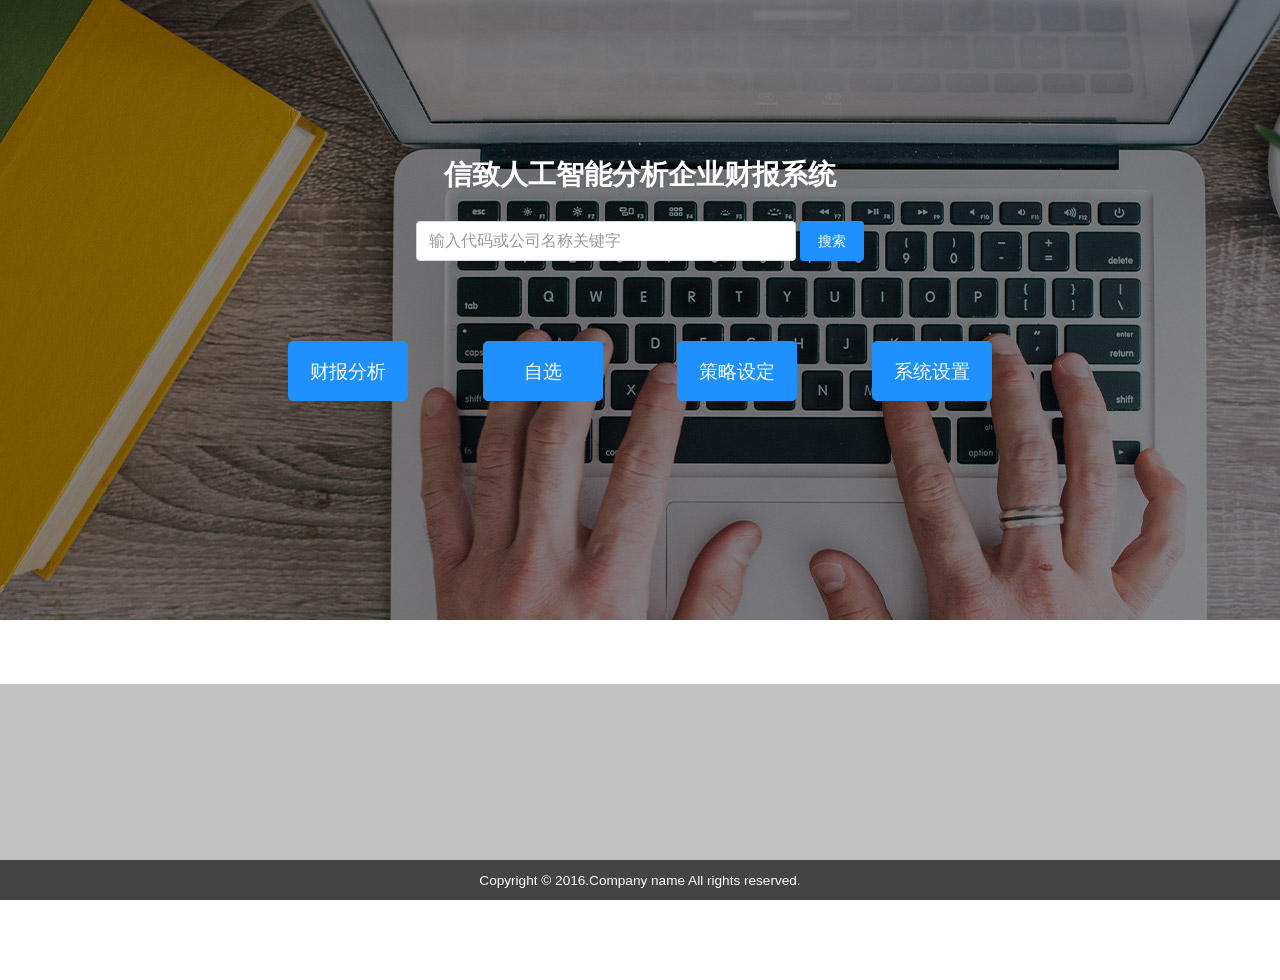
<file: static/xinzhi_report/index.html>
﻿<!DOCTYPE html>
<html lang="en">
<head>
    <title>信致人工智能分析企业财报系统</title>
    <meta charset="utf-8">
    <meta http-equiv="X-UA-Compatible" content="IE=edge">
    <meta name="viewport" content="width=device-width, initial-scale=1.0">
    <meta name="description" content="">
    <meta name="author" content="">    
    <link rel="shortcut icon" href="favicon.ico">
    <!-- Global CSS -->
    <link rel="stylesheet" href="assets/plugins/bootstrap/css/bootstrap.min.css">   
    <!-- Plugins CSS -->    
    <link rel="stylesheet" href="assets/plugins/font-awesome/css/font-awesome.css">
    <link rel="stylesheet" href="assets/plugins/pe-icon-7-stroke/css/pe-icon-7-stroke.css"> 
    <link rel="stylesheet" href="assets/plugins/animate-css/animate.min.css">
    <link rel="stylesheet" href="assets/plugins/flexslider/flexslider.css">
    <!-- Theme CSS -->  
    <link id="theme-style" rel="stylesheet" href="assets/css/styles.css">
    <!-- HTML5 shim and Respond.js for IE8 support of HTML5 elements and media queries -->
    <!--[if lt IE 9]>
      <script src="https://oss.maxcdn.com/html5shiv/3.7.2/html5shiv.min.js"></script>
      <script src="https://oss.maxcdn.com/respond/1.4.2/respond.min.js"></script>
    <![endif]-->
    <style type="text/css">
	    body{
	    	background: #fff url('assets/images/background/promo-bg-2.jpg') no-repeat;
	    	overflow: hidden;
	    }
    	.fixed-container{
    		/*border:1px solid red;*/
    		/*background-color: #1E90FF;*/
    	}
    	.signup{
    		margin-top: 80px;
    	}
    	.title{
    		color: #fff;
    	}
    	.header{
    		
    	}
    	.container{
    		width: 100%;
    		text-align: center;
    		/*border:1px solid red;*/
    	}
    	.module_center{
    		height: 280px;
    	}
    	.div_module{
    		display: inline-block;
    		width: 120px;
    		height: 60px;
    		border: 1px solid #1E90FF;
    		border-radius: 5px;
    		text-align: center;
    		line-height: 60px;
    		margin: 0 35px;
    		background-color: #1E90FF;
    		color: #fff;
    	}
    	.div_module:hover{
    		box-shadow: 0 12px 16px 0 rgba(0,0,0,0.24), 0 17px 50px 0 rgba(0,0,0,0.19);
    		background-color: #fff;
    		color: #1E90FF;
    	}
    	.module{
    		font-size: 1.2em;
    	}
    	.footer{
    		height: 20%;
    	}
    	.bottom_bar{
    		position: absolute;
    		width: 100%;
    		height: 40px;
    		background-color: #444444;
    		bottom: 0px;
    		z-index: 1;
    		line-height: 40px;
    	}
    </style>
</head> 

<body class="home-page">
    <div class="wrapper">
        <!--<section id="promo" class="promo section">-->
            <div class="fixed-container">
                <div class="signup">
                    <div class="container text-center">
                        <h2 class="title">信致人工智能分析企业财报系统</h2>
                        <p class="summary"></p>
                        <form class="signup-form">
                            <div class="form-group">
                                <input type="text" id="code" name="code" class="form-control" placeholder="输入代码或公司名称关键字">
                            </div>
                            <button type="submit" class="btn btn-cta-primary">搜索</button>
                        </form>
                    </div>
                </div>
            </div>
            <!--<div class="bg-slider-wrapper">
                <div id="bg-slider" class="flexslider bg-slider">
                    <ul class="slides">
                        <li class="slide slide-1"></li>
                        <li class="slide slide-2"></li>
                        <li class="slide slide-3"></li>
                    </ul>
                </div>
            </div>-->
        <!--</section>-->
        <div class="container">
	        <div class="module_center">
	            <a href="financial_report.html" target="_blank">
	            	<div class="div_module"><span class="module">财报分析</span></div>
	            </a>
	            <a href="financial_report_free.html" target="_blank">
	            	<div class="div_module"><span class="module">自选</span></div>
	            </a>
	            <a href="policy_setting.html" target="_blank">
	            	<div class="div_module"><span class="module">策略设定</span></div>
	            </a>
	            <a href="settings.html" target="_blank">
	            	<div class="div_module"><span class="module">系统设置</span></div>
	            </a>
	       </div>
       </div>
    </div>
    <div class="footer">
        <div class="bottom_bar">
            <div class="container">
                <div class="row">
                    <small class="copyright">Copyright &copy; 2016.Company name All rights reserved.</small>
                </div>
            </div>
        </div>
    </div>
    <!-- Javascript -->          
    <script type="text/javascript" src="lib/jquery/1.9.1/jquery.min.js"></script>
    <!--<script type="text/javascript" src="assets/plugins/bootstrap/js/bootstrap.min.js"></script> 
    <script type="text/javascript" src="assets/plugins/bootstrap-hover-dropdown.min.js"></script>
    <script type="text/javascript" src="assets/plugins/jquery-inview/jquery.inview.min.js"></script>
    <script type="text/javascript" src="assets/plugins/isMobile/isMobile.min.js"></script>     
    <script type="text/javascript" src="assets/plugins/back-to-top.js"></script>
    <script type="text/javascript" src="assets/plugins/jquery-placeholder/jquery.placeholder.js"></script>    
    <script type="text/javascript" src="assets/plugins/FitVids/jquery.fitvids.js"></script>
    <script type="text/javascript" src="assets/plugins/flexslider/jquery.flexslider-min.js"></script>    
    <script type="text/javascript" src="assets/js/main.js"></script> -->
    
    <!-- Vimeo video API -->
    <!--<script src="http://a.vimeocdn.com/js/froogaloop2.min.js"></script>
    <script type="text/javascript" src="assets/js/vimeo.js"></script> -->
    
    <!--[if !IE]>-->
    <!--<script type="text/javascript" src="assets/js/animations.js"></script>--> 
    <!--<![endif]-->  
    <script type="text/javascript">
    	
    </script>
</body>
</html>
</file>
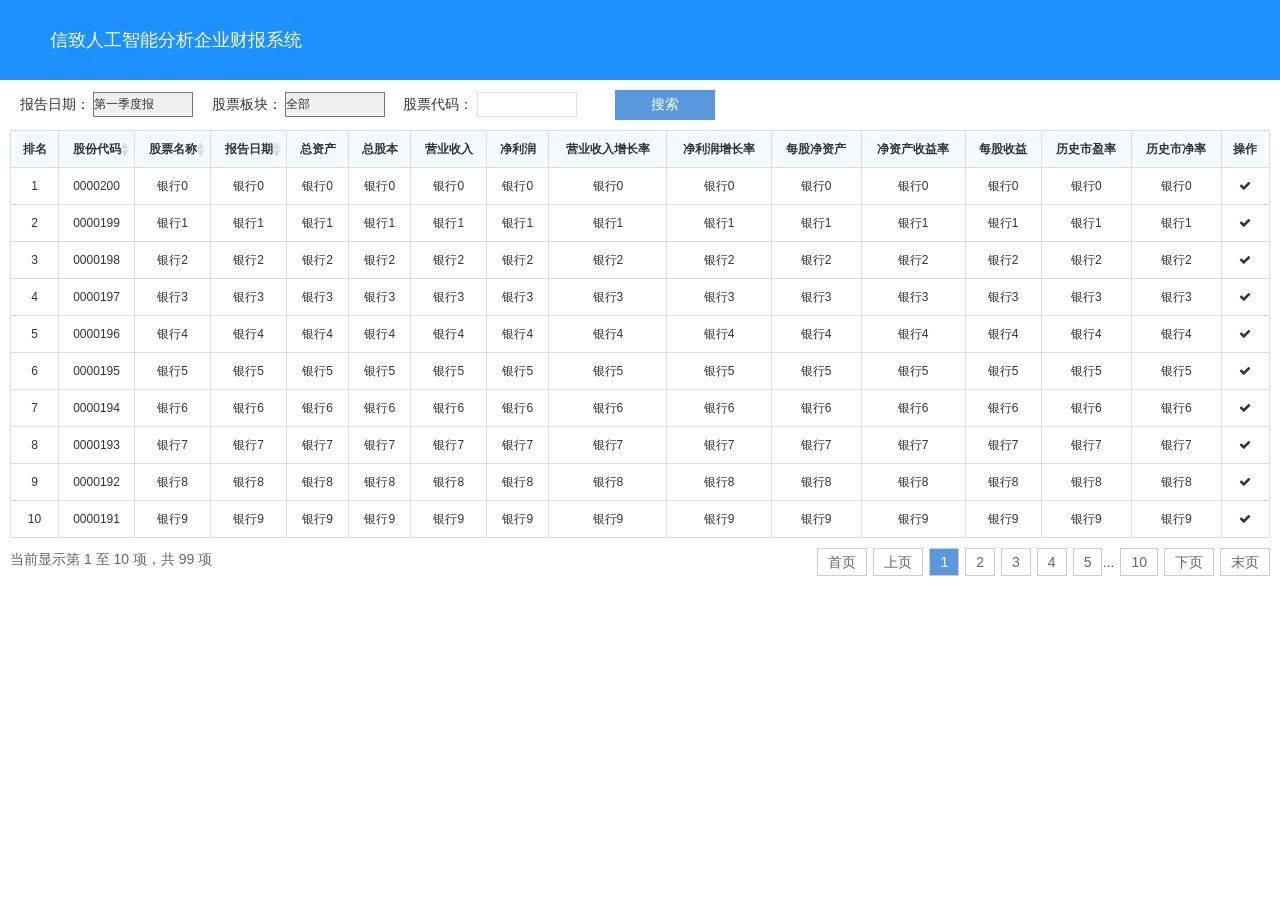
<file: static/xinzhi_report/financial_report.html>
<!DOCTYPE html>
<html lang="en">
<head>
	<!--财报数据界面*/-->
    <title>信致人工智能分析企业财报系统</title>
    <meta charset="utf-8">
    <meta http-equiv="X-UA-Compatible" content="IE=edge">
    <meta name="viewport" content="width=device-width, initial-scale=1.0">
    <meta http-equiv="Content-Type" content="text/html; charset=utf-8" />
    <meta name="description" content="">
    <meta name="author" content="">
    <link rel="stylesheet" href="css/ownStyle.css">
    <link rel="stylesheet" href="assets/css/styles.css">
    <link rel="stylesheet" href="assets/plugins/font-awesome/css/font-awesome.css">
    <link rel="stylesheet" type="text/css" href="css/style.css" />
    <style type="text/css">
    	.btn{
    		width: 100px;
    		height: 30px;
    		font-size: 14px;
    		line-height: 14px;
    		margin-left: 20px;
    	}
    	select{
    		height: 25px;
    	}
    	tr:hover{
    		background-color: #F5F5F5; 
    	}
    	#stock_code{
    		width: 100px;
    		margin-bottom: 2px;
    	}
    	#stock_table{
    		width: 300px;
    		height: 200px;
    		position: absolute;
    		border: 1.5px solid #DCDCDC;
    		z-index: 10;
    		background-color: #fff;
    		padding-bottom: 2px;
    		overflow-y: scroll;
    		overflow-x: hidden;
    		display: none;
    	}
    	#stock_table table{
    		margin-left: 0;
    	}
    	#stock_table thead tr{
    		background-color: #DCDCDC;
    	}
    	#stock_table td{
    		text-align: center;
    		width: 100px;
    	}
    	.input-text{
    		height: 25px;
    		font-size: 12px;
    	}
    </style>
</head> 

<body class="home-page">
    <div class="myheader">
    	<span class="mytitle">信致人工智能分析企业财报系统</span>
    </div>
    <div id="container" class="mt-10 ml-10 mr-10">
    	<div id="main" class="ml-10">
    		<div class="inline-block mr-15">
	            <label>报告日期：</label>
				<select id="" name="" class="">
					<option>第一季度报</option>
	                <option>半年报</option>
	                <option>第三季度报</option>
	                <option>年报</option>
				</select>
    		</div>
    		<div class="inline-block mr-15">
	            <label>股票板块：</label>
	            <select>
	                <option>全部</option>
	                <option>上证50</option>
	                <option>沪深300</option>
	                <option>MSCI</option>
	                <option>自选</option>
	            </select>
	        </div>
	        <div class="inline-block mr-15">
	            <label>股票代码：</label>
	            <input type="text" id="stock_code" class="input-text"/>
	            <div id="stock_table" class="scroll-bar">
	            	<table>
	            		<thead><tr><td>选项</td><td>代码</td><td>名称</td></tr></thead>
	            		<tbody>
	            			
	            		</tbody>
	            	</table>
	            </div>
	        </div>
	        <div class="inline-block">
        		<button class="btn btn-primary">搜索</button>
        	</div>
        </div>
        <div class="mt-10">
		<table class="table table-border table-bordered table-hover table-bg table-sort">
			<thead>
				<tr class="text-c">
					<th>排名</th>
					<th>股份代码</th>
					<th>股票名称</th>
					<th>报告日期</th>
					<th>总资产</th>
					<th>总股本</th>
					<th>营业收入</th>
					<th>净利润</th>
					<th>营业收入增长率</th>
					<th>净利润增长率</th>
					<th>每股净资产</th>
					<th>净资产收益率</th>
					<th>每股收益</th>
					<th>历史市盈率</th>
					<th>历史市净率</th>
					<th>操作</th>
				</tr>
			</thead>
			<tbody id="">
				
			</tbody>
		</table>
		</div>
    </div>
    <script type="text/javascript" src="js/base.js"></script>
    <script type="text/javascript" src="js/jquery.js"></script>
    <script type="text/javascript" src="lib/layer/2.4/layer.js"></script>
    <script type="text/javascript" src="lib/datatables/1.10.0/jquery.dataTables.min.js"></script>
    <script type="text/javascript" src="js/datatable_init.js"></script>
    <script type="text/javascript">
    //初始化
    stock_list = []
    $(function(){
    	var jsonObj = {};
        jsonObj.limit = 10;
        init_table(jsonObj, lang);
    	var s = {"code":"000000","name":"信致"}
    	stock_list.push(s);
    	s = {"code":"000001","name":"信致1"}
    	stock_list.push(s);
    	s = {"code":"000002","name":"信致2"}
    	stock_list.push(s);
    	s = {"code":"000331","name":"信致3"}
    	stock_list.push(s);
    	s = {"code":"022001","name":"信致4"}
    	stock_list.push(s);
    	s = {"code":"005501","name":"信致5"}
    	stock_list.push(s);
    	for(var i=100000;i<100100;i++){
	    	s = {"code":i.toString(),"name":"信致"+i};
	    	stock_list.push(s);
    	}
    });
    function init_table(dataJson, lang) {
    	data = []
    	for(var i=0;i<99;i++){
    		d = {}
    		d["index"] = i+1;
    		d["id"] = i;
    		d["code"] = "0000" + (200-i);
    		if(i>50){
    			d["code"] = "0000" + (500-i);
    		}
    		d["name"] = "银行" + i;
    		data.push(d);
    	}
        $('.table-sort').dataTable({
            "language": lang,  //提示信息
			"orderMulti": false,  //启用多列排序
            "order": [],  //取消默认排序查询,否则复选框一列会出现小箭头
            "bFilter": false,       //是否搜索栏
            "iDisplayLength": dataJson.limit,//默认每页数量
            "bPaginate": true,       //是否显示分页器
            "bInfo": true,			//页脚信息
            "sPaginationType": "full_numbers", //分页样式
            "bLengthChange": false,   //是否显示每页大小的下拉框
            "keys": true,
            "destroy": true,
            "bProcessing": true, //是否显示加载
//          "sAjaxSource": base_url + "", //请求资源路径
//			"ajax": {
//              url: "",
//              dataSrc: function(result) {
//                  //这里result和上面jquery的ajax的代码类似，也是可以得到data.json的数据，但是这样的格式，Datatables不能直接使用，这时候需要在这里处理一下
//                  //直接返回Datatables需要的那部分数据即可
//                  return result.data;
//              }
//          },
			"data": data, //请求资源
            "processing": true,  //隐藏加载提示,自行处理
            //列的每一项,在这里一下的数据都是生成表单和填充数据,每一列的数据,都是一个单元格
            "columns": [
                {
                    "data": "index",
                    "class": "text-c",
                    "orderable": false // 禁用排序
                },{
                    "data": "code",
                    "class": "text-c",
                    "orderable": true // 禁用排序
                },{
                    "data": "name",
                    "class": "text-c",
                    "orderable": true // 禁用排序
                }, {
                    "data": "name",
                    "class": "text-c",
                    "orderable": true // 禁用排序
                }, {
                    "data": "name",
                    "class": "text-c",
                    "orderable": false // 禁用排序
                }, {
                    "data": "name",
                    "class": "text-c",
                    "orderable": false // 禁用排序
                }, {
                    "data": "name",
                    "class": "text-c",
                    "orderable": false // 禁用排序
                }, {
                    "data": "name",
                    "class": "text-c",
                    "orderable": false // 禁用排序
                }, {
                    "data": "name",
                    "class": "text-c",
                    "orderable": false // 禁用排序
                }, {
                    "data": "name",
                    "class": "text-c",
                    "orderable": false // 禁用排序
                }, {
                    "data": "name",
                    "class": "text-c",
                    "orderable": false // 禁用排序
                }, {
                    "data": "name",
                    "class": "text-c",
                    "orderable": false // 禁用排序
                }, {
                    "data": "name",
                    "class": "text-c",
                    "orderable": false // 禁用排序
                }, {
                    "data": "name",
                    "class": "text-c",
                    "orderable": false // 禁用排序
                }, {
                    "data": "name",
                    "class": "text-c",
                    "orderable": false // 禁用排序
                }, {
                    "data": "id", //compensation_id
                    "class": "text-c",
                    "orderable": false, // 禁用排序
                    "render": function (data, type, full, meta) {
						var inner = "";
						inner += "<a onclick=\"javascript:join_free('" + data + "',this);\" title='加入自选'><i class=\"fa fa-check\"></i></a>";
                        return inner;
                    }
                }]
        });
    }
    /*点击任意位置隐藏*/
    $(document).click(function(){
	    $("#stock_table").hide();
	});
	/*防止事件冒泡*/
	$("#stock_table").click(function(event){
	    event.stopPropagation();
	});
	/*股票代码框的键入事件*/
	$("#stock_code").keyup(function(){
		var search_code = $(this).val();
		//获取符合的集合
		var s_list = get_stock_list(search_code);
		var html = "";
		var pos = -1;
		var c_bef = "";
		var c_aft = "";
		$.each(s_list,function(i,n){
			code = n.code;
			pos = code.indexOf(search_code);
			c_bef = code.substring(0,pos)
			c_aft = code.substr(pos+search_code.length,code.length);
			c_choose = c_bef + "<span class='c-red'>" +search_code+ "</span>" +c_aft;
			html += "<tr>";
			html += "<td>"+c_choose+"</td>";
			html += "<td>"+n.code+"</td>";
			html += "<td>"+n.name+"</td>";
			html += "</tr>";
		});
		$("#stock_table tbody").html(html);
		$("#stock_table").show();
		//重新为tr绑定事件
		tr_click();
	});
	/*为tr绑定事件*/
	function tr_click(){
		$("#stock_table tbody tr").click(function(){
			var stock_code = $(this).children('td')[1].innerHTML;
			$("#stock_code").val(stock_code);
		});
	}
	/*过滤出符合条件股份集合*/
	function get_stock_list(code){
		var s_list = [];
		$.each(stock_list,function(i,n){
			if(n.code.indexOf(code)!=-1){
				s_list.push(n);
			}
		});
		return s_list;
	}
	/*加入自选*/
   	function join_free(stock_id,o){
   		console.log("加入自选");
   		layer.msg("成功加入自选")
   		o.innerHTML = "";
   	}
    </script>
</body>
</html>
</file>
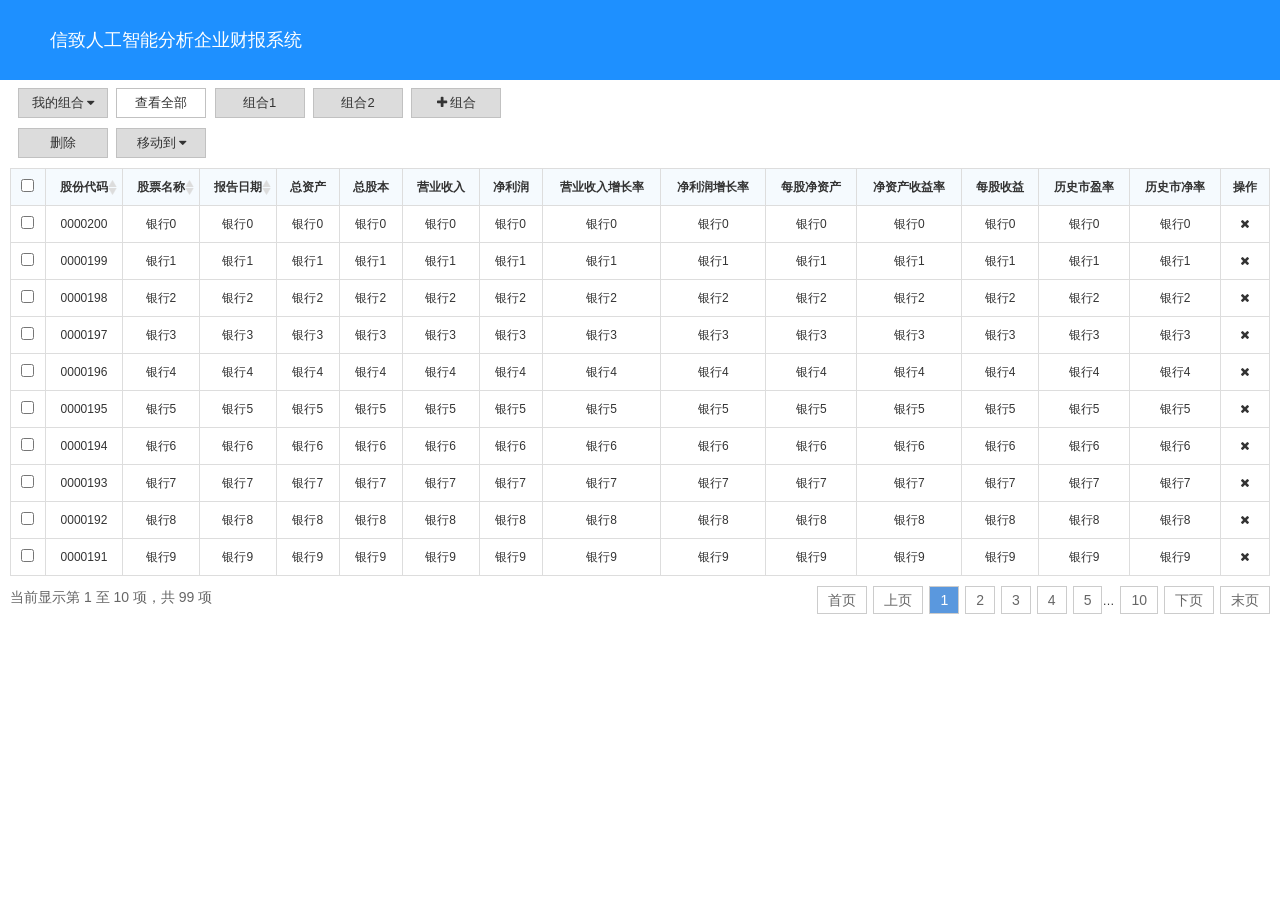
<file: static/xinzhi_report/financial_report_free.html>
<!DOCTYPE html>
<html lang="en">
<head>
	<!--自选界面*/-->
    <title>信致人工智能分析企业财报系统</title>
    <meta charset="utf-8">
    <meta http-equiv="X-UA-Compatible" content="IE=edge">
    <meta name="viewport" content="width=device-width, initial-scale=1.0">
    <meta http-equiv="Content-Type" content="text/html; charset=utf-8" />
    <meta name="description" content="">
    <meta name="author" content="">
    <link rel="stylesheet" href="css/ownStyle.css">
    <link rel="stylesheet" href="assets/css/styles.css">
    <link rel="stylesheet" href="assets/plugins/font-awesome/css/font-awesome.css">
    <link rel="stylesheet" href="css/style.css">
    <style type="text/css">
    	.btn{
    		width: 160px;
    		height: 30px;
    		font-size: 14px;
    		line-height: 14px;
    		margin-left: 20px;
    	}
    	.search-box div{
    		display: inline-block;
    	}
    	/*我的组合*/
    	.group-box{
    		background-color: #DCDCDC;
    		border: 1px solid #C1C1C1;
    		margin: 0 5px 0 0;
    		width: 90px;
    		height: 30px;
    		font-size: 13px;
    	}
    	.my_group_c{
    		width: 140px;
    		height: 120px;
    		position: absolute;
    		border: 1.5px solid #DCDCDC;
    		z-index: 10;
    		background-color: #fff;
    		padding-bottom: 2px;
    		overflow-y: scroll;
    		overflow-x: hidden;
    		display: none;
    	}
    	.my_group_c a{
    		margin: 0 1px 0 1px;
    	}
    	.my_group_c tr:hover{
    		background-color: #DCDCDC;
    	}
    	.my_group_c table{
    		table-layout: fixed;
    	}
    	.my_group_c td{
    		text-align: center;
    		overflow: hidden;
    		text-overflow: ellipsis;
    		word-break: keep-all;
    		white-space: nowrap;
    	}
    	#my_group_c,#group_remove_c{
    		display: none;
    	}
    	/*#main_top{
    		width: 100%;
    		border-bottom: 2px solid #C1C1C1;
    	}*/
    	/*组合*/
    	.group{
    		background-color: #DCDCDC;
    		border: 1px solid #C1C1C1;
    		/*border-bottom: hidden;*/
    		margin: 0 5px 0 0;
    		width: 90px;
    		height: 30px;
    		font-size: 13px;
    	}
    	.btn-choose{
    		background-color: #fff;
    	}
    	.btn-small{
    		width: 60px;
    		height: 25px;
    	}
    	.input-small{
    		width: 150px;
    		height: 25px;
    	}
    	.search-box{
    		margin: 8px;
    	}
    	#group-add{
    		display: none;
    	}
    </style>
</head> 

<body class="home-page">
    <div class="myheader">
    	<span class="mytitle">信致人工智能分析企业财报系统</span>
    </div>
    <div id="container" class="ml-10 mr-10">
	    <div id="main">
        	<div class="search-box">
            	<div id="main_top" class="">
            		<div>
            			<button id="my_group" class="group-box">我的组合&nbsp;<i class="fa fa-caret-down"></i></button>
						<div id="my_group_c" class="my_group_c scroll-bar">
							<table>
                        		<tbody>
                        			<tr>
                        				<td>组合1qqqqqqqqqqqqqqqqqqqqqqqqqqqqqqqqqqqqqqqq</td>
                        				<td>
                        					<a title="编辑" onclick="group_edit('id')"><i class="fa fa-edit"></i></a>
											<a title="删除" onclick="group_delete('id')"><i class="fa fa-remove"></i></a>
                        				</td>
                        			</tr>
                        			<tr>
                        				<td>组合2</td>
                        				<td>
                        					<a title="编辑" onclick="group_edit('id')"><i class="fa fa-edit"></i></a>
											<a title="删除" onclick="group_delete('id')"><i class="fa fa-remove"></i></a>
                        				</td>
                        			</tr>
                        		</tbody>
							</table>
						</div>
            		</div>
            		<div id="div_group">
            			<div class="">
                            <button class="group btn-choose">查看全部</button>
                        </div>
                        <div class="">
                            <button class="group">组合1</button>
                        </div>
                        <div class="">
                            <button class="group">组合2</button>
                        </div>
                    </div>
                    <div class="">
                        <button class="group" onclick="group_add(1)"><i class="fa fa-plus"></i>&nbsp;组合</button>
                    </div>
                    <div class="" id="group-add">
	                    <input type="text" id="group-name" class="input-text input-small"/>
                        <button class="group btn-small" onclick="group_add(2)">确定</button>
                    </div>
             	</div><br>
                <div class="mt-10">
                	<button id="stock_delete" class="group">删除</button>
            		<div>
            			<button id="group_remove" class="group-box">移动到&nbsp;<i class="fa fa-caret-down"></i></button>
						<div id="group_remove_c" class="my_group_c scroll-bar">
							<table>
                        		<tbody>
                        			<tr>
                        				<td><a onclick="group_remove('id')">组合1qqqqqqqqqqqqqqqqqqqqqqqqqqqqqqqqqqqqqqqq</a></td>
                        			</tr>
                        			<tr>
                        				<td><a onclick="group_remove('id')">组合</a></td>
                        			</tr>
                        			<tr>
                        				<td><a onclick="group_remove('id')">组合</a></td>
                        			</tr>
                        		</tbody>
							</table>
						</div>
            		</div>
                </div>
            </div>
        </div>
        <div class="mt-10">
		<table class="table table-border table-bordered table-hover table-bg table-sort">
			<thead>
				<tr class="text-c">
					<th><input type="checkbox" id="stock_check_all"></th>
					<th>股份代码</th>
					<th>股票名称</th>
					<th>报告日期</th>
					<th>总资产</th>
					<th>总股本</th>
					<th>营业收入</th>
					<th>净利润</th>
					<th>营业收入增长率</th>
					<th>净利润增长率</th>
					<th>每股净资产</th>
					<th>净资产收益率</th>
					<th>每股收益</th>
					<th>历史市盈率</th>
					<th>历史市净率</th>
					<th>操作</th>
				</tr>
			</thead>
			<tbody id="">
				
			</tbody>
		</table>
		</div>
    </div>
    <!-- Javascript -->          
    <!--<script type="text/javascript" src="lib/jquery/1.9.1/jquery.min.js"></script>-->
    <script type="text/javascript" src="js/base.js"></script>
    <script type="text/javascript" src="js/jquery.js"></script>
    <script type="text/javascript" src="lib/layer/2.4/layer.js"></script>
    <script type="text/javascript" src="lib/datatables/1.10.0/jquery.dataTables.min.js"></script>
    <script type="text/javascript" src="js/datatable_init.js"></script>
    
    <script type="text/javascript">
    $(function(){
    	var jsonObj = {};
        jsonObj.limit = 10;
        init_table(jsonObj, lang);
    });
    function init_table(dataJson, lang) {
    	data = []
    	for(var i=0;i<99;i++){
    		d = {}
    		d["id"] = i;
    		d["code"] = "0000" + (200-i);
    		d["name"] = "银行" + i;
    		data.push(d);
    	}
        $('.table-sort').dataTable({
            "language": lang,  //提示信息
			"orderMulti": false,  //启用多列排序
            "order": [],  //取消默认排序查询,否则复选框一列会出现小箭头
            "bFilter": false,       //是否搜索栏
            "iDisplayLength": dataJson.limit,//默认每页数量
            "bPaginate": true,       //是否显示分页器
            "bInfo": true,			//页脚信息
            "sPaginationType": "full_numbers", //分页样式
            "bLengthChange": false,   //是否显示每页大小的下拉框
            "keys": true,
            "destroy": true,
            "bProcessing": true, //是否显示加载
//          "sAjaxSource": base_url + "", //请求资源路径
//			"ajax": {
//              url: "",
//              dataSrc: function(result) {
//                  //这里result和上面jquery的ajax的代码类似，也是可以得到data.json的数据，但是这样的格式，Datatables不能直接使用，这时候需要在这里处理一下
//                  //直接返回Datatables需要的那部分数据即可
//                  return result.data;
//              }
//          },
			"data": data, //请求资源
            "processing": true,  //隐藏加载提示,自行处理
            //列的每一项,在这里一下的数据都是生成表单和填充数据,每一列的数据,都是一个单元格
            "columns": [
                {
                    "data": "id",
                    "class": "text-c",
                    "orderable": false, // 禁用排序
					render: function (data, type, full, meta) {//meta包含当前行的索引,当前DataTables控件的setttings对象,当前DataTables控件的setttings对象,row,colsettings
						return '<input type="checkbox" class="" name="stock_check" value="' + data + '" />';
					}
                },{
                    "data": "code",
                    "class": "text-c",
                    "orderable": true // 禁用排序
                },{
                    "data": "name",
                    "class": "text-c",
                    "orderable": true // 禁用排序
                }, {
                    "data": "name",
                    "class": "text-c",
                    "orderable": true // 禁用排序
                }, {
                    "data": "name",
                    "class": "text-c",
                    "orderable": false // 禁用排序
                }, {
                    "data": "name",
                    "class": "text-c",
                    "orderable": false // 禁用排序
                }, {
                    "data": "name",
                    "class": "text-c",
                    "orderable": false // 禁用排序
                }, {
                    "data": "name",
                    "class": "text-c",
                    "orderable": false // 禁用排序
                }, {
                    "data": "name",
                    "class": "text-c",
                    "orderable": false // 禁用排序
                }, {
                    "data": "name",
                    "class": "text-c",
                    "orderable": false // 禁用排序
                }, {
                    "data": "name",
                    "class": "text-c",
                    "orderable": false // 禁用排序
                }, {
                    "data": "name",
                    "class": "text-c",
                    "orderable": false // 禁用排序
                }, {
                    "data": "name",
                    "class": "text-c",
                    "orderable": false // 禁用排序
                }, {
                    "data": "name",
                    "class": "text-c",
                    "orderable": false // 禁用排序
                }, {
                    "data": "name",
                    "class": "text-c",
                    "orderable": false // 禁用排序
                }, {
                    "data": "id", //compensation_id
                    "class": "text-c",
                    "orderable": false, // 禁用排序
                    "render": function (data, type, full, meta) {
						var inner = "";
						inner += "<a onclick=\"javascript:stock_delete('" + data + "');\" title='从组合中移除'><i class=\"fa fa-remove\"></i></a>";
                        return inner;
                    }
                }]
        });
    }
    /*点击删除*/
    $("#stock_delete").click(function(){
    	stock_batch_delete();
    });
    /*全选*/
    $("#stock_check_all").click(function(){
    	if($(this).is(":checked"))
    		$("input[name=stock_check]").prop("checked",true);
    	else
    		$("input[name=stock_check]").prop("checked",false);
    });
    //点击任意位置隐藏
    $(document).click(function(){
	    $("#my_group_c").hide();
	    $("#group_remove_c").hide();
	});
	//防止事件冒泡
	$("#my_group").click(function(event){
	    event.stopPropagation();
	});
	$("#group_remove").click(function(event){
	    event.stopPropagation();
	});
	$("#my_group_c").click(function(event){
	    event.stopPropagation();
	});
	$("#group_remove_c").click(function(event){
	    event.stopPropagation();
	});
    /*点击我的组合*/
    $("#my_group").click(function(){
    	if($("#my_group_c").css("display")=="none")
    		$("#my_group_c").show();
    	else
    		$("#my_group_c").hide();
    });	
    /*点击移动到*/
    $("#group_remove").click(function(){
    	if($("#group_remove_c").css("display")=="none")
    		$("#group_remove_c").show();
    	else
    		$("#group_remove_c").hide();
    });	
    /*点击组合*/
    $("#div_group .group").click(function(){
    	$("#div_group .group").each(function(){
    		$(this).removeClass("btn-choose");
    	});
    	$(this).addClass("btn-choose");
    });
    /*添加组合*/
    function group_add(oper){
    	if(oper==1){
    		$("#group-add").css("display","inline-block");
    	}
		else{
			var group_name = $("#group-name").val();
			if(group_name!=""){
				var html = $("#div_group").html();
				html += '<div class="">';
				html += '<button class="group">'+group_name+'</button>';
				html += '</div>';
				$("#div_group").html(html);
				$("#group-name").val("");
			}
			$("#group-add").hide();
			//重新绑定事件
			$("#div_group .group").click(function(){
		    	$("#div_group .group").each(function(){
		    		$(this).removeClass("btn-choose");
		    	});
		    	$(this).addClass("btn-choose");
		    });
		}
    }
    /*组合-编辑*/
    function group_edit(group_id){
   		console.log("edit")
   		console.log(group_id)
    }
    /*组合-删除*/
   	function group_delete(group_id){
   		layer.confirm('将删除其下所有个股，是否继续？',function(index){
			$.ajax({
				type: 'DELETE',
				url: base_url+'/',
				dataType: 'json',
				error:function(data) {layer.msg('服务器错误', {icon: 2, time: 1000});},
				success: function(data){
					if(data.code==0){
						layer.msg('已删除!',{icon:1,time:1000});
						
					} else{
						console.log(data);
						layer.msg('未能成功删除!',{icon:2,time:1000},function(){
							layer.alert(data.desc);
						});
					}
				}
			});
		});
   	}
   	/*股份删除*/
   	function stock_batch_delete(){
		var stock_check = document.getElementsByName("stock_check");
		var length = stock_check.length;
		var is_check = false;//是否
		for(var i=0; i<length;i++){
			var check = stock_check[i];
			if(check.checked==true){
				console.log(check.value);
	    		is_check = true;
			}
		}
		if(!is_check){
			layer.msg('请选择!',{icon:0,time:1000});
		} else{
			layer.confirm('确认删除？',function(index){
				$.ajax({
					type: 'DELETE',
					url: base_url+"/",
					async:true,
					dataType: 'json',
					error:function(data) {layer.msg('服务器错误', {icon: 2, time: 1000});},
					success: function(data){
						if(data.code==0){
							layer.msg('已删除!',{icon:1,time:1000},function(){
								
							});
						} else{
							console.log(data);
							layer.msg('未能删除成功!',{icon:2,time:1000},function(){
								
							});
						}
					}
				});
			});
		}
    }
   	/*移动*/
   	function group_remove(group_id){
   		console.log("remove");
   		console.log(group_id);
   	}
   	/*个股删除*/
   	function stock_delete(stock_id){
   		layer.confirm('确认删除？',function(index){
			$.ajax({
				type: 'DELETE',
				url: base_url+"/",
				async:true,
				dataType: 'json',
				error:function(data) {layer.msg('服务器错误', {icon: 2, time: 1000});},
				success: function(data){
					if(data.code==0){
						layer.msg('已删除!',{icon:1,time:1000},function(){
							
						});
					} else{
						console.log(data);
						layer.msg('未能删除成功!',{icon:2,time:1000},function(){
							
						});
					}
				}
			});
		});
   	}
    </script>
</body>
</html>
</file>
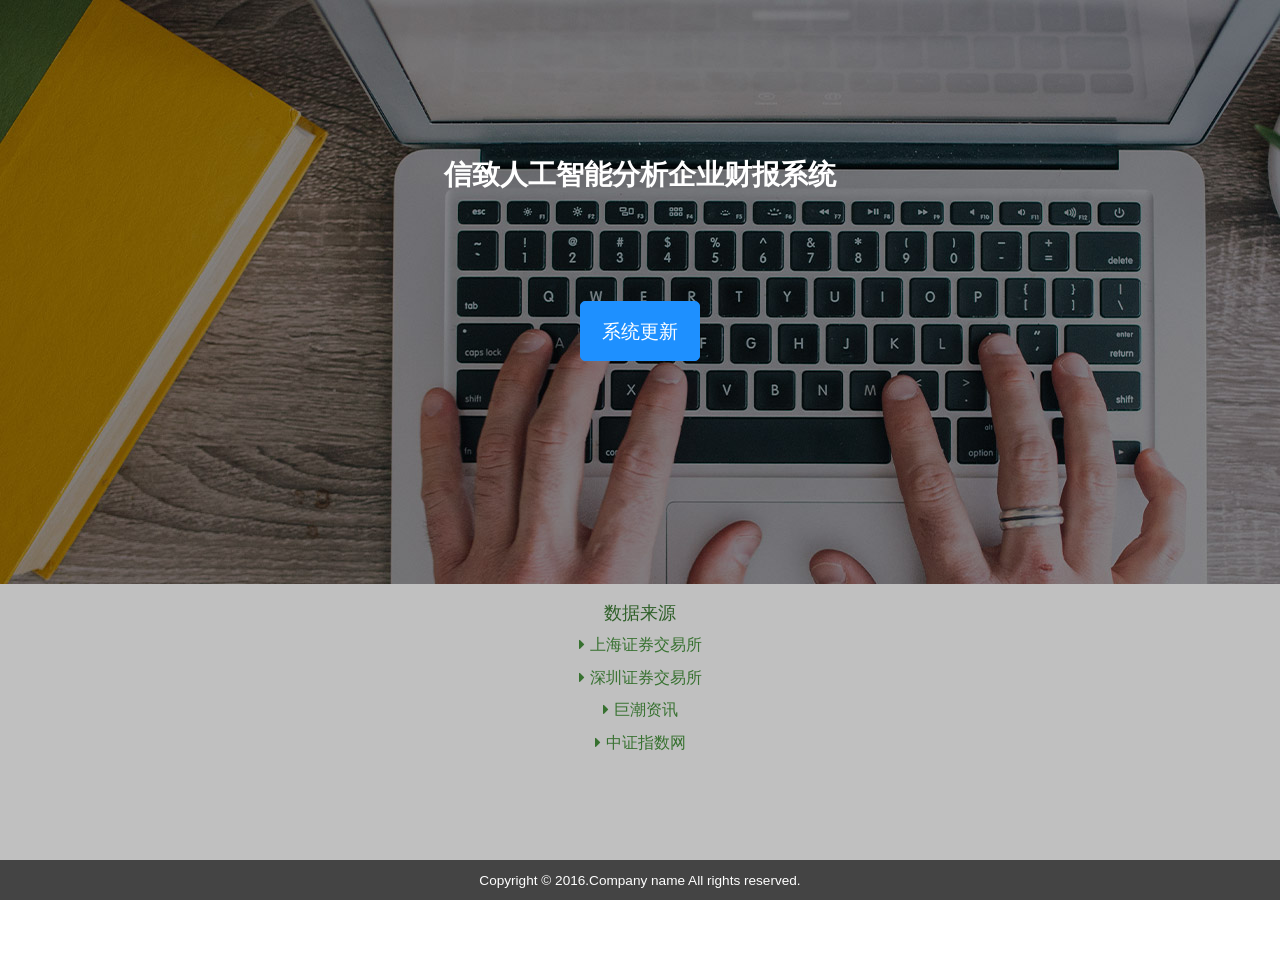
<file: static/xinzhi_report/settings.html>
<!DOCTYPE html>
<html lang="en">
<head>
	<!--系统设置页面*/-->
    <title>信致人工智能分析企业财报系统</title>
    <meta charset="utf-8">
    <meta http-equiv="X-UA-Compatible" content="IE=edge">
    <meta name="viewport" content="width=device-width, initial-scale=1.0">
    <meta name="description" content="">
    <meta name="author" content="">
    <!-- Global CSS -->
    <link rel="stylesheet" href="assets/plugins/bootstrap/css/bootstrap.min.css">   
    <!-- Plugins CSS -->    
    <link rel="stylesheet" href="assets/plugins/font-awesome/css/font-awesome.css">
    <link rel="stylesheet" href="assets/plugins/pe-icon-7-stroke/css/pe-icon-7-stroke.css"> 
    <link rel="stylesheet" href="assets/plugins/animate-css/animate.min.css">
    <link rel="stylesheet" href="assets/plugins/flexslider/flexslider.css">
    <!-- Theme CSS -->  
    <link id="theme-style" rel="stylesheet" href="assets/css/styles.css">
    <!-- HTML5 shim and Respond.js for IE8 support of HTML5 elements and media queries -->
    <!--[if lt IE 9]>
      <script src="https://oss.maxcdn.com/html5shiv/3.7.2/html5shiv.min.js"></script>
      <script src="https://oss.maxcdn.com/respond/1.4.2/respond.min.js"></script>
    <![endif]-->
    <style type="text/css">
	    body{
	    	background: #fff url('assets/images/background/promo-bg-2.jpg') no-repeat;
	    	overflow: hidden;
	    }
	    .wrapper{
	    	margin-bottom: -396px;
	    }
    	.fixed-container{
    		/*border:1px solid red;*/
    		/*background-color: #1E90FF;*/
    	}
    	.signup{
    		margin-top: 80px;
    	}
    	.title{
    		color: #fff;
    	}
    	.header{
    		
    	}
    	.container{
    		width: 100%;
    		text-align: center;
    		/*border:1px solid red;*/
    	}
    	.module_center{
    		
    	}
    	.div_module{
    		display: inline-block;
    		width: 120px;
    		height: 60px;
    		border: 1px solid #1E90FF;
    		border-radius: 5px;
    		text-align: center;
    		line-height: 60px;
    		margin: 0 35px;
    		background-color: #1E90FF;
    		color: #fff;
    	}
    	.div_module:hover{
    		box-shadow: 0 12px 16px 0 rgba(0,0,0,0.24), 0 17px 50px 0 rgba(0,0,0,0.19);
    		background-color: #fff;
    		color: #1E90FF;
    	}
    	.module{
    		font-size: 1.2em;
    	}
    	.footer{
    		/*height: 20%;*/
    	}
    	.bottom_bar{
    		position: absolute;
    		width: 100%;
    		height: 40px;
    		background-color: #444444;
    		bottom: 0px;
    		z-index: 1;
    		line-height: 40px;
    	}
    	.links{
    		/*border:1px solid red;*/
    	}
    </style>
</head> 

<body class="home-page">
    <div class="wrapper">
        <!--<section id="promo" class="promo section">-->
            <div class="fixed-container">
                <div class="signup">
                    <div class="container text-center">
                        <h2 class="title">信致人工智能分析企业财报系统</h2>
                        <p class="summary"></p>
                    </div>
                </div>
            </div>
        <div class="container">
	        <div class="module_center">
	            <div id="data_update" class="div_module"><span class="module">系统更新</span></div>
	       </div>
       </div>
    </div>
    <div class="footer">
        <div class="container">
            <div class="footer-col links">
                <div class="footer-col-inner">
                    <h3 class="title">数据来源</h3>
                    <ul class="list-unstyled">
                        <li><a href="http://www.sse.com.cn" target="_blank"><i class="fa fa-caret-right"></i>上海证券交易所</a></li>
                        <li><a href="http://www.szse.cn" target="_blank"><i class="fa fa-caret-right"></i>深圳证券交易所</a></li>
                        <li><a href="http://www.cninfo.com" target="_blank"><i class="fa fa-caret-right"></i>巨潮资讯</a></li>
                        <li><a href="http://www.csindex.com.cn" target="_blank"><i class="fa fa-caret-right"></i>中证指数网</a></li>
                    </ul>
                </div>
            </div>          
        </div>
        <div class="bottom_bar">
            <div class="container">
                <div class="row">
                    <small class="copyright">Copyright &copy; 2016.Company name All rights reserved.</small>
                </div>
            </div>
        </div>
    </div>
    <!-- Javascript -->          
    <script type="text/javascript" src="lib/jquery/1.9.1/jquery.min.js"></script>
    <script type="text/javascript" src="js/base.js"></script>
    <script type="text/javascript">
    	$(function(){
    		$('#data_update').click(function(){
    			console.log('begin');
    			$.ajax({
					type: 'GET',
					url: base_url+'download/stock/',
					dataType: 'json',
					success: function(data){
						console.log(data);
						if(data.code==0){
							$.ajax({
								type: 'GET',
								url: base_url+'analyse/stock/',
								dataType: 'json',
								success: function(data){
									console.log(data);
									if(data.code==0){
										
									} else{
										console.log(data);
									}
								}
							});
						} else{
							console.log(data);
						}
					}
				});
    		});
    	});
    </script>
</body>
</html>
</file>
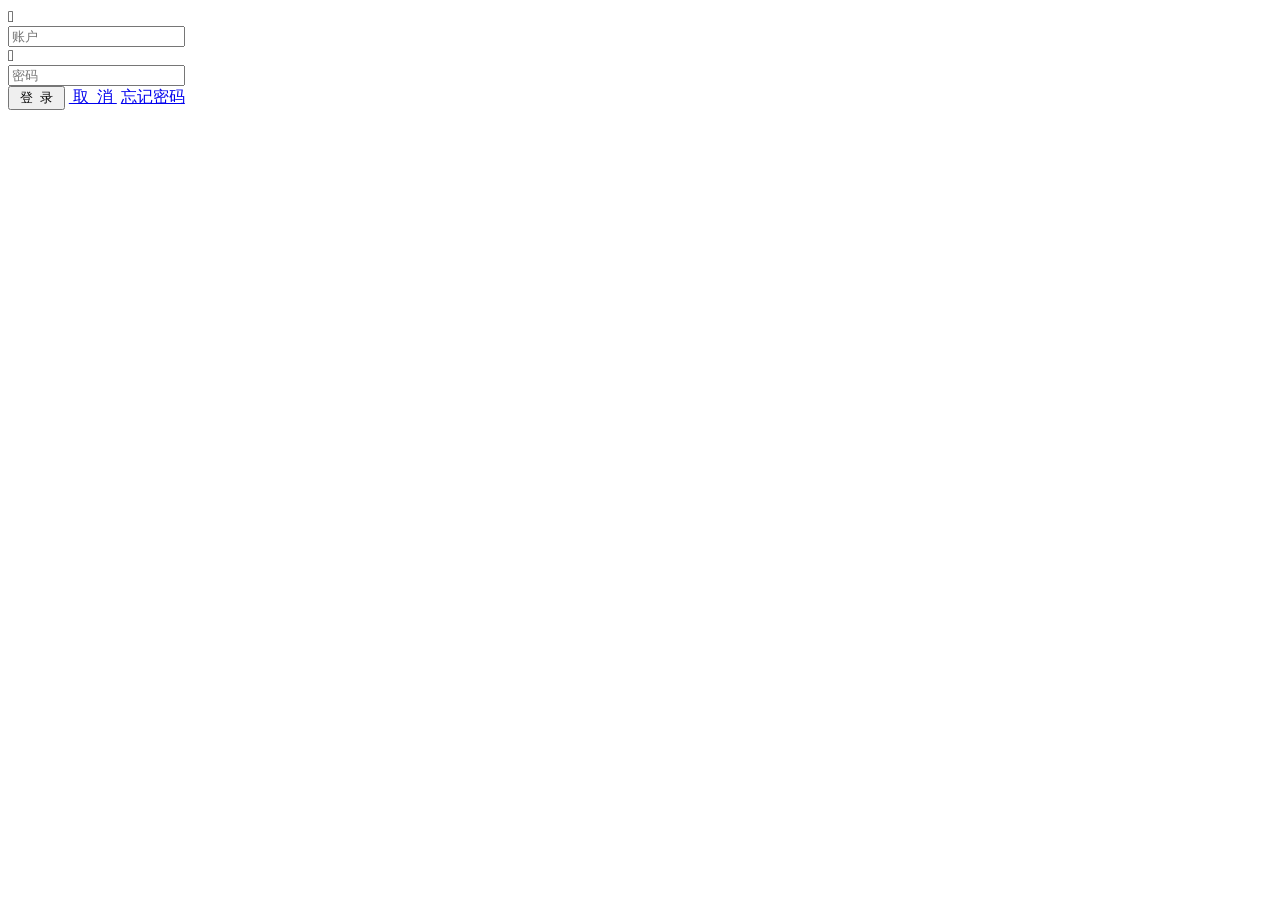
<file: static/xinzhi_report/test.html>
<!DOCTYPE HTML>
<html>
<head>

<title>登录</title>
<meta charset="utf-8">
<style>
	
</style>
</head>
<body>
<div id="div_login">
	<input id="user_email" type="hidden">
    <form class="form form-horizontal">
      <div class="row cl">
        <label class="form-label col-xs-3"><i class="Hui-iconfont">&#xe60d;</i></label>
        <div class="formControls col-xs-8">
          <input id="username" name="username" type="text" placeholder="账户" class="input-text size-L" value="">
        </div>
      </div>
      <div class="row cl">
        <label class="form-label col-xs-3"><i class="Hui-iconfont">&#xe60e;</i></label>
        <div class="formControls col-xs-8">
          <input id="password" name="password" type="password" placeholder="密码" class="input-text size-L" value="">
        </div>
      </div>
      <div class="row cl">
        <div class="formControls col-xs-8 col-xs-offset-3">
          <input name="" type="button" class="btn btn-success radius" value="&nbsp;登&nbsp;&nbsp;录&nbsp;" 
          	onclick="check();">
          <a href="javascript:go_back();" class="btn btn-default radius">&nbsp;取&nbsp;&nbsp;消&nbsp;</a>
          <a id="forget_password" href="javascript:password_forget();">忘记密码</a>
          <br />
        </div>
      </div>
    </form>
</div>
<script type="text/javascript" src="js/jquery.js"></script>
<script>
localStorage.setItem("username","admin1")
console.log(localStorage)
function check(){
	var username=document.getElementById("username").value;
	var password=document.getElementById("password").value;
	if(username==""||password==""){
		return;
	} else{
		//console.log(hash);
		$.ajax({
			type: 'GET',
			url: 'http://127.0.0.1:8000/test/test',
			data:{
				username:username,
				password:password,
			},
			dataType: 'json',
			success: function(data){
				console.log(data);
				if(data.code==0){
					
				} else if(data.code==1){
					console.log(data);
				} else{
					console.log(data);
					
				}
			}
		});
	}
}
</script>
</body>
</html>
</file>
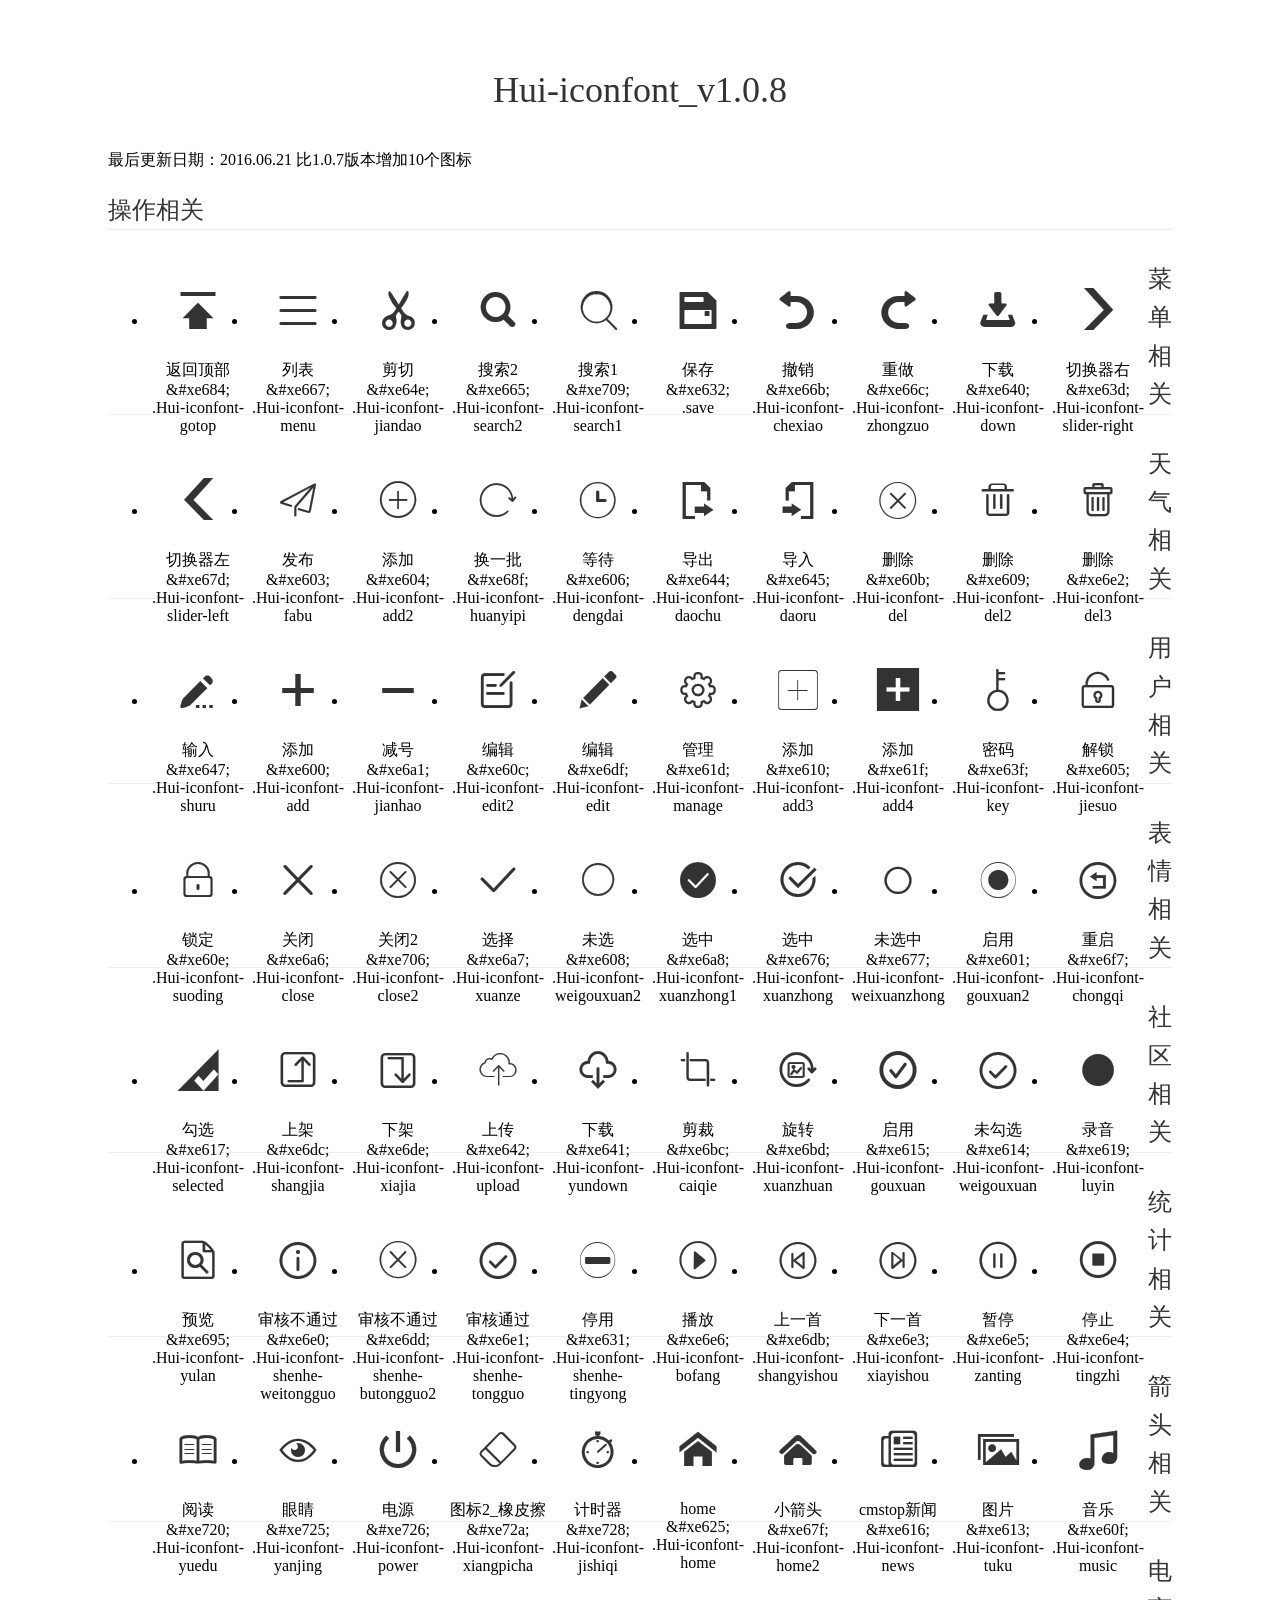
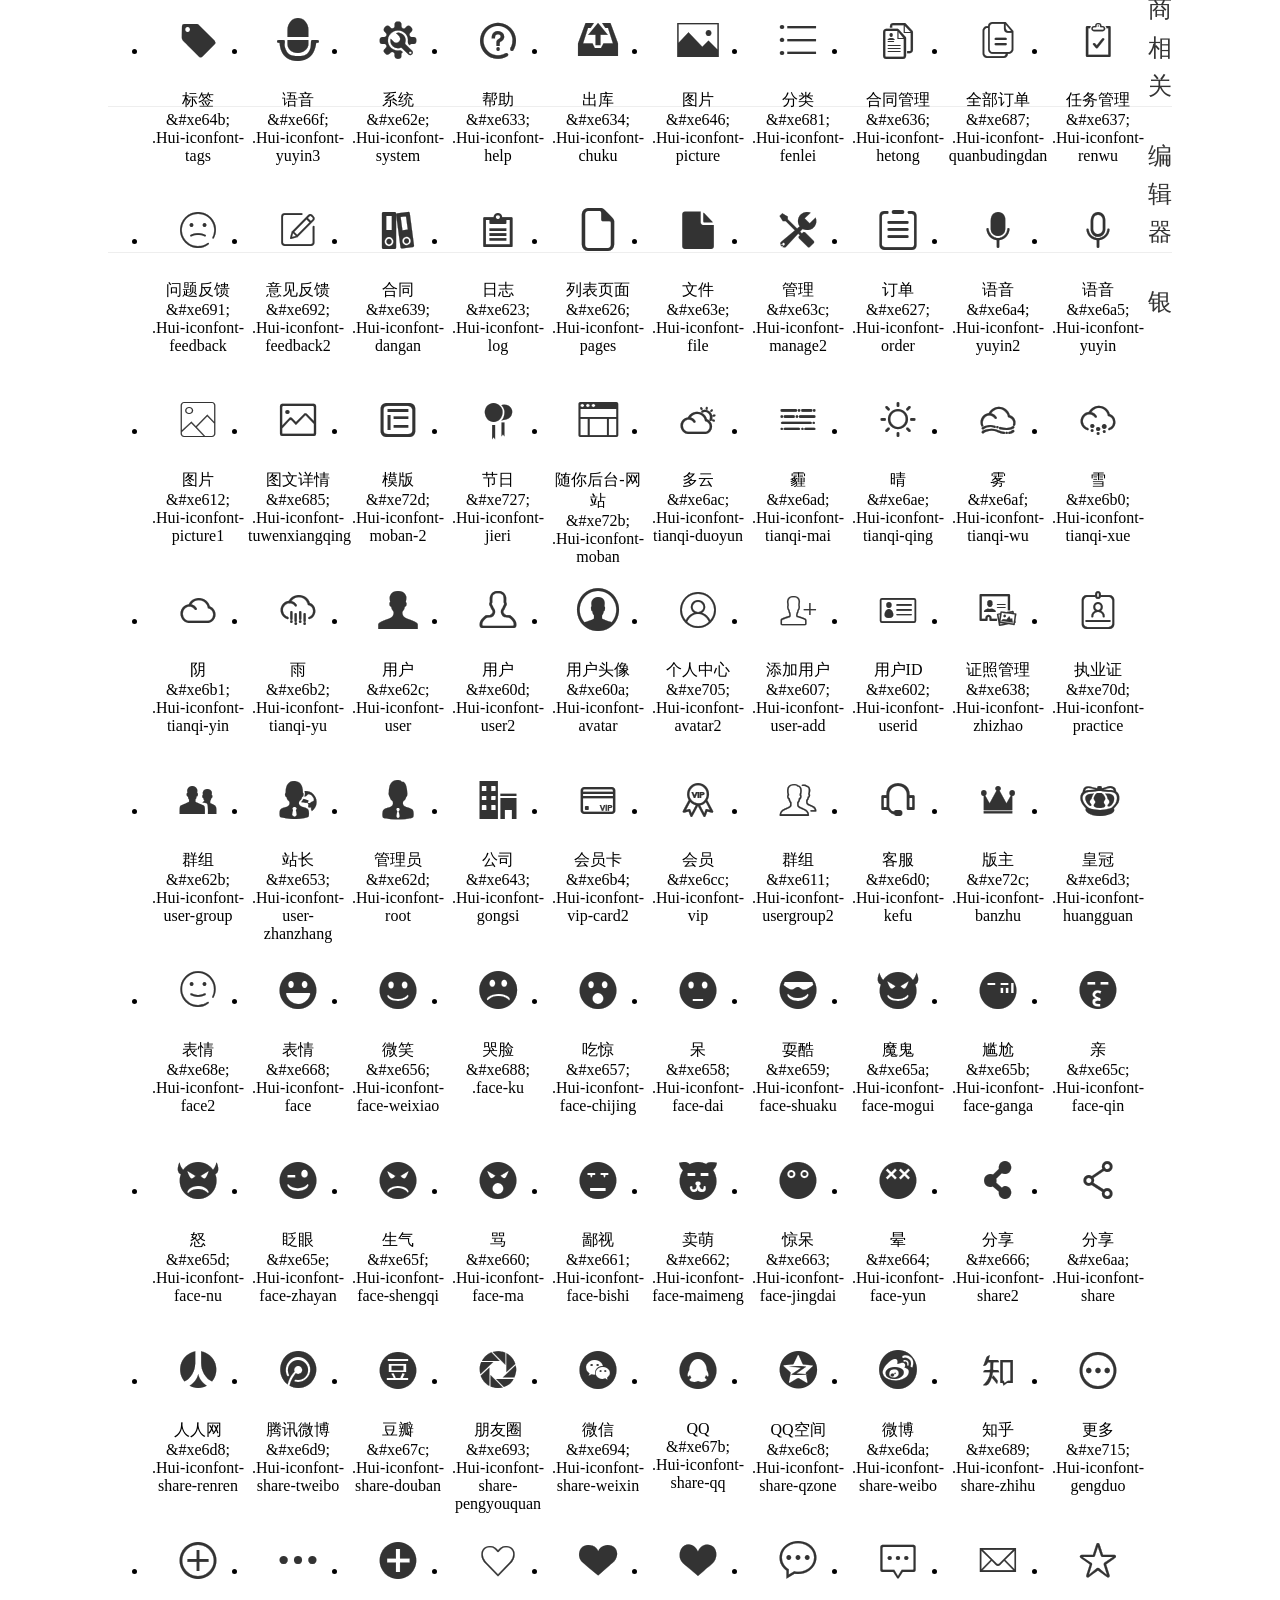
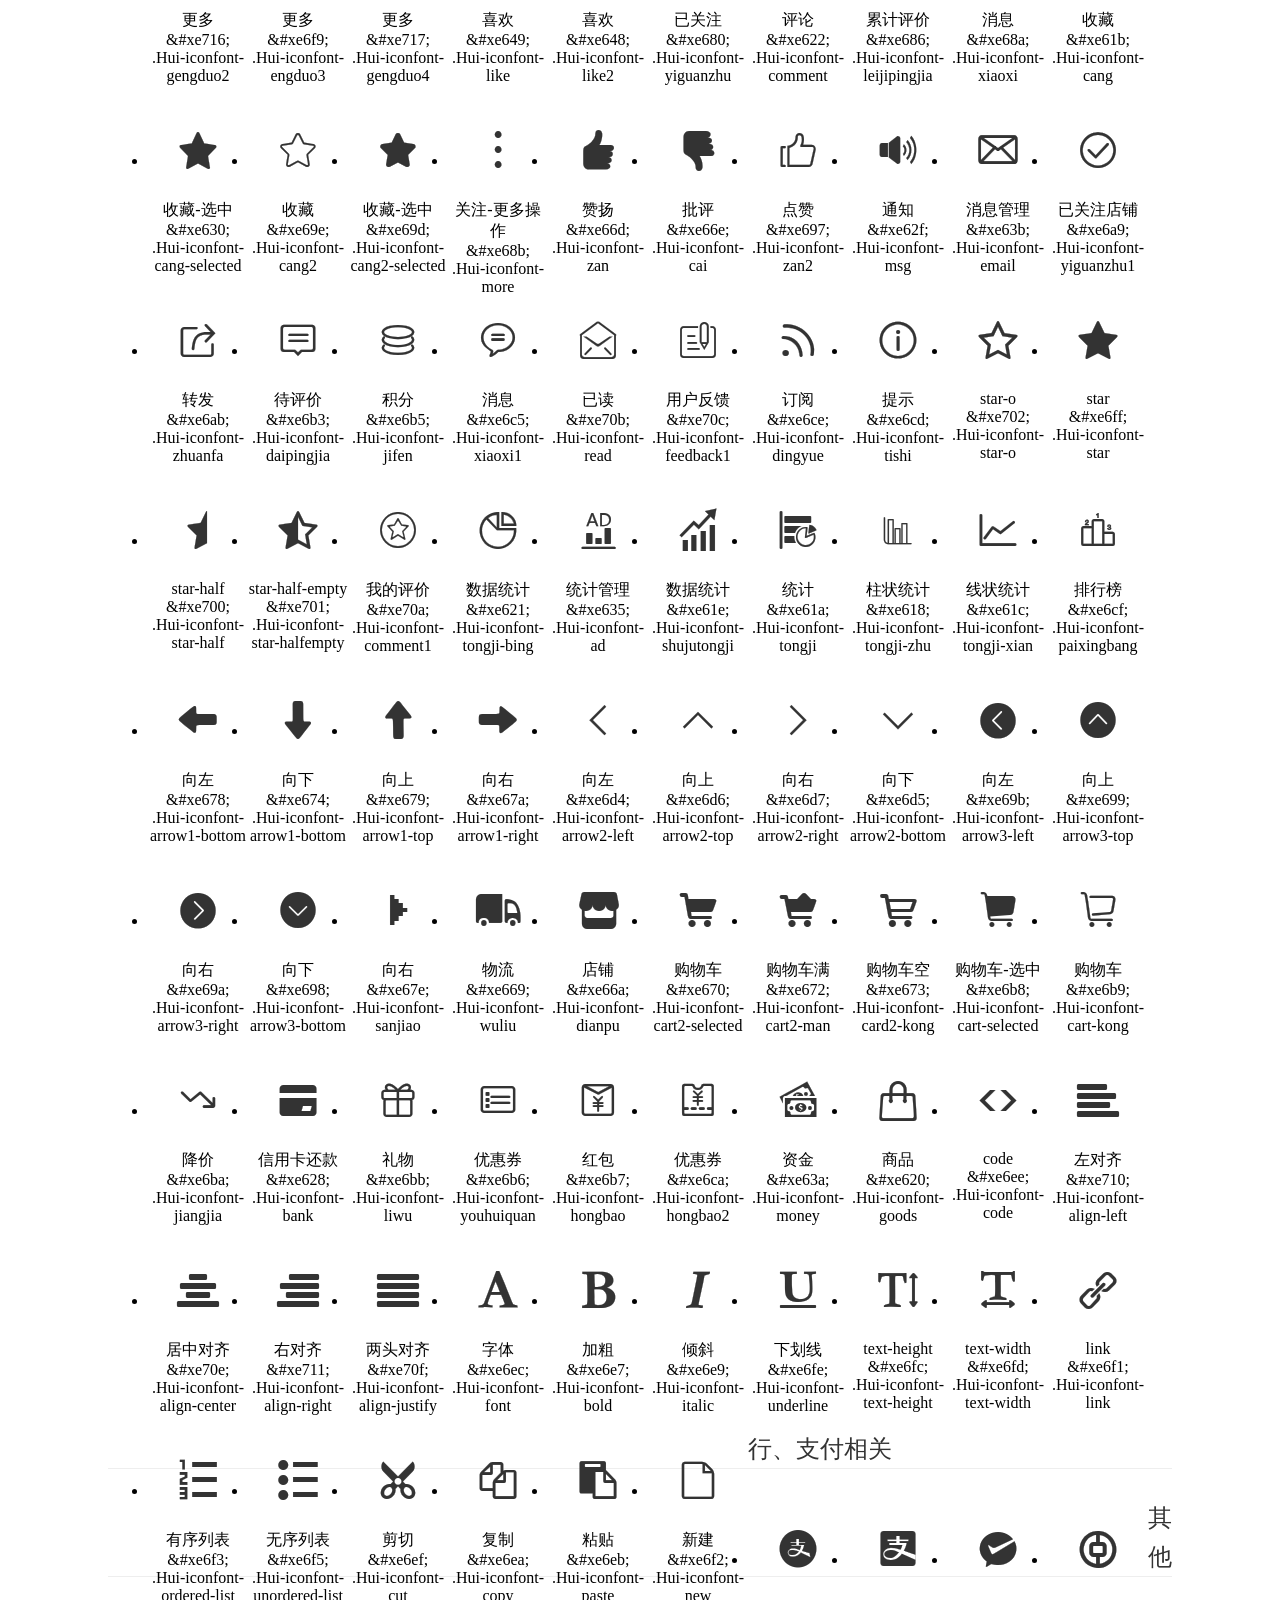
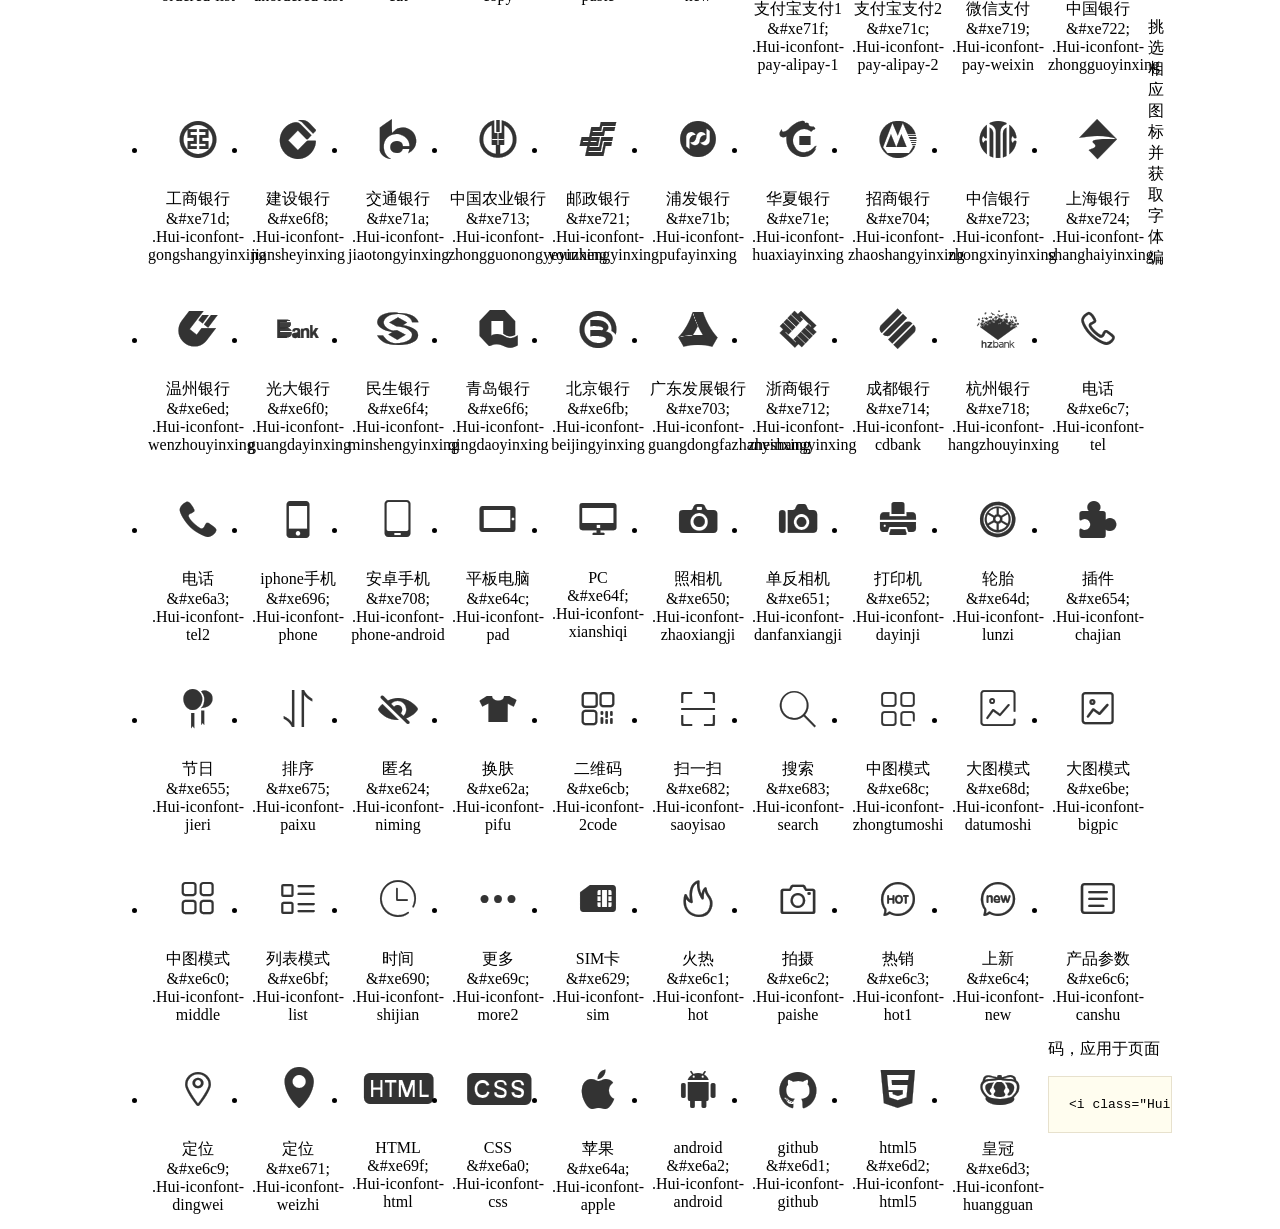
<file: static/xinzhi_report/lib/Hui-iconfont/1.0.8/demo.html>
<!DOCTYPE html>
<html>
<head>
<meta charset="utf-8"/>
<title>Hui-iconfont_v1.0.8</title>
<link href="http://static.h-ui.net/h-ui/css/H-ui.min.css" rel="stylesheet" type="text/css" />
<link rel="stylesheet" href="iconfont.css">
<style type="text/css">
.main {padding: 30px 100px;}
.main h1{font-size:36px; line-height:1.6; color:#333; text-align:center;margin-bottom:30px; font-weight:normal}
.main h2{ font-size:24px;line-height:1.6;color:#333;margin-bottom:30px; border-bottom: 1px solid #eee; font-weight:normal}

.helps { margin-top: 40px}
.helps pre{padding: 20px;margin: 10px 0;border: solid 1px #e7e1cd;background-color: #fffdef;overflow: auto}
.icon_lists li{float: left;width: 100px;height: 190px;text-align: center}
.icon_lists .Hui-iconfont{font-size: 42px;line-height: 100px;margin: 10px 0;color: #333;-webkit-transition: font-size 0.25s ease-out 0s;-moz-transition: font-size 0.25s ease-out 0s;transition: font-size 0.25s ease-out 0s}
.icon_lists .Hui-iconfont:hover { font-size: 100px}
</style>
</head>
<body>
<div class="main">
	<h1>Hui-iconfont_v1.0.8</h1>
	<p class="text-c c-999">最后更新日期：2016.06.21  比1.0.7版本增加10个图标</p>
	
	<h2>操作相关</h2>
	<ul class="icon_lists cl">
		<li> <i class="icon Hui-iconfont">&#xe684;</i>
			<div class="name">返回顶部</div>
			<div class="code">&amp;#xe684;</div>
			<div class="fontclass">.Hui-iconfont-gotop</div>
		</li>
		<li><i class="icon Hui-iconfont">&#xe667;</i>
            <div class="name">列表</div>
            <div class="code">&amp;#xe667;</div>
            <div class="fontclass">.Hui-iconfont-menu</div>
        </li>
		<li> <i class="icon Hui-iconfont">&#xe64e;</i>
			<div class="name">剪切</div>
			<div class="code">&amp;#xe64e;</div>
			<div class="fontclass">.Hui-iconfont-jiandao</div>
		</li>
		<li> <i class="icon Hui-iconfont">&#xe665;</i>
			<div class="name">搜索2</div>
			<div class="code">&amp;#xe665;</div>
			<div class="fontclass">.Hui-iconfont-search2</div>
		</li>
		<li>
        	<i class="icon Hui-iconfont">&#xe709;</i>
            <div class="name">搜索1</div>
            <div class="code">&amp;#xe709;</div>
            <div class="fontclass">.Hui-iconfont-search1</div>
        </li>
		<li> <i class="icon Hui-iconfont">&#xe632;</i>
			<div class="name">保存</div>
			<div class="code">&amp;#xe632;</div>
			<div class="fontclass">.save</div>
		</li>
		<li> <i class="icon Hui-iconfont">&#xe66b;</i>
			<div class="name">撤销</div>
			<div class="code">&amp;#xe66b;</div>
			<div class="fontclass">.Hui-iconfont-chexiao</div>
		</li>
		<li> <i class="icon Hui-iconfont">&#xe66c;</i>
			<div class="name">重做</div>
			<div class="code">&amp;#xe66c;</div>
			<div class="fontclass">.Hui-iconfont-zhongzuo</div>
		</li>
		<li> <i class="icon Hui-iconfont">&#xe640;</i>
			<div class="name">下载</div>
			<div class="code">&amp;#xe640;</div>
			<div class="fontclass">.Hui-iconfont-down</div>
		</li>
		<li> <i class="icon Hui-iconfont">&#xe63d;</i>
			<div class="name">切换器右</div>
			<div class="code">&amp;#xe63d;</div>
			<div class="fontclass">.Hui-iconfont-slider-right</div>
		</li>
		<li> <i class="icon Hui-iconfont">&#xe67d;</i>
			<div class="name">切换器左</div>
			<div class="code">&amp;#xe67d;</div>
			<div class="fontclass">.Hui-iconfont-slider-left</div>
		</li>
		<li> <i class="icon Hui-iconfont">&#xe603;</i>
			<div class="name">发布</div>
			<div class="code">&amp;#xe603;</div>
			<div class="fontclass">.Hui-iconfont-fabu</div>
		</li>
		<li> <i class="icon Hui-iconfont">&#xe604;</i>
			<div class="name">添加</div>
			<div class="code">&amp;#xe604;</div>
			<div class="fontclass">.Hui-iconfont-add2</div>
		</li>
		<li> <i class="icon Hui-iconfont">&#xe68f;</i>
			<div class="name">换一批</div>
			<div class="code">&amp;#xe68f;</div>
			<div class="fontclass">.Hui-iconfont-huanyipi</div>
		</li>
		<li> <i class="icon Hui-iconfont">&#xe606;</i>
			<div class="name">等待</div>
			<div class="code">&amp;#xe606;</div>
			<div class="fontclass">.Hui-iconfont-dengdai</div>
		</li>
		<li> <i class="icon Hui-iconfont">&#xe644;</i>
			<div class="name">导出</div>
			<div class="code">&amp;#xe644;</div>
			<div class="fontclass">.Hui-iconfont-daochu</div>
		</li>
		<li> <i class="icon Hui-iconfont">&#xe645;</i>
			<div class="name">导入</div>
			<div class="code">&amp;#xe645;</div>
			<div class="fontclass">.Hui-iconfont-daoru</div>
		</li>
		<li> <i class="icon Hui-iconfont">&#xe60b;</i>
			<div class="name">删除</div>
			<div class="code">&amp;#xe60b;</div>
			<div class="fontclass">.Hui-iconfont-del</div>
		</li>
		<li> <i class="icon Hui-iconfont">&#xe609;</i>
			<div class="name">删除</div>
			<div class="code">&amp;#xe609;</div>
			<div class="fontclass">.Hui-iconfont-del2</div>
		</li>
		<li> <i class="icon Hui-iconfont">&#xe6e2;</i>
			<div class="name">删除</div>
			<div class="code">&amp;#xe6e2;</div>
			<div class="fontclass">.Hui-iconfont-del3</div>
		</li>
		<li> <i class="icon Hui-iconfont">&#xe647;</i>
			<div class="name">输入</div>
			<div class="code">&amp;#xe647;</div>
			<div class="fontclass">.Hui-iconfont-shuru</div>
		</li>
		<li> <i class="icon Hui-iconfont">&#xe600;</i>
			<div class="name">添加</div>
			<div class="code">&amp;#xe600;</div>
			<div class="fontclass">.Hui-iconfont-add</div>
		</li>
		<li> <i class="icon Hui-iconfont">&#xe6a1;</i>
			<div class="name">减号</div>
			<div class="code">&amp;#xe6a1;</div>
			<div class="fontclass">.Hui-iconfont-jianhao</div>
		</li>
		<li> <i class="icon Hui-iconfont">&#xe60c;</i>
			<div class="name">编辑</div>
			<div class="code">&amp;#xe60c;</div>
			<div class="fontclass">.Hui-iconfont-edit2</div>
		</li>
		<li> <i class="icon Hui-iconfont">&#xe6df;</i>
			<div class="name">编辑</div>
			<div class="code">&amp;#xe6df;</div>
			<div class="fontclass">.Hui-iconfont-edit</div>
		</li>
		<li> <i class="icon Hui-iconfont">&#xe61d;</i>
			<div class="name">管理</div>
			<div class="code">&amp;#xe61d;</div>
			<div class="fontclass">.Hui-iconfont-manage</div>
		</li>
		<li> <i class="icon Hui-iconfont">&#xe610;</i>
			<div class="name">添加</div>
			<div class="code">&amp;#xe610;</div>
			<div class="fontclass">.Hui-iconfont-add3</div>
		</li>
		<li> <i class="icon Hui-iconfont">&#xe61f;</i>
			<div class="name">添加</div>
			<div class="code">&amp;#xe61f;</div>
			<div class="fontclass">.Hui-iconfont-add4</div>
		</li>
		<li> <i class="icon Hui-iconfont">&#xe63f;</i>
			<div class="name">密码</div>
			<div class="code">&amp;#xe63f;</div>
			<div class="fontclass">.Hui-iconfont-key</div>
		</li>
		<li> <i class="icon Hui-iconfont">&#xe605;</i>
			<div class="name">解锁</div>
			<div class="code">&amp;#xe605;</div>
			<div class="fontclass">.Hui-iconfont-jiesuo</div>
		</li>
		<li> <i class="icon Hui-iconfont">&#xe60e;</i>
			<div class="name">锁定</div>
			<div class="code">&amp;#xe60e;</div>
			<div class="fontclass">.Hui-iconfont-suoding</div>
		</li>
		<li> <i class="icon Hui-iconfont">&#xe6a6;</i>
			<div class="name">关闭</div>
			<div class="code">&amp;#xe6a6;</div>
			<div class="fontclass">.Hui-iconfont-close</div>
		</li>
		<li>
        	<i class="icon Hui-iconfont">&#xe706;</i>
            <div class="name">关闭2</div>
            <div class="code">&amp;#xe706;</div>
            <div class="fontclass">.Hui-iconfont-close2</div>
        </li>
		<li> <i class="icon Hui-iconfont">&#xe6a7;</i>
			<div class="name">选择</div>
			<div class="code">&amp;#xe6a7;</div>
			<div class="fontclass">.Hui-iconfont-xuanze</div>
		</li>
		<li> <i class="icon Hui-iconfont">&#xe608;</i>
			<div class="name">未选</div>
			<div class="code">&amp;#xe608;</div>
			<div class="fontclass">.Hui-iconfont-weigouxuan2</div>
		</li>
		<li> <i class="icon Hui-iconfont">&#xe6a8;</i>
			<div class="name">选中</div>
			<div class="code">&amp;#xe6a8;</div>
			<div class="fontclass">.Hui-iconfont-xuanzhong1</div>
		</li>
		<li> <i class="icon Hui-iconfont">&#xe676;</i>
			<div class="name">选中</div>
			<div class="code">&amp;#xe676;</div>
			<div class="fontclass">.Hui-iconfont-xuanzhong</div>
		</li>
		<li> <i class="icon Hui-iconfont">&#xe677;</i>
			<div class="name">未选中</div>
			<div class="code">&amp;#xe677;</div>
			<div class="fontclass">.Hui-iconfont-weixuanzhong</div>
		</li>
		<li> <i class="icon Hui-iconfont">&#xe601;</i>
			<div class="name">启用</div>
			<div class="code">&amp;#xe601;</div>
			<div class="fontclass">.Hui-iconfont-gouxuan2</div>
		</li>
		<li> <i class="icon Hui-iconfont">&#xe6f7;</i>
			<div class="name">重启</div>
			<div class="code">&amp;#xe6f7;</div>
			<div class="fontclass">.Hui-iconfont-chongqi</div>
		</li>
		<li> <i class="icon Hui-iconfont">&#xe617;</i>
			<div class="name">勾选</div>
			<div class="code">&amp;#xe617;</div>
			<div class="fontclass">.Hui-iconfont-selected</div>
		</li>
		<li> <i class="icon Hui-iconfont">&#xe6dc;</i>
			<div class="name">上架</div>
			<div class="code">&amp;#xe6dc;</div>
			<div class="fontclass">.Hui-iconfont-shangjia</div>
		</li>
		<li> <i class="icon Hui-iconfont">&#xe6de;</i>
			<div class="name">下架</div>
			<div class="code">&amp;#xe6de;</div>
			<div class="fontclass">.Hui-iconfont-xiajia</div>
		</li>
		<li> <i class="icon Hui-iconfont">&#xe642;</i>
			<div class="name">上传</div>
			<div class="code">&amp;#xe642;</div>
			<div class="fontclass">.Hui-iconfont-upload</div>
		</li>
		<li> <i class="icon Hui-iconfont">&#xe641;</i>
			<div class="name">下载</div>
			<div class="code">&amp;#xe641;</div>
			<div class="fontclass">.Hui-iconfont-yundown</div>
		</li>
		<li> <i class="icon Hui-iconfont">&#xe6bc;</i>
			<div class="name">剪裁</div>
			<div class="code">&amp;#xe6bc;</div>
			<div class="fontclass">.Hui-iconfont-caiqie</div>
		</li>
		<li> <i class="icon Hui-iconfont">&#xe6bd;</i>
			<div class="name">旋转</div>
			<div class="code">&amp;#xe6bd;</div>
			<div class="fontclass">.Hui-iconfont-xuanzhuan</div>
		</li>
		<li> <i class="icon Hui-iconfont">&#xe615;</i>
			<div class="name">启用</div>
			<div class="code">&amp;#xe615;</div>
			<div class="fontclass">.Hui-iconfont-gouxuan</div>
		</li>
		<li> <i class="icon Hui-iconfont">&#xe6e1;</i>
			<div class="name">未勾选</div>
			<div class="code">&amp;#xe614;</div>
			<div class="fontclass">.Hui-iconfont-weigouxuan</div>
		</li>
		<li> <i class="icon Hui-iconfont">&#xe619;</i>
			<div class="name">录音</div>
			<div class="code">&amp;#xe619;</div>
			<div class="fontclass">.Hui-iconfont-luyin</div>
		</li>
		
		<li> <i class="icon Hui-iconfont">&#xe695;</i>
			<div class="name">预览</div>
			<div class="code">&amp;#xe695;</div>
			<div class="fontclass">.Hui-iconfont-yulan</div>
		</li>
		<li> <i class="icon Hui-iconfont">&#xe6e0;</i>
			<div class="name">审核不通过</div>
			<div class="code">&amp;#xe6e0;</div>
			<div class="fontclass">.Hui-iconfont-shenhe-weitongguo</div>
		</li>
		<li> <i class="icon Hui-iconfont">&#xe6dd;</i>
			<div class="name">审核不通过</div>
			<div class="code">&amp;#xe6dd;</div>
			<div class="fontclass">.Hui-iconfont-shenhe-butongguo2</div>
		</li>
		<li> <i class="icon Hui-iconfont">&#xe6e1;</i>
			<div class="name">审核通过</div>
			<div class="code">&amp;#xe6e1;</div>
			<div class="fontclass">.Hui-iconfont-shenhe-tongguo</div>
		</li>
		<li>
			<i class="icon Hui-iconfont">&#xe631;</i>
			<div class="name">停用</div>
			<div class="code">&amp;#xe631;</div>
			<div class="fontclass">.Hui-iconfont-shenhe-tingyong</div>
		</li>
		<li>
            <i class="icon Hui-iconfont">&#xe6e6;</i>
            <div class="name">播放</div>
            <div class="code">&amp;#xe6e6;</div>
            <div class="fontclass">.Hui-iconfont-bofang</div>
        </li>
        <li>
        	<i class="icon Hui-iconfont">&#xe6db;</i>
            <div class="name">上一首</div>
            <div class="code">&amp;#xe6db;</div>
            <div class="fontclass">.Hui-iconfont-shangyishou</div>
        </li>
        <li>
        	<i class="icon Hui-iconfont">&#xe6e3;</i>
            <div class="name">下一首</div>
            <div class="code">&amp;#xe6e3;</div>
            <div class="fontclass">.Hui-iconfont-xiayishou</div>
        </li>
        <li>
        	<i class="icon Hui-iconfont">&#xe6e5;</i>
            <div class="name">暂停</div>
            <div class="code">&amp;#xe6e5;</div>
            <div class="fontclass">.Hui-iconfont-zanting</div>
        </li>
        <li>
        	<i class="icon Hui-iconfont">&#xe6e4;</i>
            <div class="name">停止</div>
            <div class="code">&amp;#xe6e4;</div>
            <div class="fontclass">.Hui-iconfont-tingzhi</div>
        </li>
		<li>
			<i class="icon Hui-iconfont">&#xe720;</i>
			<div class="name">阅读</div>
			<div class="code">&amp;#xe720;</div>
			<div class="fontclass">.Hui-iconfont-yuedu</div>
		</li>
		<li>
			<i class="icon Hui-iconfont">&#xe725;</i>
			<div class="name">眼睛</div>
			<div class="code">&amp;#xe725;</div>
			<div class="fontclass">.Hui-iconfont-yanjing</div>
		</li>
		<li>
			<i class="icon Hui-iconfont">&#xe726;</i>
			<div class="name">电源</div>
			<div class="code">&amp;#xe726;</div>
			<div class="fontclass">.Hui-iconfont-power</div>
		</li>
		<li>
			<i class="icon Hui-iconfont">&#xe72a;</i>
			<div class="name">图标2_橡皮擦</div>
			<div class="code">&amp;#xe72a;</div>
			<div class="fontclass">.Hui-iconfont-xiangpicha</div>
		</li>
		<li>
			<i class="icon Hui-iconfont">&#xe728;</i>
			<div class="name">计时器</div>
			<div class="code">&amp;#xe728;</div>
			<div class="fontclass">.Hui-iconfont-jishiqi</div>
		</li>
		
	</ul>
	<h2>菜单相关</h2>
	<ul class="icon_lists cl">
		<li> <i class="icon Hui-iconfont">&#xe625;</i>
			<div class="name">home</div>
			<div class="code">&amp;#xe625;</div>
			<div class="fontclass">.Hui-iconfont-home</div>
		</li>
		<li> <i class="icon Hui-iconfont">&#xe67f;</i>
			<div class="name">小箭头</div>
			<div class="code">&amp;#xe67f;</div>
			<div class="fontclass">.Hui-iconfont-home2</div>
		</li>
		<li> <i class="icon Hui-iconfont">&#xe616;</i>
			<div class="name">cmstop新闻</div>
			<div class="code">&amp;#xe616;</div>
			<div class="fontclass">.Hui-iconfont-news</div>
		</li>
		<li> <i class="icon Hui-iconfont">&#xe613;</i>
			<div class="name">图片</div>
			<div class="code">&amp;#xe613;</div>
			<div class="fontclass">.Hui-iconfont-tuku</div>
		</li>
		<li> <i class="icon Hui-iconfont">&#xe60f;</i>
			<div class="name">音乐</div>
			<div class="code">&amp;#xe60f;</div>
			<div class="fontclass">.Hui-iconfont-music</div>
		</li>
		<li> <i class="icon Hui-iconfont">&#xe64b;</i>
			<div class="name">标签</div>
			<div class="code">&amp;#xe64b;</div>
			<div class="fontclass">.Hui-iconfont-tags</div>
		</li>
		<li> <i class="icon Hui-iconfont">&#xe66f;</i>
			<div class="name">语音</div>
			<div class="code">&amp;#xe66f;</div>
			<div class="fontclass">.Hui-iconfont-yuyin3</div>
		</li>
		<li> <i class="icon Hui-iconfont">&#xe62e;</i>
			<div class="name">系统</div>
			<div class="code">&amp;#xe62e;</div>
			<div class="fontclass">.Hui-iconfont-system</div>
		</li>
		<li> <i class="icon Hui-iconfont">&#xe633;</i>
			<div class="name">帮助</div>
			<div class="code">&amp;#xe633;</div>
			<div class="fontclass">.Hui-iconfont-help</div>
		</li>
		<li> <i class="icon Hui-iconfont">&#xe634;</i>
			<div class="name">出库</div>
			<div class="code">&amp;#xe634;</div>
			<div class="fontclass">.Hui-iconfont-chuku</div>
		</li>
		<li> <i class="icon Hui-iconfont">&#xe646;</i>
			<div class="name">图片</div>
			<div class="code">&amp;#xe646;</div>
			<div class="fontclass">.Hui-iconfont-picture</div>
		</li>
		<li> <i class="icon Hui-iconfont">&#xe681;</i>
			<div class="name">分类</div>
			<div class="code">&amp;#xe681;</div>
			<div class="fontclass">.Hui-iconfont-fenlei</div>
		</li>
		<li> <i class="icon Hui-iconfont">&#xe636;</i>
			<div class="name">合同管理</div>
			<div class="code">&amp;#xe636;</div>
			<div class="fontclass">.Hui-iconfont-hetong</div>
		</li>
		<li> <i class="icon Hui-iconfont">&#xe687;</i>
			<div class="name">全部订单</div>
			<div class="code">&amp;#xe687;</div>
			<div class="fontclass">.Hui-iconfont-quanbudingdan</div>
		</li>
		<li> <i class="icon Hui-iconfont">&#xe637;</i>
			<div class="name">任务管理</div>
			<div class="code">&amp;#xe637;</div>
			<div class="fontclass">.Hui-iconfont-renwu</div>
		</li>
		<li> <i class="icon Hui-iconfont">&#xe691;</i>
			<div class="name">问题反馈</div>
			<div class="code">&amp;#xe691;</div>
			<div class="fontclass">.Hui-iconfont-feedback</div>
		</li>
		<li> <i class="icon Hui-iconfont">&#xe692;</i>
			<div class="name">意见反馈</div>
			<div class="code">&amp;#xe692;</div>
			<div class="fontclass">.Hui-iconfont-feedback2</div>
		</li>
		<li> <i class="icon Hui-iconfont">&#xe639;</i>
			<div class="name">合同</div>
			<div class="code">&amp;#xe639;</div>
			<div class="fontclass">.Hui-iconfont-dangan</div>
		</li>
		<li> <i class="icon Hui-iconfont">&#xe623;</i>
			<div class="name">日志</div>
			<div class="code">&amp;#xe623;</div>
			<div class="fontclass">.Hui-iconfont-log</div>
		</li>
		<li> <i class="icon Hui-iconfont">&#xe626;</i>
			<div class="name">列表页面</div>
			<div class="code">&amp;#xe626;</div>
			<div class="fontclass">.Hui-iconfont-pages</div>
		</li>
		<li> <i class="icon Hui-iconfont">&#xe63e;</i>
			<div class="name">文件</div>
			<div class="code">&amp;#xe63e;</div>
			<div class="fontclass">.Hui-iconfont-file</div>
		</li>
		<li> <i class="icon Hui-iconfont">&#xe63c;</i>
			<div class="name">管理</div>
			<div class="code">&amp;#xe63c;</div>
			<div class="fontclass">.Hui-iconfont-manage2</div>
		</li>
		<li> <i class="icon Hui-iconfont">&#xe627;</i>
			<div class="name">订单</div>
			<div class="code">&amp;#xe627;</div>
			<div class="fontclass">.Hui-iconfont-order</div>
		</li>
		<li> <i class="icon Hui-iconfont">&#xe6a4;</i>
			<div class="name">语音</div>
			<div class="code">&amp;#xe6a4;</div>
			<div class="fontclass">.Hui-iconfont-yuyin2</div>
		</li>
		<li> <i class="icon Hui-iconfont">&#xe6a5;</i>
			<div class="name">语音</div>
			<div class="code">&amp;#xe6a5;</div>
			<div class="fontclass">.Hui-iconfont-yuyin</div>
		</li>
		<li> <i class="icon Hui-iconfont">&#xe612;</i>
			<div class="name">图片</div>
			<div class="code">&amp;#xe612;</div>
			<div class="fontclass">.Hui-iconfont-picture1</div>
		</li>
		<li> <i class="icon Hui-iconfont">&#xe685;</i>
			<div class="name">图文详情</div>
			<div class="code">&amp;#xe685;</div>
			<div class="fontclass">.Hui-iconfont-tuwenxiangqing</div>
		</li>
		<li>
			<i class="icon Hui-iconfont">&#xe72d;</i>
			<div class="name">模版</div>
			<div class="code">&amp;#xe72d;</div>
			<div class="fontclass">.Hui-iconfont-moban-2</div>
		</li>
		<li>
			<i class="icon Hui-iconfont">&#xe727;</i>
			<div class="name">节日</div>
			<div class="code">&amp;#xe727;</div>
			<div class="fontclass">.Hui-iconfont-jieri</div>
		</li>
		<li>
			<i class="icon Hui-iconfont">&#xe72b;</i>
			<div class="name">随你后台-网站</div>
			<div class="code">&amp;#xe72b;</div>
			<div class="fontclass">.Hui-iconfont-moban</div>
		</li>
	</ul>
	<h2>天气相关</h2>
	<ul class="icon_lists cl">
		<li> <i class="icon Hui-iconfont">&#xe6ac;</i>
			<div class="name">多云</div>
			<div class="code">&amp;#xe6ac;</div>
			<div class="fontclass">.Hui-iconfont-tianqi-duoyun</div>
		</li>
		<li> <i class="icon Hui-iconfont">&#xe6ad;</i>
			<div class="name">霾</div>
			<div class="code">&amp;#xe6ad;</div>
			<div class="fontclass">.Hui-iconfont-tianqi-mai</div>
		</li>
		<li> <i class="icon Hui-iconfont">&#xe6ae;</i>
			<div class="name">晴</div>
			<div class="code">&amp;#xe6ae;</div>
			<div class="fontclass">.Hui-iconfont-tianqi-qing</div>
		</li>
		<li> <i class="icon Hui-iconfont">&#xe6af;</i>
			<div class="name">雾</div>
			<div class="code">&amp;#xe6af;</div>
			<div class="fontclass">.Hui-iconfont-tianqi-wu</div>
		</li>
		<li> <i class="icon Hui-iconfont">&#xe6b0;</i>
			<div class="name">雪</div>
			<div class="code">&amp;#xe6b0;</div>
			<div class="fontclass">.Hui-iconfont-tianqi-xue</div>
		</li>
		<li> <i class="icon Hui-iconfont">&#xe6b1;</i>
			<div class="name">阴</div>
			<div class="code">&amp;#xe6b1;</div>
			<div class="fontclass">.Hui-iconfont-tianqi-yin</div>
		</li>
		<li> <i class="icon Hui-iconfont">&#xe6b2;</i>
			<div class="name">雨</div>
			<div class="code">&amp;#xe6b2;</div>
			<div class="fontclass">.Hui-iconfont-tianqi-yu</div>
		</li>
	</ul>
	<h2>用户相关</h2>
	<ul class="icon_lists cl">
		<li> <i class="icon Hui-iconfont">&#xe62c;</i>
			<div class="name">用户</div>
			<div class="code">&amp;#xe62c;</div>
			<div class="fontclass">.Hui-iconfont-user</div>
		</li>
		<li> <i class="icon Hui-iconfont">&#xe60d;</i>
			<div class="name">用户</div>
			<div class="code">&amp;#xe60d;</div>
			<div class="fontclass">.Hui-iconfont-user2</div>
		</li>
		<li> <i class="icon Hui-iconfont">&#xe60a;</i>
			<div class="name">用户头像</div>
			<div class="code">&amp;#xe60a;</div>
			<div class="fontclass">.Hui-iconfont-avatar</div>
		</li>
		<li>
        	<i class="icon Hui-iconfont">&#xe705;</i>
            <div class="name">个人中心</div>
            <div class="code">&amp;#xe705;</div>
            <div class="fontclass">.Hui-iconfont-avatar2</div>
        </li>
		<li> <i class="icon Hui-iconfont">&#xe607;</i>
			<div class="name">添加用户</div>
			<div class="code">&amp;#xe607;</div>
			<div class="fontclass">.Hui-iconfont-user-add</div>
		</li>
		<li> <i class="icon Hui-iconfont">&#xe602;</i>
			<div class="name">用户ID</div>
			<div class="code">&amp;#xe602;</div>
			<div class="fontclass">.Hui-iconfont-userid</div>
		</li>
		<li> <i class="icon Hui-iconfont">&#xe638;</i>
			<div class="name">证照管理</div>
			<div class="code">&amp;#xe638;</div>
			<div class="fontclass">.Hui-iconfont-zhizhao</div>
		</li>
		<li>
        	<i class="icon Hui-iconfont">&#xe70d;</i>
            <div class="name">执业证</div>
            <div class="code">&amp;#xe70d;</div>
            <div class="fontclass">.Hui-iconfont-practice</div>
        </li>
		<li> <i class="icon Hui-iconfont">&#xe62b;</i>
			<div class="name">群组</div>
			<div class="code">&amp;#xe62b;</div>
			<div class="fontclass">.Hui-iconfont-user-group</div>
		</li>
		<li> <i class="icon Hui-iconfont">&#xe653;</i>
			<div class="name">站长</div>
			<div class="code">&amp;#xe653;</div>
			<div class="fontclass">.Hui-iconfont-user-zhanzhang</div>
		</li>
		<li> <i class="icon Hui-iconfont">&#xe62d;</i>
			<div class="name">管理员</div>
			<div class="code">&amp;#xe62d;</div>
			<div class="fontclass">.Hui-iconfont-root</div>
		</li>
		<li> <i class="icon Hui-iconfont">&#xe643;</i>
			<div class="name">公司</div>
			<div class="code">&amp;#xe643;</div>
			<div class="fontclass">.Hui-iconfont-gongsi</div>
		</li>
		<li> <i class="icon Hui-iconfont">&#xe6b4;</i>
			<div class="name">会员卡</div>
			<div class="code">&amp;#xe6b4;</div>
			<div class="fontclass">.Hui-iconfont-vip-card2</div>
		</li>
		<li> <i class="icon Hui-iconfont">&#xe6cc;</i>
			<div class="name">会员</div>
			<div class="code">&amp;#xe6cc;</div>
			<div class="fontclass">.Hui-iconfont-vip</div>
		</li>
		<li> <i class="icon Hui-iconfont">&#xe611;</i>
			<div class="name">群组</div>
			<div class="code">&amp;#xe611;</div>
			<div class="fontclass">.Hui-iconfont-usergroup2</div>
		</li>
		<li> <i class="icon Hui-iconfont">&#xe6d0;</i>
			<div class="name">客服</div>
			<div class="code">&amp;#xe6d0;</div>
			<div class="fontclass">.Hui-iconfont-kefu</div>
		</li>
		<li>
			<i class="icon Hui-iconfont">&#xe72c;</i>
			<div class="name">版主</div>
			<div class="code">&amp;#xe72c;</div>
			<div class="fontclass">.Hui-iconfont-banzhu</div>
		</li>
		<li>
			<i class="icon Hui-iconfont">&#xe6d3;</i>
			<div class="name">皇冠</div>
			<div class="code">&amp;#xe6d3;</div>
			<div class="fontclass">.Hui-iconfont-huangguan</div>
		</li>
	</ul>
	<h2>表情相关</h2>
	<ul class="icon_lists cl">
		<li> <i class="icon Hui-iconfont">&#xe68e;</i>
			<div class="name">表情</div>
			<div class="code">&amp;#xe68e;</div>
			<div class="fontclass">.Hui-iconfont-face2</div>
		</li>
		<li> <i class="icon Hui-iconfont">&#xe668;</i>
			<div class="name">表情</div>
			<div class="code">&amp;#xe668;</div>
			<div class="fontclass">.Hui-iconfont-face</div>
		</li>
		<li> <i class="icon Hui-iconfont">&#xe656;</i>
			<div class="name">微笑</div>
			<div class="code">&amp;#xe656;</div>
			<div class="fontclass">.Hui-iconfont-face-weixiao</div>
		</li>
		<li> <i class="icon Hui-iconfont">&#xe688;</i>
			<div class="name">哭脸</div>
			<div class="code">&amp;#xe688;</div>
			<div class="fontclass">.face-ku</div>
		</li>
		<li> <i class="icon Hui-iconfont">&#xe657;</i>
			<div class="name">吃惊</div>
			<div class="code">&amp;#xe657;</div>
			<div class="fontclass">.Hui-iconfont-face-chijing</div>
		</li>
		<li> <i class="icon Hui-iconfont">&#xe658;</i>
			<div class="name">呆</div>
			<div class="code">&amp;#xe658;</div>
			<div class="fontclass">.Hui-iconfont-face-dai</div>
		</li>
		<li> <i class="icon Hui-iconfont">&#xe659;</i>
			<div class="name">耍酷</div>
			<div class="code">&amp;#xe659;</div>
			<div class="fontclass">.Hui-iconfont-face-shuaku</div>
		</li>
		<li> <i class="icon Hui-iconfont">&#xe65a;</i>
			<div class="name">魔鬼</div>
			<div class="code">&amp;#xe65a;</div>
			<div class="fontclass">.Hui-iconfont-face-mogui</div>
		</li>
		<li> <i class="icon Hui-iconfont">&#xe65b;</i>
			<div class="name">尴尬</div>
			<div class="code">&amp;#xe65b;</div>
			<div class="fontclass">.Hui-iconfont-face-ganga</div>
		</li>
		<li> <i class="icon Hui-iconfont">&#xe65c;</i>
			<div class="name">亲</div>
			<div class="code">&amp;#xe65c;</div>
			<div class="fontclass">.Hui-iconfont-face-qin</div>
		</li>
		<li> <i class="icon Hui-iconfont">&#xe65d;</i>
			<div class="name">怒</div>
			<div class="code">&amp;#xe65d;</div>
			<div class="fontclass">.Hui-iconfont-face-nu</div>
		</li>
		<li> <i class="icon Hui-iconfont">&#xe65e;</i>
			<div class="name">眨眼</div>
			<div class="code">&amp;#xe65e;</div>
			<div class="fontclass">.Hui-iconfont-face-zhayan</div>
		</li>
		<li> <i class="icon Hui-iconfont">&#xe65f;</i>
			<div class="name">生气</div>
			<div class="code">&amp;#xe65f;</div>
			<div class="fontclass">.Hui-iconfont-face-shengqi</div>
		</li>
		<li> <i class="icon Hui-iconfont">&#xe660;</i>
			<div class="name">骂</div>
			<div class="code">&amp;#xe660;</div>
			<div class="fontclass">.Hui-iconfont-face-ma</div>
		</li>
		<li> <i class="icon Hui-iconfont">&#xe661;</i>
			<div class="name">鄙视</div>
			<div class="code">&amp;#xe661;</div>
			<div class="fontclass">.Hui-iconfont-face-bishi</div>
		</li>
		<li> <i class="icon Hui-iconfont">&#xe662;</i>
			<div class="name">卖萌</div>
			<div class="code">&amp;#xe662;</div>
			<div class="fontclass">.Hui-iconfont-face-maimeng</div>
		</li>
		<li> <i class="icon Hui-iconfont">&#xe663;</i>
			<div class="name">惊呆</div>
			<div class="code">&amp;#xe663;</div>
			<div class="fontclass">.Hui-iconfont-face-jingdai</div>
		</li>
		<li> <i class="icon Hui-iconfont">&#xe664;</i>
			<div class="name">晕</div>
			<div class="code">&amp;#xe664;</div>
			<div class="fontclass">.Hui-iconfont-face-yun</div>
		</li>
	</ul>
	<h2>社区相关</h2>
	<ul class="icon_lists cl">
		<li> <i class="icon Hui-iconfont">&#xe666;</i>
			<div class="name">分享</div>
			<div class="code">&amp;#xe666;</div>
			<div class="fontclass">.Hui-iconfont-share2</div>
		</li>
		<li> <i class="icon Hui-iconfont">&#xe6aa;</i>
			<div class="name">分享</div>
			<div class="code">&amp;#xe6aa;</div>
			<div class="fontclass">.Hui-iconfont-share</div>
		</li>
		<li> <i class="icon Hui-iconfont">&#xe6d8;</i>
			<div class="name">人人网</div>
			<div class="code">&amp;#xe6d8;</div>
			<div class="fontclass">.Hui-iconfont-share-renren</div>
		</li>
		<li> <i class="icon Hui-iconfont">&#xe6d9;</i>
			<div class="name">腾讯微博</div>
			<div class="code">&amp;#xe6d9;</div>
			<div class="fontclass">.Hui-iconfont-share-tweibo</div>
		</li>
		<li>
			<i class="icon Hui-iconfont">&#xe67c;</i>
			<div class="name">豆瓣</div>
			<div class="code">&amp;#xe67c;</div>
			<div class="fontclass">.Hui-iconfont-share-douban</div>
		</li>
		<li>
			<i class="icon Hui-iconfont">&#xe693;</i>
			<div class="name">朋友圈</div>
			<div class="code">&amp;#xe693;</div>
			<div class="fontclass">.Hui-iconfont-share-pengyouquan</div>
		</li>
		<li>
			<i class="icon Hui-iconfont">&#xe694;</i>
			<div class="name">微信</div>
			<div class="code">&amp;#xe694;</div>
			<div class="fontclass">.Hui-iconfont-share-weixin</div>
		</li>
		<li>
			<i class="icon Hui-iconfont">&#xe67b;</i>
			<div class="name">QQ</div>
			<div class="code">&amp;#xe67b;</div>
			<div class="fontclass">.Hui-iconfont-share-qq</div>
		</li>
		<li>
			<i class="icon Hui-iconfont">&#xe6c8;</i>
			<div class="name">QQ空间</div>
			<div class="code">&amp;#xe6c8;</div>
			<div class="fontclass">.Hui-iconfont-share-qzone</div>
		</li>
		<li>
			<i class="icon Hui-iconfont">&#xe6da;</i>
			<div class="name">微博</div>
			<div class="code">&amp;#xe6da;</div>
			<div class="fontclass">.Hui-iconfont-share-weibo</div>
		</li>
			<li> <i class="icon Hui-iconfont">&#xe689;</i>
			<div class="name">知乎</div>
			<div class="code">&amp;#xe689;</div>
			<div class="fontclass">.Hui-iconfont-share-zhihu</div>
		</li>
		<li>
			<i class="icon Hui-iconfont">&#xe715;</i>
			<div class="name">更多</div>
			<div class="code">&amp;#xe715;</div>
			<div class="fontclass">.Hui-iconfont-gengduo</div>
		</li>
		<li>
        	<i class="icon Hui-iconfont">&#xe716;</i>
            <div class="name">更多</div>
            <div class="code">&amp;#xe716;</div>
            <div class="fontclass">.Hui-iconfont-gengduo2</div>
        </li>
		<li>
        	<i class="icon Hui-iconfont">&#xe6f9;</i>
            <div class="name">更多</div>
            <div class="code">&amp;#xe6f9;</div>
            <div class="fontclass">.Hui-iconfont-engduo3</div>
        </li>
         <li>
        	<i class="icon Hui-iconfont">&#xe717;</i>
            <div class="name">更多</div>
            <div class="code">&amp;#xe717;</div>
            <div class="fontclass">.Hui-iconfont-gengduo4</div>
        </li>
		<li> <i class="icon Hui-iconfont">&#xe649;</i>
			<div class="name">喜欢</div>
			<div class="code">&amp;#xe649;</div>
			<div class="fontclass">.Hui-iconfont-like</div>
		</li>
		<li> <i class="icon Hui-iconfont">&#xe648;</i>
			<div class="name">喜欢</div>
			<div class="code">&amp;#xe648;</div>
			<div class="fontclass">.Hui-iconfont-like2</div>
		</li>
		<li> <i class="icon Hui-iconfont">&#xe680;</i>
			<div class="name">已关注</div>
			<div class="code">&amp;#xe680;</div>
			<div class="fontclass">.Hui-iconfont-yiguanzhu</div>
		</li>
		<li> <i class="icon Hui-iconfont">&#xe622;</i>
			<div class="name">评论</div>
			<div class="code">&amp;#xe622;</div>
			<div class="fontclass">.Hui-iconfont-comment</div>
		</li>
		<li> <i class="icon Hui-iconfont">&#xe686;</i>
			<div class="name">累计评价</div>
			<div class="code">&amp;#xe686;</div>
			<div class="fontclass">.Hui-iconfont-leijipingjia</div>
		</li>
		<li> <i class="icon Hui-iconfont">&#xe68a;</i>
			<div class="name">消息</div>
			<div class="code">&amp;#xe68a;</div>
			<div class="fontclass">.Hui-iconfont-xiaoxi</div>
		</li>
		<li> <i class="icon Hui-iconfont">&#xe61b;</i>
			<div class="name">收藏</div>
			<div class="code">&amp;#xe61b;</div>
			<div class="fontclass">.Hui-iconfont-cang</div>
		</li>
		<li> <i class="icon Hui-iconfont">&#xe630;</i>
			<div class="name">收藏-选中</div>
			<div class="code">&amp;#xe630;</div>
			<div class="fontclass">.Hui-iconfont-cang-selected</div>
		</li>
		<li> <i class="icon Hui-iconfont">&#xe69e;</i>
			<div class="name">收藏</div>
			<div class="code">&amp;#xe69e;</div>
			<div class="fontclass">.Hui-iconfont-cang2</div>
		</li>
		<li> <i class="icon Hui-iconfont">&#xe69d;</i>
			<div class="name">收藏-选中</div>
			<div class="code">&amp;#xe69d;</div>
			<div class="fontclass">.Hui-iconfont-cang2-selected</div>
		</li>
		<li> <i class="icon Hui-iconfont">&#xe68b;</i>
			<div class="name">关注-更多操作</div>
			<div class="code">&amp;#xe68b;</div>
			<div class="fontclass">.Hui-iconfont-more</div>
		</li>
		<li> <i class="icon Hui-iconfont">&#xe66d;</i>
			<div class="name">赞扬</div>
			<div class="code">&amp;#xe66d;</div>
			<div class="fontclass">.Hui-iconfont-zan</div>
		</li>
		<li> <i class="icon Hui-iconfont">&#xe66e;</i>
			<div class="name">批评</div>
			<div class="code">&amp;#xe66e;</div>
			<div class="fontclass">.Hui-iconfont-cai</div>
		</li>
		<li> <i class="icon Hui-iconfont">&#xe697;</i>
			<div class="name">点赞</div>
			<div class="code">&amp;#xe697;</div>
			<div class="fontclass">.Hui-iconfont-zan2</div>
		</li>
		<li> <i class="icon Hui-iconfont">&#xe62f;</i>
			<div class="name">通知</div>
			<div class="code">&amp;#xe62f;</div>
			<div class="fontclass">.Hui-iconfont-msg</div>
		</li>
		<li> <i class="icon Hui-iconfont">&#xe63b;</i>
			<div class="name">消息管理</div>
			<div class="code">&amp;#xe63b;</div>
			<div class="fontclass">.Hui-iconfont-email</div>
		</li>
		<li> <i class="icon Hui-iconfont">&#xe6a9;</i>
			<div class="name">已关注店铺</div>
			<div class="code">&amp;#xe6a9;</div>
			<div class="fontclass">.Hui-iconfont-yiguanzhu1</div>
		</li>
		<li> <i class="icon Hui-iconfont">&#xe6ab;</i>
			<div class="name">转发</div>
			<div class="code">&amp;#xe6ab;</div>
			<div class="fontclass">.Hui-iconfont-zhuanfa</div>
		</li>
		<li> <i class="icon Hui-iconfont">&#xe6b3;</i>
			<div class="name">待评价</div>
			<div class="code">&amp;#xe6b3;</div>
			<div class="fontclass">.Hui-iconfont-daipingjia</div>
		</li>
		<li> <i class="icon Hui-iconfont">&#xe6b5;</i>
			<div class="name">积分</div>
			<div class="code">&amp;#xe6b5;</div>
			<div class="fontclass">.Hui-iconfont-jifen</div>
		</li>
		<li> <i class="icon Hui-iconfont">&#xe6c5;</i>
			<div class="name">消息</div>
			<div class="code">&amp;#xe6c5;</div>
			<div class="fontclass">.Hui-iconfont-xiaoxi1</div>
		</li>
		<li>
        	<i class="icon Hui-iconfont">&#xe70b;</i>
            <div class="name">已读</div>
            <div class="code">&amp;#xe70b;</div>
            <div class="fontclass">.Hui-iconfont-read</div>
        </li>
    
        <li>
        	<i class="icon Hui-iconfont">&#xe70c;</i>
            <div class="name">用户反馈</div>
            <div class="code">&amp;#xe70c;</div>
            <div class="fontclass">.Hui-iconfont-feedback1</div>
        </li>
		<li> <i class="icon Hui-iconfont">&#xe6ce;</i>
			<div class="name">订阅</div>
			<div class="code">&amp;#xe6ce;</div>
			<div class="fontclass">.Hui-iconfont-dingyue</div>
		</li>
		<li> <i class="icon Hui-iconfont">&#xe6cd;</i>
			<div class="name">提示</div>
			<div class="code">&amp;#xe6cd;</div>
			<div class="fontclass">.Hui-iconfont-tishi</div>
		</li>
		<li>
			<i class="icon Hui-iconfont">&#xe702;</i>
            <div class="name">star-o</div>
            <div class="code">&amp;#xe702;</div>
            <div class="fontclass">.Hui-iconfont-star-o</div>
        </li>
		<li>
			<i class="icon Hui-iconfont">&#xe6ff;</i>
            <div class="name">star</div>
            <div class="code">&amp;#xe6ff;</div>
            <div class="fontclass">.Hui-iconfont-star</div>
        </li>
        <li>
			<i class="icon Hui-iconfont">&#xe700;</i>
            <div class="name">star-half</div>
            <div class="code">&amp;#xe700;</div>
            <div class="fontclass">.Hui-iconfont-star-half</div>
        </li>
        <li>
			<i class="icon Hui-iconfont">&#xe701;</i>
            <div class="name">star-half-empty</div>
            <div class="code">&amp;#xe701;</div>
            <div class="fontclass">.Hui-iconfont-star-halfempty</div>
        </li>
        <li>
        	<i class="icon Hui-iconfont">&#xe70a;</i>
            <div class="name">我的评价</div>
            <div class="code">&amp;#xe70a;</div>
            <div class="fontclass">.Hui-iconfont-comment1</div>
        </li>
	</ul>
	<h2>统计相关</h2>
	<ul class="icon_lists cl">
		<li> <i class="icon Hui-iconfont">&#xe621;</i>
			<div class="name">数据统计</div>
			<div class="code">&amp;#xe621;</div>
			<div class="fontclass">.Hui-iconfont-tongji-bing</div>
		</li>
		<li> <i class="icon Hui-iconfont">&#xe635;</i>
			<div class="name">统计管理</div>
			<div class="code">&amp;#xe635;</div>
			<div class="fontclass">.Hui-iconfont-ad</div>
		</li>
		<li> <i class="icon Hui-iconfont">&#xe61e;</i>
			<div class="name">数据统计</div>
			<div class="code">&amp;#xe61e;</div>
			<div class="fontclass">.Hui-iconfont-shujutongji</div>
		</li>
		<li> <i class="icon Hui-iconfont">&#xe61a;</i>
			<div class="name">统计</div>
			<div class="code">&amp;#xe61a;</div>
			<div class="fontclass">.Hui-iconfont-tongji</div>
		</li>
		<li> <i class="icon Hui-iconfont">&#xe618;</i>
			<div class="name">柱状统计</div>
			<div class="code">&amp;#xe618;</div>
			<div class="fontclass">.Hui-iconfont-tongji-zhu</div>
		</li>
		<li> <i class="icon Hui-iconfont">&#xe61c;</i>
			<div class="name">线状统计</div>
			<div class="code">&amp;#xe61c;</div>
			<div class="fontclass">.Hui-iconfont-tongji-xian</div>
		</li>
		<li> <i class="icon Hui-iconfont">&#xe6cf;</i>
			<div class="name">排行榜</div>
			<div class="code">&amp;#xe6cf;</div>
			<div class="fontclass">.Hui-iconfont-paixingbang</div>
		</li>
	</ul>
	<h2>箭头相关</h2>
	<ul class="icon_lists cl">
		<li> <i class="icon Hui-iconfont">&#xe678;</i>
			<div class="name">向左</div>
			<div class="code">&amp;#xe678;</div>
			<div class="fontclass">.Hui-iconfont-arrow1-bottom</div>
		</li>
		<li> <i class="icon Hui-iconfont">&#xe674;</i>
			<div class="name">向下</div>
			<div class="code">&amp;#xe674;</div>
			<div class="fontclass">.Hui-iconfont-arrow1-bottom</div>
		</li>
		<li> <i class="icon Hui-iconfont">&#xe679;</i>
			<div class="name">向上</div>
			<div class="code">&amp;#xe679;</div>
			<div class="fontclass">.Hui-iconfont-arrow1-top</div>
		</li>
		<li> <i class="icon Hui-iconfont">&#xe67a;</i>
			<div class="name">向右</div>
			<div class="code">&amp;#xe67a;</div>
			<div class="fontclass">.Hui-iconfont-arrow1-right</div>
		</li>
		<li> <i class="icon Hui-iconfont">&#xe6d4;</i>
			<div class="name">向左</div>
			<div class="code">&amp;#xe6d4;</div>
			<div class="fontclass">.Hui-iconfont-arrow2-left</div>
		</li>
		<li> <i class="icon Hui-iconfont">&#xe6d6;</i>
			<div class="name">向上</div>
			<div class="code">&amp;#xe6d6;</div>
			<div class="fontclass">.Hui-iconfont-arrow2-top</div>
		</li>
		<li> <i class="icon Hui-iconfont">&#xe6d7;</i>
			<div class="name">向右</div>
			<div class="code">&amp;#xe6d7;</div>
			<div class="fontclass">.Hui-iconfont-arrow2-right</div>
		</li>
		<li> <i class="icon Hui-iconfont">&#xe6d5;</i>
			<div class="name">向下</div>
			<div class="code">&amp;#xe6d5;</div>
			<div class="fontclass">.Hui-iconfont-arrow2-bottom</div>
		</li>
		<li> <i class="icon Hui-iconfont">&#xe69b;</i>
			<div class="name">向左</div>
			<div class="code">&amp;#xe69b;</div>
			<div class="fontclass">.Hui-iconfont-arrow3-left</div>
		</li>
		<li> <i class="icon Hui-iconfont">&#xe699;</i>
			<div class="name">向上</div>
			<div class="code">&amp;#xe699;</div>
			<div class="fontclass">.Hui-iconfont-arrow3-top</div>
		</li>
		<li> <i class="icon Hui-iconfont">&#xe69a;</i>
			<div class="name">向右</div>
			<div class="code">&amp;#xe69a;</div>
			<div class="fontclass">.Hui-iconfont-arrow3-right</div>
		</li>
		<li> <i class="icon Hui-iconfont">&#xe698;</i>
			<div class="name">向下</div>
			<div class="code">&amp;#xe698;</div>
			<div class="fontclass">.Hui-iconfont-arrow3-bottom</div>
		</li>
		<li> <i class="icon Hui-iconfont">&#xe67e;</i>
			<div class="name">向右</div>
			<div class="code">&amp;#xe67e;</div>
			<div class="fontclass">.Hui-iconfont-sanjiao</div>
		</li>
	</ul>
	<h2>电商相关</h2>
	<ul class="icon_lists cl">
		<li> <i class="icon Hui-iconfont">&#xe669;</i>
			<div class="name">物流</div>
			<div class="code">&amp;#xe669;</div>
			<div class="fontclass">.Hui-iconfont-wuliu</div>
		</li>
		<li> <i class="icon Hui-iconfont">&#xe66a;</i>
			<div class="name">店铺</div>
			<div class="code">&amp;#xe66a;</div>
			<div class="fontclass">.Hui-iconfont-dianpu</div>
		</li>
		<li> <i class="icon Hui-iconfont">&#xe670;</i>
			<div class="name">购物车</div>
			<div class="code">&amp;#xe670;</div>
			<div class="fontclass">.Hui-iconfont-cart2-selected</div>
		</li>
		<li> <i class="icon Hui-iconfont">&#xe672;</i>
			<div class="name">购物车满</div>
			<div class="code">&amp;#xe672;</div>
			<div class="fontclass">.Hui-iconfont-cart2-man</div>
		</li>
		<li> <i class="icon Hui-iconfont">&#xe673;</i>
			<div class="name">购物车空</div>
			<div class="code">&amp;#xe673;</div>
			<div class="fontclass">.Hui-iconfont-card2-kong</div>
		</li>
		<li> <i class="icon Hui-iconfont">&#xe6b8;</i>
			<div class="name">购物车-选中</div>
			<div class="code">&amp;#xe6b8;</div>
			<div class="fontclass">.Hui-iconfont-cart-selected</div>
		</li>
		<li> <i class="icon Hui-iconfont">&#xe6b9;</i>
			<div class="name">购物车</div>
			<div class="code">&amp;#xe6b9;</div>
			<div class="fontclass">.Hui-iconfont-cart-kong</div>
		</li>
		<li> <i class="icon Hui-iconfont">&#xe6ba;</i>
			<div class="name">降价</div>
			<div class="code">&amp;#xe6ba;</div>
			<div class="fontclass">.Hui-iconfont-jiangjia</div>
		</li>
		<li> <i class="icon Hui-iconfont">&#xe628;</i>
			<div class="name">信用卡还款</div>
			<div class="code">&amp;#xe628;</div>
			<div class="fontclass">.Hui-iconfont-bank</div>
		</li>
		<li> <i class="icon Hui-iconfont">&#xe6bb;</i>
			<div class="name">礼物</div>
			<div class="code">&amp;#xe6bb;</div>
			<div class="fontclass">.Hui-iconfont-liwu</div>
		</li>
		<li> <i class="icon Hui-iconfont">&#xe6b6;</i>
			<div class="name">优惠券</div>
			<div class="code">&amp;#xe6b6;</div>
			<div class="fontclass">.Hui-iconfont-youhuiquan</div>
		</li>
		<li> <i class="icon Hui-iconfont">&#xe6b7;</i>
			<div class="name">红包</div>
			<div class="code">&amp;#xe6b7;</div>
			<div class="fontclass">.Hui-iconfont-hongbao</div>
		</li>
		<li> <i class="icon Hui-iconfont">&#xe6ca;</i>
			<div class="name">优惠券</div>
			<div class="code">&amp;#xe6ca;</div>
			<div class="fontclass">.Hui-iconfont-hongbao2</div>
		</li>
		<li> <i class="icon Hui-iconfont">&#xe63a;</i>
			<div class="name">资金</div>
			<div class="code">&amp;#xe63a;</div>
			<div class="fontclass">.Hui-iconfont-money</div>
		</li>
		<li> <i class="icon Hui-iconfont">&#xe620;</i>
			<div class="name">商品</div>
			<div class="code">&amp;#xe620;</div>
			<div class="fontclass">.Hui-iconfont-goods</div>
		</li>
	</ul>
	<h2>编辑器</h2>
	<ul class="icon_lists cl">
		<li>
        	<i class="icon Hui-iconfont">&#xe6ee;</i>
            <div class="name">code</div>
            <div class="code">&amp;#xe6ee;</div>
            <div class="fontclass">.Hui-iconfont-code</div>
        </li>
		<li>
			<i class="icon Hui-iconfont">&#xe710;</i>
            <div class="name">左对齐</div>
            <div class="code">&amp;#xe710;</div>
            <div class="fontclass">.Hui-iconfont-align-left</div>
        </li>
    	<li>
        	<i class="icon Hui-iconfont">&#xe70e;</i>
            <div class="name">居中对齐</div>
            <div class="code">&amp;#xe70e;</div>
            <div class="fontclass">.Hui-iconfont-align-center</div>
        </li>
        <li>
        	<i class="icon Hui-iconfont">&#xe711;</i>
            <div class="name">右对齐</div>
            <div class="code">&amp;#xe711;</div>
            <div class="fontclass">.Hui-iconfont-align-right</div>
        </li>
        <li>
        	<i class="icon Hui-iconfont">&#xe70f;</i>
            <div class="name">两头对齐</div>
            <div class="code">&amp;#xe70f;</div>
            <div class="fontclass">.Hui-iconfont-align-justify</div>
        </li>
        <li>
        	<i class="icon Hui-iconfont">&#xe6ec;</i>
            <div class="name">字体</div>
            <div class="code">&amp;#xe6ec;</div>
            <div class="fontclass">.Hui-iconfont-font</div>
        </li>
        <li>
        	<i class="icon Hui-iconfont">&#xe6e7;</i>
            <div class="name">加粗</div>
            <div class="code">&amp;#xe6e7;</div>
            <div class="fontclass">.Hui-iconfont-bold</div>
        </li>
        <li>
        	<i class="icon Hui-iconfont">&#xe6e9;</i>
            <div class="name">倾斜</div>
            <div class="code">&amp;#xe6e9;</div>
            <div class="fontclass">.Hui-iconfont-italic</div>
        </li>
        <li>
        	<i class="icon Hui-iconfont">&#xe6fe;</i>
            <div class="name">下划线</div>
            <div class="code">&amp;#xe6fe;</div>
            <div class="fontclass">.Hui-iconfont-underline</div>
        </li>
        <li>
        	<i class="icon Hui-iconfont">&#xe6fc;</i>
            <div class="name">text-height</div>
            <div class="code">&amp;#xe6fc;</div>
            <div class="fontclass">.Hui-iconfont-text-height</div>
        </li>
    
        <li>
        	<i class="icon Hui-iconfont">&#xe6fd;</i>
            <div class="name">text-width</div>
            <div class="code">&amp;#xe6fd;</div>
            <div class="fontclass">.Hui-iconfont-text-width</div>
        </li>
        <li>
        	<i class="icon Hui-iconfont">&#xe6f1;</i>
            <div class="name">link</div>
            <div class="code">&amp;#xe6f1;</div>
            <div class="fontclass">.Hui-iconfont-link</div>
        </li>
        <li>
        	<i class="icon Hui-iconfont">&#xe6f3;</i>
            <div class="name">有序列表</div>
            <div class="code">&amp;#xe6f3;</div>
            <div class="fontclass">.Hui-iconfont-ordered-list</div>
        </li>
    
        <li>
        	<i class="icon Hui-iconfont">&#xe6f5;</i>
            <div class="name">无序列表</div>
            <div class="code">&amp;#xe6f5;</div>
            <div class="fontclass">.Hui-iconfont-unordered-list</div>
        </li>
        <li>
        	<i class="icon Hui-iconfont">&#xe6ef;</i>
            <div class="name">剪切</div>
            <div class="code">&amp;#xe6ef;</div>
            <div class="fontclass">.Hui-iconfont-cut</div>
        </li>
        <li>
        	<i class="icon Hui-iconfont">&#xe6ea;</i>
            <div class="name">复制</div>
            <div class="code">&amp;#xe6ea;</div>
            <div class="fontclass">.Hui-iconfont-copy</div>
        </li>
        <li>
        	<i class="icon Hui-iconfont">&#xe6eb;</i>
            <div class="name">粘贴</div>
            <div class="code">&amp;#xe6eb;</div>
            <div class="fontclass">.Hui-iconfont-paste</div>
        </li>
        <li>
        	<i class="icon Hui-iconfont">&#xe6f2;</i>
            <div class="name">新建</div>
            <div class="code">&amp;#xe6f2;</div>
            <div class="fontclass">.Hui-iconfont-new</div>
        </li>
	</ul>
	<h2>银行、支付相关</h2>
	<ul class="icon_lists cl">
		<li>
			<i class="icon Hui-iconfont">&#xe71f;</i>
			<div class="name">支付宝支付1</div>
			<div class="code">&amp;#xe71f;</div>
			<div class="fontclass">.Hui-iconfont-pay-alipay-1</div>
		</li>  
		<li>
			<i class="icon Hui-iconfont">&#xe71c;</i>
			<div class="name">支付宝支付2</div>
			<div class="code">&amp;#xe71c;</div>
			<div class="fontclass">.Hui-iconfont-pay-alipay-2</div>
		</li>
		<li>
			<i class="icon Hui-iconfont">&#xe719;</i>
			<div class="name">微信支付</div>
			<div class="code">&amp;#xe719;</div>
			<div class="fontclass">.Hui-iconfont-pay-weixin</div>
		</li>
		<li>
        	<i class="icon Hui-iconfont">&#xe722;</i>
            <div class="name">中国银行</div>
            <div class="code">&amp;#xe722;</div>
            <div class="fontclass">.Hui-iconfont-zhongguoyinxing</div>
        </li>
		<li>
        	<i class="icon Hui-iconfont">&#xe71d;</i>
            <div class="name">工商银行</div>
            <div class="code">&amp;#xe71d;</div>
            <div class="fontclass">.Hui-iconfont-gongshangyinxing</div>
        </li>
        <li>
        	<i class="icon Hui-iconfont">&#xe6f8;</i>
            <div class="name">建设银行</div>
            <div class="code">&amp;#xe6f8;</div>
            <div class="fontclass">.Hui-iconfont-jiansheyinxing</div>
        </li>
		<li>
        	<i class="icon Hui-iconfont">&#xe71a;</i>
            <div class="name">交通银行</div>
            <div class="code">&amp;#xe71a;</div>
            <div class="fontclass">.Hui-iconfont-jiaotongyinxing</div>
        </li>
        <li>
        	<i class="icon Hui-iconfont">&#xe713;</i>
            <div class="name">中国农业银行</div>
            <div class="code">&amp;#xe713;</div>
            <div class="fontclass">.Hui-iconfont-zhongguonongyeyinxing</div>
        </li>
        <li>
        	<i class="icon Hui-iconfont">&#xe721;</i>
            <div class="name">邮政银行</div>
            <div class="code">&amp;#xe721;</div>
            <div class="fontclass">.Hui-iconfont-youzhengyinxing</div>
        </li>
		<li>
        	<i class="icon Hui-iconfont">&#xe71b;</i>
            <div class="name">浦发银行</div>
            <div class="code">&amp;#xe71b;</div>
            <div class="fontclass">.Hui-iconfont-pufayinxing</div>
        </li>  
        <li>
        	<i class="icon Hui-iconfont">&#xe71e;</i>
            <div class="name">华夏银行</div>
            <div class="code">&amp;#xe71e;</div>
            <div class="fontclass">.Hui-iconfont-huaxiayinxing</div>
        </li>
    	<li>
        	<i class="icon Hui-iconfont">&#xe704;</i>
            <div class="name">招商银行</div>
            <div class="code">&amp;#xe704;</div>
            <div class="fontclass">.Hui-iconfont-zhaoshangyinxing</div>
        </li>
        <li>
        	<i class="icon Hui-iconfont">&#xe723;</i>
            <div class="name">中信银行</div>
            <div class="code">&amp;#xe723;</div>
            <div class="fontclass">.Hui-iconfont-zhongxinyinxing</div>
        </li>
        <li>
        	<i class="icon Hui-iconfont">&#xe724;</i>
            <div class="name">上海银行</div>
            <div class="code">&amp;#xe724;</div>
            <div class="fontclass">.Hui-iconfont-shanghaiyinxing</div>
        </li>
        <li>
        	<i class="icon Hui-iconfont">&#xe6ed;</i>
            <div class="name">温州银行</div>
            <div class="code">&amp;#xe6ed;</div>
            <div class="fontclass">.Hui-iconfont-wenzhouyinxing</div>
        </li>
        <li>
        	<i class="icon Hui-iconfont">&#xe6f0;</i>
            <div class="name">光大银行</div>
            <div class="code">&amp;#xe6f0;</div>
            <div class="fontclass">.Hui-iconfont-guangdayinxing</div>
        </li>
    
        <li>
        	<i class="icon Hui-iconfont">&#xe6f4;</i>
            <div class="name">民生银行</div>
            <div class="code">&amp;#xe6f4;</div>
            <div class="fontclass">.Hui-iconfont-minshengyinxing</div>
        </li>
        <li>
        	<i class="icon Hui-iconfont">&#xe6f6;</i>
            <div class="name">青岛银行</div>
            <div class="code">&amp;#xe6f6;</div>
            <div class="fontclass">.Hui-iconfont-qingdaoyinxing</div>
        </li>
        <li>
        	<i class="icon Hui-iconfont">&#xe6fb;</i>
            <div class="name">北京银行</div>
            <div class="code">&amp;#xe6fb;</div>
            <div class="fontclass">.Hui-iconfont-beijingyinxing</div>
        </li>
    
        <li>
        	<i class="icon Hui-iconfont">&#xe703;</i>
            <div class="name">广东发展银行</div>
            <div class="code">&amp;#xe703;</div>
            <div class="fontclass">.Hui-iconfont-guangdongfazhanyinxing</div>
        </li>
        <li>
        	<i class="icon Hui-iconfont">&#xe712;</i>
            <div class="name">浙商银行</div>
            <div class="code">&amp;#xe712;</div>
            <div class="fontclass">.Hui-iconfont-zheshangyinxing</div>
        </li> 
        <li>
        	<i class="icon Hui-iconfont">&#xe714;</i>
            <div class="name">成都银行</div>
            <div class="code">&amp;#xe714;</div>
            <div class="fontclass">.Hui-iconfont-cdbank</div>
        </li>
        <li>
        	<i class="icon Hui-iconfont">&#xe718;</i>
            <div class="name">杭州银行</div>
            <div class="code">&amp;#xe718;</div>
            <div class="fontclass">.Hui-iconfont-hangzhouyinxing</div>
        </li>
	</ul>
	<h2>其他</h2>
	<ul class="icon_lists cl">
		<li> <i class="icon Hui-iconfont">&#xe6c7;</i>
			<div class="name">电话</div>
			<div class="code">&amp;#xe6c7;</div>
			<div class="fontclass">.Hui-iconfont-tel</div>
		</li>
		<li> <i class="icon Hui-iconfont">&#xe6a3;</i>
			<div class="name">电话</div>
			<div class="code">&amp;#xe6a3;</div>
			<div class="fontclass">.Hui-iconfont-tel2</div>
		</li>
		<li> <i class="icon Hui-iconfont">&#xe696;</i>
			<div class="name">iphone手机</div>
			<div class="code">&amp;#xe696;</div>
			<div class="fontclass">.Hui-iconfont-phone</div>
		</li>
		<li>
        	<i class="icon Hui-iconfont">&#xe708;</i>
            <div class="name">安卓手机</div>
            <div class="code">&amp;#xe708;</div>
            <div class="fontclass">.Hui-iconfont-phone-android</div>
        </li>
		<li> <i class="icon Hui-iconfont">&#xe64c;</i>
			<div class="name">平板电脑</div>
			<div class="code">&amp;#xe64c;</div>
			<div class="fontclass">.Hui-iconfont-pad</div>
		</li>
		<li> <i class="icon Hui-iconfont">&#xe64f;</i>
			<div class="name">PC</div>
			<div class="code">&amp;#xe64f;</div>
			<div class="fontclass">.Hui-iconfont-xianshiqi</div>
		</li>
		<li> <i class="icon Hui-iconfont">&#xe650;</i>
			<div class="name">照相机</div>
			<div class="code">&amp;#xe650;</div>
			<div class="fontclass">.Hui-iconfont-zhaoxiangji</div>
		</li>
		<li> <i class="icon Hui-iconfont">&#xe651;</i>
			<div class="name">单反相机</div>
			<div class="code">&amp;#xe651;</div>
			<div class="fontclass">.Hui-iconfont-danfanxiangji</div>
		</li>
		<li> <i class="icon Hui-iconfont">&#xe652;</i>
			<div class="name">打印机</div>
			<div class="code">&amp;#xe652;</div>
			<div class="fontclass">.Hui-iconfont-dayinji</div>
		</li>
		<li> <i class="icon Hui-iconfont">&#xe64d;</i>
			<div class="name">轮胎</div>
			<div class="code">&amp;#xe64d;</div>
			<div class="fontclass">.Hui-iconfont-lunzi</div>
		</li>
		<li> <i class="icon Hui-iconfont">&#xe654;</i>
			<div class="name">插件</div>
			<div class="code">&amp;#xe654;</div>
			<div class="fontclass">.Hui-iconfont-chajian</div>
		</li>
		<li> <i class="icon Hui-iconfont">&#xe655;</i>
			<div class="name">节日</div>
			<div class="code">&amp;#xe655;</div>
			<div class="fontclass">.Hui-iconfont-jieri</div>
		</li>
		<li> <i class="icon Hui-iconfont">&#xe675;</i>
			<div class="name">排序</div>
			<div class="code">&amp;#xe675;</div>
			<div class="fontclass">.Hui-iconfont-paixu</div>
		</li>
		<li> <i class="icon Hui-iconfont">&#xe624;</i>
			<div class="name">匿名</div>
			<div class="code">&amp;#xe624;</div>
			<div class="fontclass">.Hui-iconfont-niming</div>
		</li>
		<li> <i class="icon Hui-iconfont">&#xe62a;</i>
			<div class="name">换肤</div>
			<div class="code">&amp;#xe62a;</div>
			<div class="fontclass">.Hui-iconfont-pifu</div>
		</li>
		<li> <i class="icon Hui-iconfont">&#xe6cb;</i>
			<div class="name">二维码</div>
			<div class="code">&amp;#xe6cb;</div>
			<div class="fontclass">.Hui-iconfont-2code</div>
		</li>
		<li> <i class="icon Hui-iconfont">&#xe682;</i>
			<div class="name">扫一扫</div>
			<div class="code">&amp;#xe682;</div>
			<div class="fontclass">.Hui-iconfont-saoyisao</div>
		</li>
		<li> <i class="icon Hui-iconfont">&#xe683;</i>
			<div class="name">搜索</div>
			<div class="code">&amp;#xe683;</div>
			<div class="fontclass">.Hui-iconfont-search</div>
		</li>
		<li> <i class="icon Hui-iconfont">&#xe68c;</i>
			<div class="name">中图模式</div>
			<div class="code">&amp;#xe68c;</div>
			<div class="fontclass">.Hui-iconfont-zhongtumoshi</div>
		</li>
		<li> <i class="icon Hui-iconfont">&#xe68d;</i>
			<div class="name">大图模式</div>
			<div class="code">&amp;#xe68d;</div>
			<div class="fontclass">.Hui-iconfont-datumoshi</div>
		</li>
		<li> <i class="icon Hui-iconfont">&#xe6be;</i>
			<div class="name">大图模式</div>
			<div class="code">&amp;#xe6be;</div>
			<div class="fontclass">.Hui-iconfont-bigpic</div>
		</li>
		<li> <i class="icon Hui-iconfont">&#xe6c0;</i>
			<div class="name">中图模式</div>
			<div class="code">&amp;#xe6c0;</div>
			<div class="fontclass">.Hui-iconfont-middle</div>
		</li>
		<li> <i class="icon Hui-iconfont">&#xe6bf;</i>
			<div class="name">列表模式</div>
			<div class="code">&amp;#xe6bf;</div>
			<div class="fontclass">.Hui-iconfont-list</div>
		</li>
		<li> <i class="icon Hui-iconfont">&#xe690;</i>
			<div class="name">时间</div>
			<div class="code">&amp;#xe690;</div>
			<div class="fontclass">.Hui-iconfont-shijian</div>
		</li>
		<li> <i class="icon Hui-iconfont">&#xe69c;</i>
			<div class="name">更多</div>
			<div class="code">&amp;#xe69c;</div>
			<div class="fontclass">.Hui-iconfont-more2</div>
		</li>
		<li> <i class="icon Hui-iconfont">&#xe629;</i>
			<div class="name">SIM卡</div>
			<div class="code">&amp;#xe629;</div>
			<div class="fontclass">.Hui-iconfont-sim</div>
		</li>
		<li> <i class="icon Hui-iconfont">&#xe6c1;</i>
			<div class="name">火热</div>
			<div class="code">&amp;#xe6c1;</div>
			<div class="fontclass">.Hui-iconfont-hot</div>
		</li>
		<li> <i class="icon Hui-iconfont">&#xe6c2;</i>
			<div class="name">拍摄</div>
			<div class="code">&amp;#xe6c2;</div>
			<div class="fontclass">.Hui-iconfont-paishe</div>
		</li>
		<li> <i class="icon Hui-iconfont">&#xe6c3;</i>
			<div class="name">热销</div>
			<div class="code">&amp;#xe6c3;</div>
			<div class="fontclass">.Hui-iconfont-hot1</div>
		</li>
		<li> <i class="icon Hui-iconfont">&#xe6c4;</i>
			<div class="name">上新</div>
			<div class="code">&amp;#xe6c4;</div>
			<div class="fontclass">.Hui-iconfont-new</div>
		</li>
		<li> <i class="icon Hui-iconfont">&#xe6c6;</i>
			<div class="name">产品参数</div>
			<div class="code">&amp;#xe6c6;</div>
			<div class="fontclass">.Hui-iconfont-canshu</div>
		</li>
		<li> <i class="icon Hui-iconfont">&#xe6c9;</i>
			<div class="name">定位</div>
			<div class="code">&amp;#xe6c9;</div>
			<div class="fontclass">.Hui-iconfont-dingwei</div>
		</li>
		<li> <i class="icon Hui-iconfont">&#xe671;</i>
			<div class="name">定位</div>
			<div class="code">&amp;#xe671;</div>
			<div class="fontclass">.Hui-iconfont-weizhi</div>
		</li>
		<li> <i class="icon Hui-iconfont">&#xe69f;</i>
			<div class="name">HTML</div>
			<div class="code">&amp;#xe69f;</div>
			<div class="fontclass">.Hui-iconfont-html</div>
		</li>
		<li> <i class="icon Hui-iconfont">&#xe6a0;</i>
			<div class="name">CSS</div>
			<div class="code">&amp;#xe6a0;</div>
			<div class="fontclass">.Hui-iconfont-css</div>
		</li>
		<li> <i class="icon Hui-iconfont">&#xe64a;</i>
			<div class="name">苹果</div>
			<div class="code">&amp;#xe64a;</div>
			<div class="fontclass">.Hui-iconfont-apple</div>
		</li>
		<li> <i class="icon Hui-iconfont">&#xe6a2;</i>
			<div class="name">android</div>
			<div class="code">&amp;#xe6a2;</div>
			<div class="fontclass">.Hui-iconfont-android</div>
		</li>
		<li> <i class="icon Hui-iconfont">&#xe6d1;</i>
			<div class="name">github</div>
			<div class="code">&amp;#xe6d1;</div>
			<div class="fontclass">.Hui-iconfont-github</div>
		</li>
		<li> <i class="icon Hui-iconfont">&#xe6d2;</i>
			<div class="name">html5</div>
			<div class="code">&amp;#xe6d2;</div>
			<div class="fontclass">.Hui-iconfont-html5</div>
		</li>
		<li> <i class="icon Hui-iconfont">&#xe6d3;</i>
			<div class="name">皇冠</div>
			<div class="code">&amp;#xe6d3;</div>
			<div class="fontclass">.Hui-iconfont-huangguan</div>
		</li>
	</ul>
	<div class="helps">
		<p>挑选相应图标并获取字体编码，应用于页面</p>
		<pre>&lt;i class="Hui-iconfont"&gt;&amp;#xe684;&lt;/i&gt;</pre>
	</div>
</div>
</body>
</html>
</file>
<file: static/xinzhi_report/assets/plugins/pe-icon-7-stroke/css/pe-icon-7-stroke.css>
@font-face {
	font-family: 'Pe-icon-7-stroke';
	src:url('../fonts/Pe-icon-7-stroke.eot?d7yf1v');
	src:url('../fonts/Pe-icon-7-stroke.eot?#iefixd7yf1v') format('embedded-opentype'),
		url('../fonts/Pe-icon-7-stroke.woff?d7yf1v') format('woff'),
		url('../fonts/Pe-icon-7-stroke.ttf?d7yf1v') format('truetype'),
		url('../fonts/Pe-icon-7-stroke.svg?d7yf1v#Pe-icon-7-stroke') format('svg');
	font-weight: normal;
	font-style: normal;
}

[class^="pe-7s-"], [class*=" pe-7s-"] {
	display: inline-block;
	font-family: 'Pe-icon-7-stroke';
	speak: none;
	font-style: normal;
	font-weight: normal;
	font-variant: normal;
	text-transform: none;
	line-height: 1;

	/* Better Font Rendering =========== */
	-webkit-font-smoothing: antialiased;
	-moz-osx-font-smoothing: grayscale;
}

.pe-7s-album:before {
	content: "\e6aa";
}
.pe-7s-arc:before {
	content: "\e6ab";
}
.pe-7s-back-2:before {
	content: "\e6ac";
}
.pe-7s-bandaid:before {
	content: "\e6ad";
}
.pe-7s-car:before {
	content: "\e6ae";
}
.pe-7s-diamond:before {
	content: "\e6af";
}
.pe-7s-door-lock:before {
	content: "\e6b0";
}
.pe-7s-eyedropper:before {
	content: "\e6b1";
}
.pe-7s-female:before {
	content: "\e6b2";
}
.pe-7s-gym:before {
	content: "\e6b3";
}
.pe-7s-hammer:before {
	content: "\e6b4";
}
.pe-7s-headphones:before {
	content: "\e6b5";
}
.pe-7s-helm:before {
	content: "\e6b6";
}
.pe-7s-hourglass:before {
	content: "\e6b7";
}
.pe-7s-leaf:before {
	content: "\e6b8";
}
.pe-7s-magic-wand:before {
	content: "\e6b9";
}
.pe-7s-male:before {
	content: "\e6ba";
}
.pe-7s-map-2:before {
	content: "\e6bb";
}
.pe-7s-next-2:before {
	content: "\e6bc";
}
.pe-7s-paint-bucket:before {
	content: "\e6bd";
}
.pe-7s-pendrive:before {
	content: "\e6be";
}
.pe-7s-photo:before {
	content: "\e6bf";
}
.pe-7s-piggy:before {
	content: "\e6c0";
}
.pe-7s-plugin:before {
	content: "\e6c1";
}
.pe-7s-refresh-2:before {
	content: "\e6c2";
}
.pe-7s-rocket:before {
	content: "\e6c3";
}
.pe-7s-settings:before {
	content: "\e6c4";
}
.pe-7s-shield:before {
	content: "\e6c5";
}
.pe-7s-smile:before {
	content: "\e6c6";
}
.pe-7s-usb:before {
	content: "\e6c7";
}
.pe-7s-vector:before {
	content: "\e6c8";
}
.pe-7s-wine:before {
	content: "\e6c9";
}
.pe-7s-cloud-upload:before {
	content: "\e68a";
}
.pe-7s-cash:before {
	content: "\e68c";
}
.pe-7s-close:before {
	content: "\e680";
}
.pe-7s-bluetooth:before {
	content: "\e68d";
}
.pe-7s-cloud-download:before {
	content: "\e68b";
}
.pe-7s-way:before {
	content: "\e68e";
}
.pe-7s-close-circle:before {
	content: "\e681";
}
.pe-7s-id:before {
	content: "\e68f";
}
.pe-7s-angle-up:before {
	content: "\e682";
}
.pe-7s-wristwatch:before {
	content: "\e690";
}
.pe-7s-angle-up-circle:before {
	content: "\e683";
}
.pe-7s-world:before {
	content: "\e691";
}
.pe-7s-angle-right:before {
	content: "\e684";
}
.pe-7s-volume:before {
	content: "\e692";
}
.pe-7s-angle-right-circle:before {
	content: "\e685";
}
.pe-7s-users:before {
	content: "\e693";
}
.pe-7s-angle-left:before {
	content: "\e686";
}
.pe-7s-user-female:before {
	content: "\e694";
}
.pe-7s-angle-left-circle:before {
	content: "\e687";
}
.pe-7s-up-arrow:before {
	content: "\e695";
}
.pe-7s-angle-down:before {
	content: "\e688";
}
.pe-7s-switch:before {
	content: "\e696";
}
.pe-7s-angle-down-circle:before {
	content: "\e689";
}
.pe-7s-scissors:before {
	content: "\e697";
}
.pe-7s-wallet:before {
	content: "\e600";
}
.pe-7s-safe:before {
	content: "\e698";
}
.pe-7s-volume2:before {
	content: "\e601";
}
.pe-7s-volume1:before {
	content: "\e602";
}
.pe-7s-voicemail:before {
	content: "\e603";
}
.pe-7s-video:before {
	content: "\e604";
}
.pe-7s-user:before {
	content: "\e605";
}
.pe-7s-upload:before {
	content: "\e606";
}
.pe-7s-unlock:before {
	content: "\e607";
}
.pe-7s-umbrella:before {
	content: "\e608";
}
.pe-7s-trash:before {
	content: "\e609";
}
.pe-7s-tools:before {
	content: "\e60a";
}
.pe-7s-timer:before {
	content: "\e60b";
}
.pe-7s-ticket:before {
	content: "\e60c";
}
.pe-7s-target:before {
	content: "\e60d";
}
.pe-7s-sun:before {
	content: "\e60e";
}
.pe-7s-study:before {
	content: "\e60f";
}
.pe-7s-stopwatch:before {
	content: "\e610";
}
.pe-7s-star:before {
	content: "\e611";
}
.pe-7s-speaker:before {
	content: "\e612";
}
.pe-7s-signal:before {
	content: "\e613";
}
.pe-7s-shuffle:before {
	content: "\e614";
}
.pe-7s-shopbag:before {
	content: "\e615";
}
.pe-7s-share:before {
	content: "\e616";
}
.pe-7s-server:before {
	content: "\e617";
}
.pe-7s-search:before {
	content: "\e618";
}
.pe-7s-film:before {
	content: "\e6a5";
}
.pe-7s-science:before {
	content: "\e619";
}
.pe-7s-disk:before {
	content: "\e6a6";
}
.pe-7s-ribbon:before {
	content: "\e61a";
}
.pe-7s-repeat:before {
	content: "\e61b";
}
.pe-7s-refresh:before {
	content: "\e61c";
}
.pe-7s-add-user:before {
	content: "\e6a9";
}
.pe-7s-refresh-cloud:before {
	content: "\e61d";
}
.pe-7s-paperclip:before {
	content: "\e69c";
}
.pe-7s-radio:before {
	content: "\e61e";
}
.pe-7s-note2:before {
	content: "\e69d";
}
.pe-7s-print:before {
	content: "\e61f";
}
.pe-7s-network:before {
	content: "\e69e";
}
.pe-7s-prev:before {
	content: "\e620";
}
.pe-7s-mute:before {
	content: "\e69f";
}
.pe-7s-power:before {
	content: "\e621";
}
.pe-7s-medal:before {
	content: "\e6a0";
}
.pe-7s-portfolio:before {
	content: "\e622";
}
.pe-7s-like2:before {
	content: "\e6a1";
}
.pe-7s-plus:before {
	content: "\e623";
}
.pe-7s-left-arrow:before {
	content: "\e6a2";
}
.pe-7s-play:before {
	content: "\e624";
}
.pe-7s-key:before {
	content: "\e6a3";
}
.pe-7s-plane:before {
	content: "\e625";
}
.pe-7s-joy:before {
	content: "\e6a4";
}
.pe-7s-photo-gallery:before {
	content: "\e626";
}
.pe-7s-pin:before {
	content: "\e69b";
}
.pe-7s-phone:before {
	content: "\e627";
}
.pe-7s-plug:before {
	content: "\e69a";
}
.pe-7s-pen:before {
	content: "\e628";
}
.pe-7s-right-arrow:before {
	content: "\e699";
}
.pe-7s-paper-plane:before {
	content: "\e629";
}
.pe-7s-delete-user:before {
	content: "\e6a7";
}
.pe-7s-paint:before {
	content: "\e62a";
}
.pe-7s-bottom-arrow:before {
	content: "\e6a8";
}
.pe-7s-notebook:before {
	content: "\e62b";
}
.pe-7s-note:before {
	content: "\e62c";
}
.pe-7s-next:before {
	content: "\e62d";
}
.pe-7s-news-paper:before {
	content: "\e62e";
}
.pe-7s-musiclist:before {
	content: "\e62f";
}
.pe-7s-music:before {
	content: "\e630";
}
.pe-7s-mouse:before {
	content: "\e631";
}
.pe-7s-more:before {
	content: "\e632";
}
.pe-7s-moon:before {
	content: "\e633";
}
.pe-7s-monitor:before {
	content: "\e634";
}
.pe-7s-micro:before {
	content: "\e635";
}
.pe-7s-menu:before {
	content: "\e636";
}
.pe-7s-map:before {
	content: "\e637";
}
.pe-7s-map-marker:before {
	content: "\e638";
}
.pe-7s-mail:before {
	content: "\e639";
}
.pe-7s-mail-open:before {
	content: "\e63a";
}
.pe-7s-mail-open-file:before {
	content: "\e63b";
}
.pe-7s-magnet:before {
	content: "\e63c";
}
.pe-7s-loop:before {
	content: "\e63d";
}
.pe-7s-look:before {
	content: "\e63e";
}
.pe-7s-lock:before {
	content: "\e63f";
}
.pe-7s-lintern:before {
	content: "\e640";
}
.pe-7s-link:before {
	content: "\e641";
}
.pe-7s-like:before {
	content: "\e642";
}
.pe-7s-light:before {
	content: "\e643";
}
.pe-7s-less:before {
	content: "\e644";
}
.pe-7s-keypad:before {
	content: "\e645";
}
.pe-7s-junk:before {
	content: "\e646";
}
.pe-7s-info:before {
	content: "\e647";
}
.pe-7s-home:before {
	content: "\e648";
}
.pe-7s-help2:before {
	content: "\e649";
}
.pe-7s-help1:before {
	content: "\e64a";
}
.pe-7s-graph3:before {
	content: "\e64b";
}
.pe-7s-graph2:before {
	content: "\e64c";
}
.pe-7s-graph1:before {
	content: "\e64d";
}
.pe-7s-graph:before {
	content: "\e64e";
}
.pe-7s-global:before {
	content: "\e64f";
}
.pe-7s-gleam:before {
	content: "\e650";
}
.pe-7s-glasses:before {
	content: "\e651";
}
.pe-7s-gift:before {
	content: "\e652";
}
.pe-7s-folder:before {
	content: "\e653";
}
.pe-7s-flag:before {
	content: "\e654";
}
.pe-7s-filter:before {
	content: "\e655";
}
.pe-7s-file:before {
	content: "\e656";
}
.pe-7s-expand1:before {
	content: "\e657";
}
.pe-7s-exapnd2:before {
	content: "\e658";
}
.pe-7s-edit:before {
	content: "\e659";
}
.pe-7s-drop:before {
	content: "\e65a";
}
.pe-7s-drawer:before {
	content: "\e65b";
}
.pe-7s-download:before {
	content: "\e65c";
}
.pe-7s-display2:before {
	content: "\e65d";
}
.pe-7s-display1:before {
	content: "\e65e";
}
.pe-7s-diskette:before {
	content: "\e65f";
}
.pe-7s-date:before {
	content: "\e660";
}
.pe-7s-cup:before {
	content: "\e661";
}
.pe-7s-culture:before {
	content: "\e662";
}
.pe-7s-crop:before {
	content: "\e663";
}
.pe-7s-credit:before {
	content: "\e664";
}
.pe-7s-copy-file:before {
	content: "\e665";
}
.pe-7s-config:before {
	content: "\e666";
}
.pe-7s-compass:before {
	content: "\e667";
}
.pe-7s-comment:before {
	content: "\e668";
}
.pe-7s-coffee:before {
	content: "\e669";
}
.pe-7s-cloud:before {
	content: "\e66a";
}
.pe-7s-clock:before {
	content: "\e66b";
}
.pe-7s-check:before {
	content: "\e66c";
}
.pe-7s-chat:before {
	content: "\e66d";
}
.pe-7s-cart:before {
	content: "\e66e";
}
.pe-7s-camera:before {
	content: "\e66f";
}
.pe-7s-call:before {
	content: "\e670";
}
.pe-7s-calculator:before {
	content: "\e671";
}
.pe-7s-browser:before {
	content: "\e672";
}
.pe-7s-box2:before {
	content: "\e673";
}
.pe-7s-box1:before {
	content: "\e674";
}
.pe-7s-bookmarks:before {
	content: "\e675";
}
.pe-7s-bicycle:before {
	content: "\e676";
}
.pe-7s-bell:before {
	content: "\e677";
}
.pe-7s-battery:before {
	content: "\e678";
}
.pe-7s-ball:before {
	content: "\e679";
}
.pe-7s-back:before {
	content: "\e67a";
}
.pe-7s-attention:before {
	content: "\e67b";
}
.pe-7s-anchor:before {
	content: "\e67c";
}
.pe-7s-albums:before {
	content: "\e67d";
}
.pe-7s-alarm:before {
	content: "\e67e";
}
.pe-7s-airplay:before {
	content: "\e67f";
}
</file>
<file: static/xinzhi_report/assets/css/styles.css>
body {
  font-family: 'Lato', arial, sans-serif;
  color: #444;
  font-size: 16px;
  -webkit-font-smoothing: antialiased;
  -moz-osx-font-smoothing: grayscale;
}
html,
body {
  height: 100%;
}
.wrapper {
  min-height: 100%;
  margin-bottom: -296px;
  /* equal to footer height */
}
.wrapper:after {
  content: "";
  display: block;
  height: 296px;
  /* must be the same height as footer */
}
.footer {
  height: 396px;
  /* must be the same height as footer */
}
h1,
h2,
h3,
h4,
h5,
h6 {
  font-family: 'Montserrat', sans-serif;
  font-weight: bold;
}
p {
  color: #444;
  font-size: 16px;
}
a {
  color: #6dbd63;
  -webkit-transition: all 0.4s ease-in-out;
  -moz-transition: all 0.4s ease-in-out;
  -ms-transition: all 0.4s ease-in-out;
  -o-transition: all 0.4s ease-in-out;
}
a:hover {
  text-decoration: none;
  color: #48953f;
}
a:focus {
  text-decoration: none;
}
.btn,
a.btn {
  -webkit-transition: all 0.4s ease-in-out;
  -moz-transition: all 0.4s ease-in-out;
  -ms-transition: all 0.4s ease-in-out;
  -o-transition: all 0.4s ease-in-out;
  font-family: 'Montserrat', sans-serif;
  padding: 8px 16px;
}
.btn .fa,
a.btn .fa {
  color: #fff;
  margin-right: 5px;
}
a.btn-cta-primary,
.btn-cta-primary {
  /*background: #6dbd63;*/
  background: #1E90FF;
  border: 2px solid #1E90FF;
  color: #fff;
  text-transform: uppercase;
}
a.btn-cta-primary:hover,
.btn-cta-primary:hover {
  background: #1E90FF;
  border: 2px solid #1E90FF;
  color: #fff;
}
a.btn-cta-secondary,
.btn-cta-secondary {
  background: #fff;
  border: 2px solid #6dbd63;
  color: #6dbd63;
}
a.btn-cta-secondary .fa,
.btn-cta-secondary .fa {
  margin-left: 5px;
  color: #6dbd63;
}
a.btn-cta-secondary:hover,
.btn-cta-secondary:hover {
  background: #fff;
  border: 2px solid #51a746;
  color: #51a746;
}
a.btn-cta-secondary:hover .fa,
.btn-cta-secondary:hover .fa {
  color: #51a746;
}
.form-control {
  -webkit-box-shadow: none;
  -moz-box-shadow: none;
  box-shadow: none;
  height: 40px;
  border-color: #d9d9d9;
}
.form-control:focus {
  border-color: #6dbd63;
  -webkit-box-shadow: none;
  -moz-box-shadow: none;
  box-shadow: none;
}
blockquote {
  font-size: 14px;
}
.text-highlight {
  color: #2e5f28;
}
.tlinks{text-indent:-9999px;height:0;line-height:0;font-size:0;overflow:hidden;}
#topcontrol {
  background: #8fcc87;
  color: #fff;
  text-align: center;
  display: inline-block;
  width: 35px;
  height: 35px;
  border: none;
  -webkit-border-radius: 2px;
  -moz-border-radius: 2px;
  -ms-border-radius: 2px;
  -o-border-radius: 2px;
  border-radius: 2px;
  -moz-background-clip: padding;
  -webkit-background-clip: padding-box;
  background-clip: padding-box;
  -webkit-transition: all 0.4s ease-in-out;
  -moz-transition: all 0.4s ease-in-out;
  -ms-transition: all 0.4s ease-in-out;
  -o-transition: all 0.4s ease-in-out;
}
#topcontrol:hover {
  background: #6dbd63;
}
#topcontrol .fa {
  position: relative;
  top: 3px;
  font-size: 25px;
}
input[type="text"],
input[type="email"],
input[type="password"],
input[type="submit"],
input[type="button"],
textarea,
select {
  appearance: none;
  /* for mobile safari */
  -webkit-appearance: none;
}
::-webkit-input-placeholder {
  /* WebKit browsers */
  color: #ccc;
}
:-moz-placeholder {
  /* Mozilla Firefox 4 to 18 */
  color: #ccc;
}
::-moz-placeholder {
  /* Mozilla Firefox 19+ */
  color: #ccc;
}
:-ms-input-placeholder {
  /* Internet Explorer 10+ */
  color: #ccc;
}
.delayp1 {
  animation-delay: .1s;
  -moz-animation-delay: .1s;
  -webkit-animation-delay: .1s;
  -o-animation-delay: .1s;
  transition-delay: .1s;
  -webkit-transition-delay: .1s;
  -moz-transition-delay: .1s;
  -o-transition-delay: .1s;
}
.delayp2 {
  animation-delay: .2s;
  -moz-animation-delay: .2s;
  -webkit-animation-delay: .2s;
  -o-animation-delay: .2s;
  transition-delay: .2s;
  -webkit-transition-delay: .2s;
  -moz-transition-delay: .2s;
  -o-transition-delay: .2s;
}
.delayp3 {
  animation-delay: .3s;
  -moz-animation-delay: .3s;
  -webkit-animation-delay: .3s;
  -o-animation-delay: .3s;
  transition-delay: .3s;
  -webkit-transition-delay: .3s;
  -moz-transition-delay: .3s;
  -o-transition-delay: .3s;
}
.delayp4 {
  animation-delay: .4s;
  -moz-animation-delay: .4s;
  -webkit-animation-delay: .4s;
  -o-animation-delay: .4s;
  transition-delay: .4s;
  -webkit-transition-delay: .4s;
  -moz-transition-delay: .4s;
  -o-transition-delay: .4s;
}
.delayp5 {
  animation-delay: .5s;
  -moz-animation-delay: .5s;
  -webkit-animation-delay: .5s;
  -o-animation-delay: .5s;
  transition-delay: .5s;
  -webkit-transition-delay: .5s;
  -moz-transition-delay: .5s;
  -o-transition-delay: .5s;
}
.delayp6 {
  animation-delay: .6s;
  -moz-animation-delay: .6s;
  -webkit-animation-delay: .6s;
  -o-animation-delay: .6s;
  transition-delay: .6s;
  -webkit-transition-delay: .6s;
  -moz-transition-delay: .6s;
  -o-transition-delay: .6s;
}
.delayp7 {
  animation-delay: .7s;
  -moz-animation-delay: .7s;
  -webkit-animation-delay: .7s;
  -o-animation-delay: .7s;
  transition-delay: .7s;
  -webkit-transition-delay: .7s;
  -moz-transition-delay: .7s;
  -o-transition-delay: .7s;
}
.delayp8 {
  animation-delay: .8s;
  -moz-animation-delay: .8s;
  -webkit-animation-delay: .8s;
  -o-animation-delay: .8s;
  transition-delay: .8s;
  -webkit-transition-delay: .8s;
  -moz-transition-delay: .8s;
  -o-transition-delay: .8s;
}
.delayp9 {
  animation-delay: .9s;
  -moz-animation-delay: .9s;
  -webkit-animation-delay: .9s;
  -o-animation-delay: .9s;
  transition-delay: .9s;
  -webkit-transition-delay: .9s;
  -moz-transition-delay: .9s;
  -o-transition-delay: .9s;
}
.delay1s {
  animation-delay: 1s;
  -moz-animation-delay: 1s;
  -webkit-animation-delay: 1s;
  -o-animation-delay: 1s;
  transition-delay: 1s;
  -webkit-transition-delay: 1s;
  -moz-transition-delay: 1s;
  -o-transition-delay: 1s;
}
.delay2s {
  animation-delay: 2s;
  -moz-animation-delay: 2s;
  -webkit-animation-delay: 2s;
  -o-animation-delay: 2s;
  transition-delay: 2s;
  -webkit-transition-delay: 2s;
  -moz-transition-delay: 2s;
  -o-transition-delay: 2s;
}
/* ======= Homepage Headline Background & Slideshow ======= */
.bg-slider-wrapper {
  content: "";
  position: absolute;
  width: 100%;
  top: 0;
  left: 0;
  height: 620px;
  background: #fff;
}
.bg-slider-wrapper .flexslider {
  margin: 0;
  -webkit-box-shadow: none;
  -moz-box-shadow: none;
  box-shadow: none;
  border: none;
  -webkit-border-radius: 0;
  -moz-border-radius: 0;
  -ms-border-radius: 0;
  -o-border-radius: 0;
  border-radius: 0;
  -moz-background-clip: padding;
  -webkit-background-clip: padding-box;
  background-clip: padding-box;
}
.bg-slider-wrapper .flexslider .slide {
  display: block;
  height: 620px;
}
.bg-slider-wrapper .flexslider .slide.slide-1 {
  background: #fff url('../images/background/promo-bg.jpg') no-repeat 50% top;
  -webkit-background-size: cover;
  -moz-background-size: cover;
  -o-background-size: cover;
  background-size: cover;
}
.bg-slider-wrapper .flexslider .slide.slide-2 {
  background: #fff url('../images/background/promo-bg-2.jpg') no-repeat 50% top;
  -webkit-background-size: cover;
  -moz-background-size: cover;
  -o-background-size: cover;
  background-size: cover;
}
.bg-slider-wrapper .flexslider .slide.slide-3 {
  background: #fff url('../images/background/promo-bg-3.jpg') no-repeat 50% top;
  -webkit-background-size: cover;
  -moz-background-size: cover;
  -o-background-size: cover;
  background-size: cover;
}
.bg-slider-wrapper .flexslider .flex-control-nav {
  z-index: 20;
  bottom: 45px;
  position: relative;
}
.bg-slider-wrapper .flexslider .flex-control-nav li a {
  background: rgba(255, 255, 255, 0.3);
}
.bg-slider-wrapper .flexslider .flex-control-nav li a.flex-active {
  background: rgba(255, 255, 255, 0.8);
}
/* ======= Header ======= */
.header {
  padding: 15px 0;
  background: #fff;
  z-index: 888;
  -webkit-box-shadow: 0 0 4px rgba(0, 0, 0, 0.5);
  -moz-box-shadow: 0 0 4px rgba(0, 0, 0, 0.5);
  box-shadow: 0 0 4px rgba(0, 0, 0, 0.5);
}
.header.navbar-fixed-top {
  border: none;
}
.header.navbar-fixed-top .main-nav .navbar-collapse {
  padding-left: 15px;
  padding-right: 15px;
}
.header h1.logo {
  margin-top: 0;
  margin-bottom: 0;
  text-transform: uppercase;
  font-weight: bold;
  font-size: 28px;
  max-height: 50px;
}
.header h1.logo a {
  -webkit-transition: none;
  -moz-transition: none;
  -ms-transition: none;
  -o-transition: none;
}
.header h1.logo a:hover {
  color: #6dbd63;
}
.header h1.logo .logo-title {
  vertical-align: middle;
  line-height: 1.6;
}
.header .main-nav .navbar-toggle {
  margin-right: 0;
  background: #51a746;
  color: #fff !important;
  -webkit-border-radius: 4px;
  -moz-border-radius: 4px;
  -ms-border-radius: 4px;
  -o-border-radius: 4px;
  border-radius: 4px;
  -moz-background-clip: padding;
  -webkit-background-clip: padding-box;
  background-clip: padding-box;
}
.header .main-nav .navbar-toggle:focus {
  outline: none;
}
.header .main-nav .navbar-toggle:hover {
  background: #6dbd63;
}
.header .main-nav .navbar-toggle .icon-bar {
  background-color: #fff;
}
.header .main-nav .nav .nav-item {
  font-weight: normal;
  text-transform: uppercase;
  font-size: 14px;
  margin-right: 10px;
}
.header .main-nav .nav .nav-item .btn-link {
  background: none;
  color: #666 !important;
  font-weight: 400;
  text-transform: uppercase;
  font-family: 'Lato', arial, sans-serif !important;
  font-size: 14px;
  line-height: 20px;
  padding: 10px 15px;
  border: none;
  text-decoration: none;
  -webkit-font-smoothing: antialiased;
  -moz-osx-font-smoothing: grayscale;
}
.header .main-nav .nav .nav-item .btn-link:focus {
  outline: none;
}
.header .main-nav .nav .nav-item .btn-link:hover {
  color: #6dbd63 !important;
}
.header .main-nav .nav .nav-item.active a {
  color: #51a746;
  background: none;
  font-weight: bold;
}
.header .main-nav .nav .nav-item.nav-item-cta .btn-cta-primary {
  -webkit-transition: all 0.4s ease-in-out;
  -moz-transition: all 0.4s ease-in-out;
  -ms-transition: all 0.4s ease-in-out;
  -o-transition: all 0.4s ease-in-out;
  padding: 6px 12px;
  color: #fff;
  font-weight: 300;
  font-family: 'Montserrat', sans-serif;
  margin-top: 2px;
  background: #6dbd63;
}
.header .main-nav .nav .nav-item.nav-item-cta .btn-cta-primary:hover {
  background: #51a746;
  border: 2px solid #51a746;
  color: #fff;
}
.header .main-nav .nav .nav-item a {
  color: #666;
  -webkit-transition: none;
  -moz-transition: none;
  -ms-transition: none;
  -o-transition: none;
}
.header .main-nav .nav .nav-item a:hover {
  color: #6dbd63;
  background: none;
}
.header .main-nav .nav .nav-item a:focus {
  outline: none;
  background: none;
}
.header .main-nav .nav .nav-item a:active {
  outline: none;
  background: none;
}
.header .main-nav .nav .nav-item.active {
  color: #6dbd63;
}
.header .main-nav .nav .nav-item.last {
  margin-right: 0;
}
.header .main-nav .nav .open > a {
  background: none;
}
.header .main-nav .nav .dropdown-menu {
  -webkit-border-radius: 4px;
  -moz-border-radius: 4px;
  -ms-border-radius: 4px;
  -o-border-radius: 4px;
  border-radius: 4px;
  -moz-background-clip: padding;
  -webkit-background-clip: padding-box;
  background-clip: padding-box;
  border: 1px solid #f5f5f5;
  border-top: 3px solid #6dbd63;
  margin: 0;
  text-transform: none;
  min-width: 180px;
}
.header .main-nav .nav .dropdown-menu a {
  border-bottom: 1px dotted #f5f5f5;
  padding: 8px 20px;
  color: #444;
  -webkit-opacity: 1;
  -moz-opacity: 1;
  opacity: 1;
}
.header .main-nav .nav .dropdown-menu a:hover {
  background: #fff;
  color: #6dbd63;
}
.header .main-nav .nav .dropdown-menu:before {
  content: "";
  display: block;
  width: 0;
  height: 0;
  border-left: 10px solid transparent;
  border-right: 10px solid transparent;
  border-bottom: 10px solid #6dbd63;
  position: absolute;
  right: 30px;
  top: -10px;
}
/* ======= Footer ======= */
.footer {
  /*background: #6dbd63;*/
  background: #C0C0C0;
  color: #fff;
  /*padding: 15px 0;*/
}
.footer .footer-col.about .more .fa {
  margin-left: 5px;
  position: relative;
  top: 1px;
}
.footer .footer-col.links .fa {
  margin-right: 5px;
}
.footer .footer-col.links li {
  margin-bottom: 10px;
}
.footer .footer-col.contact p {
  color: #377130;
}
.footer .footer-col.contact .fa {
  margin-right: 10px;
  color: #377130;
}
.footer .footer-col .title {
  color: #2e5f28;
  font-weight: normal;
  font-size: 18px;
}
.footer .footer-col p {
  color: #fff;
}
.footer .footer-col a {
  color: #377130;
}
.footer .footer-col a:hover {
  color: #1d3b19;
}
.footer .bottom-bar {
  background: #444;
  color: #b3b3b3;
  font-size: 14px;
  padding: 10px 0;
  margin-top: 30px;
}
.footer .bottom-bar .copyright {
  line-height: 1.6;
}
.footer .bottom-bar .social {
  margin-bottom: 0;
  text-align: right;
}
.footer .bottom-bar .social li {
  margin-left: 10px;
  float: right;
  text-align: right;
}
.footer .bottom-bar .social li a .fa {
  color: #b3b3b3;
  font-size: 20px;
}
.footer .bottom-bar .social li a:hover .fa {
  color: #6dbd63;
}
/* ======= Signup Section ======= */
.signup {
  padding: 80px 0;
}
.signup.has-bg-color {
  background: #f5f5f5;
}
.signup .title {
  font-size: 28px;
  font-weight: bold;
  margin-bottom: 30px;
  margin-top: 0;
}
.signup .summary {
  margin-bottom: 30px;
  color: #999;
  font-size: 18px;
}
.signup .signup-form .form-control {
  font-size: 16px;
  color: #999;
}
.signup .signup-form .form-group {
  display: inline-block;
  margin-bottom: 0;
  vertical-align: middle;
  width: 380px;
}
/* ======= Modal ======= */
.modal.modal-video .modal-dialog {
  width: 760px;
  margin: 30px auto;
}
.modal.modal-video .modal-body {
  padding: 10px;
  padding-top: 0;
}
.modal.modal-video .modal-header {
  border: none;
  padding: 10px;
}
.modal.modal-video .modal-title {
  color: #377130;
}
.modal.modal-login .modal-dialog,
.modal.modal-signup .modal-dialog,
.modal.modal-resetpass .modal-dialog {
  width: 460px;
  margin: 30px auto;
}
.modal.modal-login .modal-header,
.modal.modal-signup .modal-header,
.modal.modal-resetpass .modal-header {
  border: none;
  padding: 15px;
}
.modal.modal-login .modal-header .modal-title,
.modal.modal-signup .modal-header .modal-title,
.modal.modal-resetpass .modal-header .modal-title {
  margin-top: 15px;
  margin-bottom: 15px;
}
.modal.modal-login .modal-body,
.modal.modal-signup .modal-body,
.modal.modal-resetpass .modal-body {
  padding: 30px;
  padding-top: 0;
}
.modal.modal-login .modal-body .intro,
.modal.modal-signup .modal-body .intro,
.modal.modal-resetpass .modal-body .intro {
  color: #666;
  margin-bottom: 30px;
}
.modal.modal-login .modal-footer,
.modal.modal-signup .modal-footer,
.modal.modal-resetpass .modal-footer {
  padding: 30px;
  background: #f5f5f5;
  -webkit-border-top-right-radius: 0;
  -webkit-border-bottom-right-radius: 4px;
  -webkit-border-bottom-left-radius: 4px;
  -webkit-border-top-left-radius: 0;
  -moz-border-radius-topright: 0;
  -moz-border-radius-bottomright: 4px;
  -moz-border-radius-bottomleft: 4px;
  -moz-border-radius-topleft: 0;
  border-top-right-radius: 0;
  border-bottom-right-radius: 4px;
  border-bottom-left-radius: 4px;
  border-top-left-radius: 0;
  -moz-background-clip: padding;
  -webkit-background-clip: padding-box;
  background-clip: padding-box;
  text-align: center;
}
.modal.modal-login .modal-footer p,
.modal.modal-signup .modal-footer p,
.modal.modal-resetpass .modal-footer p {
  color: #666;
  font-size: 14px;
  margin-bottom: 0;
}
.modal.modal-login .form-group,
.modal.modal-signup .form-group,
.modal.modal-resetpass .form-group {
  position: relative;
}
.modal.modal-login .form-group.email:before,
.modal.modal-signup .form-group.email:before,
.modal.modal-resetpass .form-group.email:before {
  content: "\f007";
  font-family: FontAwesome;
  font-style: normal;
  font-weight: normal;
  line-height: 1;
  -webkit-font-smoothing: antialiased;
  -moz-osx-font-smoothing: grayscale;
  position: absolute;
  left: 10px;
  top: 12px;
  color: #999;
}
.modal.modal-login .form-group.password:before,
.modal.modal-signup .form-group.password:before,
.modal.modal-resetpass .form-group.password:before {
  content: "\f023";
  font-family: FontAwesome;
  font-style: normal;
  font-weight: normal;
  line-height: 1;
  -webkit-font-smoothing: antialiased;
  -moz-osx-font-smoothing: grayscale;
  position: absolute;
  left: 10px;
  top: 12px;
  color: #999;
}
.modal.modal-login .form-control,
.modal.modal-signup .form-control,
.modal.modal-resetpass .form-control {
  font-size: 16px;
  padding-left: 30px;
}
.modal.modal-login .social-login,
.modal.modal-signup .social-login,
.modal.modal-resetpass .social-login {
  margin-bottom: 15px;
}
.modal.modal-login .social-login li,
.modal.modal-signup .social-login li,
.modal.modal-resetpass .social-login li {
  margin-bottom: 10px;
}
.modal.modal-login .social-login li .btn,
.modal.modal-signup .social-login li .btn,
.modal.modal-resetpass .social-login li .btn {
  color: #fff;
}
.modal.modal-login .social-login li .btn:hover,
.modal.modal-signup .social-login li .btn:hover,
.modal.modal-resetpass .social-login li .btn:hover {
  color: #fff;
}
.modal.modal-login .social-login li .btn .fa,
.modal.modal-signup .social-login li .btn .fa,
.modal.modal-resetpass .social-login li .btn .fa {
  font-size: 18px;
  position: relative;
  top: 2px;
  margin-right: 10px;
}
.modal.modal-login .twitter-btn,
.modal.modal-signup .twitter-btn,
.modal.modal-resetpass .twitter-btn {
  background: #55acee;
}
.modal.modal-login .twitter-btn:hover,
.modal.modal-signup .twitter-btn:hover,
.modal.modal-resetpass .twitter-btn:hover {
  background: #2795e9;
}
.modal.modal-login .facebook-btn,
.modal.modal-signup .facebook-btn,
.modal.modal-resetpass .facebook-btn {
  background: #3b5998;
}
.modal.modal-login .facebook-btn:hover,
.modal.modal-signup .facebook-btn:hover,
.modal.modal-resetpass .facebook-btn:hover {
  background: #2d4373;
}
.modal.modal-login .google-btn,
.modal.modal-signup .google-btn,
.modal.modal-resetpass .google-btn {
  background: #dd4b39;
}
.modal.modal-login .google-btn:hover,
.modal.modal-signup .google-btn:hover,
.modal.modal-resetpass .google-btn:hover {
  background: #c23321;
}
.modal.modal-login .forgot-password,
.modal.modal-signup .forgot-password,
.modal.modal-resetpass .forgot-password {
  font-size: 13px;
  margin-top: 10px;
}
.modal.modal-login .forgot-password a,
.modal.modal-signup .forgot-password a,
.modal.modal-resetpass .forgot-password a {
  color: #999;
}
.modal.modal-login .forgot-password a:hover,
.modal.modal-signup .forgot-password a:hover,
.modal.modal-resetpass .forgot-password a:hover {
  text-decoration: underline;
  color: #6dbd63;
}
.modal.modal-login .divider,
.modal.modal-signup .divider,
.modal.modal-resetpass .divider {
  text-align: center;
  position: relative;
  margin-bottom: 30px;
  color: #999;
  text-transform: uppercase;
}
.modal.modal-login .divider span,
.modal.modal-signup .divider span,
.modal.modal-resetpass .divider span {
  background: #fff;
  display: inline-block;
  padding: 0 10px;
  position: relative;
}
.modal.modal-login .divider:before,
.modal.modal-signup .divider:before,
.modal.modal-resetpass .divider:before {
  content: "";
  position: absolute;
  left: 0;
  top: 12px;
  background: #e5e5e5;
  height: 1px;
  width: 100%;
}
.modal.modal-login .note,
.modal.modal-signup .note,
.modal.modal-resetpass .note {
  color: #999;
  font-size: 13px;
  margin-bottom: 30px;
}
.modal.modal-login .btn + .note,
.modal.modal-signup .btn + .note,
.modal.modal-resetpass .btn + .note {
  margin: 15px 0;
}
.modal.modal-login .remember label,
.modal.modal-signup .remember label,
.modal.modal-resetpass .remember label {
  font-size: 14px;
  color: #666;
}
/* modal body padding shifting bug hack */
body.modal-open {
  overflow-y: scroll;
  padding-right: 0 !important;
}
/* ======= Pagination ======= */
.pagination {
  margin-bottom: 60px;
}
.pagination li a {
  -webkit-border-radius: 50%;
  -moz-border-radius: 50%;
  -ms-border-radius: 50%;
  -o-border-radius: 50%;
  border-radius: 50%;
  -moz-background-clip: padding;
  -webkit-background-clip: padding-box;
  background-clip: padding-box;
  border: none;
  margin-right: 5px;
  color: #6dbd63;
}
.pagination li a:hover {
  color: #377130;
}
.pagination > .active > a,
.pagination > .active > span,
.pagination > .active > a:hover,
.pagination > .active > span:hover,
.pagination > .active > a:focus,
.pagination > .active > span:focus {
  background-color: #6dbd63;
  border: none;
}
.pagination > li > a:hover,
.pagination > li > span:hover,
.pagination > li > a:focus,
.pagination > li > span:focus {
  background-color: #d2eacf;
  border: none;
}
.pagination > li:first-child > a,
.pagination > li:first-child > span,
.pagination > li:last-child > a,
.pagination > li:last-child > span {
  -webkit-border-radius: 50%;
  -moz-border-radius: 50%;
  -ms-border-radius: 50%;
  -o-border-radius: 50%;
  border-radius: 50%;
  -moz-background-clip: padding;
  -webkit-background-clip: padding-box;
  background-clip: padding-box;
  background: none;
}
/* ======= Promo Section ======= */
.promo {
  position: relative;
  min-height: 620px;
}
.promo .intro {
  color: #fff;
  padding-top: 30px;
  position: relative;
  z-index: 10;
}
.promo .intro .title {
  color: #fff;
  font-size: 38px;
  text-shadow: 0 1px 1px rgba(0, 0, 0, 0.5);
  max-width: 720px;
  font-weight: bold;
  margin-bottom: 15px;
}
.promo .intro .summary {
  color: #fff;
  font-size: 22px;
  max-width: 680px;
  text-shadow: 0 1px 1px rgba(0, 0, 0, 0.2);
  margin-bottom: 15px;
}
.promo .fixed-container {
  position: absolute;
  z-index: 10;
  bottom: 0;
  width: 100%;
}
.promo .signup {
  background: rgba(0, 0, 0, 0.2);
  padding: 30px 0;
  padding-bottom: 45px;
  color: #fff;
}
.promo .signup .title {
  font-size: 18px;
  margin-top: 0;
  margin-bottom: 15px;
  text-shadow: 0 1px 1px rgba(0, 0, 0, 0.6);
}
.promo .signup .summary {
  color: #fff;
  font-size: 16px;
  text-shadow: 0 1px 1px rgba(0, 0, 0, 0.3);
}
.promo .social {
  background: #6dbd63;
  padding: 8px 0;
  -webkit-opacity: 0.8;
  -moz-opacity: 0.8;
  opacity: 0.8;
  color: #fff;
  font-size: 13px;
}
.promo .social .line {
  position: relative;
  top: -4px;
  display: inline-block;
  margin-right: 10px;
  text-shadow: 0 1px 1px rgba(0, 0, 0, 0.2);
}
.promo .social .twitter-tweet {
  display: inline-block;
  position: relative;
  top: 2px;
}
.promo .social .fb-like {
  display: inline-block;
  position: relative;
  top: -2px;
}
/* ======= Press Section ======= */
.press {
  background: #f5f5f5;
  padding: 30px 0;
}
.press ul {
  margin: 0 auto;
  margin-bottom: 0;
}
.press li {
  vertical-align: middle;
  text-align: center;
}
.press li.last {
  margin-right: 0;
}
.press li a img {
  -webkit-opacity: 0.4;
  -moz-opacity: 0.4;
  opacity: 0.4;
  -webkit-transition: all 0.4s ease-in-out;
  -moz-transition: all 0.4s ease-in-out;
  -ms-transition: all 0.4s ease-in-out;
  -o-transition: all 0.4s ease-in-out;
  max-width: 190px;
  margin: 0 auto;
}
.press li a:hover img {
  -webkit-opacity: 1;
  -moz-opacity: 1;
  opacity: 1;
}
/* ======= Why Section ======= */
.why {
  padding: 80px 0;
}
.why .title {
  font-weight: bold;
  margin-top: 0;
  margin-bottom: 15px;
  font-size: 28px;
}
.why .intro {
  font-size: 18px;
  line-height: 1.5;
  color: #999;
  margin-bottom: 30px;
}
.why .benefits {
  padding: 60px 0;
}
.why .benefits .item {
  margin-bottom: 60px;
  -webkit-transition: all 0.4s ease-in-out;
  -moz-transition: all 0.4s ease-in-out;
  -ms-transition: all 0.4s ease-in-out;
  -o-transition: all 0.4s ease-in-out;
}
.why .benefits .item .title {
  margin-bottom: 15px;
  font-size: 18px;
  color: #6dbd63;
}
.why .benefits .item .desc {
  color: #666;
}
.why .benefits .item .icon {
  float: left;
}
.why .benefits .item .icon .fa,
.why .benefits .item .icon .pe-icon {
  font-size: 58px;
  color: #b3b3b3;
  margin-top: 5px;
}
.why .benefits .item .icon .pe-icon {
  font-size: 72px;
}
.why .benefits .item:hover .icon .fa,
.why .benefits .item:hover .icon .pe-icon {
  color: #999;
}
.why .benefits .item.last {
  margin-bottom: 60px;
}
.why .testimonials {
  padding: 60px 0;
}
.why .testimonials .item {
  margin-bottom: 60px;
}
.why .testimonials .item.last {
  margin-bottom: 0;
}
.why .testimonials .item .quote-box {
  background: #f5f5f5;
  padding: 30px;
  padding-bottom: 15px;
  -webkit-border-radius: 4px;
  -moz-border-radius: 4px;
  -ms-border-radius: 4px;
  -o-border-radius: 4px;
  border-radius: 4px;
  -moz-background-clip: padding;
  -webkit-background-clip: padding-box;
  background-clip: padding-box;
  position: relative;
  margin-bottom: 30px;
}
.why .testimonials .item .quote-box .fa {
  color: #9fd499;
  font-size: 18px;
  position: absolute;
  right: 30px;
  bottom: 30px;
}
.why .testimonials .item .quote-box:after {
  content: "";
  display: block;
  width: 0;
  height: 0;
  border-left: 20px solid transparent;
  border-right: 20px solid transparent;
  border-top: 20px solid #f5f5f5;
  position: absolute;
  bottom: -20px;
  margin-left: -20px;
  left: 50%;
}
.why .testimonials .item .quote {
  border: none;
  padding: 0;
  font-size: 16px;
  color: #666;
  margin-bottom: 15px;
}
.why .testimonials .item .details {
  font-size: 13px;
}
.why .testimonials .item .details .name {
  display: block;
  font-weight: normal;
  font-family: 'Montserrat', sans-serif;
}
.why .testimonials .item .details .title {
  display: block;
  color: #b3b3b3;
  margin-bottom: 0;
  font-weight: normal;
  font-size: 13px;
}
.why .testimonials .item .people .user-pic {
  max-width: 122px;
  max-height: 122px;
}
.why .testimonials .item .people .user-pic,
.why .testimonials .item .people .user-pic *,
.why .testimonials .item .people .user-pic *:before,
.why .testimonials .item .people .user-pic *:after {
  -webkit-box-sizing: content-box;
  -moz-box-sizing: content-box;
  box-sizing: content-box;
}
/* ======= Video Section ======= */
.video {
  padding: 80px 0;
  position: relative;
  background: #6dbd63 url('../images/background/video-bg.jpg') no-repeat center center;
  -webkit-background-size: cover;
  -moz-background-size: cover;
  -o-background-size: cover;
  background-size: cover;
  min-height: 516px;
  color: #fff;
}
.video .title {
  color: #fff;
  font-size: 28px;
  text-shadow: 0 1px 1px rgba(0, 0, 0, 0.5);
  max-width: 720px;
  font-weight: bold;
  margin-bottom: 15px;
}
.video .summary {
  color: #fff;
  font-size: 18px;
  max-width: 360px;
  text-shadow: 0 1px 1px rgba(0, 0, 0, 0.2);
  margin-bottom: 15px;
}
.video .control {
  position: relative;
  top: -40px;
}
.video .control .play-trigger {
  color: #fff;
  background: none;
  position: relative;
  width: 80px;
  height: 80px;
  border: 4px solid #fff;
  -webkit-border-radius: 50%;
  -moz-border-radius: 50%;
  -ms-border-radius: 50%;
  -o-border-radius: 50%;
  border-radius: 50%;
  -moz-background-clip: padding;
  -webkit-background-clip: padding-box;
  background-clip: padding-box;
  display: table;
  margin: 0 auto;
  margin-bottom: 15px;
  -webkit-opacity: 0.7;
  -moz-opacity: 0.7;
  opacity: 0.7;
  -webkit-transition: all 0.4s ease-in-out;
  -moz-transition: all 0.4s ease-in-out;
  -ms-transition: all 0.4s ease-in-out;
  -o-transition: all 0.4s ease-in-out;
}
.video .control .play-trigger:active,
.video .control .play-trigger:focus {
  outline: none;
}
.video .control .play-trigger:hover {
  color: #fff;
  -webkit-opacity: 1;
  -moz-opacity: 1;
  opacity: 1;
}
.video .control .play-trigger:hover .fa {
  cursor: pointer;
  text-shadow: 0 1px 1px rgba(0, 0, 0, 0.2);
}
.video .control .play-trigger .fa {
  font-size: 32px;
  width: 80px;
  display: table-cell;
  text-align: center;
  vertical-align: middle;
}
.video .control p {
  color: #fff;
}
/* ======= FAQ Section ======= */
.faq {
  padding: 80px 0;
}
.faq.has-bg-color {
  background: #f5f5f5;
}
.faq .title {
  margin-bottom: 60px;
  font-size: 28px;
}
.faq .panel {
  background: #f0f0f0;
}
.faq .panel .panel-heading {
  padding: 15px 30px;
}
.faq .panel .panel-body {
  padding: 30px;
  padding-top: 0;
  color: #666;
}
.faq .panel .panel-title {
  font-weight: normal;
  color: #666;
}
.faq .panel .panel-title .active {
  color: #408337;
}
.faq .panel .panel-title .panel-toggle .fa {
  margin-right: 10px;
  color: #6dbd63;
}
.faq .more {
  margin-top: 60px;
}
.faq .more .title {
  margin-bottom: 15px;
  color: #999;
  font-size: 16px;
  font-weight: normal;
}
/* ======= Feature Promo Section ======= */
.features-promo {
  position: relative;
  background: #6dbd63 url('../images/background/tour-bg.jpg') no-repeat center bottom;
  -webkit-background-size: cover;
  -moz-background-size: cover;
  -o-background-size: cover;
  background-size: cover;
  min-height: 500px;
}
.features-promo .bg-mask {
  background: #6dbd63;
  -webkit-opacity: 0.9;
  -moz-opacity: 0.9;
  opacity: 0.9;
  position: absolute;
  left: 0;
  top: 0;
  width: 100%;
  height: 100%;
}
.features-promo .features-intro {
  color: #fff;
  padding-top: 30px;
}
.features-promo .features-intro .title {
  color: #fff;
  font-size: 32px;
  text-shadow: 0 1px 1px rgba(0, 0, 0, 0.5);
  max-width: 720px;
  font-weight: bold;
  margin-bottom: 30px;
}
.features-promo .features-intro .features-list {
  font-size: 18px;
  text-shadow: 0 1px 1px rgba(0, 0, 0, 0.2);
  margin-left: 0;
}
.features-promo .features-intro .features-list li {
  margin-bottom: 15px;
}
.features-promo .features-intro .features-list li .fa {
  margin-right: 10px;
  color: #408337;
  text-shadow: none;
}
.features-promo .features-video {
  padding-top: 60px;
}
.features {
  padding-top: 80px;
}
.features .item {
  padding: 60px 0;
}
.features .item .title {
  font-size: 22px;
  color: #6dbd63;
  margin-top: 0;
}
.features .item .content p {
  font-size: 16px;
}
.features .figure img {
  -webkit-box-shadow: 0px 0px 5px 0px rgba(0, 0, 0, 0.2);
  -moz-box-shadow: 0px 0px 5px 0px rgba(0, 0, 0, 0.2);
  box-shadow: 0px 0px 5px 0px rgba(0, 0, 0, 0.2);
}
/* ======= Price Plan Section ======= */
.price-plan {
  padding: 80px 0;
}
.price-plan .title {
  font-size: 28px;
  margin-bottom: 15px;
}
.price-plan .intro {
  font-size: 18px;
  line-height: 1.5;
  color: #999;
  margin-bottom: 30px;
}
.price-plan .item .heading {
  background: #444;
  color: #fff;
  font-size: 22px;
  padding: 10px 0;
  -webkit-border-top-right-radius: 4px;
  -webkit-border-bottom-right-radius: 0;
  -webkit-border-bottom-left-radius: 0;
  -webkit-border-top-left-radius: 4px;
  -moz-border-radius-topright: 4px;
  -moz-border-radius-bottomright: 0;
  -moz-border-radius-bottomleft: 0;
  -moz-border-radius-topleft: 4px;
  border-top-right-radius: 4px;
  border-bottom-right-radius: 0;
  border-bottom-left-radius: 0;
  border-top-left-radius: 4px;
  -moz-background-clip: padding;
  -webkit-background-clip: padding-box;
  background-clip: padding-box;
  margin-bottom: 0;
  text-transform: uppercase;
  position: relative;
}
.price-plan .item .heading .label {
  -webkit-border-radius: 4px;
  -moz-border-radius: 4px;
  -ms-border-radius: 4px;
  -o-border-radius: 4px;
  border-radius: 4px;
  -moz-background-clip: padding;
  -webkit-background-clip: padding-box;
  background-clip: padding-box;
  background: #6dbd63;
  color: #fff;
  font-size: 12px;
  position: absolute;
  padding: 5px 10px;
  right: 15px;
  top: 10px;
}
.price-plan .item .content {
  background: #f5f5f5;
  padding: 30px;
}
.price-plan .item .price-figure .currency {
  font-size: 24px;
  position: relative;
  top: -25px;
}
.price-plan .item .price-figure .number {
  font-family: 'Montserrat', sans-serif;
  font-size: 60px;
}
.price-plan .item .price-figure .unit {
  font-size: 12px;
  color: #bfbfbf;
  text-transform: uppercase;
}
.price-plan .item .feature-list li {
  padding: 10px 0;
}
.price-plan .item .btn {
  font-weight: bold;
  font-size: 16px;
  padding-left: 45px;
  padding-right: 45px;
}
.price-plan .item .btn .extra {
  text-transform: none;
  color: #2e5f28;
  font-weight: normal;
  font-size: 12px;
  font-family: 'Lato', arial, sans-serif;
}
/* ======= Blog Section ======= */
.blog {
  padding-top: 60px;
}
.blog .title {
  margin-bottom: 30px;
  margin-top: 0;
  font-size: 28px;
}
.blog .meta {
  font-size: 13px;
  color: #999;
  margin-bottom: 15px;
}
.blog .meta li {
  margin-right: 0;
}
.blog .meta .post-author:before {
  content: "/";
  display: inline-block;
  padding-right: 10px;
}
.blog .meta .post-author a {
  color: #999;
}
.blog .meta .post-author a:hover {
  color: #6dbd63;
}
.blog .meta .post-comments-link {
  float: right;
}
.blog .meta .post-comments-link .fa {
  margin-right: 5px;
}
.blog-sidebar .widget {
  margin-bottom: 60px;
}
.blog-sidebar .widget .title {
  font-size: 22px;
  margin-bottom: 15px;
  margin-top: 0;
  font-weight: normal;
  color: #666;
}
.blog-sidebar .widget ul li {
  margin-bottom: 10px;
  font-size: 15px;
}
.blog-sidebar .widget ul li .count {
  color: #999;
}
.blog-sidebar .widget.recent-posts .date {
  color: #999;
  font-size: 12px;
}
.blog-sidebar .widget.social a .fa {
  font-size: 32px;
  color: #999;
}
.blog-sidebar .widget.social a:hover .fa {
  color: #6dbd63;
}
.blog-sidebar .search-blog-form .form-group {
  display: inline-block;
  margin-bottom: 0;
  vertical-align: middle;
  max-width: 168px;
}
.blog-sidebar .search-blog-form .form-control {
  height: 38px;
}
.blog-sidebar .search-blog-form .btn {
  padding: 6px 12px;
}
.blog-sidebar .search-blog-form .btn .fa {
  margin-right: 0;
}
.post {
  margin-bottom: 60px;
}
.post .content .post-title {
  font-size: 22px;
}
.post .content .post-title a {
  color: #444;
}
.post .content .post-title a:hover {
  color: #377130;
}
.post .content .post-entry p {
  color: #666;
}
.post .content .post-entry .read-more .fa {
  margin-left: 5px;
  position: relative;
  top: 1px;
}
.blog-entry .title {
  margin-bottom: 15px;
}
.blog-entry .meta {
  margin-bottom: 15px;
}
.blog-entry .post-thumb {
  margin-bottom: 30px;
}
.blog-entry .custom-list-style {
  margin-bottom: 30px;
}
.blog-entry .custom-list-style li {
  list-style: none;
  margin-bottom: 5px;
}
.blog-entry .custom-list-style li .fa {
  margin-right: 5px;
  color: #6dbd63;
}
.blog-entry p {
  margin-bottom: 30px;
  line-height: 1.5;
}
.blog-entry .post-nav {
  margin-bottom: 30px;
}
.blog-entry .post-nav .nav-next {
  float: right;
}
.custom-quote {
  border-color: #8fcc87;
  font-family: 'Montserrat', sans-serif;
  font-weight: normal;
}
.custom-quote p {
  color: #666;
  line-height: 1.6;
}
.custom-quote .fa {
  color: #6dbd63;
  margin-right: 10px;
}
.custom-quote .source {
  font-family: 'Lato', arial, sans-serif;
}
.custom-quote .source .name {
  color: #444;
}
.custom-quote .source .title {
  font-size: 13px;
  color: #999;
}
/* ======= Contact ======= */
.contact-main {
  padding-top: 80px;
}
.contact-main .title {
  margin-top: 0;
  margin-bottom: 30px;
  font-size: 28px;
}
.contact-main .intro {
  margin-bottom: 30px;
  color: #999;
}
.contact-main .item {
  margin-bottom: 60px;
}
.contact-main .item .item-inner {
  margin: 30px;
  padding: 30px 10px;
  background: #f5f5f5;
  min-height: 300px;
  -webkit-border-radius: 4px;
  -moz-border-radius: 4px;
  -ms-border-radius: 4px;
  -o-border-radius: 4px;
  border-radius: 4px;
  -moz-background-clip: padding;
  -webkit-background-clip: padding-box;
  background-clip: padding-box;
}
.contact-main .item .icon {
  position: relative;
  width: 90px;
  height: 90px;
  border: 2px solid #6dbd63;
  background: #fff;
  -webkit-border-radius: 50%;
  -moz-border-radius: 50%;
  -ms-border-radius: 50%;
  -o-border-radius: 50%;
  border-radius: 50%;
  -moz-background-clip: padding;
  -webkit-background-clip: padding-box;
  background-clip: padding-box;
  display: table;
  margin: 0 auto;
  -webkit-transition: -webkit-transform ease-out 0.2s, background 0.3s;
  -moz-transition: -moz-transform ease-out 0.2s, background 0.3s;
  transition: transform ease-out 0.2s, background 0.3s;
  margin-bottom: 30px;
}
.contact-main .item .icon:hover {
  background: #6dbd63;
  color: #fff;
}
.contact-main .item .icon:hover .fa,
.contact-main .item .icon:hover .pe-icon {
  color: #fff;
  -webkit-transform: scale(0.93);
  -moz-transform: scale(0.93);
  -ms-transform: scale(0.93);
  -o-transform: scale(0.93);
}
.contact-main .item .icon .fa,
.contact-main .item .icon .pe-icon {
  color: #6dbd63;
  font-size: 48px;
  display: table-cell;
  text-align: center;
  vertical-align: middle;
}
.contact-main .item .details {
  font-size: 18px;
}
.contact-main .item .details .day {
  font-size: 13px;
  color: #999;
}
.contact-form-section {
  padding-bottom: 80px;
}
.contact-form-section .title {
  margin-bottom: 15px;
  margin-top: 0;
  font-size: 18px;
}
.contact-form-section .intro {
  max-width: 600px;
  margin: 0 auto;
  margin-bottom: 30px;
  color: #666;
}
.contact-form-section .form-control {
  font-size: 16px;
  color: #999;
}
.gmap-wrapper {
  position: relative;
  padding-bottom: 30%;
  height: 0;
  overflow: hidden;
}
.gmap-wrapper iframe {
  position: absolute;
  top: 0;
  left: 0;
  width: 100% !important;
  height: 100% !important;
}
/* ======= 404 ======= */
.section-404 {
  padding-top: 80px;
  padding-bottom: 80px;
}
.section-404 .title-404 {
  font-size: 70px;
}
.section-404 .intro {
  font-size: 20px;
  font-weight: bold;
}
.section-404 .guide {
  color: #666;
}
.section-404 .btn-back-home {
  margin-top: 30px;
}
/* ======= Configure Style (REMOVE ON YOUR PRODUCTION SITE)  ======= */
.config-wrapper {
  position: absolute;
  top: 100px;
  right: 0;
  z-index: 20;
}
.config-wrapper-inner {
  position: relative;
}
.config-trigger {
  display: block;
  position: absolute;
  left: -36px;
  width: 36px;
  height: 36px;
  background: #2b2b2b;
  color: #fff;
  text-align: center;
  -webkit-border-top-right-radius: 0;
  -webkit-border-bottom-right-radius: 0;
  -webkit-border-bottom-left-radius: 4px;
  -webkit-border-top-left-radius: 4px;
  -moz-border-radius-topright: 0;
  -moz-border-radius-bottomright: 0;
  -moz-border-radius-bottomleft: 4px;
  -moz-border-radius-topleft: 4px;
  border-top-right-radius: 0;
  border-bottom-right-radius: 0;
  border-bottom-left-radius: 4px;
  border-top-left-radius: 4px;
  -moz-background-clip: padding;
  -webkit-background-clip: padding-box;
  background-clip: padding-box;
}
.config-trigger:hover {
  background: #000;
}
.config-trigger .fa {
  font-size: 22px;
  padding-top: 8px;
  display: block;
  color: #fff;
}
.config-panel {
  width: 190px;
  display: none;
  background: #2b2b2b;
  color: #fff;
  padding: 15px;
  -webkit-border-top-right-radius: 0;
  -webkit-border-bottom-right-radius: 0;
  -webkit-border-bottom-left-radius: 4px;
  -webkit-border-top-left-radius: 0;
  -moz-border-radius-topright: 0;
  -moz-border-radius-bottomright: 0;
  -moz-border-radius-bottomleft: 4px;
  -moz-border-radius-topleft: 0;
  border-top-right-radius: 0;
  border-bottom-right-radius: 0;
  border-bottom-left-radius: 4px;
  border-top-left-radius: 0;
  -moz-background-clip: padding;
  -webkit-background-clip: padding-box;
  background-clip: padding-box;
}
.config-panel h5.device-title {
  margin-bottom: 5px;
}
.config-panel #color-options {
  margin-bottom: 15px;
}
.config-panel #color-options li a {
  display: block;
  width: 20px;
  height: 20px;
  border: 2px solid transparent;
}
.config-panel #color-options li a:hover {
  -webkit-opacity: 0.9;
  -moz-opacity: 0.9;
  opacity: 0.9;
  border: 2px solid rgba(255, 255, 255, 0.8);
}
.config-panel #color-options li.active a {
  border: 2px solid #fff;
}
.config-panel #color-options li.theme-1 a {
  background: #6dbd63;
}
.config-panel #color-options li.theme-2 a {
  background-color: #28A5A8;
}
.config-panel #color-options li.theme-3 a {
  background-color: #0e83cd;
}
.config-panel #color-options li.theme-4 a {
  background-color: #eea303;
}
.config-panel #color-options li.theme-5 a {
  background-color: #34495e;
}
.config-panel #color-options li.theme-6 a {
  background-color: #47c9af;
}
.config-panel #color-options li.theme-7 a {
  background-color: #A06081;
}
.config-panel #color-options li.theme-8 a {
  background-color: #96a94b;
}
.config-panel #color-options li.theme-9 a {
  background-color: #f06060;
}
.config-panel #color-options li.theme-10 a {
  background-color: #737F97;
}
.config-panel .close {
  position: absolute;
  right: 5px;
  top: 5px;
  color: #fff;
}
.config-panel .close .fa {
  color: #fff;
}
/* Extra small devices (phones, less than 768px) */
@media (max-width: 767px) {
  .wrapper {
    min-height: inherit;
    margin-bottom: 0;
  }
  .wrapper:after {
    content: none;
  }
  .footer {
    height: auto;
    padding-bottom: 0;
  }
  .modal.modal-video .modal-dialog,
  .modal.modal-login .modal-dialog,
  .modal.modal-signup .modal-dialog,
  .modal.modal-resetpass .modal-dialog {
    width: auto;
    margin-left: 10px;
    margin-right: 10px;
  }
  .navbar-fixed-top {
    position: static;
  }
  .promo .intro .title {
    font-size: 22px;
  }
  .promo .intro .summary {
    font-size: 18px;
  }
  .signup .signup-form .form-group {
    width: 180px;
  }
  .signup .signup-form .form-control {
    font-size: 13px;
  }
  .why .benefits .item .icon .fa,
  .why .benefits .item .icon .pe-icon {
    margin-bottom: 30px;
  }
  .why .benefits .item .title {
    text-align: center;
  }
  .why .benefits .item .content p {
    text-align: center;
    padding: 15px;
  }
  .why .testimonials .item {
    padding: 15px;
  }
  .press {
    padding-bottom: 0;
  }
  .press li {
    margin-bottom: 30px;
  }
  .press li a img {
    max-width: 120px;
  }
  .press li.xs-break {
    clear: left;
  }
  .video {
    padding: 30px 0;
  }
  .video .control {
    position: static;
  }
  .footer-col {
    margin-bottom: 60px;
  }
  .footer .bottom-bar .copyright {
    margin-bottom: 15px;
  }
  .footer .bottom-bar .social li {
    float: left;
    margin-left: 0;
    margin-right: 10px;
  }
  .features-video {
    margin-bottom: 30px;
  }
  .features {
    padding: 30px 0;
  }
  .features .item {
    padding: 15px 0;
    margin-bottom: 0;
  }
  .features .item .content {
    padding: 30px;
  }
  .contact-main .item {
    margin-bottom: 15px;
  }
  .contact-main .item.last {
    margin-bottom: 60px;
  }
  .contact-main .item .item-inner {
    min-height: inherit;
  }
  .header .main-nav .nav .dropdown-menu:before {
    display: none;
  }
  .header .main-nav .nav .dropdown-menu {
    border: none;
  }
}
/* Small devices (tablets, 768px and up) */
@media (min-width: 768px) {
  .wrapper {
    min-height: inherit;
    margin-bottom: 0;
  }
  .wrapper:after {
    content: none;
  }
  .footer {
    height: auto;
    padding-bottom: 0;
  }
  .footer .bottom-bar .social li {
    float: right;
  }
  .footer-col-inner {
    margin-bottom: 15px;
  }
  .navbar-fixed-top {
    position: static;
  }
  .header h1.logo {
    float: none !important;
    text-align: center;
  }
  .main-nav {
    float: none !important;
  }
  .main-nav .navbar-collapse {
    float: none;
    text-align: center;
  }
  .main-nav .navbar-collapse .nav {
    margin: 0 auto;
    float: none;
  }
  .navbar-nav > li > a {
    padding-top: 10px;
    padding-bottom: 10px;
  }
  .why .benefits .item .icon .fa,
  .why .benefits .item .icon .pe-icon {
    margin-bottom: 30px;
  }
  .why .benefits .item {
    padding: 15px;
  }
  .why .testimonials .item {
    padding: 15px;
  }
  .press {
    padding-bottom: 0;
  }
  .press li {
    margin-bottom: 30px;
  }
  .press li a img {
    max-width: 140px;
  }
  .press li.break {
    clear: left;
  }
  .price-plan .item .heading .label {
    padding: 5px;
    right: 10px;
    font-size: 11px;
  }
  .contact-main .item {
    margin-bottom: 15px;
  }
  .contact-main .item.last {
    margin-bottom: 60px;
  }
  .contact-main .item .item-inner {
    min-height: inherit;
  }
  .video .summary {
    max-width: 320px;
  }
}
/* Medium devices (desktops, 992px and up) */
@media (min-width: 992px) {
  .navbar-fixed-top {
    position: fixed;
    top: 0;
  }
  .main-nav {
    float: right !important;
  }
  .header h1.logo {
    float: left !important;
    text-align: left;
  }
  .main-nav {
    float: right !important;
  }
  .main-nav .navbar-collapse {
    float: left;
    text-align: left;
  }
  .main-nav .navbar-collapse .nav {
    margin: inherit;
    float: left;
  }
  .press {
    padding-bottom: 30px;
  }
  .press li {
    margin-bottom: 0;
  }
  .press li.break {
    clear: none;
  }
  .press li a img {
    max-width: 160px;
  }
  .price-plan .item .heading .label {
    padding: 5px 10px;
    right: 15px;
    font-size: 12px;
  }
  .contact-main .item {
    margin-bottom: 30px;
  }
  .contact-main .item .item-inner {
    min-height: 300px;
  }
  .video .summary {
    max-width: 360px;
  }
  /* Sticky Footer */
  html,
  body {
    height: 100%;
  }
  .wrapper {
    min-height: 100%;
    margin-bottom: -296px;
    /* equal to footer height */
  }
  .wrapper:after {
    content: "";
    display: block;
    height: 296px;
    /* must be the same height as footer */
  }
  .footer {
    height: 296px;
    /* must be the same height as footer */
  }
}
/* Large devices (large desktops, 1200px and up) */
</file>
<file: static/xinzhi_report/css/ownStyle.css>
.myheader{
	width: 100%;
	height: 80px;
	background-color: #1E90FF;
	line-height: 80px;
	color: #fff;
}
.mytitle{
	margin-left: 50px;
	font-size: 1.5em;
}
.container{
	width: 100%;
	text-align: center;
	/*border:1px solid red;*/
}
.footer{
	
}
.bottom_bar{
	position: absolute;
	width: 100%;
	height: 40px;
	background-color: #444444;
	bottom: 0px;
	z-index: 1;
	line-height: 40px;
}
.inline-block{
	display: inline-block;
}
.b-red{
	border: 1px solid red;
}
.c-red{
	color: red;
}
select{
	width: 100px;
	height:30px;
}
.bg-white{
	background-color: #fff;
}

/*滚动条样式*/
.scroll-bar::-webkit-scrollbar {/*滚动条整体样式*/
    width: 6px;     /*高宽分别对应横竖滚动条的尺寸*/
    height: 6px;
}
.scroll-bar::-webkit-scrollbar-thumb {/*滚动条里面小方块*/
    border-radius: 5px;
    -webkit-box-shadow: inset 0 0 5px rgba(0,0,0,0.2);
    background: rgba(0,0,0,0.2);
}
.scroll-bar::-webkit-scrollbar-track {/*滚动条里面轨道*/
    -webkit-box-shadow: inset 0 0 5px rgba(0,0,0,0.2);
    border-radius: 0;
    background: rgba(0,0,0,0.1);
}
.span-text{
	margin: 1px 0px 1px 5px;
	font-size: 12px;
}
.hover-gray:hover{
	background-color: #DCDCDC;
}
a{color: blue;}
a:hover{
	text-decoration: none;
}
</file>
<file: static/xinzhi_report/css/style.css>
@charset "utf-8";
/* -----------H-ui前端框架-------------
* H-ui.css v3.1.5
* http://www.h-ui.net/
* Created & Modified by guojunhui
* Date modified 2017.07.19
*
* Copyright 2013-2017 北京颖杰联创科技有限公司 All rights reserved.
* Licensed under MIT license.
* http://opensource.org/licenses/MIT
*
*/
/*------------------------------------
结构目录：
  1. css reset重定义浏览器默认样式
  2. 框架
    2.1 响应式栅格系统
    2.2 响应式隐藏显示
  3. 基础CSS
    3.1 排版
      3.1.1  标题
      3.1.2  强调
      3.1.3  对齐
      3.1.4  定位
      3.1.5  浮动
	  3.1.6  文字单行溢出省略号
	  3.1.7  线条
      3.1.8  外边距
      3.1.9  内填充
      3.1.10 边框，css3圆角
      3.1.11 css3阴影
      3.1.12 行内分割竖线
      3.1.13 文字尺寸
      3.1.14 文字行距
      3.1.15 文字颜色
      3.1.16 文字颜色强调
      3.1.17 缩略语
      3.1.18 地址
      3.1.19 引用
      3.1.20 上标 下标
      3.1.21 内容样式
      3.1.22 列表
      3.1.23 描述
	  3.1.24 隐藏 显示
	  3.1.25 尺寸
    3.2 代码
    3.3 表格
    3.4 表单
      3.4.1 input,textarea 文本域 文本区域
      3.4.2 radio,checkbox 单选 多选
	  	3.4.2.1 jQuery.icheck.css
		3.4.2.2 Bootsrtap.Switch.css
      3.4.3 select 下拉框
      3.4.4 input-file 文件上传
	  3.4.5 spinner 控件
	  3.4.6 邮箱提示
      3.4.7 表单布局
	  3.4.8 表单验证	  
    3.5 按钮
    3.6 图片
    3.7 图标
    3.8 动画
  4. 组件
    4.1 按钮组
    4.2 导航
      4.2.1 导航条
      4.2.2 面包屑导航
      4.2.3 翻页导航
	  4.2.4 顶部导航
	  4.2.5 向导
	  4.2.6 竖向导向tab导航
	  4.2.7 横向tab
    4.3 菜单
      4.3.1 下拉菜单
      4.3.2 多级菜单
      4.3.3 树状菜单（暂无）
    4.4 幻灯片
      4.4.1 焦点图效果(自动播放，圆点控制)
      4.4.2 带缩略图效果
    4.5 选项卡
    4.6 便签与标号
    4.7 缩略图
    4.8 警告
    4.9 进度条 loading
    4.10 对话框 弹出层
    4.11 客服
    4.12 右侧悬浮工具
		4.12.1 返回顶部
		4.12.2 意见反馈
    4.13 分享
    4.14 面板
    4.15 案例
    4.16 滚动
    4.17 搜索
    4.18 广告
    4.19 标签
      4.19.1 标签输入效果
      4.19.2 标签混排效果
      4.19.3 tag云标签
    4.20 折叠
    4.21 遮罩条
    4.22 评论列表
	4.23 页脚
	4.24 星星评价
	4.25 tooltip效果
	4.26 popover效果
	4.27 datetimepicker日期插件
	4.28 sortable拖动
	4.29 ColorPicker 颜色控件
  5. 页面
    5.1 404页面
    5.2 博客列表页（暂无）
    5.3 博客详情页（暂无）
    5.4 关于我们页（暂无）
    5.5 帮助列表页（暂无）
    5.6 帮助详情页（暂无）

----------------------------------
CSS写作注意事项：
  1. 页面编码规范
    1.1. 统一使用 UTF-8 编码,用@charset "utf-8"指定页面编码。
    1.2. 全局字体设置：
         windows 7系统：微软雅黑 Arial；
         windows XP及以下：新宋体，宋体，Arial
         MAC默认字体：Helvetica Neue和Helvetica Hiragino Sans GB。
    1.3. 中文字体使用编码转换，请参阅下节“中文字体css编码转换”
    1.4. 推荐使用216web安全色
  2. 属性写在一行内，属性之间、属性名和值之间以及属性与“{}”之间应减少空格，去掉最后一个“;”，例如：.class{width:200px;height:100px}
  3. 属性的书写顺序：
    3.1. 按照元素模型由外及内，由整体到细节书写，大致分为五组：
      位置：position,left,right,float
      盒模型属性：display,margin,padding,width,height
      边框与背景：border,background
      段落与文本：line-height,text-indent,font,color,text-decoration,...
      其他属性：overflow,cursor,visibility,...
    3.2. 针对特殊浏览器的属性，应写在标准属性之前，例如：-webkit-box-shadow:;-moz-box-shadow:;box-shaow:;
  4. 带有前缀的属性，单独一行，通过缩进，让每个属性的值垂直对齐，方便编辑维护。
  5. 谨慎添加新的选择符规则，尤其不可滥用 id，尽可能继承和复用已有样式
  6. 选择符、属性、值均用小写（格式的颜色值除外），缩写的选择符名称须说明缩写前的全称，例如 .cl -> Clearfix
  7. 避免使用各种 CSS Hack，如需对 IE 进行特殊定义，请参阅下节“关于 CSS Hack 的说明”
  8. 勿使用冗余低效的 CSS 写法，例如：ul li a span{... }
  9. 慎用 !important
  10. 建议使用具有语义化的classname或id，请参阅下节“css 命名规范及对应的缩写”
  11.避免使用兼容性不好的使用滤镜
  12.开发过程中的未定事项，须用 [!] 标出，以便于后续讨论整理。
  13.注释格式，统一使用双斜杠加*。
  14.上下模块之间的间距统一使用下一个模块的margin-top来实现，好处是：如果没有下一个模块也不会多出一段空隙。
  15.hover，selected，disabled，current等具有特定意义的请勿直接占用。
  16.:link :visited :hover :active书写顺序 L-V-H-A，速记：LoVe（喜欢）HAte（讨厌）。
  17.不要使用 @import
----------------------------------
中文字体css编码转换
  微软雅黑   \5FAE\8F6F\96C5\9ED1  或 Microsoft YaHei
  黑体       \9ED1\4F53
  新宋体     \65b0\5b8b\4f53
  宋体       \5b8b\4f53
----------------------------------
关于 CSS Hack 的说明：
  1. _          IE6
  2. *          IE6/7
  3. !important IE7/Firefox
  4. *+         IE7
  5. \9         IE6/7/8
  6. \0         IE8
  7. 条件hack
      <!--[if lt IE 7]><html class="no-js lt-ie9 lt-ie8 lt-ie7"><![endif]--> IE7以下版本
      <!--[if IE 7]><html class="no-js lt-ie9 lt-ie8"><![endif]--> IE7
      <!--[if IE 8]> <html class="no-js lt-ie9"><![endif]--> IE8
      <!--[if gt IE 8]><!--><html class="no-js"><!--<![endif]--> IE8以上
----------------------------------
css 命名规范
  1. 内容优先,表现为辅
  2. css命名中英文对照
  current 当前    hover 悬停    selected 挑选   disabled 禁用   focus 得到焦点    blur 失去焦点   checked 勾选    success 成功    error 出错

  header(hd) 头部   content(cnt) 内容   title(tit) 标题   item 项目（条）    cell 单元   image/pic(img) 图片   text(txt) 文字    top 顶部    scrubber 时序菜单

  nav 导航    mainNav 主导航   subNav 子导航    topNav 顶部导航   breadcrumb 面包屑导航

  flink 友情链接    footer 尾    copyright 版权

  menu 菜单   submenu 子菜单   dropdown 下拉菜单

  searchBar 搜索条   search 搜索条    searchTxt 搜索框   searchBtn 搜索按钮    search_key 搜索词

  member 会员   ucenter 用户中心    loginBar 登陆条    login 登录    loginBtn 登录按钮   regsiter 注册按钮   btn-regsiter注册按钮    name 用户名    password 密码   nickname 昵称   mobilephone/mobile 手机    telephone/tel 电话   defaultavatar 默认头像

  hot 热点    news 新闻   banner/AD 广告    download 下载

  content 内容    title 标题    summary 摘要    time 时间

  share 分享    digg 顶    like 喜欢

  list/-list 列表   pList 图片列表    tList 文字列表    tpList 图文列表

  table 表格    row 行   column 列    gutter 间隔   viewport 视口

  tab 标签    tags 标签   scroll 滚动

  sidebar 侧边栏   column 栏目   section 区块    msg 提示信息    status 状态   vote 投票   tips 小技巧    guild 指南    note 注释

  icon- 图标    btn- 按钮

  goods 商品    goods-list 商品列表    goods-detail 商品详情    goods-info 商品信息

  tuan 团购   tuan-list 团购列表   tuan-detail  团购详情    tuan-info 团购信息

  transition 动画   shadow 阴影   fade 淡入淡出   flip 翻页效    slide 滑动    slideup 上滑动   slidedown 下滑动   turn 翻页   horizontal 水平   vertical 垂直   collapsible 折叠    corners 拐角    flow 流    reverse 反向    pop 弹窗

  count 总数/计数   plus 加号/正   minus 减号/负    controlgroup 控制组
----------------------------------
html命名规范：
  default/index.html    首页
  404.html              404错误页
  print.html            打印页
  header.html           页头
  footer.html           页脚
  sitemap.html          网站地图
  passport.html         通行证
  rank.html             排行榜
  roll.html             滚动新闻

  solution.html         解决方案
  joinus.html           加入我们
  partner.html          合作伙伴
  service.html          服务
  aboutus.html          关于我们
  contact.html          联系我们
  company.html          公司介绍
  organization.html     组织结构
  culture.html          企业文化
  strategy.html         发展策略
  honor.html            公司荣誉
  aptitudes.html        企业资质
  events.html           大事记
  business.html         商务合作
  contract.html         服务条款
  privacy.html          隐私声明
  CSR.html              企业社会责任

  news-开头.html         新闻相关
  article-开头.html      资讯相关
  picture-开头.html      图片相关
  photo-开头.html        相册相关
  product-开头.html      产品相关
  goods-开头.html        商品相关
  system-开头.html       系统相关
  tag-开头.html          tag相关
  brand-开头.html        品牌相关
  help-开头.html         帮助相关
  member-开头.html       会员相关
  search-开头.html       搜索相关
---------------------------------- */
/*1 重定义浏览器默认样式
	Name:			style_reset
	Explain:		重定义浏览器默认样式
*/
*{word-wrap:break-word}
html,body,h1,h2,h3,h4,h5,h6,hr,p,iframe,dl,dt,dd,ul,ol,li,pre,form,button,input,textarea,th,td,fieldset{margin:0;padding:0}
ul,ol,dl{list-style-type:none}
html,body{*position:static}
html{font-family: sans-serif;-webkit-text-size-adjust:100%;-ms-text-size-adjust:100%;-webkit-tap-highlight-color:rgba(0,0,0,0)}
address,caption,cite,code,dfn,em,th,var{font-style:normal;font-weight:400}
input,button,textarea,select,optgroup,option{font-family:inherit;font-size:inherit;font-style:inherit;font-weight:inherit}
input,button{overflow: visible;vertical-align:middle;outline:none}
input[type="submit"],input[type="reset"],input[type="button"],input[type="text"],input[type="password"]{-webkit-appearance:none;outline:none}
body,th,td,button,input,select,textarea{font-family:"Microsoft Yahei","Hiragino Sans GB","Helvetica Neue",Helvetica,tahoma,arial,"WenQuanYi Micro Hei",Verdana,sans-serif,"\5B8B\4F53";font-size:12px;color: #333;-webkit-font-smoothing: antialiased;-moz-osx-font-smoothing:grayscale}
@media ( max-width : 767px) {
	html{ overflow-y:auto}
	body,th,td,button,input,select,textarea{ font-size:14px}
}
body{line-height:1.6; position:relative}
h1,h2,h3,h4,h5,h6{font-size:100%}
a,area{outline:none;blr:expression(this.onFocus=this.blur())}
a{text-decoration:none;cursor: pointer}
a:hover{text-decoration:underline;outline:none}
a.ie6:hover{zoom:1}
a:focus{outline:none}
a:hover,a:active{outline:none}:focus{outline:none}
sub,sup{vertical-align:baseline}
button,input[type="button"], input[type="submit"] {line-height:normal !important}
/*img*/
img{border:0;vertical-align:middle}
a img,img{-ms-interpolation-mode:bicubic}

/*IE下a:hover 背景闪烁*/
*html{overflow:-moz-scrollbars-vertical;zoom:expression(function(ele){ele.style.zoom = "1";document.execCommand("BackgroundImageCache",false,true)}(this))}

/*HTML5 reset*/
header,footer,section,aside,details,menu,article,section,nav,address,hgroup,figure,figcaption,legend{display:block;margin:0;padding:0}time{display:inline}
audio,canvas,video{display:inline-block;*display:inline;*zoom:1}
audio:not([controls]){display:none}
legend{width:100%;margin-bottom:20px;font-size:21px;line-height:40px;border:0;border-bottom:1px solid #e5e5e5}
legend small{font-size:15px;color:#999}
svg:not(:root) {overflow: hidden}
fieldset {border-width:0;padding: 0.35em 0.625em 0.75em;margin: 0 2px;border: 1px solid #c0c0c0}
input[type="number"]::-webkit-inner-spin-button,input[type="number"]::-webkit-outer-spin-button {height: auto}
input[type="search"] {-webkit-appearance: textfield; /* 1 */}
input[type="search"]::-webkit-search-cancel-button,input[type="search"]::-webkit-search-decoration {-webkit-appearance: none}
/*清除浮动
	Name:			style_clearfix
	Example:		class="clearfix|cl"
	Explain:		clearfix（简写cl）避免因子元素浮动而导致的父元素高度缺失能问题
*/
.cl:after,.clearfix:after{content:"\20";display:block;height:0;clear:both;visibility:hidden}.cl,.clearfix{zoom:1}

/*2.1 栅格系统
	Name:			style_container
	Example:
	<div class="responsive">
	<div class="row cl" role="grid">
	  <div class="col-1">……</div>
	  ……
	</div>
	</div>
	Explain:		栅格系统
*/
/*2.1 响应式栅格系统*/
.container {padding-right: 15px;padding-left: 15px;margin-right: auto;margin-left: auto}
.container-fluid {padding-right: 15px;padding-left: 15px;margin-right: auto;margin-left: auto}

@media ( min-width : 992px) {
	.container{width: 960px}
}
@media ( min-width : 1200px) {
	.container {width: 1170px}
}
@media ( min-width : 1300px) {
	.container {width: 1270px}
}

@media print{
	.container{width:auto}
}
.row.cl{}
.row{box-sizing:border-box; margin-left:-15px; margin-right:-15px}
.col-1,.col-2,.col-3,.col-4,.col-5,.col-6,.col-7,.col-8,.col-9,.col-10,.col-11,.col-12,.col-xs-1, .col-sm-1, .col-md-1, .col-lg-1, .col-xs-2, .col-sm-2, .col-md-2, .col-lg-2, .col-xs-3, .col-sm-3, .col-md-3, .col-lg-3, .col-xs-4, .col-sm-4, .col-md-4, .col-lg-4, .col-xs-5, .col-sm-5, .col-md-5, .col-lg-5, .col-xs-6, .col-sm-6, .col-md-6, .col-lg-6, .col-xs-7, .col-sm-7, .col-md-7, .col-lg-7, .col-xs-8, .col-sm-8, .col-md-8, .col-lg-8, .col-xs-9, .col-sm-9, .col-md-9, .col-lg-9, .col-xs-10, .col-sm-10, .col-md-10, .col-lg-10, .col-xs-11, .col-sm-11, .col-md-11, .col-lg-11, .col-xs-12, .col-sm-12, .col-md-12, .col-lg-12 {min-height: 1px;position: relative; padding-left:15px; padding-right:15px; box-sizing:border-box;-webkit-transition:all 0.3s ease-in;
		-moz-transition:all 0.3s ease-in;
		-o-transition:all 0.3s ease-in;
			transition:all 0.3s ease-in}

.col-1{width:8.33333%}
.col-2{width:16.66667%}
.col-3{width:25%}
.col-4{width:33.33333%}
.col-5{width:41.66667%}
.col-6{width:50%}
.col-7{width:58.33333%}
.col-8{width:66.66667%}
.col-9{width:75%}
.col-10{width:83.33333%}
.col-11{width:91.66667%}
.col-12{width:100%}

.col-offset-0{margin-left:0}
.col-offset-1{margin-left:8.33333%}
.col-offset-2{margin-left:16.66667%}
.col-offset-3{margin-left:25%}
.col-offset-4{margin-left:33.33333%}
.col-offset-5{margin-left:41.66667%}
.col-offset-6{margin-left:50%}
.col-offset-7{margin-left:58.33333%}
.col-offset-8{margin-left:66.66667%}
.col-offset-9{margin-left:75%}
.col-offset-10{margin-left:83.33333%}
.col-offset-11{margin-left:91.66667%}

.col-push-0{position:relative;left:0;right:auto}
.col-pull-0{right:0;left:auto}
.col-push-1{left:8.33333%;right:auto}
.col-pull-1{right:8.33333%;left:auto}
.col-push-2{left:16.66667%;right:auto}
.col-pull-2{right:16.66667%;left:auto}
.col-push-3{left:25%;right:auto}
.col-pull-3{right:25%;left:auto}
.col-push-4{left:33.33333%;right:auto}
.col-pull-4{right:33.33333%;left:auto}
.col-push-5{left:41.66667%;right:auto}
.col-pull-5{right:41.66667%;left:auto}
.col-push-6{left:50%;right:auto}
.col-pull-6{right:50%;left:auto}
.col-push-7{left:58.33333%;right:auto}
.col-pull-7{right:58.33333%;left:auto}
.col-push-8{left:66.66667%;right:auto}
.col-pull-8{right:66.66667%;left:auto}
.col-push-9{left:75%;right:auto}
.col-pull-9{right:75%;left:auto}
.col-push-10{left:83.33333%;right:auto}
.col-pull-10{right:83.33333%;left:auto}
.col-push-11{left:91.66667%;right:auto}
.col-pull-11{right:91.66667%;left:auto}
/*局部模块平分*/
.col-1-1{ width:100%}
.col-2-1{ width:50%}
.col-3-1{ width:33.333333%}
.col-3-2{ width:66.666667%}
.col-4-1{ width:25%}
.col-4-3{ width:75%}
.col-5-1{ width:20%}
.col-5-2{ width:40%}
.col-5-3{ width:60%}
.col-5-4{ width:80%}
.col-6-1{ width:16.666667%}
.col-6-5{ width:83.333333%}

.col-xs-1, .col-xs-2, .col-xs-3, .col-xs-4, .col-xs-5, .col-xs-6, .col-xs-7, .col-xs-8, .col-xs-9, .col-xs-10, .col-xs-11, .col-xs-12 {float: left}
.col-xs-12 {width: 100%}
.col-xs-11 {width: 91.66666667%}
.col-xs-10 {width: 83.33333333%}
.col-xs-9 {width: 75%}
.col-xs-8 {width: 66.66666667%}
.col-xs-7 {width: 58.33333333%}
.col-xs-6 {width: 50%}
.col-xs-5 {width: 41.66666667%}
.col-xs-4 {width: 33.33333333%}
.col-xs-3 {width: 25%}
.col-xs-2 {width: 16.66666667%}
.col-xs-1 {width: 8.33333333%}
.col-xs-pull-12 {right: 100%}
.col-xs-pull-11 {right: 91.66666667%}
.col-xs-pull-10 {right: 83.33333333%}
.col-xs-pull-9 {right: 75%}
.col-xs-pull-8 {right: 66.66666667%}
.col-xs-pull-7 {right: 58.33333333%}
.col-xs-pull-6 {right: 50%}
.col-xs-pull-5 {right: 41.66666667%}
.col-xs-pull-4 {right: 33.33333333%}
.col-xs-pull-3 {right: 25%}
.col-xs-pull-2 {right: 16.66666667%}
.col-xs-pull-1 {right: 8.33333333%}
.col-xs-pull-0 {right: auto}
.col-xs-push-12 {left: 100%}
.col-xs-push-11 {left: 91.66666667%}
.col-xs-push-10 {left: 83.33333333%}
.col-xs-push-9 {left: 75%}
.col-xs-push-8 {left: 66.66666667%}
.col-xs-push-7 {left: 58.33333333%}
.col-xs-push-6 {left: 50%}
.col-xs-push-5 {left: 41.66666667%}
.col-xs-push-4 {left: 33.33333333%}
.col-xs-push-3 {left: 25%}
.col-xs-push-2 {left: 16.66666667%}
.col-xs-push-1 {left: 8.33333333%}
.col-xs-push-0 {left: auto}
.col-xs-offset-12 {margin-left: 100%}
.col-xs-offset-11 {margin-left: 91.66666667%}
.col-xs-offset-10 {margin-left: 83.33333333%}
.col-xs-offset-9 {margin-left: 75%}
.col-xs-offset-8 {margin-left: 66.66666667%}
.col-xs-offset-7 {margin-left: 58.33333333%}
.col-xs-offset-6 {margin-left: 50%}
.col-xs-offset-5 {margin-left: 41.66666667%}
.col-xs-offset-4 {margin-left: 33.33333333%}
.col-xs-offset-3 {margin-left: 25%}
.col-xs-offset-2 {margin-left: 16.66666667%}
.col-xs-offset-1 {margin-left: 8.33333333%}
.col-xs-offset-0 {margin-left: 0}
@media (max-width:767px){
	.responsive [class^="col-"],.responsive [class*=" col-"]{float:none!important;width:auto!important}
	.responsive [class^="col-offset-"],.responsive [class*=" col-offset-"]{ margin-left:0!important}
}
@media(min-width:768px){
	.col-sm-1,.col-sm-10,.col-sm-11,.col-sm-12,.col-sm-2,.col-sm-3,.col-sm-4,.col-sm-5,.col-sm-6,.col-sm-7,.col-sm-8,.col-sm-9{float:left}
	.col-sm-12{width:100%}
	.col-sm-11{width:91.66666666666666%}
	.col-sm-10{width:83.33333333333334%}
	.col-sm-9{width:75%}
	.col-sm-8{width:66.66666666666666%}
	.col-sm-7{width:58.333333333333336%}
	.col-sm-6{width:50%}
	.col-sm-5{width:41.66666666666667%}
	.col-sm-4{width:33.33333333333333%}
	.col-sm-3{width:25%}
	.col-sm-2{width:16.666666666666664%}
	.col-sm-1{width:8.333333333333332%}
	.col-sm-pull-12{right:100%}
	.col-sm-pull-11{right:91.66666666666666%}
	.col-sm-pull-10{right:83.33333333333334%}
	.col-sm-pull-9{right:75%}
	.col-sm-pull-8{right:66.66666666666666%}
	.col-sm-pull-7{right:58.333333333333336%}
	.col-sm-pull-6{right:50%}
	.col-sm-pull-5{right:41.66666666666667%}
	.col-sm-pull-4{right:33.33333333333333%}
	.col-sm-pull-3{right:25%}
	.col-sm-pull-2{right:16.666666666666664%}
	.col-sm-pull-1{right:8.333333333333332%}
	.col-sm-pull-0{right:0}
	.col-sm-push-12{left:100%}
	.col-sm-push-11{left:91.66666666666666%}
	.col-sm-push-10{left:83.33333333333334%}
	.col-sm-push-9{left:75%}
	.col-sm-push-8{left:66.66666666666666%}
	.col-sm-push-7{left:58.333333333333336%}
	.col-sm-push-6{left:50%}
	.col-sm-push-5{left:41.66666666666667%}
	.col-sm-push-4{left:33.33333333333333%}
	.col-sm-push-3{left:25%}
	.col-sm-push-2{left:16.666666666666664%}
	.col-sm-push-1{left:8.333333333333332%}
	.col-sm-push-0{left:0}
	.col-sm-offset-12{margin-left:100%}
	.col-sm-offset-11{margin-left:91.66666666666666%}
	.col-sm-offset-10{margin-left:83.33333333333334%}
	.col-sm-offset-9{margin-left:75%}
	.col-sm-offset-8{margin-left:66.66666666666666%}
	.col-sm-offset-7{margin-left:58.333333333333336%}
	.col-sm-offset-6{margin-left:50%}
	.col-sm-offset-5{margin-left:41.66666666666667%}
	.col-sm-offset-4{margin-left:33.33333333333333%}
	.col-sm-offset-3{margin-left:25%}
	.col-sm-offset-2{margin-left:16.666666666666664%}
	.col-sm-offset-1{margin-left:8.333333333333332%}
	.col-sm-offset-0{margin-left:0}
}
@media(min-width:992px){
	.col-md-1,.col-md-10,.col-md-11,.col-md-12,.col-md-2,.col-md-3,.col-md-4,.col-md-5,.col-md-6,.col-md-7,.col-md-8,.col-md-9{float:left}
	.col-md-12{width:100%}
	.col-md-11{width:91.66666666666666%}
	.col-md-10{width:83.33333333333334%}
	.col-md-9{width:75%}
	.col-md-8{width:66.66666666666666%}
	.col-md-7{width:58.333333333333336%}
	.col-md-6{width:50%}
	.col-md-5{width:41.66666666666667%}
	.col-md-4{width:33.33333333333333%}
	.col-md-3{width:25%}
	.col-md-2{width:16.666666666666664%}
	.col-md-1{width:8.333333333333332%}
	.col-md-pull-12{right:100%}
	.col-md-pull-11{right:91.66666666666666%}
	.col-md-pull-10{right:83.33333333333334%}
	.col-md-pull-9{right:75%}
	.col-md-pull-8{right:66.66666666666666%}
	.col-md-pull-7{right:58.333333333333336%}
	.col-md-pull-6{right:50%}
	.col-md-pull-5{right:41.66666666666667%}
	.col-md-pull-4{right:33.33333333333333%}
	.col-md-pull-3{right:25%}
	.col-md-pull-2{right:16.666666666666664%}
	.col-md-pull-1{right:8.333333333333332%}
	.col-md-pull-0{right:0}
	.col-md-push-12{left:100%}
	.col-md-push-11{left:91.66666666666666%}
	.col-md-push-10{left:83.33333333333334%}
	.col-md-push-9{left:75%}
	.col-md-push-8{left:66.66666666666666%}
	.col-md-push-7{left:58.333333333333336%}
	.col-md-push-6{left:50%}
	.col-md-push-5{left:41.66666666666667%}
	.col-md-push-4{left:33.33333333333333%}
	.col-md-push-3{left:25%}
	.col-md-push-2{left:16.666666666666664%}
	.col-md-push-1{left:8.333333333333332%}
	.col-md-push-0{left:0}
	.col-md-offset-12{margin-left:100%}
	.col-md-offset-11{margin-left:91.66666666666666%}
	.col-md-offset-10{margin-left:83.33333333333334%}
	.col-md-offset-9{margin-left:75%}
	.col-md-offset-8{margin-left:66.66666666666666%}
	.col-md-offset-7{margin-left:58.333333333333336%}
	.col-md-offset-6{margin-left:50%}
	.col-md-offset-5{margin-left:41.66666666666667%}
	.col-md-offset-4{margin-left:33.33333333333333%}
	.col-md-offset-3{margin-left:25%}
	.col-md-offset-2{margin-left:16.666666666666664%}
	.col-md-offset-1{margin-left:8.333333333333332%}
	.col-md-offset-0{margin-left:0}
}
@media(min-width:1200px){
	.col-lg-1,.col-lg-10,.col-lg-11,.col-lg-12,.col-lg-2,.col-lg-3,.col-lg-4,.col-lg-5,.col-lg-6,.col-lg-7,.col-lg-8,.col-lg-9{float:left}
	.col-lg-12{width:100%}
	.col-lg-11{width:91.66666666666666%}
	.col-lg-10{width:83.33333333333334%}
	.col-lg-9{width:75%}
	.col-lg-8{width:66.66666666666666%}
	.col-lg-7{width:58.333333333333336%}
	.col-lg-6{width:50%}
	.col-lg-5{width:41.66666666666667%}
	.col-lg-4{width:33.33333333333333%}
	.col-lg-3{width:25%}
	.col-lg-2{width:16.666666666666664%}
	.col-lg-1{width:8.333333333333332%}
	.col-lg-pull-12{right:100%}
	.col-lg-pull-11{right:91.66666666666666%}
	.col-lg-pull-10{right:83.33333333333334%}
	.col-lg-pull-9{right:75%}
	.col-lg-pull-8{right:66.66666666666666%}
	.col-lg-pull-7{right:58.333333333333336%}
	.col-lg-pull-6{right:50%}
	.col-lg-pull-5{right:41.66666666666667%}
	.col-lg-pull-4{right:33.33333333333333%}
	.col-lg-pull-3{right:25%}
	.col-lg-pull-2{right:16.666666666666664%}
	.col-lg-pull-1{right:8.333333333333332%}
	.col-lg-pull-0{right:0}
	.col-lg-push-12{left:100%}
	.col-lg-push-11{left:91.66666666666666%}
	.col-lg-push-10{left:83.33333333333334%}
	.col-lg-push-9{left:75%}
	.col-lg-push-8{left:66.66666666666666%}
	.col-lg-push-7{left:58.333333333333336%}
	.col-lg-push-6{left:50%}
	.col-lg-push-5{left:41.66666666666667%}
	.col-lg-push-4{left:33.33333333333333%}
	.col-lg-push-3{left:25%}
	.col-lg-push-2{left:16.666666666666664%}
	.col-lg-push-1{left:8.333333333333332%}
	.col-lg-push-0{left:0}
	.col-lg-offset-12{margin-left:100%}
	.col-lg-offset-11{margin-left:91.66666666666666%}
	.col-lg-offset-10{margin-left:83.33333333333334%}
	.col-lg-offset-9{margin-left:75%}
	.col-lg-offset-8{margin-left:66.66666666666666%}
	.col-lg-offset-7{margin-left:58.333333333333336%}
	.col-lg-offset-6{margin-left:50%}
	.col-lg-offset-5{margin-left:41.66666666666667%}
	.col-lg-offset-4{margin-left:33.33333333333333%}
	.col-lg-offset-3{margin-left:25%}
	.col-lg-offset-2{margin-left:16.666666666666664%}
	.col-lg-offset-1{margin-left:8.333333333333332%}
	.col-lg-offset-0{margin-left:0}
}
/*2.2 响应式隐藏显示
	Name:			style_Layout
	Explain:		左右两栏|左中右三栏|上中下
	Last Modify:	guojunhui
*/
.visible-xs,
.visible-sm,
.visible-md,
.visible-lg,
.visible-xs-block,
.visible-xs-inline,
.visible-xs-inline-block,
.visible-sm-block,
.visible-sm-inline,
.visible-sm-inline-block,
.visible-md-block,
.visible-md-inline,
.visible-md-inline-block,
.visible-lg-block,
.visible-lg-inline,
.visible-lg-inline-block {
  display: none !important}
@media ( max-width : 767px) {
	.visible-xs {display: block !important}
	table.visible-xs {display: table}
	tr.visible-xs {display: table-row !important}
	th.visible-xs,td.visible-xs {display: table-cell !important}
	.hidden-xs {display: none !important}
	.visible-xs-block {display: block !important}
	.visible-xs-inline {display: inline !important}
	.visible-xs-inline-block {display: inline-block !important}
}
@media ( min-width : 768px) and (max-width: 991px) {
	.visible-sm {display: block !important}
	table.visible-sm {display: table}
	tr.visible-sm {display: table-row !important}
	th.visible-sm,td.visible-sm {display: table-cell !important}
	.hidden-sm {display: none !important}
	.visible-sm-block {display: block !important}
	.visible-sm-inline {display: inline !important}
	.visible-sm-inline-block {display: inline-block !important}
}
@media ( min-width : 992px) and (max-width: 1199px) {
	.visible-md {display: block !important}
	table.visible-md {display: table}
	tr.visible-md {display: table-row !important}
	th.visible-md,td.visible-md {display: table-cell !important}
	.hidden-md {display: none !important}
	.visible-md-block {display: block !important}
	.visible-md-inline {display: inline !important}
	.visible-md-inline-block {display: inline-block !important}
}
@media ( min-width : 1200px) {
	.visible-lg {display: block !important}
	table.visible-lg {display: table}
	tr.visible-lg {display: table-row !important}
	th.visible-lg,td.visible-lg {display: table-cell !important}
	.hidden-lg {display: none !important}
	.visible-lg-block {display: block !important}
	.visible-lg-inline {display: inline !important}
	.visible-lg-inline-block {display: inline-block !important}
}

.visible-print {display: none !important}
.visible-print-block {display: none !important}
.visible-print-inline {display: none !important}
.visible-print-inline-block {display: none !important}
@media print {
	.visible-print {display: block !important}
	table.visible-print {display: table}
	tr.visible-print {display: table-row !important}
	th.visible-print,td.visible-print {display: table-cell !important}
	.visible-print-block {display: block !important}
	.visible-print-inline {display: inline !important}
	.visible-print-inline-block {display: inline-block !important}
	.hidden-print {display: none !important}
}
/*最外层*/
.containBox {background-color:#fff;position:relative;z-index:100;zoom:1;-moz-transition:-moz-transform .2s ease-out;-webkit-transition:-webkit-transform .2s ease-out;-o-transition:-o-transform .2s ease-out;transition:transform .2s ease-out;top:0px;}
.sideBox {display:none}
	.containBox-bg{ display: none}
@media (max-width:767px) {
    body,.content {font-size:16px;line-height:1.6}
	html,body{height: 100%}
	.containBox{ position:fixed; top: 0; left: 0; right: 0; bottom: 0; overflow: hidden;
	}
		.containBox-bg{position:fixed;width:100%;top:0;left:0; display: block;z-index:2000}
    /*隐藏的菜单*/
    .sideBox {position:absolute;display:block;z-index:99;right:0;top:0;bottom:0;width:250px;background-color:#303135}
    .sideBox .navbar-nav {display:block}
    .sideBox .navbar-nav li {border-bottom:1px solid #222;display:block}
    .sideBox .navbar-nav a {color:#fff;display:block;padding-left:20px;padding:10px 30px;}
    .sideBox .navbar-nav a:hover {text-decoration:none;}
    .Hui-wraper {width:auto;padding:0 10px}
    .AD-img img {width:100%;height:auto}
	body.sideBox-open .containBox{
			-moz-transform: translate3d(-250px,0,0);
		-webkit-transform: translate3d(-250px,0,0);
				transform: translate3d(-250px,0,0);
				backface-visibility: hidden;
		-webkit-backface-visibility: hidden;
			-moz-backface-visibility: hidden;
			-ms-backface-visibility: hidden;
	}
	.wap-container{ height: 100%;width: 100%;min-width: 320px;overflow: auto;}
	body.sideBox-open .containBox-bg{bottom:0;right:0;}
}
/*2.3 常用布局
	Name:			style_Layout
	Explain:		左右两栏|左中右三栏|上中下
	Last Modify:	guojunhui
*/
.Hui-wraper,.wp{margin-left:auto;margin-right:auto;text-align:left}
.sd{float:right}
.ct2 .mn{float:left}
.ct2 .sd{float:right}
.ct2_r .leftmenu{float:left}
.ct2_r .mn{float:right}
.ct3 .app{float:left;margin-right:20px}
.ct3 .mn{float:left;border-left:solid 1px #ddd}
.ct3 .sd{float:right}
.w-1000{width:1000px}
.w-980{width:980px}
.w-300{width:300px}
.w-200{width:200px}
@media (max-width: 1000px) {
	.Hui-wraper,.wp,{ width:auto!important;padding:0 15px!important}
}
@media print{
	.Hui-wraper{width:auto}
}
/*3.0 基础样式*/
/*3.1 排版*/
/*3.1.1 标题
	Example：
	<h1>h1. 大标题<small>小标题</small></h1>
    <h2>h2. 大标题<small>小标题</small></h2>
    <h3>h3. 大标题<small>小标题</small></h3>
    <h4>h4. 大标题<small>小标题</small></h4>
    <h5>h5. 大标题<small>小标题</small></h5>
    <h6>h6. 大标题<small>小标题</small></h6>
*/
h1,h2,h3,h4,h5,h6{font-weight:500;line-height:1.1;color:inherit}
h1 small,h2 small,h3 small,h4 small,h5 small,h6 small,h1 .small,h2 .small,h3 .small,h4 .small,h5 .small,h6 .small{font-weight:400;line-height:1;color:#999}
h1,h2,h3{padding-top:20px;padding-bottom:10px}
h1 small,h2 small,h3 small,h1 .small,h2 .small,h3 .small{font-size:65%}
h4,h5,h6{margin-top:10px;margin-bottom:10px}
h4 small,h5 small,h6 small,h4 .small,h5 .small,h6 .small{font-size:75%}
h1{font-size:36px}
h2{font-size:30px}
h3{font-size:24px}
h4{font-size:18px}
h5{font-size:14px}
h6{font-size:12px}

/*3.1.2 强调
	Example:
	<p>这是段落，向下10像素间距</p>
	<smail>小型文本，是父容器字体大小的85%</smail>
	<strong>重要文本，加粗显示</strong>
	<em>被强调的文本，斜体显示</em>
	<u>带下划线的文本</u>
	<cite>引用</cite>
	<mark>突出显示文本</mark>
	<del>带删除线的文本</del>
	<pre class="prettyprint linenums">预格式化的文本</pre>
*/
p{margin-bottom:10px}	/*段落*/
small{font-size:85%}	/*小型文本*/
b,strong {font-weight: bold}	/*重要的文本，加粗*/
em{font-style:italic}	/*被强调的文本*/
i{}	/*斜体*/
u{}	/*加下划线*/
cite{font-style:normal}	/*引用*/
mark{color:#000;background:#ff0}/*突出显示文本*/
var{}	/*变量*/
kbd{}	/*键盘文本*/
code{}	/*计算机代码文本*/
dfn{font-style: italic}	/*一个定义项目*/
del{}	/*删除线*/
code,kbd,pre,samp {font-family: monospace, serif;font-size: 1em}
pre{white-space: pre-wrap}	/*预格式化的文本*/
.uppercase{text-transform:uppercase} /*文字大写*/
.lowercase{text-transform:lowercase} /*文字小写*/
.capitalize{text-transform:capitalize} /*首字母大写*/
.en{font-family:Arial!important}
/*3.1.3 对齐
	Name:			style_text-align
	Example:		class="text-l|text-r|text-c|va-t|va-m|va-b"
	Explain:		.text-水平对齐 （.text-l左对齐|.text-r右对齐|.text-c居中对齐）
					.va-上下对齐 （.va-t 居上对齐|.va-m 居中对齐|.va-b 居下对齐）
*/
.text-l{text-align:left}.text-r{text-align:right}.text-c{text-align:center}
.va *{vertical-align:sub!important;*vertical-align:middle!important;_vertical-align:middle!important}
.va-t{vertical-align:top!important}.va-m{vertical-align:middle!important}.va-b{vertical-align:bottom!important}
/*3.1.4 定位
	Name:			style_position
	Example:		class="pos-r|pos-a|pos-f"
	Explain:		.pos-r 相对定位|.pos-a 绝对定位|.pos-f 固定
*/
.pos-r{position:relative}.pos-a{position:absolute}.pos-f{position:fixed}
/*3.1.5 浮动
	Name:			style_float
	Example:		class="l|r"
	Explain:		.l 左浮动|.r 右浮动
*/
.l,.f-l{float:left!important;_display:inline}
.r,.f-r{float:right!important;_display:inline}

[class*="span"].r,
[class*="span"].f-r{float:right}

/*控制元素对定位的位置：居左|居右|j居上|居下*/
.pos-left{left:0; right:auto}
.pos-right{right:0; left:auto}
.pos-top{top:0; bottom:auto}
.pos-bottom{top:auto; bottom:0}

/*3.1.6 文字单行溢出省略号
	Name:			style_text-overflow
	Example:		class="text-overflow"
*/
.text-overflow{overflow:hidden;text-overflow:ellipsis;white-space:nowrap}
/*3.1.7 线条
	Name:			style_line
	Example:		class="line"
*/
.line{font-size:0; line-height:0; border-top: solid 1px #eee; float: none}
/*3.1.8 外边距
	Name:			style_margin
	Example:		class="mt-5|mt-10..."
	Explain:		.mt表示上边距|.mb表示下边距|.ml表示左边距|.mr表示右边距
*/
.mt-5{margin-top:5px}.mt-10{margin-top:10px}.mt-15{margin-top:15px}.mt-20{margin-top:20px}.mt-25{margin-top:25px}.mt-30{margin-top:30px}.mt-35{margin-top:35px}.mt-40{margin-top:40px}.mt-50{margin-top:50px}
.mb-5{margin-bottom:5px}.mb-10{margin-bottom:10px}.mb-15{margin-bottom:15px}.mb-20{margin-bottom:20px}.mb-30{margin-bottom:30px}.mb-40{margin-bottom:40px}.mb-50{margin-bottom:50px}
.ml-5{margin-left:5px}.ml-10{margin-left:10px}.ml-15{margin-left:15px}.ml-20{margin-left:20px}.ml-30{margin-left:30px}.ml-40{margin-left:40px}.ml-50{margin-left:50px}
.mr-5{margin-right:5px}.mr-10{margin-right:10px}.mr-15{margin-right:15px}.mr-20{margin-right:20px}.mr-30{margin-right:30px}.mr-40{margin-right:40px}.mr-50{margin-right:50px}
/*3.1.9 内填充
	Name:			style_padding
	Example:		class="pt-5|pt-10|……"
	Explain:		.pt表示上填充|.pb表示下填充|.pl表示左填充|.pr表示右填充
*/
.pt-5{padding-top:5px}.pt-10{padding-top:10px}.pt-15{padding-top:15px}.pt-20{padding-top:20px}.pt-25{padding-top:25px}.pt-30{padding-top:30px}
.pb-5{padding-bottom:5px}.pb-10{padding-bottom:10px}.pb-15{padding-bottom:15px}.pb-20{padding-bottom:20px}.pb-25{padding-bottom:25px}.pb-30{padding-bottom:30px}
.pl-5{padding-left:5px}.pl-10{padding-left:10px}.pl-15{padding-left:15px}.pl-20{padding-left:20px}.pl-25{padding-left:25px}.pl-30{padding-left:30px}
.pr-5{padding-right:5px}.pr-10{padding-right:10px}.pr-15{padding-right:15px}.pr-20{padding-right:20px}.pr-25{padding-right:25px}.pr-30{padding-right:30px}
.pd-5{padding:5px}.pd-10{padding:10px}.pd-15{padding:15px}.pd-20{padding:20px}.pd-25{padding:25px}.pd-30{padding:30px}.pd-40{padding:40px}
/*3.1.10 边框，css3圆角
	Name:			style-border
	Example:		class="bk_gray radius"
	Explain:		.bk_gray 边框|radius 圆角|round 椭圆 | circle 圆形
*/
.bk-gray{border:solid 1px #eee}
.radius{border-radius:4px}
.size-MINI.radius{ border-radius:3px}
.size-L.radius{ border-radius:5px}
.size-XL.radius{ border-radius:6px}
.round{border-radius:50%; overflow:hidden}

/*3.1.11 css3阴影
	Name:			style_shadow
	Example:		class="box_shadow|text-shadow"
	Explain:		box_shadow 块级元素阴影，全局样式，可用在表格，文本框，文本域，div等块级元素上。
					text-shadow 文字阴影
*/
.box-shadow{-webkit-box-shadow:0 1px 2px rgba(0,0,0,0.1);box-shadow:0 1px 2px rgba(0,0,0,0.1)}
.text-shadow{-webkit-text-shadow:0 0 2px rgba(0,0,0,0.2);text-shadow:0 0 2px rgba(0,0,0,0.2)}
/*3.1.12 行内分割竖线
	Name:			style_pipe
	Example:		<span class="pipe">|</span>
*/
.pipe{margin:0 5px;color:#CCC;font-size:10px!important}
/*3.1.13 文字尺寸
	Name:			style_font-size
	Example:		class="f-12|f-14|f-16|f-18|f-20|f-24|f-26|f-28|f-30"
	Explain:		12px字体|14px字体|16px字体|18px字体|20px字体|24px字体|26px字体|28px字体|30px字体
*/
.f-12{font-size:12px}.f-14{font-size:14px}.f-16{font-size:16px}.f-18{font-size:18px}.f-20{font-size:20px}.f-22 { font-size: 22px }.f-24{font-size:24px}.f-26{font-size:26px}.f-28{font-size:28px}.f-30{font-size:30px}
/*3.1.14 文字行距
	Name:			mod_line-height
	Example:		class="lh-16|lh-18|lh-20|lh-22|lh-24|lh-26|lh-28|lh-30"
	Explain:		16px行高|18px行高|20px行高|22px行高|24px行高|26px行高|30px行高
*/
.lh-16{line-height:16px}.lh-18{line-height:18px}.lh-20{line-height:20px}.lh-22{line-height:22px}.lh-24{line-height:24px}.lh-26{line-height:26px}.lh-28{line-height:28px}.lh-30{line-height:30px}
/*2.0以前的兼容版本*/
.l16{line-height:16px}.l18{line-height:18px}.l20{line-height:20px}.l22{line-height:22px}.l-24{line-height:24px}.l-26{line-height:26px}.l-28{line-height:28px}.l-30{line-height:30px}

/*3.1.15 文字颜色
	Name:			style_color
	Example:		class="c-primary|c-sub|c-success|c-danger|c-warning|c-333|c-666|c-999|c-red|c-green|c-blue|c-white|c-black|c-orange"
	Explain:		主要颜色|次主色|强调色—成功|强调色—危险|强调色—警告色|强调色—错误色|次主色—浅黑|辅助色—灰色|标准色—红色|标准色—绿色|标准色—蓝色|标准色—白色|标准色—黑色|标准色—橙色
*/
/*全局默认链接颜色*/
body{ background-color:#fff; color:#333}
.bg-fff{ background-color:#fff}
a{color:#333}
a:hover,.active a{color:#06c}

/*主要颜色*/
.c-primary,.c-primary a,a.c-primary{color:#5a98de}
.c-primary a:hover,a.c-primary:hover{ color:#5a98de}
/*次主色*/
.c-secondary,.c-secondary a,a.c-secondary{color:#555}
.c-secondary a:hover,a.c-secondary:hover{ color:#555}

/*强调色—成功*/
.c-success,.c-success a,a.c-success{color:#5eb95e}
.c-success a:hover,a.c-success:hover{ color:#5eb95e}

/*强调色—危险*/
.c-danger,.c-danger a,a.c-danger{color:#dd514c}
.c-danger a:hover,a.c-danger:hover{ color:#dd514c}

/*强调色—警告*/
.c-warning,.c-warning a,a.c-warning{color:#f37b1d}
.c-warning a:hover,a.c-warning:hover{ color:#f37b1d}

/*强调色—错误*/
.c-error,.c-error a,a.c-error{color:#c00}
.c-error a:hover,a.c-error:hover{ color:#c00}

/*辅助色—浅黑*/
.c-333,.c-333 a,a.c-333{color:#333}
.c-333 a:hover,a.c-333:hover{ color:#333}

/*辅助色—灰色*/
.c-666,.c-666 a,a.c-666{color:#666}
.c-666 a:hover,a.c-666:hover{ color:#666}
.c-999,.c-999 a,a.c-999{color:#999}
.c-999 a:hover,a.c-999:hover{color:#999}

/*标准色—红色*/
.c-red,.c-red a,a.c-red{color:red}
.c-red a:hover,a.c-red:hover{ color:red}
/*标准色—绿色*/
.c-green,.c-green a,a.c-green{color:green}
.c-red a:hover,a.c-red:hover{color:green}
/*标准色—蓝色*/
.c-blue,.c-blue a,a.c-blue{color:blue}
.c-blue a:hover,a.c-blue:hover{color:blue}
/*标准色—白色*/
.c-white,.c-white a,a.c-white{color:white}
.c-white a:hover,a.c-white:hover{color:white}
/*标准色—黑色*/
.c-black,.c-black a{color:black}
.c-black a:hover,a.c-black:hover{color:black}
/*标准色—橙色*/
.c-orange,.c-orange a,a.c-orange{color:orange}
.c-orange a:hover,a.c-orange:hover{color:orange}

/*3.1.16 文字颜色强调	从2.0起废弃3.1.16 文字强调，字体颜色全部放入到3.1.15
	Example:		class="text-muted|text-primary|text-warning|text-error|text-danger|text-success|text-info"
	Explain:		柔和|重要|警告|错误|危险|成功|信息
*/


/*3.1.17 缩略语
	Example:		<abbr title="User Interface" class="initialism">UI</abbr>
	Explain:
*/
abbr[title],abbr[data-original-title]{cursor:help;border-bottom:1px dotted #999}
abbr.initialism{font-size:90%;text-transform:uppercase}
/*3.1.18 地址
	Example:		<address>北京市海淀区上地……</address>
	Explain:
*/
address{display:block;margin-bottom:20px;font-style:normal;line-height:20px}
/*3.1.19 引用
	Example:		<blockquote>这是引用的内容</blockquote>
	Explain:
*/
blockquote{padding:0 0 0 15px;margin:0 0 20px;border-left:5px solid #eee}
blockquote p{margin-bottom:0;font-size:17.5px;font-weight:300;line-height:1.25}
blockquote small{display:block;line-height:20px;color:#999}
blockquote small:before{content:'\2014 \00A0'}
blockquote.text-r{padding-right:15px;padding-left:0;border-right:5px solid #eee;border-left:0}
blockquote.text-r p,blockquote.text-r small{text-align:right}
blockquote.text-r small:before{content:''}
blockquote.text-r small:after{content:'\00A0 \2014'}
q:before,q:after,blockquote:before,blockquote:after{content:""}
q {/*短的引用*/quotes: "\201C" "\201D" "\2018" "\2019"}
/*3.1.20 上标，下标
	Example:		<sup>2</sup>	<sub>2<sub>
	Explain:		上标|下标
*/
sub,sup{position:relative;font-size:75%;line-height:0;vertical-align:baseline}
sup{top:-0.5em}sub{bottom:-0.25em}
/*3.1.21 内容样式
	Name:			style_content
	Example:		<div class="content"><p>……</p></div>
	Explain:		内容样式
*/
.content{position:relative;font-size:17px;line-height:1.8;overflow:hidden;text-align:left;word-break: break-all;word-wrap: break-word}
.content h3{font-size:18px}
.content h4{font-size:16px}
.content p{margin-bottom: 1.5rem;text-align: justify;word-break:break-all}
.content p.text-c{ text-align:center}
	.indent{ text-indent:2em}
.content img{max-width:100%}
.content ul{text-indent:2em}
@media (max-width: 767px) {
	.content{ font-size:16px}
}
@media (max-width: 480px) {
	.content img{max-width:100%!important; height:auto!important;width:expression(this.width > 320 ? "320px" : this.width)!important}
	*html .content img{width:expression(this.width>320&&this.width>this.height?320:auto)}
}
/*3.1.22 列表
	Name:			style_ulolli
	Example:
<ul class="list-view">
	<li class="item">无序列表</li>
	<li class="item">无序列表</li>
	<li class="item">无序列表</li>
</ul>
<ol class="list-view">
	<li class="item">无序列表</li>
	<li class="item">无序列表</li>
	<li class="item">无序列表</li>
</ol>
	Explain:
*/
ul.unstyled,ol.unstyled{margin-left:0;list-style:none}
ul.inline,ol.inline{margin-left:0;list-style:none}
ul.inline > li,ol.inline > li{display:inline-block;*display:inline;padding-right:5px;padding-left:5px;*zoom:1}
.list-view > .item{ padding:10px; position:relative; overflow:hidden}/*禁止换行*/
.list-view > .item .date{font-size:12px; font-family:Arial; color:#999}
/*横向手机 竖向平板*/
@media (max-width: 767px) {
	.list-view > .item{ font-size:18px; padding:11px 15px;border-bottom: 1px solid #eee}
	.list-view > .item > a{display:block; margin:-11px -15px}
	.night .list-view > .item{border-bottom: 1px solid #1F1F1F}
	.list-view > .item .date{display:none}
	.list-view > .item .Hui-iconfont {background-size:9px auto;margin-top:-7px;position: absolute;right:15px;top: 50%}
}

/*排行榜*/
/*<ol class="list-view list-top"><li class="item"><em class="num">1</em><a href="#">排行榜列表</a><span class="date">12</span></li></ol>*/
.list-top > .item{padding-left: 30px}
.list-top > .item .num{ position:absolute; top:11px; display:block; width:20px; height:20px; color:#fff; background-color:#5a98de; text-align:center}

/*3.1.23 描述
	Name:			style_dldtdd
	Example:		<dl class="dl-horizontal cl"><dt>H-ui</dt><dd>基于Bootstrap框架的改进扩展的前端框架</dd></dl>
	Explain:		.dl-horizontal 水平描述，默认不加为垂直模式。
*/
.dl-horizontal.cl{}
.dl-horizontal dt{float:left;width:160px;overflow:hidden;clear:left;text-align:right;text-overflow:ellipsis;white-space:nowrap}
.dl-horizontal dd{margin-left:180px}
/*3.1.24 隐藏 显示
  Name:				style_display
  Example:    <div class="hide">隐藏的内容</div> <div class="show">显示的内容</div>
  Explain:    		.hide 隐藏 / .show 显示
*/
.hide{display:none}[hidden]{display: none}
.hidden{display:none!important;visibility:hidden!important}
.f-hide{font:0/0 a;color:transparent;text-shadow:none;background-color:transparent;border:0}
[class*="span"].hide,.row-fluid [class*="span"].hide{display:none}
.show{display:block}
.invisible{visibility:hidden}

/*3.1.25 尺寸	新增尺寸全局类名，用于表单、按钮、表格、头像、标签等元素上，要与元素一起配合使用，方能看到效果*/
.size-MINI{}/*迷你*/
.size-S{}/*小*/
.size-M{}/*中 缺省默认尺寸，可以不写，可以理解为：均码*/
.size-L{}/*L*/
.size-XL{}/*大*/
.size-XXL{}/*加大*/
.size-XXXL{}/*超大*/

.input-text,.btn,.input-text.size-M,.btn.size-M{ font-size:14px; height:31px;*height:auto;line-height:1.42857;padding:4px}/*默认为M，可以不写，可以理解为：均码*/
a.btn,a.btn.size-M,span.btn,span.btn.size-M{ line-height:21px}
.btn,.btn.size-M{ padding:4px 12px}

.input-text.size-MINI,.btn.size-MINI{font-size:12px; height:23px;padding:1px 2px;line-height:1.42857}/*迷你*/
a.btn.size-MINI,span.btn.size-MINI{ line-height:21px}
.btn.size-MINI{ padding:1px 4px}

.input-text.size-S,.btn.size-S{font-size:12px; height:27px;padding:3px;line-height:1.42857}/*小*/
a.btn.size-S,span.btn.size-S{ line-height:19px}
.btn.size-S{ padding:3px 8px}

.input-text.size-L,.btn.size-L{font-size:16px; height:41px; padding:8px}/*大*/
a.btn.size-L,span.btn.size-L{ line-height:23px}
.btn.size-L{ padding:8px 16px}

.input-text.size-XL,.btn.size-XL{font-size:18px; height:48px; padding:10px}/*特大*/
a.btn.size-XL,span.btn.size-XL{ line-height:26px}
.btn.size-XL{ padding:10px 24px}

@media (max-width: 767px) {
	.responsive .input-text.size-MINI,.responsive .btn.size-MINI{height:24px}
	.responsive .input-text.size-S,.responsive .btn.size-S{ font-size:14px; height:30px}
	.responsive .input-text,.btn,.responsive .input-text.size-M,.responsive .btn.size-M{ font-size:16px; height:36px}
	.responsive .input-text.size-L,.responsive .btn.size-L{ font-size:18px; height:42px}
	.responsive .input-text.size-XL,.responsive .btn.size-XL{ font-size:20px; height:48px}
}

/*3.2 代码
	Name:			style_pre

	Example:		<code></code>,<pre class="prettyprint linenums">转义过的代码</pre>
	Explain:		code：行内代码，pre：基本代码块;包装代码片段，.prettyprint颜色增强/.linenums显示行号
*/
code{padding:0 3px 2px;font-family:Monaco,Menlo,Consolas,"Courier New",monospace}
pre .title,pre .keyword,pre .body,pre .des{color:#333}/*关键词*/

pre{display:block;font-family:Monaco,Menlo,Consolas,"Courier New",monospace;padding:9.5px;margin-bottom:10px;font-size:12px;line-height:20px;word-break:break-all;word-wrap:break-word;white-space:pre;white-space:pre-wrap;background-color:#f5f5f5;border:1px solid #ccc;border-radius:4px;color:#333}
.prettyprint{margin-bottom:20px;padding:8px;background-color:#f7f7f9;border:1px solid #e1e1e8}
.prettyprint .com { color: #998;font-style:italic }/*注释*/
.prettyprint .tag{color:#007}/*标签*/
.prettyprint .lit { color: #195f91}
.prettyprint .pun,.prettyprint .opn,.prettyprint .clo { color: #93a1a1}/*等于*/
.prettyprint .fun { color: #dc322f}
.prettyprint .str,.prettyprint .atv { color: #D14}/*值*/
.prettyprint .kwd,.prettyprint .prettyprint .tag { color: #1e347b}
.prettyprint .typ,.prettyprint .atn,.prettyprint .dec,.prettyprint .var { color: teal}/*文档声明，属性*/
.prettyprint .pln { color: #48484c}

.prettyprint.linenums{box-shadow:inset 40px 0 0 #fbfbfc,inset 41px 0 0 #ececf0}
.pre-scrollable{max-height:340px;overflow-y:scroll}
ol.linenums{list-style:decimal outside none; margin-left:20px}
ol.linenums li{ line-height:28px; padding-left:10px}
pre ol.linenums{margin:0 0 0 33px}
pre ol.linenums li{padding-left:12px;color:#bbb;line-height:18px;text-shadow:0 1px 0 #fff}

@media (max-width: 767px) {
	pre ol.linenums{ margin-left:0; list-style:none}
	ol.linenums li{ padding-left:0}
	.prettyprint.linenums{box-shadow:inset 0px 0 0 #fbfbfc,inset 0px 0 0 #ececf0}
}

/*3.3 表格
	Name:			style_table
	Example:		<table class="table table-bordered table-striped table-condensed"><thead><tr><th>…</th></tr></thead><tbody><tr><td>…</td></tr></tbody></table>
	Explain:		表格，None无样式，仅仅有列和行|.table行与行之间以水平线相隔|.table-bordered表格外围均有外边框|.table-striped奇数行背景设为浅灰色|.table-condensed竖直方向padding缩减一半，从8px变为4px，所有的 td 和 th 元素都受影响
*/
/*默认table*/
table{width:100%;empty-cells:show;background-color:transparent;border-collapse:collapse;border-spacing:0}
table th{text-align:left; font-weight:400}
/*带水平线*/
.table th{font-weight:bold}
.table th,.table td{padding:8px;line-height:20px;word-break:break-all}
.table td{text-align:left}
.table tbody tr.success > td{background-color:#dff0d8}
.table tbody tr.error > td{background-color:#f2dede}
.table tbody tr.warning > td{background-color:#fcf8e3}
.table tbody tr.info > td{background-color:#d9edf7}
.table tbody + tbody{border-top:2px solid #ddd}
.table .table{background-color:#fff}

/*带横向分割线*/
.table-border{border-top:1px solid #ddd}
.table-border th,.table-border td{border-bottom:1px solid #ddd}

/*th带背景*/
.table-bg thead th{background-color:#F5FAFE}
/*带外边框*/
.table-bordered{border:1px solid #ddd;border-collapse:separate;*border-collapse:collapse;border-left:0}
.table-bordered th,.table-bordered td{border-left:1px solid #ddd}
.table-border.table-bordered{border-bottom:0}

/*奇数行背景设为浅灰色*/
.table-striped tbody > tr:nth-child(odd) > td,
.table-striped tbody > tr:nth-child(odd) > th{background-color:#f9f9f9}
/*竖直方向padding缩减一半*/
.table-condensed th,
.table-condensed td{padding:4px 5px}
/*鼠标悬停样式*/
.table-hover tbody tr:hover td,
.table-hover tbody tr:hover th{background-color: #f5f5f5}
/*鼠标选择整行样式*/
.table tbody tr.selected td{background-color:#F3F3F3}
/*定义颜色*/
/*悬停在行*/
.table tbody tr.active,
.table tbody tr.active > td,
.table tbody tr.active > th,
.table tbody tr .active{ background-color:#F5F5F5!important}
/*成功或积极*/
.table tbody tr.success,
.table tbody tr.success > td,
.table tbody tr.success > th,
.table tbody tr .success{background-color:#DFF0D8!important}

/*警告或出错*/
.table tbody tr.warning,
.table tbody tr.warning > td,
.table tbody tr.warning > th,
.table tbody tr .warning{background-color:#FCF8E3!important}
/*危险*/
.table tbody tr.danger,
.table tbody tr.danger > td,
.table tbody tr.danger > th,
.table tbody tr .danger{background-color:#F2DEDE!important}

/*表格文字对齐方式，默认是居左对齐*/
.table .text-c th,.table .text-c td{text-align:center}/*整行居中*/
.table .text-r th,.table .text-r td{text-align:right}/*整行居右*/
.table th.text-l,.table td.text-l{text-align:left!important}/*单独列居左*/
.table th.text-c,.table td.text-c{text-align:center!important}/*单独列居中*/
.table th.text-r,.table td.text-r{text-align:right!important}/*单独列居右*/

/*datatable*/
table.dataTable {border-collapse: separate;border-spacing: 0;clear: both}
table.dataTable thead .sorting_asc, table.dataTable thead .sorting_desc, table.dataTable thead .sorting {cursor: pointer; background-repeat:no-repeat;background-position:right center}
table.dataTable thead .sorting{background-image:url(../images/dataTable/sort_both.png)}
table.dataTable thead .sorting_asc {background-image:url(../images/dataTable/sort_asc.png)}
table.dataTable thead .sorting_desc {background-image:url(../images/dataTable/sort_desc.png)}
.dataTable td.sorting_1 {background-color: #f5fafe}
.dataTables_wrapper .dataTables_length {float: left;padding-bottom:20px}
.dataTables_wrapper .dataTables_length .select{ width:50px}
.dataTables_wrapper .dataTables_filter {float: right;text-align: right}
.dataTables_wrapper .dataTables_filter .input-text { width:auto}
.dataTables_wrapper .dataTables_info {clear: both;float: left;padding-top:10px;font-size:14px; color:#666}
.dataTables_wrapper .dataTables_paginate {float: right;padding-top:10px;text-align: right}
.dataTables_wrapper .dataTables_paginate .paginate_button {border: 1px solid #ccc;cursor: pointer;display: inline-block;margin-left: 2px;text-align: center;text-decoration: none;color: #666;height: 26px;line-height: 26px;text-decoration: none;margin: 0 0px 6px 6px;padding: 0 10px;font-size:14px}
.dataTables_wrapper .dataTables_paginate .paginate_button:hover,
.dataTables_wrapper .dataTables_paginate .paginate_button.current,
.dataTables_wrapper .dataTables_paginate .paginate_button.current:hover {background:#5a98de;color:#fff}

/*表格尺寸*/
.table.size-MINI{}/*迷你*/
.table.size-S{}/*小*/
.table.size-M{}/*中*/
.table.size-L{}/*默认为L，可以不写，可以理解为：均码*/
.table.size-XL{}/*大*/
.table.size-XXL{}/*加大*/
.table.size-XXXL{}/*超大*/

/*让表格支持响应式*/
/*
<div class="table-responsive">
  <table class="table">
    ...
  </table>
</div>
*/
@media (max-width: 767px) {
	/*.table-responsive {width: 100%;margin-bottom: 15px;overflow-x: scroll;overflow-y: hidden;border: 1px solid #ddd;-ms-overflow-style: -ms-autohiding-scrollbar;-webkit-overflow-scrolling: touch}
	.table-responsive > .table {margin-bottom: 0}
	.table-responsive > .table > thead > tr > th,
	.table-responsive > .table > tbody > tr > th,
	.table-responsive > .table > tfoot > tr > th,
	.table-responsive > .table > thead > tr > td,
	.table-responsive > .table > tbody > tr > td,
	.table-responsive > .table > tfoot > tr > td {white-space: nowrap}
	.table-responsive > .table-bordered {border: 0}
	.table-responsive > .table-bordered > thead > tr > th:first-child,
	.table-responsive > .table-bordered > tbody > tr > th:first-child,
	.table-responsive > .table-bordered > tfoot > tr > th:first-child,
	.table-responsive > .table-bordered > thead > tr > td:first-child,
	.table-responsive > .table-bordered > tbody > tr > td:first-child,
	.table-responsive > .table-bordered > tfoot > tr > td:first-child {border-left: 0}
	.table-responsive > .table-bordered > thead > tr > th:last-child,
	.table-responsive > .table-bordered > tbody > tr > th:last-child,
	.table-responsive > .table-bordered > tfoot > tr > th:last-child,
	.table-responsive > .table-bordered > thead > tr > td:last-child,
	.table-responsive > .table-bordered > tbody > tr > td:last-child,
	.table-responsive > .table-bordered > tfoot > tr > td:last-child {border-right: 0}
	.table-responsive > .table-bordered > tbody > tr:last-child > th,
	.table-responsive > .table-bordered > tfoot > tr:last-child > th,
	.table-responsive > .table-bordered > tbody > tr:last-child > td,
	.table-responsive > .table-bordered > tfoot > tr:last-child > td {border-bottom: 0}
	*/
	.table-responsive th,.table-responsive td{ display: block;width: 100%!important;box-sizing: border-box;}

}

/*3.4 表单
	Name:			style_form
	Example:
	Explain:

*/
/*3.4.1 input,textarea 文本域 文本区域*/
/*默认状态*/
.input-text,.textarea{box-sizing:border-box;border:solid 1px #ddd;width:100%;
    -webkit-transition:all 0.2s linear 0s;
       -moz-transition:all 0.2s linear 0s;
         -o-transition:all 0.2s linear 0s;
            transition:all 0.2s linear 0s}
.textarea{ height:100px; resize:none; font-size:14px; padding:4px}
	.textarea-numberbar{ position:absolute; right:20px; bottom:5px; z-index:1; margin-bottom:0}
	.textarea-length{ font-style:normal}
.input-text:hover,
.textarea:hover{border: solid 1px #3bb4f2}
/*得到焦点后*/
.input-text.focus,
.textarea.focus{border:solid 1px #0f9ae0 \9;border-color:rgba(82,168,236,0.8);box-shadow:0 1px 1px rgba(0, 0, 0, 0.075) inset, 0 0 8px rgba(102, 175, 233, 0.6)}
/*不可点击*/
.input-text.disabled
,.textarea.disabled,
.input-text.disabled.focus,
.textarea.disabled.focus{background-color:#ededed; cursor:default;border-color: #ddd;
	-webkit-box-shadow:inset 0 2px 2px #e8e7e7;
       -moz-box-shadow:inset 0 2px 2px #e8e7e7;
            box-shadow:inset 0 2px 2px #e8e7e7}
/*只读状态*/
.input-text.disabled,
.textarea.disabled{background-color:#e6e6e6; cursor:default}
/*阴影*/
.input-text.box-shadow,
.textarea.box-shadow{-ms-box-shadow:inset 0 1px 1px rgba(0,0,0,0.075);-webkit-box-shadow:inset 0 1px 1px rgba(0,0,0,0.075);box-shadow:inset 0 1px 1px rgba(0,0,0,0.075)}
/*行内元素*/
.input-text.inline{ display:inline-block; width:auto}

/*3.4.2 checkbox radio  单选 多选
	Example:
<div class="skin-minimal">
  <div class="check-box">
    <input type="checkbox" id="checkbox-1">
    <label for="checkbox-1">复选框</label>
  </div>
</div>

<div class="skin-minimal">
  <div class="radio-box">
    <input type="radio" id="minimal-radio-1" name="demo-radio1">
    <label for="minimal-radio-1">单选按钮</label>
  </div>
</div>
	Explain:
*/

input[type="radio"],input[type="checkbox"] {line-height: normal; margin-top:-4px}
.check-box,.radio-box{ display:inline-block; box-sizing:border-box; cursor:pointer; position:relative; padding-left:30px; padding-right:20px}
.icheckbox,
.icheckbox-red,
.icheckbox-green,
.icheckbox-blue,
.icheckbox-aero,
.icheckbox-grey,
.icheckbox-orange,
.icheckbox-yellow,
.icheckbox-pink,
.icheckbox-purple,
.iradio,
.iradio-red,
.iradio-green,
.iradio-blue,
.iradio-aero,
.iradio-grey,
.iradio-orange,
.iradio-yellow,
.iradio-pink,
.iradio-purple {position: absolute;top:4px;left: 0}
@media (max-width: 767px) {
	.responsive .check-box,
	.responsive .radio-box{ display:block}
}
/*3.4.2.1 jQuery.icheck.css*/
/* iCheck.js Minimal skin
----------------------------------- */
.icheckbox,.iradio{display: block;margin: 0;padding: 0;width: 18px;height: 18px;background: url(../images/iCheck/minimal.png) no-repeat;border: none;cursor: pointer}
.icheckbox,.icheckbox.static:hover{background-position: 0 0}
.icheckbox.hover,.icheckbox:hover{background-position: -20px 0}
.icheckbox.checked{background-position: -40px 0}
.icheckbox.disabled{background-position: -60px 0;cursor: default}
.icheckbox.checked.disabled{background-position: -80px 0}
.iradio,.iradio.static:hover{background-position: -100px 0}
.iradio.hover,.iradio:hover{background-position: -120px 0}
.iradio.checked{background-position: -140px 0}
.iradio.disabled{background-position: -160px 0;cursor: default}
.iradio.checked.disabled{background-position: -180px 0}

/* Retina support */
@media only screen and (-webkit-min-device-pixel-ratio: 1.5),  only screen and (-moz-min-device-pixel-ratio: 1.5),  only screen and (-o-min-device-pixel-ratio: 1.5),  only screen and (min-device-pixel-ratio: 1.5){.icheckbox,.iradio{background-image: url(../images/iCheck/minimal@2x.png);
	-webkit-background-size: 200px 20px;
	background-size: 200px 20px}
}
/* red */
.icheckbox-red,.iradio-red{display: block;margin: 0;padding: 0;width: 18px;height: 18px;background: url(../images/iCheck/red.png) no-repeat;border: none;cursor: pointer}
.icheckbox-red,.icheckbox-red.static:hover{background-position: 0 0}
.icheckbox-red.hover,.icheckbox-red:hover{background-position: -20px 0}
.icheckbox-red.checked{background-position: -40px 0}
.icheckbox-red.disabled{background-position: -60px 0;cursor: default}
.icheckbox-red.checked.disabled{background-position: -80px 0}
.iradio-red,.iradio-red.static:hover{background-position: -100px 0}
.iradio-red.hover,.iradio-red:hover{background-position: -120px 0}
.iradio-red.checked{background-position: -140px 0}
.iradio-red.disabled{background-position: -160px 0;cursor: default}
.iradio-red.checked.disabled{background-position: -180px 0}

/* Retina support */
@media only screen and (-webkit-min-device-pixel-ratio: 1.5),  only screen and (-moz-min-device-pixel-ratio: 1.5),  only screen and (-o-min-device-pixel-ratio: 1.5),  only screen and (min-device-pixel-ratio: 1.5){.icheckbox-red,.iradio-red{background-image: url(../images/iCheck/red@2x.png);
	-webkit-background-size: 200px 20px;
	background-size: 200px 20px}
}
/* green */
.icheckbox-green,.iradio-green{display: block;margin: 0;padding: 0;width: 18px;height: 18px;background: url(../images/iCheck/green.png) no-repeat;border: none;cursor: pointer}
.icheckbox-green,.icheckbox-green.static:hover{background-position: 0 0}
.icheckbox-green.hover,.icheckbox-green:hover{background-position: -20px 0}
.icheckbox-green.checked{background-position: -40px 0}
.icheckbox-green.disabled{background-position: -60px 0;cursor: default}
.icheckbox-green.checked.disabled{background-position: -80px 0}
.iradio-green,.iradio-green.static:hover{background-position: -100px 0}
.iradio-green.hover,.iradio-green:hover{background-position: -120px 0}
.iradio-green.checked{background-position: -140px 0}
.iradio-green.disabled{background-position: -160px 0;cursor: default}
.iradio-green.checked.disabled{background-position: -180px 0}

/* Retina support */
@media only screen and (-webkit-min-device-pixel-ratio: 1.5),  only screen and (-moz-min-device-pixel-ratio: 1.5),  only screen and (-o-min-device-pixel-ratio: 1.5),  only screen and (min-device-pixel-ratio: 1.5){.icheckbox-green,.iradio-green{background-image: url(../images/iCheck/green@2x.png);
	-webkit-background-size: 200px 20px;
	background-size: 200px 20px}
}
/* blue */
.icheckbox-blue,.iradio-blue{display: block;margin: 0;padding: 0;width: 18px;height: 18px;background: url(../images/iCheck/blue.png) no-repeat;border: none;cursor: pointer}
.icheckbox-blue,.icheckbox-blue.static:hover{background-position: 0 0}
.icheckbox-blue.hover,.icheckbox-blue:hover{background-position: -20px 0}
.icheckbox-blue.checked{background-position: -40px 0}
.icheckbox-blue.disabled{background-position: -60px 0;cursor: default}
.icheckbox-blue.checked.disabled{background-position: -80px 0}
.iradio-blue,.iradio-blue.static:hover{background-position: -100px 0}
.iradio-blue.hover,.iradio-blue:hover{background-position: -120px 0}
.iradio-blue.checked{background-position: -140px 0}
.iradio-blue.disabled{background-position: -160px 0;cursor: default}
.iradio-blue.checked.disabled{background-position: -180px 0}

/* Retina support */
@media only screen and (-webkit-min-device-pixel-ratio: 1.5),  only screen and (-moz-min-device-pixel-ratio: 1.5),  only screen and (-o-min-device-pixel-ratio: 1.5),  only screen and (min-device-pixel-ratio: 1.5){.icheckbox-blue,.iradio-blue{background-image: url(../images/iCheck/blue@2x.png);
	-webkit-background-size: 200px 20px;
	background-size: 200px 20px}
}
/* aero */
.icheckbox-aero,.iradio-aero{display: block;margin: 0;padding: 0;width: 18px;height: 18px;background: url(../images/iCheck/aero.png) no-repeat;border: none;cursor: pointer}
.icheckbox-aero,.icheckbox-aero.static:hover{background-position: 0 0}
.icheckbox-aero.hover,.icheckbox-aero:hover{background-position: -20px 0}
.icheckbox-aero.checked{background-position: -40px 0}
.icheckbox-aero.disabled{background-position: -60px 0;cursor: default}
.icheckbox-aero.checked.disabled{background-position: -80px 0}
.iradio-aero,.iradio-aero.static:hover{background-position: -100px 0}
.iradio-aero.hover,.iradio-aero:hover{background-position: -120px 0}
.iradio-aero.checked{background-position: -140px 0}
.iradio-aero.disabled{background-position: -160px 0;cursor: default}
.iradio-aero.checked.disabled{background-position: -180px 0}

/* Retina support */
@media only screen and (-webkit-min-device-pixel-ratio: 1.5),  only screen and (-moz-min-device-pixel-ratio: 1.5),  only screen and (-o-min-device-pixel-ratio: 1.5),  only screen and (min-device-pixel-ratio: 1.5){.icheckbox-aero,.iradio-aero{background-image: url(../images/iCheck/aero@2x.png);
	-webkit-background-size: 200px 20px;
	background-size: 200px 20px}
}
/* grey */
.icheckbox-grey,.iradio-grey{display: block;margin: 0;padding: 0;width: 18px;height: 18px;background: url(../images/iCheck/grey.png) no-repeat;border: none;cursor: pointer}
.icheckbox-grey,.icheckbox-grey.static:hover{background-position: 0 0}
.icheckbox-grey.hover,.icheckbox-grey:hover{background-position: -20px 0}
.icheckbox-grey.checked{background-position: -40px 0}
.icheckbox-grey.disabled{background-position: -60px 0;cursor: default}
.icheckbox-grey.checked.disabled{background-position: -80px 0}
.iradio-grey,.iradio-grey.static:hover{background-position: -100px 0}
.iradio-grey.hover,.iradio-grey:hover{background-position: -120px 0}
.iradio-grey.checked{background-position: -140px 0}
.iradio-grey.disabled{background-position: -160px 0;cursor: default}
.iradio-grey.checked.disabled{background-position: -180px 0}

/* Retina support */
@media only screen and (-webkit-min-device-pixel-ratio: 1.5),  only screen and (-moz-min-device-pixel-ratio: 1.5),  only screen and (-o-min-device-pixel-ratio: 1.5),  only screen and (min-device-pixel-ratio: 1.5){.icheckbox-grey,.iradio-grey{background-image: url(../images/iCheck/grey@2x.png);
	-webkit-background-size: 200px 20px;
	background-size: 200px 20px}
}
/* orange */
.icheckbox-orange,.iradio-orange{display: block;margin: 0;padding: 0;width: 18px;height: 18px;background: url(../images/iCheck/orange.png) no-repeat;border: none;cursor: pointer}
.icheckbox-orange,.icheckbox-orange.static:hover{background-position: 0 0}
.icheckbox-orange.hover,.icheckbox-orange:hover{background-position: -20px 0}
.icheckbox-orange.checked{background-position: -40px 0}
.icheckbox-orange.disabled{background-position: -60px 0;cursor: default}
.icheckbox-orange.checked.disabled{background-position: -80px 0}
.iradio-orange,.iradio-orange.static:hover{background-position: -100px 0}
.iradio-orange.hover,.iradio-orange:hover{background-position: -120px 0}
.iradio-orange.checked{background-position: -140px 0}
.iradio-orange.disabled{background-position: -160px 0;cursor: default}
.iradio-orange.checked.disabled{background-position: -180px 0}

/* Retina support */
@media only screen and (-webkit-min-device-pixel-ratio: 1.5),  only screen and (-moz-min-device-pixel-ratio: 1.5),  only screen and (-o-min-device-pixel-ratio: 1.5),  only screen and (min-device-pixel-ratio: 1.5){.icheckbox-orange,.iradio-orange{background-image: url(../images/iCheck/orange@2x.png);
	-webkit-background-size: 200px 20px;
	background-size: 200px 20px}
}
/* yellow */
.icheckbox-yellow,.iradio-yellow{display: block;margin: 0;padding: 0;width: 18px;height: 18px;background: url(../images/iCheck/yellow.png) no-repeat;border: none;cursor: pointer}
.icheckbox-yellow,.icheckbox-yellow.static:hover{background-position: 0 0}
.icheckbox-yellow.hover,.icheckbox-yellow:hover{background-position: -20px 0}
.icheckbox-yellow.checked{background-position: -40px 0}
.icheckbox-yellow.disabled{background-position: -60px 0;cursor: default}
.icheckbox-yellow.checked.disabled{background-position: -80px 0}
.iradio-yellow,.iradio-yellow.static:hover{background-position: -100px 0}
.iradio-yellow.hover,.iradio-yellow:hover{background-position: -120px 0}
.iradio-yellow.checked{background-position: -140px 0}
.iradio-yellow.disabled{background-position: -160px 0;cursor: default}
.iradio-yellow.checked.disabled{background-position: -180px 0}

/* Retina support */
@media only screen and (-webkit-min-device-pixel-ratio: 1.5),  only screen and (-moz-min-device-pixel-ratio: 1.5),  only screen and (-o-min-device-pixel-ratio: 1.5),  only screen and (min-device-pixel-ratio: 1.5){.icheckbox-yellow,.iradio-yellow{background-image: url(../images/iCheck/yellow@2x.png);
	-webkit-background-size: 200px 20px;
	background-size: 200px 20px}
}
/* pink */
.icheckbox-pink,.iradio-pink{display: block;margin: 0;padding: 0;width: 18px;height: 18px;background: url(../images/iCheck/pink.png) no-repeat;border: none;cursor: pointer}
.icheckbox-pink,.icheckbox-pink.static:hover{background-position: 0 0}
.icheckbox-pink.hover,.icheckbox-pink:hover{background-position: -20px 0}
.icheckbox-pink.checked{background-position: -40px 0}
.icheckbox-pink.disabled{background-position: -60px 0;cursor: default}
.icheckbox-pink.checked.disabled{background-position: -80px 0}
.iradio-pink,.iradio-pink.static:hover{background-position: -100px 0}
.iradio-pink.hover,.iradio-pink:hover{background-position: -120px 0}
.iradio-pink.checked{background-position: -140px 0}
.iradio-pink.disabled{background-position: -160px 0;cursor: default}
.iradio-pink.checked.disabled{background-position: -180px 0}

/* Retina support */
@media only screen and (-webkit-min-device-pixel-ratio: 1.5),  only screen and (-moz-min-device-pixel-ratio: 1.5),  only screen and (-o-min-device-pixel-ratio: 1.5),  only screen and (min-device-pixel-ratio: 1.5){.icheckbox-pink,.iradio-pink{background-image: url(../images/iCheck/pink@2x.png);
	-webkit-background-size: 200px 20px;
	background-size: 200px 20px}
}
/* purple */
.icheckbox-purple,.iradio-purple{display: block;margin: 0;padding: 0;width: 18px;height: 18px;background: url(../images/iCheck/purple.png) no-repeat;border: none;cursor: pointer}
.icheckbox-purple,.icheckbox-purple.static:hover{background-position: 0 0}
.icheckbox-purple.hover,.icheckbox-purple:hover{background-position: -20px 0}
.icheckbox-purple.checked{background-position: -40px 0}
.icheckbox-purple.disabled{background-position: -60px 0;cursor: default}
.icheckbox-purple.checked.disabled{background-position: -80px 0}
.iradio-purple,.iradio-purple.static:hover{background-position: -100px 0}
.iradio-purple.hover,.iradio-purple:hover{background-position: -120px 0}
.iradio-purple.checked{background-position: -140px 0}
.iradio-purple.disabled{background-position: -160px 0;cursor: default}
.iradio-purple.checked.disabled{background-position: -180px 0}

/* Retina support */
@media only screen and (-webkit-min-device-pixel-ratio: 1.5),  only screen and (-moz-min-device-pixel-ratio: 1.5),  only screen and (-o-min-device-pixel-ratio: 1.5),  only screen and (min-device-pixel-ratio: 1.5){.icheckbox-purple,.iradio-purple{background-image: url(../images/iCheck/purple@2x.png);
	-webkit-background-size: 200px 20px;
	background-size: 200px 20px}
}

/*3.4.2.2 Bootsrtap.Switch.css*/
.has-switch{display:inline-block;cursor:pointer;-webkit-border-radius:5px;-moz-border-radius:5px;border-radius:5px;border:1px solid;border-color:rgba(0,0,0,0.1) rgba(0,0,0,0.1) rgba(0,0,0,0.25);position:relative;text-align:left;overflow:hidden;line-height:8px;-webkit-user-select:none;-moz-user-select:none;-ms-user-select:none;-o-user-select:none;user-select:none;min-width:100px}
.has-switch.size-MINI{min-width:72px}
.has-switch.size-S{min-width:80px}
.has-switch.size-L{min-width:120px}
.has-switch.deactivate{opacity:.5;filter:alpha(opacity=50);cursor:default!important}
.has-switch.deactivate label,
.has-switch.deactivate span{cursor:default!important}
.has-switch>div{display:inline-block;width:150%;position:relative;top:0}
.has-switch>div.switch-animate{-webkit-transition:left .5s;-moz-transition:left .5s;-o-transition:left .5s;transition:left .5s}
.has-switch>div.switch-off{left:-50%}
.has-switch>div.switch-on{left:0}
.has-switch input[type=checkbox]{display:none}
.has-switch span,.has-switch label{-webkit-box-sizing:border-box;-moz-box-sizing:border-box;box-sizing:border-box;cursor:pointer;position:relative;display:inline-block;padding-bottom:4px;padding-top:4px;font-size:14px;line-height:20px}
.has-switch span.size-MINI,.has-switch label.size-MINI{padding-bottom:4px;padding-top:4px;font-size:10px;line-height:9px}
.has-switch span.size-S,
.has-switch label.size-S{padding-bottom:3px;padding-top:3px;font-size:12px;line-height:18px}
.has-switch span.size-L,.has-switch label.size-L{padding-bottom:9px;padding-top:9px;font-size:16px;line-height:normal}
.has-switch label{text-align:center;margin-top:-1px;margin-bottom:-1px;z-index:100;width:34%;border-left:1px solid #ccc;border-right:1px solid #ccc;color:#fff;text-shadow:0 -1px 0 rgba(0,0,0,0.25);background-color:#f5f5f5;
	background-image:-moz-linear-gradient(top,#fff,#e6e6e6);
	background-image:-webkit-gradient(linear,0 0,0 100%,from(#fff),to(#e6e6e6));
	background-image:-webkit-linear-gradient(top,#fff,#e6e6e6);
	background-image:-o-linear-gradient(top,#fff,#e6e6e6);
	background-image:linear-gradient(to bottom,#fff,#e6e6e6);
	background-repeat:repeat-x;
	filter:progid:DXImageTransform.Microsoft.gradient(startColorstr='#ffffffff',endColorstr='#ffe6e6e6',GradientType=0);
	border-color:#e6e6e6 #e6e6e6 #bfbfbf;
	border-color:rgba(0,0,0,0.1) rgba(0,0,0,0.1) rgba(0,0,0,0.25);
	*background-color:#e6e6e6;
	filter:progid:DXImageTransform.Microsoft.gradient(enabled = false)
}
.has-switch label:hover,
.has-switch label:focus,
.has-switch label:active,
.has-switch label.active,
.has-switch label.disabled,
.has-switch label[disabled]{color:#fff;background-color:#e6e6e6;*background-color:#d9d9d9}
.has-switch label:active,
.has-switch label.active{background-color:#ccc \9}
.has-switch label i{color:#000;text-shadow:0 1px 0 #fff;line-height:18px;pointer-events:none}
.has-switch span{text-align:center;z-index:1;width:33%}
.has-switch span.switch-left{
	-webkit-border-top-left-radius:4px;
	-moz-border-radius-topleft:4px;
	border-top-left-radius:4px;
	-webkit-border-bottom-left-radius:4px;
	-moz-border-radius-bottomleft:4px;
	border-bottom-left-radius:4px
}
.has-switch span.switch-right{color:#333;text-shadow:0 1px 1px rgba(255,255,255,0.75);background-color:#f0f0f0;
	background-image:-moz-linear-gradient(top,#e6e6e6,#fff);
	background-image:-webkit-gradient(linear,0 0,0 100%,from(#e6e6e6),to(#fff));
	background-image:-webkit-linear-gradient(top,#e6e6e6,#fff);
	background-image:-o-linear-gradient(top,#e6e6e6,#fff);
	background-image:linear-gradient(to bottom,#e6e6e6,#fff);
	background-repeat:repeat-x;
	filter:progid:DXImageTransform.Microsoft.gradient(startColorstr='#ffe6e6e6',endColorstr='#ffffffff',GradientType=0);
	border-color:#fff #fff #d9d9d9;border-color:rgba(0,0,0,0.1) rgba(0,0,0,0.1) rgba(0,0,0,0.25);
	*background-color:#fff;filter:progid:DXImageTransform.Microsoft.gradient(enabled = false)
}
.has-switch span.switch-right:hover,
.has-switch span.switch-right:focus,
.has-switch span.switch-right:active,
.has-switch span.switch-right.active,
.has-switch span.switch-right.disabled,
.has-switch span.switch-right[disabled]{color:#333;background-color:#fff;*background-color:#f2f2f2}
.has-switch span.switch-right:active,
.has-switch span.switch-right.active{background-color:#e6e6e6 \9}
.has-switch span.switch-primary,
.has-switch span.switch-left{color:#fff;text-shadow:0 -1px 0 rgba(0,0,0,0.25);background-color:#005fcc;
	background-image:-moz-linear-gradient(top,#04c,#08c);
	background-image:-webkit-gradient(linear,0 0,0 100%,from(#04c),to(#08c));
	background-image:-webkit-linear-gradient(top,#04c,#08c);
	background-image:-o-linear-gradient(top,#04c,#08c);
	background-image:linear-gradient(to bottom,#04c,#08c);
	background-repeat:repeat-x;
	filter:progid:DXImageTransform.Microsoft.gradient(startColorstr='#ff0044cc',endColorstr='#ff0088cc',GradientType=0);
	border-color:#08c #08c #005580;
	border-color:rgba(0,0,0,0.1) rgba(0,0,0,0.1) rgba(0,0,0,0.25);
	*background-color:#08c;
	filter:progid:DXImageTransform.Microsoft.gradient(enabled = false)
}
.has-switch span.switch-primary:hover,
.has-switch span.switch-left:hover,
.has-switch span.switch-primary:focus,
.has-switch span.switch-left:focus,
.has-switch span.switch-primary:active,
.has-switch span.switch-left:active,
.has-switch span.switch-primary.active,
.has-switch span.switch-left.active,
.has-switch span.switch-primary.disabled,
.has-switch span.switch-left.disabled,
.has-switch span.switch-primary[disabled],
.has-switch span.switch-left[disabled]{color:#fff;background-color:#08c;*background-color:#0077b3}
.has-switch span.switch-primary:active,
.has-switch span.switch-left:active,
.has-switch span.switch-primary.active,
.has-switch span.switch-left.active{background-color:#069 \9}
.has-switch span.switch-info{color:#fff;text-shadow:0 -1px 0 rgba(0,0,0,0.25);background-color:#41a7c5;
	background-image:-moz-linear-gradient(top,#2f96b4,#5bc0de);
	background-image:-webkit-gradient(linear,0 0,0 100%,from(#2f96b4),to(#5bc0de));
	background-image:-webkit-linear-gradient(top,#2f96b4,#5bc0de);
	background-image:-o-linear-gradient(top,#2f96b4,#5bc0de);
	background-image:linear-gradient(to bottom,#2f96b4,#5bc0de);
	background-repeat:repeat-x;
	filter:progid:DXImageTransform.Microsoft.gradient(startColorstr='#ff2f96b4',endColorstr='#ff5bc0de',GradientType=0);
	border-color:#5bc0de #5bc0de #28a1c5;
	border-color:rgba(0,0,0,0.1) rgba(0,0,0,0.1) rgba(0,0,0,0.25);
	*background-color:#5bc0de;
	filter:progid:DXImageTransform.Microsoft.gradient(enabled = false)
}
.has-switch span.switch-info:hover,
.has-switch span.switch-info:focus,
.has-switch span.switch-info:active,
.has-switch span.switch-info.active,
.has-switch span.switch-info.disabled,
.has-switch span.switch-info[disabled]{color:#fff;background-color:#5bc0de;*background-color:#46b8da}
.has-switch span.switch-info:active,
.has-switch span.switch-info.active{background-color:#31b0d5 \9}
.has-switch span.switch-success{color:#fff;text-shadow:0 -1px 0 rgba(0,0,0,0.25);background-color:#58b058;
	background-image:-moz-linear-gradient(top,#51a351,#62c462);
	background-image:-webkit-gradient(linear,0 0,0 100%,from(#51a351),to(#62c462));
	background-image:-webkit-linear-gradient(top,#51a351,#62c462);
	background-image:-o-linear-gradient(top,#51a351,#62c462);
	background-image:linear-gradient(to bottom,#51a351,#62c462);
	background-repeat:repeat-x;
	filter:progid:DXImageTransform.Microsoft.gradient(startColorstr='#ff51a351',endColorstr='#ff62c462',GradientType=0);
	border-color:#62c462 #62c462 #3b9e3b;
	border-color:rgba(0,0,0,0.1) rgba(0,0,0,0.1) rgba(0,0,0,0.25);
	*background-color:#62c462;
	filter:progid:DXImageTransform.Microsoft.gradient(enabled = false)
}
.has-switch span.switch-success:hover,
.has-switch span.switch-success:focus,
.has-switch span.switch-success:active,
.has-switch span.switch-success.active,
.has-switch span.switch-success.disabled,
.has-switch span.switch-success[disabled]{color:#fff;background-color:#62c462;*background-color:#4fbd4f}
.has-switch span.switch-success:active,
.has-switch span.switch-success.active{background-color:#42b142 \9}
.has-switch span.switch-warning{color:#fff;text-shadow:0 -1px 0 rgba(0,0,0,0.25);background-color:#f9a123;
	background-image:-moz-linear-gradient(top,#f89406,#fbb450);
	background-image:-webkit-gradient(linear,0 0,0 100%,from(#f89406),to(#fbb450));
	background-image:-webkit-linear-gradient(top,#f89406,#fbb450);
	background-image:-o-linear-gradient(top,#f89406,#fbb450);
	background-image:linear-gradient(to bottom,#f89406,#fbb450);
	background-repeat:repeat-x;
	filter:progid:DXImageTransform.Microsoft.gradient(startColorstr='#fff89406',endColorstr='#fffbb450',GradientType=0);
	border-color:#fbb450 #fbb450 #f89406;
	border-color:rgba(0,0,0,0.1) rgba(0,0,0,0.1) rgba(0,0,0,0.25);
	*background-color:#fbb450;
	filter:progid:DXImageTransform.Microsoft.gradient(enabled = false)
}
.has-switch span.switch-warning:hover,
.has-switch span.switch-warning:focus,
.has-switch span.switch-warning:active,
.has-switch span.switch-warning.active,
.has-switch span.switch-warning.disabled,
.has-switch span.switch-warning[disabled]{color:#fff;background-color:#fbb450;*background-color:#faa937}
.has-switch span.switch-warning:active,
.has-switch span.switch-warning.active{background-color:#fa9f1e \9}
.has-switch span.switch-danger{color:#fff;text-shadow:0 -1px 0 rgba(0,0,0,0.25);background-color:#d14641;
	background-image:-moz-linear-gradient(top,#bd362f,#ee5f5b);
	background-image:-webkit-gradient(linear,0 0,0 100%,from(#bd362f),to(#ee5f5b));
	background-image:-webkit-linear-gradient(top,#bd362f,#ee5f5b);
	background-image:-o-linear-gradient(top,#bd362f,#ee5f5b);
	background-image:linear-gradient(to bottom,#bd362f,#ee5f5b);
	background-repeat:repeat-x;
	filter:progid:DXImageTransform.Microsoft.gradient(startColorstr='#ffbd362f',endColorstr='#ffee5f5b',GradientType=0);
	border-color:#ee5f5b #ee5f5b #e51d18;
	border-color:rgba(0,0,0,0.1) rgba(0,0,0,0.1) rgba(0,0,0,0.25);
	*background-color:#ee5f5b;
	filter:progid:DXImageTransform.Microsoft.gradient(enabled = false)
}
.has-switch span.switch-danger:hover,
.has-switch span.switch-danger:focus,
.has-switch span.switch-danger:active,
.has-switch span.switch-danger.active,
.has-switch span.switch-danger.disabled,
.has-switch span.switch-danger[disabled]{color:#fff;background-color:#ee5f5b;*background-color:#ec4844}
.has-switch span.switch-danger:active,
.has-switch span.switch-danger.active{background-color:#e9322d \9}

/*3.4.3 select 下拉框
<span class="select-box">
  <select class="select" size="1" name="demo">
    <option value="1" selected>默认</option>
    <option value="2">菜单二</option>
    <option value="3">菜单三</option>
  </select>
</span>
	Explain:
	select 是表单元素中最难美化的一个，有两种美化方式：
		1、修改源生的，修改有限，只能修改个边框，背景，字体。优点：程序方便操作；缺点：丑，浏览器之间存在很大差异。
		2、将源生的隐藏掉，用其他元素（如div li）通过js模拟下拉交互，然后再传值给源生的select。优点：好看，兼容好；缺点：代码冗余，依赖JS，不方便操作
*/
/*方法一、修改源生*/
.select-box{border:solid 1px #ddd;box-sizing:border-box;vertical-align:middle; width:100%; display:inline-block}
	.select{border:solid 1px #ddd;box-sizing:border-box;cursor: pointer;line-height:normal;font-weight: normal;width:100%; white-space:nowrap}
.select-box .select{ border:none}
.select-box.inline,
.select-box.inline .select{ width:auto}

.select-box,
.select-box.size-M{padding:4px 5px}
	.select,.size-M .select{font-size: 14px}

.select-box.size-MINI{padding:0px 5px}
	.size-MINI .select{font-size: 12px}

.select-box.size-S{padding:3px 5px}
	.size-S .select{font-size: 12px}

.select-box.size-L{padding:8px 5px}
	.size-L .select{font-size: 16px}

.select-box.size-XL{padding:10px 5px}
	.size-XL .select{font-size: 18px}

@media (max-width: 767px) {
	.responsive .select-box{ border:none}
	.responsive .select-box .select,
	.responsive .select{border:solid 1px #ddd; padding:10px;font-size:16px}
	.responsive .select-box,
	.responsive .select-box.size-M,
	.responsive .select-box.size-MINI,
	.responsive .select-box.size-S,
	.responsive .select-box.size-L,
	.responsive .select-box.size-XL{ height:auto; padding:0}
}

/*方法二、JS模拟
<select name="demo" data-enabled="false">
  <option value="1" selected>默认</option>
  <option value="2">菜单二</option>
  <option value="3">菜单三</option>
</select>
需要引用2个js文件
<script type="text/javascript" src="lib/squid.js"></script>
<script type="text/javascript" src="lib/jselect-1.0.js"></script>
页面调用方法
<script type="text/javascript">
squid.swing.jselect()
</script>
*/
.select-wrapper {position:relative; display:inline-block;font-size:14px;cursor:default}
.select-default{zoom: 1;display:block; padding-left:10px; padding-right:30px;background-color:#fff;border:solid 1px #d0d0d0;height:34px;line-height:34px}
.jsselect.radius{ overflow:visible}
.jsselect.radius .select-default{ border-radius:4px}
.jsselect.radius .select-list{border-radius:4px;border-top-left-radius:0;border-top-right-radius:0}
.select-icon {position: absolute;height:8px;width:12px;right:10px;top:50%; margin-top:-4px;background: url(../images/jselect/iconpic-arrow-down2.png) no-repeat center}
.unselectable {
	-moz-user-select: none;
	-khtml-user-select: none;
	-webkit-user-select: none;
	-o-user-select: none;
	user-select: none}
	.select-list {position:absolute;left:0; right:0;top:100%;z-index:1;line-height:34px;max-height:320px; overflow:auto;background-color:#fff;background-clip: padding-box;
	_height:expression(this.scrollHeight > 319 ? "320px" : "auto");
	-moz-box-shadow:0 1px 2px rgba(0, 1, 1, 0.2);
	-webkit-box-shadow:0 1px 2px rgba(0, 1, 1, 0.2);
	box-shadow:0 1px 2px rgba(0, 1, 1, 0.2);
	box-sizing:border-box;

	border:solid 1px #d0d0d0}
		.select-item {margin: 0;padding: 0}
		.select-option {background:#fff;line-height:34px;text-align:left;white-space:nowrap; cursor:pointer; border-bottom:1px solid #f2f2f2; padding:0 10px}
		.select-item .selected {background-color:#148cf1;color:#fff}

/*3.4.4 input-file 文件上传
	Example:
<span class="btn-upload">
  <a style="z-index:2;" href="javascript:void();" class="btn btn-primary radius"><i class="iconfont">&#xf0020;</i> 浏览文件<input type="file" multiple name="file_0" class="input-file"></a>
</span>
	Explain：把文件选择域设为透明,通过绝对定位覆盖在长的好看的按钮上面。
*/
.btn-upload{position: relative; display:inline-block;height:31px; *display:inline;overflow:hidden;vertical-align:middle;cursor:pointer}
	.upload-url{cursor: pointer; width:300px}
	.input-file{position:absolute; right:0; top:0; cursor: pointer; z-index:1; font-size:30em;opacity:0;filter: alpha(opacity=0)}
.form-group .upload-btn{ margin-left:-1px}
.btn-upload .icon-add,.btn-upload .icon-minus{cursor: pointer;display: inline-block;font-family: Arial;font-size: 30px;height: 31px;line-height: 31px;text-align: center;vertical-align: middle;width: 36px}
@media (max-width: 767px) {
	.upload-btn{ display:none}
	.upload-url{ display:none}
}

/*数字表单*/
.numberControlBox{display:inline-block;overflow:hidden;vertical-align: middle}
.ncb-up,.ncb-down{font-size:0px;display:block;height:10px;background-color:#f4f4f4;background:-moz-linear-gradient(top,rgb(255,255,255) 0%,rgb(230,230,230) 50%,rgb(255,255,255) 100%);width:24px;border:1px solid #d1d1d1;cursor:pointer}
.ncb-up{margin-bottom:1px}
.numberControlBox .ncb_ico{display:block;height:10px;background-image:url(../images/iconpic-arrow.png);background-repeat:no-repeat}
.ncb-up .ncb_ico{background-position: -22px center}
.ncb-down .ncb_ico{background-position: 1px center}
.ncb_btn_hover{border:1px solid #9dc7e7;background-color:#dff2fc;background:-moz-linear-gradient(top,rgb(255,255,255) 0%,rgb(210,237,250) 50%,rgb(255,255,255) 100%)}
.ncb_btn_selected{border:1px solid #6198c2;background-color:#aee1fb;background:-moz-linear-gradient(top,rgb(255,255,255) 0%,rgb(174,225,251) 50%,rgb(255,255,255) 100%)}
.input-text[type="number"]{width:80px}

/*3.4.5 spinner 控件*/
.spinner{display:block;overflow:hidden;width:100px; position:relative; padding-left:29px; padding-right:29px;}
.spinner .input-text{height:30px; text-align:center; width:100%}
.spinner a{display:inline-block; position:absolute;top:0; bottom:0; height:28px;line-height:28px;width:28px;cursor:pointer;outline:0; text-decoration:none;text-align:center;font-size:16px;border:1px solid #ddd;background-color:#f7f7f7;}
.spinner a:hover{ text-decoration:none}
.spinner a i{ font-style:normal;}
.spinner a.subtract{ left:0}
.spinner a.add{ right:0}
.spinner a.add.disabled,
.spinner a.subtract.disabled{ color:#999; cursor:not-allowed}


/*3.4.6 邮箱提示*/
.emailSug-wrapper {position: absolute;background: #fff;text-align: left;z-index: 99}
.emailSug-wrapper .emailSug-list .emailSug-item {font-size: 14px;height: 25px;line-height: 25px;padding-left: 10px;color: #333}
.emailSug-wrapper .emailSug-list .emailSug-item.active {background: #5a98de;cursor: pointer;color: #fff}

/*3.4.7 表单布局*/
label,.placeholder{font-size:14px}
.form legend{font-size:20px}/*表单名称*/
.form .row{margin-top:15px}/*表单行*/
	.form-label{display:block; color:#555}/*表单标题*/
	.formControls{position:relative}/*表单控制区*/
	.formControls > *{vertical-align:middle}
	.placeholder{position:absolute; left:4px; top:4px;color:#c6c6c6; cursor:text}/*表单默认值*/
.form-horizontal .form-label{margin-top:3px;cursor:text;text-align:right}
.form-horizontal .Validform_checktip{ margin-top:5px}
/*设置placeholder颜色*/
::-webkit-input-placeholder {color:#b3b3b3}/* WebKit browsers */
:-moz-placeholder {color:#b3b3b3}/* Mozilla Firefox 4 to 18 */
::-moz-placeholder {color:#b3b3b3}/* Mozilla Firefox 19+ */
:-ms-input-placeholder {color:#b3b3b3}/* Internet Explorer 10+ */
.placeholder{color:#adb0be; position:absolute; z-index:9}/*不兼容placeholder属性的浏览器，可使用<span class="placeholder">表单默认值</span>*/
@media (max-width: 767px) {
	.form-horizontal .form-label{ text-align:left}
}
/*3.4.8 表单验证*/
/*文本框的错误状态*/
.Validform_error,input.error,select.error,textarea.error{background-color:#fbe2e2; border-color:#c66161; color:#c00}
.Validform_wrong,.Validform_right,.Validform_warning{display:inline-block;height:20px;font-size:12px;vertical-align:middle; padding-left:25px}
/*错误*/
.Validform_wrong{background:url(../images/validform/iconpic-error.png) no-repeat 0 center;color:#ef392b}
/*正确*/
.Validform_right{background:url(../images/validform/iconpic-right.png) no-repeat 0 center}
/*警告*/
.Validform_warning{background:url(../images/validform/iconpic-warning.png) no-repeat 0 center;color:#777}
label.error{ position: absolute; right: 18px; top: 5px;color:#ef392b; font-size: 12px}
.check-box label.error,
.radio-box label.error{ right:auto; width:150px; left:210px;top:-2px}
/*密码等级*/
.passwordStrength b{font-weight:400}
.passwordStrength b,.passwordStrength span{display:inline-block; vertical-align:middle;line-height:16px;line-height:18px\9;height:16px}
.passwordStrength span{width:57px;text-align:center;background-color:#d0d0d0;	border-right:1px solid #fff}
.passwordStrength .last{border-right:none}
.passwordStrength .bgStrength{color:#fff;background-color:#fcc900}
/*Validform对话框*/
#Validform_msg{font-size:14px;width:300px; -webkit-box-shadow:2px 2px 3px #aaa; -moz-box-shadow:2px 2px 3px #aaa; background:#fff; position:absolute; top:0px; right:50px; z-index:99999; display:none;filter: progid:DXImageTransform.Microsoft.Shadow(Strength=3, Direction=135, Color='#999999'); box-shadow: 2px 2px 0 rgba(0, 0, 0, 0.1)}
#Validform_msg .iframe{position:absolute; left:0px; top:-1px; z-index:-1}
#Validform_msg .Validform_title{font-size:20px; padding:10px;text-align:left;color:#fff; position:relative; background-color:#fcc900}
#Validform_msg a.Validform_close:link,#Validform_msg a.Validform_close:visited{position:absolute; right:8px; top:6px; color:#fff; text-decoration:none; font-family:Verdana}
#Validform_msg a.Validform_close:hover{color:#fff}
#Validform_msg .Validform_info{padding:10px;border:1px solid #bbb; border-top:none; text-align:left}
@media (max-width: 767px) {
	.responsive .Validform_checktip{margin-top:10px}
}

/*3.5 按钮
	Name:			style_button
	Example:		<button class="btn radius radius btn-primary|btn-info|btn-success|btn-warning|btn-danger|btn-inverse|btn-link" type="button">按钮</button>
	Explain:		btn-primary：主要|btn-info：信息|btn-success：成功|btn-warning：警告|btn-danger：危险|btn-inverse：反向|btn-link：链接

*/
/*关闭*/
.close{font-size:20px;color: #000;text-shadow: 0 1px 0 #fff;opacity: 0.2;filter: alpha(opacity=20)}
.close:hover,.close:focus{color: #000;text-decoration: none;cursor: pointer;opacity: 0.4;filter: alpha(opacity=40)}

button.close{padding:0;cursor:pointer;background:transparent;border: 0;-webkit-appearance: none}
/*按钮*/
.btn{display:inline-block;box-sizing:border-box;cursor:pointer;text-align:center;font-weight:400;white-space:nowrap;vertical-align: middle;-moz-padding-start:npx; -moz-padding-end:npx;border:solid 1px #ddd; background-color:#fff; width:auto;*zoom:1;*overflow:visible;
	-webkit-transition:background-color .1s linear;
		-moz-transition:background-color .1s linear;
		-o-transition:background-color .1s linear;
			transition:background-color .1s linear}
a.btn:hover,a.btn:focus,a.btn:active,a.btn.active,a.btn.disabled,a.btn[disabled]{text-decoration:none}
.btn:active,.btn.active{background-color:#ccc}
.btn:first-child{*margin-left:0}
.btn.active,.btn:active{-moz-box-shadow:0 1px 8px rgba(0, 0, 0, 0.125) inset;-webkit-box-shadow:0 1px 8px rgba(0, 0, 0, 0.125) inset; box-shadow:0 1px 8px rgba(0, 0, 0, 0.125) inset}

/*默认——灰色	通常用于取消*/
.btn-default{background-color:#e6e6e6;border-color:#e6e6e6}
.btn-default:hover,
.btn-default:focus,
.btn-default:active,
.btn-default.active{color:#333;background-color:#c7c7c7;border-color:#c7c7c7}

/*主要——主色	通常用于确定、提交、购买、支付等*/
.btn-primary{color:#fff;background-color:#5a98de; border-color:#5a98de}
.btn-primary:hover,
.btn-primary:focus,
.btn-primary:active,
.btn-primary.active{color:#fff;background-color:#0a6999;border-color:#0a6999}

/*次要按钮*/
.btn-secondary{color:#fff;background-color:#3bb4f2; border-color:#3bb4f2}
.btn-secondary:hover,
.btn-secondary:focus,
.btn-secondary:active,
.btn-secondary.active{color:#fff;background-color:#0f9ae0;border-color:#0f9ae0}

/*成功*/
.btn-success{color:#fff;background-color:#5eb95e; border-color:#5eb95e}
.btn-success:hover,
.btn-success:focus,
.btn-success:active,
.btn-success.active{color:#fff;background-color:#429842;border-color:#429842}

/*警告*/
.btn-warning{color:#fff;background-color:#f37b1d; border-color:#f37b1d}
.btn-warning:hover,
.btn-warning:focus,
.btn-warning:active,
.btn-warning.active{color:#fff;background-color:#c85e0b;border-color:#c85e0b}

/*危险*/
.btn-danger{color:#fff;background-color:#dd514c; border-color:#dd514c}
.btn-danger:hover,
.btn-danger:focus,
.btn-danger:active,
.btn-danger.active{color:#fff;background-color:#c62b26;border-color:#c62b26}

/*链接*/
.btn-link{color:#0e90d2;cursor:pointer;border-color:transparent;background-color:transparent}
.btn-link:hover,
.btn-link:focus,
.btn-link:active,
.btn-link.active{color:#095f8a;text-decoration:underline;background-color:transparent}

/*块级按钮*/
.btn-block {-moz-box-sizing: border-box;display: block;padding-left: 0;padding-right: 0;width: 100%}
/* Outline buttons */
.btn-default-outline{background-color:transparent;border-color:#e6e6e6}
.btn-default-outline:hover,
.btn-default-outline:focus,
.btn-default-outline:active,
.btn-default-outline.active{color:#333;background-color:transparent;border-color:#c7c7c7}

.btn-primary-outline{color:#5a98de;background-color:transparent; border-color:#5a98de}
.btn-primary-outline:hover,
.btn-primary-outline:focus,
.btn-primary-outline:active,
.btn-primary-outline.active{color:#0a6999;background-color:transparent;border-color:#0a6999}

.btn-secondary-outline{color:#3bb4f2;background-color:transparent;background-image:none;border-color:#3bb4f2}
.btn-secondary-outline.active,.btn-secondary-outline.focus,.btn-secondary-outline:active,.btn-secondary-outline:focus,.open>.btn-secondary-outline.dropdown-toggle{color:#fff;background-color:#3bb4f2;border-color:#3bb4f2}
.btn-secondary-outline:hover{color:#fff;background-color:#3bb4f2;border-color:#3bb4f2}
.btn-secondary-outline.disabled.focus,.btn-secondary-outline.disabled:focus,.btn-secondary-outline:disabled.focus,.btn-secondary-outline:disabled:focus,fieldset[disabled] .btn-secondary-outline.focus,fieldset[disabled] .btn-secondary-outline:focus{border-color:#0f9ae0}

.btn-success-outline{color:#5eb95e;background-color:transparent;background-image:none;border-color:#5eb95e}
.btn-success-outline.active,.btn-success-outline.focus,.btn-success-outline:active,.btn-success-outline:focus,.open>.btn-success-outline.dropdown-toggle{color:#fff;background-color:#5eb95e;border-color:#5eb95e}
.btn-success-outline:hover{color:#fff;background-color:#5eb95e;border-color:#5eb95e}
.btn-success-outline.disabled.focus,.btn-success-outline.disabled:focus,.btn-success-outline:disabled.focus,.btn-success-outline:disabled:focus,fieldset[disabled] .btn-success-outline.focus,fieldset[disabled] .btn-success-outline:focus{border-color:#429842}

.btn-warning-outline{color:#f37b1d;background-color:transparent;background-image:none;border-color:#f37b1d}
.btn-warning-outline.active,.btn-warning-outline.focus,.btn-warning-outline:active,.btn-warning-outline:focus,.open>.btn-warning-outline.dropdown-toggle{color:#fff;background-color:#f37b1d;border-color:#f37b1d}
.btn-warning-outline:hover{color:#fff;background-color:#f37b1d;border-color:#f37b1d}
.btn-warning-outline.disabled.focus,.btn-warning-outline.disabled:focus,.btn-success-outline:disabled.focus,.btn-warning-outline:disabled:focus,fieldset[disabled] .btn-warning-outline.focus,fieldset[disabled] .btn-warning-outline:focus{border-color:#c85e0b}

.btn-danger-outline{color:#dd514c;background-color:transparent;background-image:none;border-color:#dd514c}
.btn-danger-outline.active,.btn-danger-outline.focus,.btn-danger-outline:active,.btn-danger-outline:focus,.open>.btn-danger-outline.dropdown-toggle{color:#fff;background-color:#dd514c;border-color:#dd514c}
.btn-danger-outline:hover{color:#fff;background-color:#dd514c;border-color:#dd514c}
.btn-danger-outline.disabled.focus,.btn-danger-outline.disabled:focus,.btn-success-outline:disabled.focus,.btn-danger-outline:disabled:focus,fieldset[disabled] .btn-danger-outline.focus,fieldset[disabled] .btn-danger-outline:focus{border-color:#c62b26}

/*禁用状态*/
.btn.disabled{cursor:not-allowed;background-image:none;opacity:.65;filter:alpha(opacity=65);box-shadow:none; pointer-events:none}

/*表单组*/
.form-group{ display:inline-block;vertical-align:middle}
.form-group .input-text{ position:relative; vertical-align:top}
.form-group.radius{ overflow: hidden}
.form-group.radius .input-text{border-radius:4px 0 0 4px}
.form-group.round .input-text{border-radius:1000px 0 0 1000px}
.form-group .btn{position:relative;margin-left:-1px}
.form-group.radius .btn{ border-radius:0 4px 4px 0}
.form-group.round .btn{ border-radius:0 1000px 1000px 0}

/*3.6 图片*/
/*3.6.1 图片效果
<img src="" class="img-responsive|radius|round|thumbnail" />
img-responsive 响应式    .radius 圆角图片    .round 圆形图片   .thumbnail 缩略图
*/
.img-responsive{display:inline-block;max-width:100%;height:auto}
.thumbnail{display:inline-block;-webkit-box-sizing:border-box;box-sizing:border-box;max-width:100%;height:auto;padding:4px;line-height:1.42857143;background-color:#fff;border:1px solid #ddd;-webkit-transition:all .2s ease-in-out;-o-transition:all .2s ease-in-out;transition:all .2s ease-in-out}
@media (max-width: 767px) {
	.img-responsive{width:100%}
}
.duang-opacity img{-webkit-transition:opacity .1s linear;-moz-transition:opacity .1s linear;-o-transition:opacity .1s linear;transition:opacity .1s linear}
.duang-opacity a:hover img,a:hover .opacity img{opacity:0.85;filter: alpha(opacity=85)}
/*3.6.2 图集效果
	Name:			modal_album
	Example:
<div class="album-item" style="width:160px">
	<div class="album-img">
		<img src="" style="height: 160px;">
	</div>
	<div class="album-title">《仙剑奇侠传》赵灵儿<span class="c-999">(20张)</span></div>
	<div class="album-bg">
		<div class="album-bg-Fir"></div>
		<div class="album-bg-Sec"></div>
	</div>
</div>*/
.album-item{}
	.album-img{ border:1px solid #e0e0e0}
	.album-img img{ display:block; width: 100%}
	.album-title{display:block;text-align:left;padding:7px 5px;line-height:18px;color:#555;text-decoration:none;font-size:12px;border:solid 1px #e0e0e0;border-top:0}
	.album-bg-Fir,.album-bg-Sec{border:1px solid #e6e6e6;border-top:1px solid #f5f5f5;height:1px;margin:0 auto;overflow:hidden}
	.album-bg-Fir{ margin:0 3px}
	.album-bg-Sec{ margin:0 6px}

/*3.6.3 头像
	Name:			mod_avatar
	Example:		<i class="avatar avatar-L radius"><img src="static/h-ui/images/ucenter/avatar-default.jpg"></i>
*/
.avatar{display:inline-block;position:relative; overflow:hidden}
.avatar img{ display:block}
.avatar.radius,.avatar.radius img{border-radius:50%}
.avatar,.avatar img{width:32px; height:32px}
.avatar.size-MINI{ width:16px;height:16px}
.avatar.size-S,.avatar.size-S img{width:24px; height:24px}
.avatar.size-M,.avatar.size-M img{width:32px; height:32px}/*默认为中，可以不写，可以理解为：均码*/
.avatar.size-L,.avatar.size-L img{width:48px; height:48px}
.avatar.size-XL,.avatar.size-XL img{width:64px; height:64px}
.avatar.size-XXL,.avatar.size-XXL img{width:100px; height:100px}
.avatar.size-XXXL,.avatar.size-XXXL img{width:128px; height:128px}

/*3.7 图标
H-ui采用Font Awesome 3.2.1的整套图标，因为是图标字体，所以可以像控制字体那样随心所欲改变这些图标的颜色、大小、阴影以及任何CSS能控制的属性
*/
.iconpic{display:inline-block; vertical-align:sub;*vertical-align:middle;_vertical-align:middle; width:16px; height:16px; background-position:center; background-repeat:no-repeat}
/*3.8 效果
	Name:			style_animation
	Example:		<input class="btn hui-animation" val="淡入" type="button" data-tra="hui-fadein" />
*/
/* duang 加特效 */
.hui-bounce,.hui-flip,.hui-flash,.hui-shake,.hui-swing,.hui-wobble,.hui-ring{-webkit-animation:1s ease;-moz-animation:1s ease;-ms-animation:1s ease;animation:1s ease}
.hui-fadein,.hui-fadeinT,.hui-fadeinR,.hui-fadeinB,.hui-fadeinL,.hui-bouncein,.hui-bounceinT,.hui-bounceinR,.hui-bounceinB,.hui-bounceinL,.hui-rotatein,.hui-rotateinLT,.hui-rotateinLB,.hui-rotateinRT,.hui-rotateinRB,.hui-flipin,.hui-flipinX,.hui-flipinY{-webkit-animation:1s ease-out backwards;-moz-animation:1s ease-out backwards;-ms-animation:1s ease-out backwards;animation:1s ease-out backwards}
.hui-fadeout,.hui-fadeoutT,.hui-fadeoutR,.hui-fadeoutB,.hui-fadeoutL,.hui-bounceout,.hui-bounceoutT,.hui-bounceoutR,.hui-bounceoutB,.hui-bounceoutL,.hui-rotateout,.hui-rotateoutLT,.hui-rotateoutLB,.hui-rotateoutRT,.hui-rotateoutRB,.hui-flipout,.hui-flipoutX,.hui-flipoutY{-webkit-animation:1s ease-in forwards;-moz-animation:1s ease-in forwards;-ms-animation:1s ease-in forwards;animation:1s ease-in forwards}

/* 淡入 */
.hui-fadein{-webkit-animation-name:fadein;-moz-animation-name:fadein;-ms-animation-name:fadein;animation-name:fadein}
/* 淡入-从上 */
.hui-fadeinT{-webkit-animation-name:fadeinT;-moz-animation-name:fadeinT;-ms-animation-name:fadeinT;animation-name:fadeinT}
/* 淡入-从右 */
.hui-fadeinR{-webkit-animation-name:fadeinR;-moz-animation-name:fadeinR;-ms-animation-name:fadeinR;animation-name:fadeinR}
/* 淡入-从下 */
.hui-fadeinB{-webkit-animation-name:fadeinB;-moz-animation-name:fadeinB;-ms-animation-name:fadeinB;animation-name:fadeinB}
/* 淡入-从左 */
.hui-fadeinL{-webkit-animation-name:fadeinL;-moz-animation-name:fadeinL;-ms-animation-name:fadeinL;animation-name:fadeinL}
/* 淡出 */
.hui-fadeout{-webkit-animation-name:fadeout;-moz-animation-name:fadeout;-ms-animation-name:fadeout;animation-name:fadeout}

/* 淡出-向上 */
.hui-fadeoutT{-webkit-animation-name:fadeoutT;-moz-animation-name:fadeoutT;-ms-animation-name:fadeoutT;animation-name:fadeoutT}
/* 淡出-向右 */
.hui-fadeoutR{-webkit-animation-name:fadeoutR;-moz-animation-name:fadeoutR;-ms-animation-name:fadeoutR;animation-name:fadeoutR}
/* 淡出-向下 */
.hui-fadeoutB{-webkit-animation-name:fadeoutB;-moz-animation-name:fadeoutB;-ms-animation-name:fadeoutB;animation-name:fadeoutB}
/* 淡出-向左 */
.hui-fadeoutL{-webkit-animation-name:fadeoutL;-moz-animation-name:fadeoutL;-ms-animation-name:fadeoutL;animation-name:fadeoutL}

/* 弹跳 */
.hui-bounce{-webkit-animation-name:bounce;-moz-animation-name:bounce;-ms-animation-name:bounce;animation-name:bounce}

/* 弹入 */
.hui-bouncein{-webkit-animation-name:bouncein;-moz-animation-name:bouncein;-ms-animation-name:bouncein;animation-name:bouncein}
/* 弹入-从上 */
.hui-bounceinT{-webkit-animation-name:bounceinT;-moz-animation-name:bounceinT;-ms-animation-name:bounceinT;animation-name:bounceinT}
/* 弹入-从右 */
.hui-bounceinR{-webkit-animation-name:bounceinR;-moz-animation-name:bounceinR;-ms-animation-name:bounceinR;animation-name:bounceinR}
/* 弹入-从下 */
.hui-bounceinB{-webkit-animation-name:bounceinB;-moz-animation-name:bounceinB;-ms-animation-name:bounceinB;animation-name:bounceinB}
/* 弹入-从左 */
.hui-bounceinL{-webkit-animation-name:bounceinL;-moz-animation-name:bounceinL;-ms-animation-name:bounceinL;animation-name:bounceinL}

/* 弹出 */
.hui-bounceout{-webkit-animation-name:bounceout;-moz-animation-name:bounceout;-ms-animation-name:bounceout;animation-name:bounceout}
/* 弹出-向上 */
.hui-bounceoutT{-webkit-animation-name:bounceoutT;-moz-animation-name:bounceoutT;-ms-animation-name:bounceoutT;animation-name:bounceoutT}
/* 弹出-向右 */
.hui-bounceoutR{-webkit-animation-name:bounceoutR;-moz-animation-name:bounceoutR;-ms-animation-name:bounceoutR;animation-name:bounceoutR}
/* 弹出-向下 */
.hui-bounceoutB{-webkit-animation-name:bounceoutB;-moz-animation-name:bounceoutB;-ms-animation-name:bounceoutB;animation-name:bounceoutB}
/* 弹出-向左 */
.hui-bounceoutL{-webkit-animation-name:bounceoutL;-moz-animation-name:bounceoutL;-ms-animation-name:bounceoutL;animation-name:bounceoutL}

/* 转入 */
.hui-rotatein{-webkit-animation-name:rotatein;-moz-animation-name:rotatein;-ms-animation-name:rotatein;animation-name:rotatein}
/* 转入-从左上 */
.hui-rotateinLT{-webkit-animation-name:rotateinLT;-moz-animation-name:rotateinLT;-ms-animation-name:rotateinLT;animation-name:rotateinLT}
/* 转入-从左下 */
.hui-rotateinLB{-webkit-animation-name:rotateinLB;-moz-animation-name:rotateinLB;-ms-animation-name:rotateinLB;animation-name:rotateinLB}
/* 转入-从右上 */
.hui-rotateinRT{-webkit-animation-name:rotateinRT;-moz-animation-name:rotateinRT;-ms-animation-name:rotateinRT;animation-name:rotateinRT}
/* 转入-从右下*/
.hui-rotateinRB{-webkit-animation-name:rotateinRB;-moz-animation-name:rotateinRB;-ms-animation-name:rotateinRB;animation-name:rotateinRB}

/* 转出 */
.hui-rotateout{-webkit-animation-name:rotateout;-moz-animation-name:rotateout;-ms-animation-name:rotateout;animation-name:rotateout}
/* 转出-向左上 */
.hui-rotateoutLT{-webkit-animation-name:rotateoutLT;-moz-animation-name:rotateoutLT;-ms-animation-name:rotateoutLT;animation-name:rotateoutLT}
/* 转出-向左下 */
.hui-rotateoutLB{-webkit-animation-name:rotateoutLB;-moz-animation-name:rotateoutLB;-ms-animation-name:rotateoutLB;animation-name:rotateoutLB}
/* 转出-向右上 */
.hui-rotateoutRT{-webkit-animation-name:rotateoutRT;-moz-animation-name:rotateoutRT;-ms-animation-name:rotateoutRT;animation-name:rotateoutRT}
/* 转出-向右下 */
.hui-rotateoutRB{-webkit-animation-name:rotateoutRB;-moz-animation-name:rotateoutRB;-ms-animation-name:rotateoutRB;animation-name:rotateoutRB}

/* 翻转 */
.hui-flip{-webkit-animation-name:flip;-moz-animation-name:flip;-ms-animation-name:flip;animation-name:flip}
/* 翻入-X轴 */
.hui-flipinX{-webkit-animation-name:flipinX;-moz-animation-name:flipinX;-ms-animation-name:flipinX;animation-name:flipinX}
/* 翻入-Y轴 */
.hui-flipin,.hui-flipinY{-webkit-animation-name:flipinY;-moz-animation-name:flipinY;-ms-animation-name:flipinY;animation-name:flipinY}
/* 翻出-X轴 */
.hui-flipoutX{-webkit-animation-name:flipoutX;-moz-animation-name:flipoutX;-ms-animation-name:flipoutX;animation-name:flipoutX}
/* 翻出-Y轴 */
.hui-flipout,.hui-flipoutY{-webkit-animation-name:flipoutY;-moz-animation-name:flipoutY;-ms-animation-name:flipoutY;animation-name:flipoutY}

/* 闪烁 */
.hui-flash{-webkit-animation-name:flash;-moz-animation-name:flash;-ms-animation-name:flash;animation-name:flash}
/* 震颤 */
.hui-shake{-webkit-animation-name:shake;-moz-animation-name:shake;-ms-animation-name:shake;animation-name:shake}
/* 摇摆 */
.hui-swing{-webkit-animation-name:swing;-moz-animation-name:swing;-ms-animation-name:swing;animation-name:swing}
/* 摇晃 */
.hui-wobble{-webkit-animation-name:wobble;-moz-animation-name:wobble;-ms-animation-name:wobble;animation-name:wobble}
/* 震铃 */
.hui-ring{-webkit-animation-name:ring;-moz-animation-name:ring;-ms-animation-name:ring;animation-name:ring}
/* define */
/* 淡入 */
@-webkit-keyframes fadein{
    0%{opacity:0}
    100%{opacity:1}
}
@-moz-keyframes fadein{
    0%{opacity:0}
    100%{opacity:1}
}
@-ms-keyframes fadein{
    0%{opacity:0}
    100%{opacity:1}
}
@keyframes fadein{
    0%{opacity:0}
    100%{opacity:1}
}
/* 淡入-从上 */
@-webkit-keyframes fadeinT{
    0%{opacity:0;-webkit-transform:translateY(-100px)}
    100%{opacity:1;-webkit-transform:translateY(0)}
}
@-moz-keyframes fadeinT{
    0%{opacity:0;-moz-transform:translateY(-100px)}
    100%{opacity:1;-moz-transform:translateY(0)}
}
@-ms-keyframes fadeinT{
    0%{opacity:0;-ms-transform:translateY(-100px)}
    100%{opacity:1;-ms-transform:translateY(0)}
}
@keyframes fadeinT{
    0%{opacity:0;transform:translateY(-100px)}
    100%{opacity:1;transform:translateY(0)}
}
/* 淡入-从右 */
@-webkit-keyframes fadeinR{
    0%{opacity:0;-webkit-transform:translateX(100px)}
    100%{opacity:1;-webkit-transform:translateX(0)}
}
@-moz-keyframes fadeinR{
    0%{opacity:0;-moz-transform:translateX(100px)}
    100%{opacity:1;-moz-transform:translateX(0)}
}
@-ms-keyframes fadeinR{
    0%{opacity:0;-ms-transform:translateX(100px)}
    100%{opacity:1;-ms-transform:translateX(0)}
}
@keyframes fadeinR{
    0%{opacity:0;transform:translateX(100px)}
    100%{opacity:1;transform:translateX(0)}
}
/* 淡入-从下 */
@-webkit-keyframes fadeinB{
    0%{opacity:0;-webkit-transform:translateY(100px)}
    100%{opacity:1;-webkit-transform:translateY(0)}
}
@-moz-keyframes fadeinB{
    0%{opacity:0;-moz-transform:translateY(100px)}
    100%{opacity:1;-moz-transform:translateY(0)}
}
@-ms-keyframes fadeinB{
    0%{opacity:0;-ms-transform:translateY(100px)}
    100%{opacity:1;-ms-transform:translateY(0)}
}
@keyframes fadeinB{
    0%{opacity:0;transform:translateY(100px)}
    100%{opacity:1;transform:translateY(0)}
}
/* 淡入-从左 */
@-webkit-keyframes fadeinL{
    0%{opacity:0;-webkit-transform:translateX(-100px)}
    100%{opacity:1;-webkit-transform:translateX(0)}
}
@-moz-keyframes fadeinL{
    0%{opacity:0;-moz-transform:translateX(-100px)}
    100%{opacity:1;-moz-transform:translateX(0)}
}
@-ms-keyframes fadeinL{
    0%{opacity:0;-ms-transform:translateX(-100px)}
    100%{opacity:1;-ms-transform:translateX(0)}
}
@keyframes fadeinL{
    0%{opacity:0;transform:translateX(-100px)}
    100%{opacity:1;transform:translateX(0)}
}
/* 淡出 */
@-webkit-keyframes fadeout{
    0%{opacity:1}
    100%{opacity:0}
}
@-moz-keyframes fadeout{
    0%{opacity:1}
    100%{opacity:0}
}
@-ms-keyframes fadeout{
    0%{opacity:1}
    100%{opacity:0}
}
@keyframes fadeout{
    0%{opacity:1}
    100%{opacity:0}
}
/* 淡出-向上 */
@-webkit-keyframes fadeoutT{
    0%{opacity:1;-webkit-transform:translateY(0)}
    100%{opacity:0;-webkit-transform:translateY(-100px)}
}
@-moz-keyframes fadeoutT{
    0%{opacity:1;-moz-transform:translateY(0)}
    100%{opacity:0;-moz-transform:translateY(-100px)}
}
@-ms-keyframes fadeoutT{
    0%{opacity:1;-ms-transform:translateY(0)}
    100%{opacity:0;-ms-transform:translateY(-100px)}
}
@keyframes fadeoutT{
    0%{opacity:1;transform:translateY(0)}
    100%{opacity:0;transform:translateY(-100px)}
}
/* 淡出-向右 */
@-webkit-keyframes fadeoutR{
    0%{opacity:1;-webkit-transform:translateX(0)}
    100%{opacity:0;-webkit-transform:translateX(100px)}
}
@-moz-keyframes fadeoutR{
    0%{opacity:1;-moz-transform:translateX(0)}
    100%{opacity:0;-moz-transform:translateX(100px)}
}
@-ms-keyframes fadeoutR{
    0%{opacity:1;-ms-transform:translateX(0)}
    100%{opacity:0;-ms-transform:translateX(100px)}
}
@keyframes fadeoutR{
    0%{opacity:1;transform:translateX(0)}
    100%{opacity:0;transform:translateX(100px)}
}
/* 淡出-向下 */
@-webkit-keyframes fadeoutB{
    0%{opacity:1;-webkit-transform:translateY(0)}
    100%{opacity:0;-webkit-transform:translateY(100px)}
}
@-moz-keyframes fadeoutB{
    0%{opacity:1;-moz-transform:translateY(0)}
    100%{opacity:0;-moz-transform:translateY(100px)}
}
@-ms-keyframes fadeoutB{
    0%{opacity:1;-ms-transform:translateY(0)}
    100%{opacity:0;-ms-transform:translateY(100px)}
}
@keyframes fadeoutB{
    0%{opacity:1;transform:translateY(0)}
    100%{opacity:0;transform:translateY(100px)}
}
/* 淡出-向左 */
@-webkit-keyframes fadeoutL{
    0%{opacity:1;-webkit-transform:translateX(0)}
    100%{opacity:0;-webkit-transform:translateX(-100px)}
}
@-moz-keyframes fadeoutL{
    0%{opacity:1;-moz-transform:translateX(0)}
    100%{opacity:0;-moz-transform:translateX(-100px)}
}
@-ms-keyframes fadeoutL{
    0%{opacity:1;-ms-transform:translateX(0)}
    100%{opacity:0;-ms-transform:translateX(-100px)}
}
@keyframes fadeoutL{
    0%{opacity:1;transform:translateX(0)}
    100%{opacity:0;transform:translateX(-100px)}
}
/* 弹跳 */
@-webkit-keyframes bounce{
    0%,20%,50%,80%,100%{-webkit-transform:translateY(0)}
    40%{-webkit-transform:translateY(-30px)}
    60%{-webkit-transform:translateY(-15px)}
}
@-moz-keyframes bounce{
    0%,20%,50%,80%,100%{-moz-transform:translateY(0)}
    40%{-moz-transform:translateY(-30px)}
    60%{-moz-transform:translateY(-15px)}
}
@-ms-keyframes bounce{
    0%,20%,50%,80%,100%{-ms-transform:translateY(0)}
    40%{-ms-transform:translateY(-30px)}
    60%{-ms-transform:translateY(-15px)}
}
@keyframes bounce{
    0%,20%,50%,80%,100%{transform:translateY(0)}
    40%{transform:translateY(-30px)}
    60%{transform:translateY(-15px)}
}
/* 弹入 */
@-webkit-keyframes bouncein{
    0%{opacity:0;-webkit-transform:scale(0.3)}
    50%{opacity:1;-webkit-transform:scale(1.05)}
    70%{-webkit-transform:scale(0.9)}
    100%{-webkit-transform:scale(1)}
}
@-moz-keyframes bouncein{
    0%{opacity:0;-moz-transform:scale(0.3)}
    50%{opacity:1;-moz-transform:scale(1.05)}
    70%{-moz-transform:scale(0.9)}
    100%{-moz-transform:scale(1)}
}
@-ms-keyframes bouncein{
    0%{opacity:0;-ms-transform:scale(0.3)}
    50%{opacity:1;-ms-transform:scale(1.05)}
    70%{-ms-transform:scale(0.9)}
    100%{-ms-transform:scale(1)}
}
@keyframes bouncein{
    0%{opacity:0;transform:scale(0.3)}
    50%{opacity:1;transform:scale(1.05)}
    70%{transform:scale(0.9)}
    100%{transform:scale(1)}
}
/* 弹入-从上 */
@-webkit-keyframes bounceinT{
    0%{opacity:0;-webkit-transform:translateY(-100px)}
    60%{opacity:1;-webkit-transform:translateY(30px)}
    80%{-webkit-transform:translateY(-10px)}
    100%{-webkit-transform:translateY(0)}
}
@-moz-keyframes bounceinT{
    0%{opacity:0;-moz-transform:translateY(-100px)}
    60%{opacity:1;-moz-transform:translateY(30px)}
    80%{-moz-transform:translateY(-10px)}
    100%{-moz-transform:translateY(0)}
}
@-ms-keyframes bounceinT{
    0%{opacity:0;-ms-transform:translateY(-100px)}
    60%{opacity:1;-ms-transform:translateY(30px)}
    80%{-ms-transform:translateY(-10px)}
    100%{-ms-transform:translateY(0)}
}
@keyframes bounceinT{
    0%{opacity:0;transform:translateY(-100px)}
    60%{opacity:1;transform:translateY(30px)}
    80%{transform:translateY(-10px)}
    100%{transform:translateY(0)}
}
/* 弹入-从右 */
@-webkit-keyframes bounceinR{
    0%{opacity:0;-webkit-transform:translateX(100px)}
    60%{opacity:1;-webkit-transform:translateX(-30px)}
    80%{-webkit-transform:translateX(10px)}
    100%{-webkit-transform:translateX(0)}
}
@-moz-keyframes bounceinR{
    0%{opacity:0;-moz-transform:translateX(100px)}
    60%{opacity:1;-moz-transform:translateX(-30px)}
    80%{-moz-transform:translateX(10px)}
    100%{-moz-transform:translateX(0)}
}
@-ms-keyframes bounceinR{
    0%{opacity:0;-ms-transform:translateX(100px)}
    60%{opacity:1;-ms-transform:translateX(-30px)}
    80%{-ms-transform:translateX(10px)}
    100%{-ms-transform:translateX(0)}
}
@keyframes bounceinR{
    0%{opacity:0;transform:translateX(100px)}
    60%{opacity:1;transform:translateX(-30px)}
    80%{transform:translateX(10px)}
    100%{transform:translateX(0)}
}
/* 弹入-从下 */
@-webkit-keyframes bounceinB{
    0%{opacity:0;-webkit-transform:translateY(100px)}
    60%{opacity:1;-webkit-transform:translateY(-30px)}
    80%{-webkit-transform:translateY(10px)}
    100%{-webkit-transform:translateY(0)}
}
@-moz-keyframes bounceinB{
    0%{opacity:0;-moz-transform:translateY(100px)}
    60%{opacity:1;-moz-transform:translateY(-30px)}
    80%{-moz-transform:translateY(10px)}
    100%{-moz-transform:translateY(0)}
}
@-ms-keyframes bounceinB{
    0%{opacity:0;-ms-transform:translateY(100px)}
    60%{opacity:1;-ms-transform:translateY(-30px)}
    80%{-ms-transform:translateY(10px)}
    100%{-ms-transform:translateY(0)}
}
@keyframes bounceinB{
    0%{opacity:0;transform:translateY(100px)}
    60%{opacity:1;transform:translateY(-30px)}
    80%{transform:translateY(10px)}
    100%{transform:translateY(0)}
}
/* 弹入-从左 */
@-webkit-keyframes bounceinL{
    0%{opacity:0;-webkit-transform:translateX(-100px)}
    60%{opacity:1;-webkit-transform:translateX(30px)}
    80%{-webkit-transform:translateX(-10px)}
    100%{-webkit-transform:translateX(0)}
}
@-moz-keyframes bounceinL{
    0%{opacity:0;-moz-transform:translateX(-100px)}
    60%{opacity:1;-moz-transform:translateX(30px)}
    80%{-moz-transform:translateX(-10px)}
    100%{-moz-transform:translateX(0)}
}
@-ms-keyframes bounceinL{
    0%{opacity:0;-ms-transform:translateX(-100px)}
    60%{opacity:1;-ms-transform:translateX(30px)}
    80%{-ms-transform:translateX(-10px)}
    100%{-ms-transform:translateX(0)}
}
@keyframes bounceinL{
    0%{opacity:0;transform:translateX(-100px)}
    60%{opacity:1;transform:translateX(30px)}
    80%{transform:translateX(-10px)}
    100%{transform:translateX(0)}
}
/* 弹出 */
@-webkit-keyframes bounceout{
    0%{-webkit-transform:scale(1)}
    25%{-webkit-transform:scale(0.95)}
    50%{opacity:1;-webkit-transform:scale(1.1)}
    100%{opacity:0;-webkit-transform:scale(0.3)}
}
@-moz-keyframes bounceout{
    0%{-moz-transform:scale(1)}
    25%{-moz-transform:scale(0.95)}
    50%{opacity:1;-moz-transform:scale(1.1)}
    100%{opacity:0;-moz-transform:scale(0.3)}
}
@-ms-keyframes bounceout{
    0%{-ms-transform:scale(1)}
    25%{-ms-transform:scale(0.95)}
    50%{opacity:1;-ms-transform:scale(1.1)}
    100%{opacity:0;-ms-transform:scale(0.3)}
}
@keyframes bounceout{
    0%{transform:scale(1)}
    25%{transform:scale(0.95)}
    50%{opacity:1;transform:scale(1.1)}
    100%{opacity:0;transform:scale(0.3)}
}
/* 弹出-向上*/
@-webkit-keyframes bounceoutT{
    0%{-webkit-transform:translateY(0)}
    20%{opacity:1;-webkit-transform:translateY(20px)}
    100%{opacity:0;-webkit-transform:translateY(-100px)}
}
@-moz-keyframes bounceoutT{
    0%{-moz-transform:translateY(0)}
    20%{opacity:1;-moz-transform:translateY(20px)}
    100%{opacity:0;-moz-transform:translateY(-100px)}
}
@-ms-keyframes bounceoutT{
    0%{-ms-transform:translateY(0)}
    20%{opacity:1;-ms-transform:translateY(20px)}
    100%{opacity:0;-ms-transform:translateY(-100px)}
}
@keyframes bounceoutT{
    0%{transform:translateY(0)}
    20%{opacity:1;transform:translateY(20px)}
    100%{opacity:0;transform:translateY(-100px)}
}
/* 弹出-向右*/
@-webkit-keyframes bounceoutR{
    0%{-webkit-transform:translateX(0)}
    20%{opacity:1;-webkit-transform:translateX(-20px)}
    100%{opacity:0;-webkit-transform:translateX(100px)}
}
@-moz-keyframes bounceoutR{
    0%{-moz-transform:translateX(0)}
    20%{opacity:1;-moz-transform:translateX(-20px)}
    100%{opacity:0;-moz-transform:translateX(100px)}
}
@-ms-keyframes bounceoutR{
    0%{-ms-transform:translateX(0)}
    20%{opacity:1;-ms-transform:translateX(-20px)}
    100%{opacity:0;-ms-transform:translateX(100px)}
}
@keyframes bounceoutR{
    0%{transform:translateX(0)}
    20%{opacity:1;transform:translateX(-20px)}
    100%{opacity:0;transform:translateX(100px)}
}
/* 弹出-向下 */
@-webkit-keyframes bounceoutB{
    0%{-webkit-transform:translateY(0)}
    20%{opacity:1;-webkit-transform:translateY(-20px)}
    100%{opacity:0;-webkit-transform:translateY(100px)}
}
@-moz-keyframes bounceoutB{
    0%{-moz-transform:translateY(0)}
    20%{opacity:1;-moz-transform:translateY(-20px)}
    100%{opacity:0;-moz-transform:translateY(100px)}
}
@-ms-keyframes bounceoutB{
    0%{-ms-transform:translateY(0)}
    20%{opacity:1;-ms-transform:translateY(-20px)}
    100%{opacity:0;-ms-transform:translateY(100px)}
}
@keyframes bounceoutB{
    0%{transform:translateY(0)}
    20%{opacity:1;transform:translateY(-20px)}
    100%{opacity:0;transform:translateY(100px)}
}
/* 弹出-向左 */
@-webkit-keyframes bounceoutL{
    0%{-webkit-transform:translateX(0)}
    20%{opacity:1;-webkit-transform:translateX(20px)}
    100%{opacity:0;-webkit-transform:translateX(-100px)}
}
@-moz-keyframes bounceoutL{
    0%{-moz-transform:translateX(0)}
    20%{opacity:1;-moz-transform:translateX(20px)}
    100%{opacity:0;-moz-transform:translateX(-100px)}
}
@-ms-keyframes bounceoutL{
    0%{-ms-transform:translateX(0)}
    20%{opacity:1;-ms-transform:translateX(20px)}
    100%{opacity:0;-ms-transform:translateX(-100px)}
}
@keyframes bounceoutL{
    0%{transform:translateX(0)}
    20%{opacity:1;transform:translateX(20px)}
    100%{opacity:0;transform:translateX(-200px)}
}
/* 转入 */
@-webkit-keyframes rotatein{
    0%{opacity:0;-webkit-transform:rotate(-200deg)}
    100%{opacity:1;-webkit-transform:rotate(0)}
}
@-moz-keyframes rotatein{
    0%{opacity:0;-moz-transform:rotate(-200deg)}
    100%{opacity:1;-moz-transform:rotate(0)}
}
@-ms-keyframes rotatein{
    0%{opacity:0;-ms-transform:rotate(-200deg)}
    100%{opacity:1;-ms-transform:rotate(0)}
}
@keyframes rotatein{
    0%{opacity:0;transform:rotate(-200deg)}
    100%{opacity:1;transform:rotate(0)}
}
/* 转入-从左上 */
@-webkit-keyframes rotateinLT{
    0%{-webkit-transform-origin:left bottom;-webkit-transform:rotate(-90deg);opacity:0}
    100%{-webkit-transform-origin:left bottom;-webkit-transform:rotate(0);opacity:1}
}
@-moz-keyframes rotateinLT{
    0%{-moz-transform-origin:left bottom;-moz-transform:rotate(-90deg);opacity:0}
    100%{-moz-transform-origin:left bottom;-moz-transform:rotate(0);opacity:1}
}
@-ms-keyframes rotateinLT{
    0%{-ms-transform-origin:left bottom;-ms-transform:rotate(-90deg);opacity:0}
    100%{-ms-transform-origin:left bottom;-ms-transform:rotate(0);opacity:1}
}
@keyframes rotateinLT{
    0%{transform-origin:left bottom;transform:rotate(-90deg);opacity:0}
    100%{transform-origin:left bottom;transform:rotate(0);opacity:1}
}
/* 转入-从左下 */
@-webkit-keyframes rotateineftB{
    0%{-webkit-transform-origin:left bottom;-webkit-transform:rotate(90deg);opacity:0}
    100%{-webkit-transform-origin:left bottom;-webkit-transform:rotate(0);opacity:1}
}
@-moz-keyframes rotateineftB{
    0%{-moz-transform-origin:left bottom;-moz-transform:rotate(90deg);opacity:0}
    100%{-moz-transform-origin:left bottom;-moz-transform:rotate(0);opacity:1}
}
@-ms-keyframes rotateineftB{
    0%{-ms-transform-origin:left bottom;-ms-transform:rotate(90deg);opacity:0}
    100%{-ms-transform-origin:left bottom;-ms-transform:rotate(0);opacity:1}
}
@keyframes rotateineftB{
    0%{transform-origin:left bottom;transform:rotate(90deg);opacity:0}
    100%{transform-origin:left bottom;transform:rotate(0);opacity:1}
}
/* 转入-从右上 */
@-webkit-keyframes rotateinRT{
    0%{-webkit-transform-origin:right bottom;-webkit-transform:rotate(90deg);opacity:0}
    100%{-webkit-transform-origin:right bottom;-webkit-transform:rotate(0);opacity:1}
}
@-moz-keyframes rotateinRT{
    0%{-moz-transform-origin:right bottom;-moz-transform:rotate(90deg);opacity:0}
    100%{-moz-transform-origin:right bottom;-moz-transform:rotate(0);opacity:1}
}
@-ms-keyframes rotateinRT{
    0%{-ms-transform-origin:right bottom;-ms-transform:rotate(90deg);opacity:0}
    100%{-ms-transform-origin:right bottom;-ms-transform:rotate(0);opacity:1}
}
@keyframes rotateinRT{
    0%{transform-origin:right bottom;transform:rotate(90deg);opacity:0}
    100%{transform-origin:right bottom;transform:rotate(0);opacity:1}
}
/* 转入-从右下*/
@-webkit-keyframes rotateinRB{
    0%{-webkit-transform-origin:right bottom;-webkit-transform:rotate(-90deg);opacity:0}
    100%{-webkit-transform-origin:right bottom;-webkit-transform:rotate(0);opacity:1}
}
@-moz-keyframes rotateinRB{
    0%{-moz-transform-origin:right bottom;-moz-transform:rotate(-90deg);opacity:0}
    100%{-moz-transform-origin:right bottom;-moz-transform:rotate(0);opacity:1}
}
@-ms-keyframes rotateinRB{
    0%{-ms-transform-origin:right bottom;-ms-transform:rotate(-90deg);opacity:0}
    100%{-ms-transform-origin:right bottom;-ms-transform:rotate(0);opacity:1}
}
@keyframes rotateinRB{
    0%{transform-origin:right bottom;transform:rotate(-90deg);opacity:0}
    100%{transform-origin:right bottom;transform:rotate(0);opacity:1}
}
/* 转出 */
@-webkit-keyframes rotateout{
    0%{-webkit-transform-origin:center center;-webkit-transform:rotate(0);opacity:1}
    100%{-webkit-transform-origin:center center;-webkit-transform:rotate(200deg);opacity:0}
}
@-moz-keyframes rotateout{
    0%{-moz-transform-origin:center center;-moz-transform:rotate(0);opacity:1}
    100%{-moz-transform-origin:center center;-moz-transform:rotate(200deg);opacity:0}
}
@-ms-keyframes rotateout{
    0%{-ms-transform-origin:center center;-ms-transform:rotate(0);opacity:1}
    100%{-ms-transform-origin:center center;-ms-transform:rotate(200deg);opacity:0}
}
@keyframes rotateout{
    0%{transform-origin:center center;transform:rotate(0);opacity:1}
    100%{transform-origin:center center;transform:rotate(200deg);opacity:0}
}
/* 转出-向左上 */
@-webkit-keyframes rotateoutLT{
    0%{-webkit-transform-origin:left bottom;-webkit-transform:rotate(0);opacity:1}
    100%{-webkit-transform-origin:left bottom;-webkit-transform:rotate(-90deg);opacity:0}
}
@-moz-keyframes rotateoutLT{
    0%{-moz-transform-origin:left bottom;-moz-transform:rotate(0);opacity:1}
    100%{-moz-transform-origin:left bottom;-moz-transform:rotate(-90deg);opacity:0}
}
@-ms-keyframes rotateoutLT{
    0%{-ms-transform-origin:left bottom;-ms-transform:rotate(0);opacity:1}
    100%{-ms-transform-origin:left bottom;-ms-transform:rotate(-90deg);opacity:0}
}
@keyframes rotateoutLT{
    0%{transform-origin:left bottom;transform:rotate(0);opacity:1}
    100%{transform-origin:left bottom;transform:rotate(-90deg);opacity:0}
}
/* 转出-向左下 */
@-webkit-keyframes rotateoutLB{
    0%{-webkit-transform-origin:left bottom;-webkit-transform:rotate(0);opacity:1}
    100%{-webkit-transform-origin:left bottom;-webkit-transform:rotate(90deg);opacity:0}
}
@-moz-keyframes rotateoutLB{
    0%{-moz-transform-origin:left bottom;-moz-transform:rotate(0);opacity:1}
    100%{-moz-transform-origin:left bottom;-moz-transform:rotate(90deg);opacity:0}
}
@-ms-keyframes rotateoutLB{
    0%{-ms-transform-origin:left bottom;-ms-transform:rotate(0);opacity:1}
    100%{-ms-transform-origin:left bottom;-ms-transform:rotate(90deg);opacity:0}
}
@keyframes rotateoutLB{
    0%{transform-origin:left bottom;transform:rotate(0);opacity:1}
    100%{transform-origin:left bottom;transform:rotate(90deg);opacity:0}
}
/* 转出-向右上 */
@-webkit-keyframes rotateoutRT{
    0%{-webkit-transform-origin:right bottom;-webkit-transform:rotate(0);opacity:1}
    100%{-webkit-transform-origin:right bottom;-webkit-transform:rotate(90deg);opacity:0}
}
@-moz-keyframes rotateoutRT{
    0%{-moz-transform-origin:right bottom;-moz-transform:rotate(0);opacity:1}
    100%{-moz-transform-origin:right bottom;-moz-transform:rotate(90deg);opacity:0}
}
@-ms-keyframes rotateoutRT{
    0%{-ms-transform-origin:right bottom;-ms-transform:rotate(0);opacity:1}
    100%{-ms-transform-origin:right bottom;-ms-transform:rotate(90deg);opacity:0}
}
@keyframes rotateoutRT{
    0%{transform-origin:right bottom;transform:rotate(0);opacity:1}
    100%{transform-origin:right bottom;transform:rotate(90deg);opacity:0}
}
/* 转出-向右下 */
@-webkit-keyframes rotateoutBR{
    0%{-webkit-transform-origin:right bottom;-webkit-transform:rotate(0);opacity:1}
    100%{-webkit-transform-origin:right bottom;-webkit-transform:rotate(-90deg);opacity:0}
}
@-moz-keyframes rotateoutBR{
    0%{-moz-transform-origin:right bottom;-moz-transform:rotate(0);opacity:1}
    100%{-moz-transform-origin:right bottom;-moz-transform:rotate(-90deg);opacity:0}
}
@-ms-keyframes rotateoutBR{
    0%{-ms-transform-origin:right bottom;-ms-transform:rotate(0);opacity:1}
    100%{-ms-transform-origin:right bottom;-ms-transform:rotate(-90deg);opacity:0}
}
@keyframes rotateoutBR{
    0%{transform-origin:right bottom;transform:rotate(0);opacity:1}
    100%{transform-origin:right bottom;transform:rotate(-90deg);opacity:0}
}
/* 翻转 */
@-webkit-keyframes flip{
    0%{-webkit-transform:perspective(400px) rotateY(0);-webkit-animation-timing-function:ease-out}
    40%{-webkit-transform:perspective(400px) translateZ(150px) rotateY(170deg);-webkit-animation-timing-function:ease-out}
    50%{-webkit-transform:perspective(400px) translateZ(150px) rotateY(190deg) scale(1);-webkit-animation-timing-function:ease-in}
    80%{-webkit-transform:perspective(400px) rotateY(360deg) scale(0.95);-webkit-animation-timing-function:ease-in}
    100%{-webkit-transform:perspective(400px) scale(1);-webkit-animation-timing-function:ease-in}
}
@-moz-keyframes flip{
    0%{-moz-transform:perspective(400px) rotateY(0);-moz-animation-timing-function:ease-out}
    40%{-moz-transform:perspective(400px) translateZ(150px) rotateY(170deg);-moz-animation-timing-function:ease-out}
    50%{-moz-transform:perspective(400px) translateZ(150px) rotateY(190deg) scale(1);-moz-animation-timing-function:ease-in}
    80%{-moz-transform:perspective(400px) rotateY(360deg) scale(0.95);-moz-animation-timing-function:ease-in}
    100%{-moz-transform:perspective(400px) scale(1);-moz-animation-timing-function:ease-in}
}
@-ms-keyframes flip{
    0%{-ms-transform:perspective(400px) rotateY(0);-ms-animation-timing-function:ease-out}
    40%{-ms-transform:perspective(400px) translateZ(150px) rotateY(170deg);-ms-animation-timing-function:ease-out}
    50%{-ms-transform:perspective(400px) translateZ(150px) rotateY(190deg) scale(1);-ms-animation-timing-function:ease-in}
    80%{-ms-transform:perspective(400px) rotateY(360deg) scale(0.95);-ms-animation-timing-function:ease-in}
    100%{-ms-transform:perspective(400px) scale(1);-ms-animation-timing-function:ease-in}
}
@keyframes flip{
    0%{transform:perspective(400px) rotateY(0);animation-timing-function:ease-out}
    40%{transform:perspective(400px) translateZ(150px) rotateY(170deg);animation-timing-function:ease-out}
    50%{transform:perspective(400px) translateZ(150px) rotateY(190deg) scale(1);animation-timing-function:ease-in}
    80%{transform:perspective(400px) rotateY(360deg) scale(0.95);animation-timing-function:ease-in}
    100%{transform:perspective(400px) scale(1);animation-timing-function:ease-in}
}
/* 翻入-X轴 */
@-webkit-keyframes flipinX{
    0%{-webkit-transform:perspective(400px) rotateX(90deg);opacity:0}
    40%{-webkit-transform:perspective(400px) rotateX(-10deg)}
    70%{-webkit-transform:perspective(400px) rotateX(10deg)}
    100%{-webkit-transform:perspective(400px) rotateX(0);opacity:1}
}
@-moz-keyframes flipinX{
    0%{-moz-transform:perspective(400px) rotateX(90deg);opacity:0}
    40%{-moz-transform:perspective(400px) rotateX(-10deg)}
    70%{-moz-transform:perspective(400px) rotateX(10deg)}
    100%{-moz-transform:perspective(400px) rotateX(0);opacity:1}
}
@-ms-keyframes flipinX{
    0%{-ms-transform:perspective(400px) rotateX(90deg);opacity:0}
    40%{-ms-transform:perspective(400px) rotateX(-10deg)}
    70%{-ms-transform:perspective(400px) rotateX(10deg)}
    100%{-ms-transform:perspective(400px) rotateX(0);opacity:1}
}
@keyframes flipinX{
    0%{transform:perspective(400px) rotateX(90deg);opacity:0}
    40%{transform:perspective(400px) rotateX(-10deg)}
    70%{transform:perspective(400px) rotateX(10deg)}
    100%{transform:perspective(400px) rotateX(0);opacity:1}
}
/* 翻入-Y轴 */
@-webkit-keyframes flipinY{
    0%{-webkit-transform:perspective(400px) rotateY(90deg);opacity:0}
    40%{-webkit-transform:perspective(400px) rotateY(-10deg)}
    70%{-webkit-transform:perspective(400px) rotateY(10deg)}
    100%{-webkit-transform:perspective(400px) rotateY(0);opacity:1}
}
@-moz-keyframes flipinY{
    0%{-moz-transform:perspective(400px) rotateY(90deg);opacity:0}
    40%{-moz-transform:perspective(400px) rotateY(-10deg)}
    70%{-moz-transform:perspective(400px) rotateY(10deg)}
    100%{-moz-transform:perspective(400px) rotateY(0);opacity:1}
}
@-ms-keyframes flipinY{
    0%{-ms-transform:perspective(400px) rotateY(90deg);opacity:0}
    40%{-ms-transform:perspective(400px) rotateY(-10deg)}
    70%{-ms-transform:perspective(400px) rotateY(10deg)}
    100%{-ms-transform:perspective(400px) rotateY(0);opacity:1}
}
@keyframes flipinY{
    0%{transform:perspective(400px) rotateY(90deg);opacity:0}
    40%{transform:perspective(400px) rotateY(-10deg)}
    70%{transform:perspective(400px) rotateY(10deg)}
    100%{transform:perspective(400px) rotateY(0);opacity:1}
}
/* 翻出-X轴 */
@-webkit-keyframes flipoutX{
    0%{-webkit-transform:perspective(400px) rotateX(0);opacity:1}
    100%{-webkit-transform:perspective(400px) rotateX(90deg);opacity:0}
}
@-moz-keyframes flipoutX{
    0%{-moz-transform:perspective(400px) rotateX(0);opacity:1}
    100%{-moz-transform:perspective(400px) rotateX(90deg);opacity:0}
}
@-ms-keyframes flipoutX{
    0%{-ms-transform:perspective(400px) rotateX(0);opacity:1}
    100%{-ms-transform:perspective(400px) rotateX(90deg);opacity:0}
}
@keyframes flipoutX{
    0%{transform:perspective(400px) rotateX(0);opacity:1}
    100%{transform:perspective(400px) rotateX(90deg);opacity:0}
}
/* 翻出-Y轴 */
@-webkit-keyframes flipoutY{
    0%{-webkit-transform:perspective(400px) rotateY(0);opacity:1}
    100%{-webkit-transform:perspective(400px) rotateY(90deg);opacity:0}
}
@-moz-keyframes flipoutY{
    0%{-moz-transform:perspective(400px) rotateY(0);opacity:1}
    100%{-moz-transform:perspective(400px) rotateY(90deg);opacity:0}
}
@-ms-keyframes flipoutY{
    0%{-ms-transform:perspective(400px) rotateY(0);opacity:1}
    100%{-ms-transform:perspective(400px) rotateY(90deg);opacity:0}
}
@keyframes flipoutY{
    0%{transform:perspective(400px) rotateY(0);opacity:1}
    100%{transform:perspective(400px) rotateY(90deg);opacity:0}
}
/* 闪烁 */
@-webkit-keyframes flash{
    0%,50%,100%{opacity:1}
    25%,75%{opacity:0}
}
@-moz-keyframes flash{
    0%,50%,100%{opacity:1}
    25%,75%{opacity:0}
}
@-ms-keyframes flash{
    0%,50%,100%{opacity:1}
    25%,75%{opacity:0}
}
@keyframes flash{
    0%,50%,100%{opacity:1}
    25%,75%{opacity:0}
}
/* 震颤 */
@-webkit-keyframes shake{
    0%,100%{-webkit-transform:translateX(0)}
    10%,30%,50%,70%,90%{-webkit-transform:translateX(-10px)}
    20%,40%,60%,80%{-webkit-transform:translateX(10px)}
}
@-moz-keyframes shake{
    0%,100%{-moz-transform:translateX(0)}
    10%,30%,50%,70%,90%{-moz-transform:translateX(-10px)}
    20%,40%,60%,80%{-moz-transform:translateX(10px)}
}
@-ms-keyframes shake{
    0%,100%{-ms-transform:translateX(0)}
    10%,30%,50%,70%,90%{-ms-transform:translateX(-10px)}
    20%,40%,60%,80%{-ms-transform:translateX(10px)}
}
@keyframes shake{
    0%,100%{transform:translateX(0)}
    10%,30%,50%,70%,90%{transform:translateX(-10px)}
    20%,40%,60%,80%{transform:translateX(10px)}
}
/* 摇摆 */
@-webkit-keyframes swing{
    20%{-webkit-transform:rotate(15deg)}
    40%{-webkit-transform:rotate(-10deg)}
    60%{-webkit-transform:rotate(5deg)}
    80%{-webkit-transform:rotate(-5deg)}
    100%{-webkit-transform:rotate(0)}
}
@-moz-keyframes swing{
    20%{-moz-transform:rotate(15deg)}
    40%{-moz-transform:rotate(-10deg)}
    60%{-moz-transform:rotate(5deg)}
    80%{-moz-transform:rotate(-5deg)}
    100%{-moz-transform:rotate(0)}
}
@-ms-keyframes swing{
    20%{-ms-transform:rotate(15deg)}
    40%{-ms-transform:rotate(-10deg)}
    60%{-ms-transform:rotate(5deg)}
    80%{-ms-transform:rotate(-5deg)}
    100%{-ms-transform:rotate(0)}
}
@keyframes swing{
    20%{transform:rotate(15deg)}
    40%{transform:rotate(-10deg)}
    60%{transform:rotate(5deg)}
    80%{transform:rotate(-5deg)}
    100%{transform:rotate(0)}
}
/* 摇晃 */
@-webkit-keyframes wobble{
    0%{-webkit-transform:translateX(0)}
    15%{-webkit-transform:translateX(-100px) rotate(-5deg)}
    30%{-webkit-transform:translateX(80px) rotate(3deg)}
    45%{-webkit-transform:translateX(-65px) rotate(-3deg)}
    60%{-webkit-transform:translateX(40px) rotate(2deg)}
    75%{-webkit-transform:translateX(-20px) rotate(-1deg)}
    100%{-webkit-transform:translateX(0)}
}
@-moz-keyframes wobble{
    0%{-moz-transform:translateX(0)}
    15%{-moz-transform:translateX(-100px) rotate(-5deg)}
    30%{-moz-transform:translateX(80px) rotate(3deg)}
    45%{-moz-transform:translateX(-65px) rotate(-3deg)}
    60%{-moz-transform:translateX(40px) rotate(2deg)}
    75%{-moz-transform:translateX(-20px) rotate(-1deg)}
    100%{-moz-transform:translateX(0)}
}
@-ms-keyframes wobble{
    0%{-ms-transform:translateX(0)}
    15%{-ms-transform:translateX(-100px) rotate(-5deg)}
    30%{-ms-transform:translateX(80px) rotate(3deg)}
    45%{-ms-transform:translateX(-65px) rotate(-3deg)}
    60%{-ms-transform:translateX(40px) rotate(2deg)}
    75%{-ms-transform:translateX(-20px) rotate(-1deg)}
    100%{-ms-transform:translateX(0)}
}
@keyframes wobble{
    0%{transform:translateX(0)}
    15%{transform:translateX(-100px) rotate(-5deg)}
    30%{transform:translateX(80px) rotate(3deg)}
    45%{transform:translateX(-65px) rotate(-3deg)}
    60%{transform:translateX(40px) rotate(2deg)}
    75%{transform:translateX(-20px) rotate(-1deg)}
    100%{transform:translateX(0)}
}
/* 震铃 */
@-webkit-keyframes ring{
    0%{-webkit-transform:scale(1)}
    10%,20%{-webkit-transform:scale(0.9) rotate(-3deg)}
    30%,50%,70%,90%{-webkit-transform:scale(1.1) rotate(3deg)}
    40%,60%,80%{-webkit-transform:scale(1.1) rotate(-3deg)}
    100%{-webkit-transform:scale(1) rotate(0)}
}
@-moz-keyframes ring{
    0%{-moz-transform:scale(1)}
    10%,20%{-moz-transform:scale(0.9) rotate(-3deg)}
    30%,50%,70%,90%{-moz-transform:scale(1.1) rotate(3deg)}
    40%,60%,80%{-moz-transform:scale(1.1) rotate(-3deg)}
    100%{-moz-transform:scale(1) rotate(0)}
}
@-ms-keyframes ring{
    0%{-ms-transform:scale(1)}
    10%,20%{-ms-transform:scale(0.9) rotate(-3deg)}
    30%,50%,70%,90%{-ms-transform:scale(1.1) rotate(3deg)}
    40%,60%,80%{-ms-transform:scale(1.1) rotate(-3deg)}
    100%{-ms-transform:scale(1) rotate(0)}
}
@keyframes ring{
    0%{transform:scale(1)}
    10%,20%{transform:scale(0.9) rotate(-3deg)}
    30%,50%,70%,90%{transform:scale(1.1) rotate(3deg)}
    40%,60%,80%{transform:scale(1.1) rotate(-3deg)}
    100%{transform:scale(1) rotate(0)}
}
/*4.1 按钮组
  Name:     mod_btn-group
  Example:
<div class="btn-group">
  <span class="btn btn-primary radius">左边按钮</span>
  <span class="btn btn-default radius">中间按钮</span>
  <span class="btn btn-default radius">中间按钮</span>
  <span class="btn btn-default radius">右边按钮</span>
</div>
  Explain:
*/
.btn-group{ font-size:0}
.btn-group .btn{ margin-left:-1px}
.btn-group .btn:not(:first-child):not(:last-child):not(.dropdown-toggle){ border-radius:0}
.btn-group > .btn:first-child:not(:last-child):not(.dropdown-toggle){border-bottom-right-radius: 0;border-top-right-radius: 0}
.btn-group > .btn:last-child:not(:first-child),.btn-group > .dropdown-toggle:not(:first-child) {border-bottom-left-radius: 0;border-top-left-radius: 0}

/*4.2.1 导航条
	Name:			mod_nav
	Example:
<header class="navbar-wrapper">
	<nav class="nav navbar-nav nav-collapse" role="navigation" id="Hui-navbar">
		<ul class="cl">
			<li class="current"><a href="/">首页</a></li>
			<li><a href="#">核心</a></li>
			<li><a href="#">扩展</a></li>
			<li class="dropDown dropDown_hover"><a href="#" class="dropDown_A">一级导航 <i class="Hui-iconfont">&#xe6d5;</i></a>
				<ul class="dropDown-menu menu radius box-shadow">
					<li><a href="#">二级导航</a></li>
					<li><a href="#">二级导航<i class="arrow Hui-iconfont">&#xe6d7;</i></a>
						<ul class="menu">
							<li><a href="javascript:;">三级菜单<i class="arrow Hui-iconfont">&#xe6d7;</i></a>
								<ul class="menu">
									<li><a href="javascript:;">四级菜单</a></li>
									<li><a href="javascript:;">四级菜单</a></li>
									<li><a href="javascript:;">四级菜单</a></li>
								</ul>
							</li>
							<li><a href="#">三级导航</a></li>
						</ul>
					</li>
					<li><a href="#">二级导航</a></li>
					<li class="disabled"><a href="javascript:;">二级菜单</a></li>
				</ul>
			</li>
			<li><a href="#">联系我们</a></li>
		</ul>
	</nav>
</header>
	Explain: 鼠标经过状态a:hover，当前选中状态li:current。
*/
/*导航条*/
.navbar-wrapper{ height: 45px}
.navbar{ position:relative; z-index:1030; background-color: #fff}
.navbar-black{ background-color: #222}
.navbar-fixed-top{ position:fixed; top:0;left: 0; right: 0; z-index:1030}

  /*logo*/
	.logo{ display:inline-block; text-decoration:none; cursor:pointer; background-repeat: no-repeat; background-position: left center; background-size: auto 100%}
	a.logo:hover{ text-decoration:none}
	.navbar .logo{height: 44px;line-height: 44px;margin-right: 10px;float: left}
	.navbar-logo,.navbar-logo-m{font-size: 16px}
	.navbar-slogan{ font-size:12px; cursor: default}
	.navbar .container{ position:relative}
	.navbar .container .navbar-userbar{ right:0px}
  /*导航*/
  .nav{ z-index:1}
  .nav > ul{ font-size:0; line-height:0}
  .nav > ul > li{ position:relative; float:left}
  .nav > ul > li,.nav > ul > li > a{ display:inline-block;text-align:center}
  .nav > ul > li > a{ padding:0 20px}
  .nav > ul > li > a:hover,.nav > ul > li.current > a{background-color:rgba(255,255,255,0.2); text-decoration:none;
		-webkit-transition: background-color 0.3s ease 0s;
		-moz-transition: background-color 0.3s ease 0s;
		-o-transition: background-color 0.3s ease 0s;
		-ms-transition: background-color 0.3s ease 0s;
		transition: background-color 0.3s ease 0s
  }
  .navbar-nav > ul > li,.navbar-nav > ul > li > a{line-height:44px;font-size:14px}
  @media (max-width: 767px) {
    .navbar-wrapper{ height: 45px!important}
    .logo{ margin-right: 0}
    .navbar .logo{height: 44px!important;line-height: 44px!important}
    .navbar-nav{display: none; float: none!important}
    .navbar-nav > ul > li{ width: 100%; text-align: left; border-bottom: solid 1px #eee}
    .navbar-nav > ul > li > a{display:block;padding:0 15px; text-align: left}
    .navbar-nav > ul > li.dropDown.open > .dropDown-menu{ display: none}
    .navbar-nav > ul > li.dropDown > .dropDown_A > .Hui-iconfont{ display: none}
    .navbar-nav > ul > li,
	.navbar-nav > ul > li > a{height: 44px!important;line-height: 44px!important}

    .nav-collapse > ul,.nav-collapse > ul >li {width: 100%;display: block}
    .js .nav-collapse {position: absolute;display: block;float:none; clear:both;max-height: 0;clip: rect(0 0 0 0);margin-left: -15px; margin-right: -15px;overflow: hidden;
      -webkt-transition:max-height 284ms ease 0s;
      -moz-transition:max-height 284ms ease 0s;
      -o-transition:max-height 284ms ease 0s;
      -ms-transition:max-height 284ms ease 0s;
      transition:max-height 284ms ease 0s}
    .js-nav-active .nav-collapse.closed {max-height: none}
    .nav-collapse.opened {max-height: 9999px}

  }

/*导航条风格-黑色*/
.navbar-black{background-color:#222;border-bottom:#080808 1px solid;-moz-box-shadow: 0 0 4px #333333;-webkit-box-shadow: 0 0 4px #333333;box-shadow: 0 0 4px #333333}
.navbar-black .logo{ color: #fff }
.navbar-black .navbar-logo-m{color: #eee}
.navbar-black .navbar-nav > ul > li,
.navbar-black .navbar-nav > ul > li > a{ color:#fff}
.navbar-black .navbar-nav > ul > li > a:hover,
.navbar-black .navbar-nav > ul > li.current > a{color:#fff}
.navbar-black .navbar-userbar{ color: #fff}
@media (max-width: 767px) {
  .navbar-black .navbar-nav > ul > li{border-bottom: solid 1px #222}
  .navbar-black .navbar-nav > ul > li > a:hover,
  .navbar-black .navbar-nav > ul > li.current > a{ background: #777}
}

  /*面包导航*/
  .nav-toggle,a.nav-toggle{position:absolute; top:0px; right:15px; font-size: 20px; color:#999; padding:6px 11px;background-color:rgba(0,0,0,0.5);color:#fff;-webkit-tap-highlight-color: rgba(0,0,0,0);
    -webkit-touch-callout: none;
    -webkit-user-select: none;
    -moz-user-select: none;
    -ms-user-select: none;
    -o-user-select: none;
    user-select: none}
  .nav-toggle:hover,a.nav-toggle:hover{ text-decoration: none; color:#fff}

/*2.1.9 版本之前的导航条代码*/
.mainnav{z-index:1;background-color:#222}/*导航条背景*/
.mainnav > ul{ font-size: 0; line-height: 0}
.mainnav > ul > li,
.mainnav > ul > li > a{height:40px;line-height:40px}/*导航条高度*/
.mainnav > ul > li{display:inline-block;color:#fff;font-size:14px;font-weight:bold}/*设置字体*/
.mainnav > ul > li > a{display:inline-block;padding:0 20px;color:#fff;text-align:center}/*链接颜色*/
.mainnav > ul > li > a:hover,
.mainnav > ul > li.current > a{color:#fff;text-decoration:none; background-color:#000;-webkit-transition: background-color 0.3s ease 0s; -moz-transition: background-color 0.3s ease 0s; -o-transition: background-color 0.3s ease 0s; -ms-transition: background-color 0.3s ease 0s;transition: background-color 0.3s ease 0s}/*交互颜色*/

.Hui-nav-toggle,a.Hui-nav-toggle{position:absolute; top:0px; right:15px; font-size: 20px; color:#999; padding:6px 11px;background-color:rgba(0,0,0,0.5);color:#fff}
.Hui-nav-toggle:hover,a.Hui-nav-toggle:hover{ text-decoration: none; color:#fff}
@media (max-width: 767px) {
	.mainnav > ul > li{font-size:1.125em}
}
@media (max-width: 480px) {
	.mainnav > ul > li{text-align:center}
	.mainnav > ul > li{width:20%}
	.mainnav > ul > li > a{padding:0;padding:0;display:block}
}
/*4.2.2 面包屑导航
	Name:			mod_breadcrumb
	Example:
<nav class="breadcrumb">
  <div class="container">
    <i class="Hui-iconfont">&#xe67f;</i> <a href="/" class="c-primary">首页</a><span class="c-gray en">&gt;</span><a href="#">组件</a><span class="c-gray en">&gt;</span><span class="c-gray">当前页面</span>
  </div>
</nav>
*/
.breadcrumb{border-bottom: 1px solid #E5E5E5;line-height: 39px; height:39px;overflow:hidden}
.breadcrumb span{padding:0 5px}
@media (max-width: 767px) {
  .breadcrumb > .container{padding: 0}
}
/*4.2.3 翻页导航
	Name:			mod_pageNav
	Example:		<div class="pageNav" id="pageNav"></div>
	Explain:		需要调用pagenav.cn.js

*/
.pageNav{float:none;clear:both;font-size:0;font-family:Arial,Helvetica,sans-serif;padding:18px 0;text-align:center}
.pageNav span,.pageNav a,.pageNav b{font-size:14px;margin-right:5px;overflow:hidden;padding:3px 8px}
.pageNav a{border:1px solid #CCDBE4;cursor:pointer}
.pageNav b{color:#000}
.pageNav .mor{padding:3px;font-weight:bold}

/*4.2.4 顶部导航
	Name:			mod_topnav
	Sample:
	<div class="topnav"><div class="cl"><div class="l">您好，欢迎来到Hui！</div><div class="r"><span class="r_nav">[ <a rel="nofollow" href="javascript:login();">登录</a> ]</span><span class="pipe">|</span><span class="r_nav">[ <a href="javascript:register();" rel="nofollow">注册</a> ]</span><span class="pipe">|</span><span class="r_nav"><a title="收藏" href="javascript:addFavorite();">收藏本站</a></span><span class="pipe">|</span><span class="r_nav"><a href="javascript:void(0)" onclick="setHome(this);" title="设为首页">设为首页</a></span></div></div></div>

*/
.topnav{height:30px;line-height:30px;background-color;#f7f7f7;border-bottom:1px solid #EBEBEB; font-size:12px}
.topbar{background-color: #ECECEC;border-bottom:1px solid #ddd}
.topbar a{margin-right:5px}
.r_nav{display:inline-block; color:#999}

/*4.2.5 向导
	Name:			mod_steps
	Sample:
	<div class="four steps">
	  <span class="step">第一步</span>
	  <span class="active step">第二步</span>
	  <span class="disabled step">第三步</span>
	  <span class="disabled step">第四步</span>
	</div>
*/
.steps,.step{display:inline-block;position:relative;padding:1em 2em 1em 3em;vertical-align:top;background-color:#FFF;color:#888;
	-webkit-box-sizing:border-box;
	-moz-box-sizing:border-box;
	-ms-box-sizing:border-box;
	box-sizing:border-box
}
.step:after,.steps .step:after{position:absolute;z-index:2;content:'';top:0;right:-1.45em;border-bottom:1.5em solid transparent;border-left:1.5em solid #FFF;border-top:1.5em solid transparent;width:0;height:0}
.step,.steps .step,.steps .step:after{
	-webkit-transition:opacity .1s ease,color .1s ease,-webkit-box-shadow .1s ease;
	transition:opacity .1s ease,color .1s ease,box-shadow .1s ease
}
.steps{cursor:pointer;display:inline-block;font-size:0;box-shadow:0 0 0 1px rgba(0,0,0,.1);border-radius:.3125rem;line-height:1;
	-webkit-box-sizing:border-box;
	-moz-box-sizing:border-box;
	-ms-box-sizing:border-box;
	box-sizing:border-box}
.steps .step:first-child{padding-left:1.35em;border-radius:.3125em 0 0 .3125em}
.steps .step:last-child{border-radius:0 .3125em .3125em 0}
.steps .step:only-child{border-radius:.3125em}
.steps .step:last-child{margin-right:0}
.steps .step:last-child:after{display:none}
.step:hover,.step.hover{background-color:#F7F7F7;color:rgba(0,0,0,.8)}
.steps .step.hover:after,
.steps .step:hover:after,
.step:hover,
.step.hover::after{border-left-color:#F7F7F7}
.steps .step.down,
.steps .step:active,
.step.down,
.step:active{background-color:#F0F0F0}
.steps .step.down:after,
.steps .step:active:after,
.steps.down::after,
.steps:active::after{border-left-color:#F0F0F0}
.steps .step.active,
.active.step{cursor:auto;background-color:#428BCA;color:#FFF;font-weight:700}.steps .step.active:after,.active.steps:after{border-left-color:#428BCA}
.steps .disabled.step,
.disabled.step{cursor:auto;background-color:#FFF;color:#CBCBCB}
.disabled.step:after{border:0;background-color:#FFF;top:.42em;right:-1em;width:2.15em;height:2.15em;
	-webkit-transform:rotate(-45deg);
	-ms-transform:rotate(-45deg);
	transform:rotate(-45deg);
	box-shadow:-1px -1px 0 0 rgba(0,0,0,.1) inset
}
.attached.steps{margin:0;border-radius:.3125em .3125em 0 0}
.attached.steps .step:first-child{border-radius:.3125em 0 0}
.attached.steps .step:last-child{border-radius:0 .3125em 0 0}
.bottom.attached.steps{margin-top:-1px;border-radius:0 0 .3125em .3125em}
.bottom.attached.steps .step:first-child{border-radius:0 0 0 .3125em}
.bottom.attached.steps .step:last-child{border-radius:0 0 .3125em}

/*向导数量*/
.one.steps,.two.steps,.three.steps,.four.steps,.five.steps,.six.steps,.seven.steps,.eight.steps{display:block}
.one.steps > .step{width:100%}
.two.steps > .step{width:50%}
.three.steps > .step{width:33.333%}
.four.steps > .step{width:25%}
.five.steps > .step{width:20%}
.six.steps > .step{width:16.666%}
.seven.steps > .step{width:14.285%}
.eight.steps > .step{width:12.5%}

/*向导尺寸*/
.small.step,.small.steps .step{font-size:.8rem}/*小*/
.step,.steps .step{font-size:1rem}/*默认*/
.large.step,.large.steps .step{font-size:1.25rem}/*大*/

/*兼容写法
	Sample:
	<div class="steps-ie cl">
	  <a class="step-ie active" href="#">第一步<em class="arrow"></em></a>
	  <a class="step-ie" href="#">第二步<em class="arrow"></em></a>
	  <a class="step-ie" href="#">第三步<em class="arrow"></em></a>
	</div>
*/
.steps-ie,.step-ie,.step-ie .arrow{height:44px; line-height:44px}
.steps-ie{background-color:#eaf4fd; border:solid 1px #afcfcc}
.step-ie{position:relative;display:inline-block; float:left; cursor:pointer; padding:0 20px 0 40px; background:url(../images/steps/step_bg.png) repeat-x 0 center}
.step-ie .arrow{position:absolute;right:-21px; top:0; width:21px; height:44px; display:block; cursor:pointer; background:url(../images/steps/step_arrow.png) no-repeat 0 center;z-index:50}
.step-ie.active{background-image:url(../images/steps/step_bg-active.png); color:#fff; z-index:100}
.step-ie.active .arrow{background-image:url(../images/steps/step_arrow-active.png)}

/*4.2.6 竖向导向tab导航
	Sample:
	<div class="verticalTab">
	  <a class="" href="#">导航一<em></em></a>
	  <a class="active" href="#">导航二<em></em></a>
	  <a href="#">导航三<em></em></a>
	  <a href="#">导航四<em></em></a>
	</div>
*/
.verticalTab{background:#fff url(../images/verticalTab/tab_bg.png) repeat-y 0 0; width:38px}
.verticalTab a{position:relative; display:block; width:18px; height:auto; text-align:center; position:relative; padding:26px 10px 6px 10px; background:url(../images/verticalTab/tabNav.png) no-repeat 0 0}
.verticalTab a em{position:absolute; left:0; bottom:-20px; width:38px; height:20px; background:url(../images/tabNav_right.png) no-repeat 0 0; z-index:50}
.verticalTab a.active{background-image:url(../images/verticalTab/tabNav-active.png); color:#fff; z-index:99}
.verticalTab a.active em{background-image:url(../images/verticalTab/tabNav_right-active.png)}

/*4.2.6 横向导向tab导航
	Sample:
	<ul class="acrossTab">
	  <li>导航一<i></i><em></em></li>
	  <li class="active">导航二<i></i><em></em></li>
	  <li>导航三<i></i><em></em></li>
	</ul>
*/
.acrossTab,.acrossTab li,.acrossTab li em{ background-image:url(../images/acrossTab/acrossTab-bg.png)}
.acrossTab{height:29px; background-repeat: repeat-x; background-position: 0 0; padding-top:1px}
.acrossTab li,.acrossTab li em{ background-repeat:no-repeat; background-position:0 0}
.acrossTab li{position:relative;float:left; display:inline-block; height:29px; line-height:29px; font-size:12px;cursor:pointer;padding:0 30px; white-space:nowrap;color:#282828; background-position:0 0}
.acrossTab li em{position:absolute; width:23px;height:29px;right:-20px; top:0;z-index:50; background-position:right -30px}
.acrossTab li:hover{background-position:0 -60px}
.acrossTab li:hover em{background-position:right -90px}
.acrossTab li.active{background-position:0 -120px; z-index:99}
.acrossTab li.active em{background-position:right -150px}
.acrossTab li i{position:absolute; display:block; width:13px; height:13px; top:50%; margin-top:-6px; right:5px; font-size:0; line-height:0; cursor:pointer; background-image:url(../images/acrossTab/acrossTab-close.png); background-repeat:no-repeat; background-position:0 0}
.acrossTab li i:hover{background-position:0 bottom}

/*4.3.1 下拉菜单
	Name:			mod_dropDown
	Example:
	<span class="dropDown">
		<a class="dropDown_A" href="#">下拉菜单</a>
		<ul class="dropDown-menu menu radius box-shadow">
			<li><a href="#">菜单一</a></li>
			<li><a href="#">菜单二</a></li>
		</ul>
	</span>
	Explain:		如需要在不同的地方显示不同的样式，请在<span class="dropDown"> 追加class，采用覆盖的方式重写默认样式。

*/
.dropDown{display:inline-block}
.dropDown_A{display:inline-block}
.dropDown-menu{ display:none;transition: all 0.3s ease 0s}
.dropDown:focus,.dropDown-menu:focus {outline:0}
.dropDown-menu li.arrow{ position:absolute;display:block; width:12px; height:8px; margin-top:-13px; margin-left:20%; line-height:0;background:url(../images/dropDown/icon-jt.png) no-repeat 0 0}
/*鼠标经过*/
.dropDown.hover .dropDown_A,
.dropDown.open .dropDown_A{text-decoration:none;background-color:rgba(255,255,255,0.2)}
.dropDown.open .dropDown_A .menu_dropdown-arrow{transition-duration:0.3s ;transition-property:all;_background-position:0 0;transform: rotate(180deg)}

.menu{background-color:#fff;border:solid 1px #f2f2f2; display: inline-block}
.menu.radius{border-top-left-radius:0;border-top-right-radius:0}
.menu.box-shadow{border-top:none}
.menu > li{position:relative; clear:both;* float:left}
.menu > li > a{ display: block;border-bottom:solid 1px #f2f2f2;padding:5px 20px; line-height:1.8;text-align:left;font-weight: normal;white-space:nowrap; vertical-align:top}
.menu > li:last-child > a{ border-bottom:none}
.menu > li > a:hover,.menu > li > a:focus,.menu > li.open > a{ text-decoration:none;background-color:#fafafa}
.menu > li > a .arrow{ position:absolute; top:50%; margin-top:-10px; right:5px;line-height: 20px; height: 20px; color: #999}
.menu > li > .menu{ display: none}
.menu > li.open > .menu{ display: inline-block;position: absolute; left:100%;top:-1px;min-width:100%}

/*禁用菜单*/
.menu > li.disabled > a{color:#999;text-decoration:none; cursor:no-drop; background-color:transparent}
/*线条*/
.menu > li.divider{ display:block;height:0px; line-height:0px;margin:9px 0;overflow:hidden; border-top:solid 1px #eee}

/*打开菜单*/
.dropDown > .dropDown-menu{ display: none}
.dropDown.open{position:relative;z-index:990}
/*默认左对齐*/
.dropDown.open > .dropDown-menu{position:absolute;z-index:1000;display:inline-block;top:100%;left:-1px;min-width:100%;background-color:#fff;border:solid 1px #f2f2f2}
/*右对齐*/
.dropDown.open.right > .dropDown-menu{right:-1px!important;left:auto!important}

/*4.4 幻灯片
	Name:			module_slider
	Sample:
<div id="slider-1">
  <div class="slider">
    <div class="bd">
      <ul>
        <li><a href="http://www.h-ui.net/" target="_blank"><img src="temp/banner1.jpg" ></a></li>
        <li><a href="http://www.h-ui.net/zhaishang.shtml" target="_blank"><img src="temp/banner2.jpg" ></a></li>
        <li><a href="http://h-ui.net/H-ui.admin.shtml" target="_blank"><img src="temp/banner4.jpg" ></a></li>
      </ul>
    </div>
    <ol class="hd cl dots">
      <li>1</li>
      <li>2</li>
      <li>3</li>
    </ol>
  </div>
</div>
	<script type="text/javascript" src="lib/jquery.SuperSlide/2.1.1/jquery.SuperSlide.min.js"></script>
	<script type="text/javascript">
	$(function() {
		jQuery("#slider-1 .slider").slide({mainCell:".bd ul",titCell:".hd li",trigger:"click",effect:"leftLoop",autoPlay:true,delayTime:700,interTime:3000,pnLoop:false,titOnClassName:"active"});
	});
	</script>
	Explain: 默认dots为圆点，在slider后面追加numSlider样式就变成带数字的方框，boxSlider为不带数字长方条
*/
.slider{position:relative;text-align:center; margin:0 auto;z-index:1}
.slider .bd,.slider .bd li,.slider .bd img{width:100%; height:100%}/*请给每个幻灯片套个div并设置id，通过id重置这个地方的宽度，达到自定义效果*/
.slider .bd{z-index:2;overflow:hidden}
.slider .bd li{float:left;width: 100%;overflow:hidden; background-position:center; background-repeat:no-repeat}
.slider .bd li a{ display:block; width: 100%; height: 100%}
.slider .bd li img{display:block}
.slider .hd{ position: absolute; z-index: 3; left: 0; right: 0; bottom:10px; padding: 0 10px; text-align: center}
.slider .hd li{display:inline-block;text-align:center;margin-right:10px;cursor:pointer;background-color:#C2C2C2}
.slider .hd li.active{background-color:#222}
	/*圆点*/
	.dots li{width:10px; height:10px;font-size:0px;line-height:0px;border-radius:50%}
	/*数字*/
	.numbox li{width:20px; height:20px; line-height:20px; font-size:13px;font-family:Arial;font-weight:bold; text-indent:inherit}
	.numbox li.active{color:#fff}
	/*长方条*/
	.rectangle li{width:40px; height:10px;font-size:0px;line-height:0px}

.slider-arrow{display:block; position:absolute; top:50%; margin-top:-25px;height: 50px;width: 50px; line-height: 50px; text-align: center; z-index:3;opacity: 0.7;filter: alpha(opacity=70)}
.slider-arrow:hover{opacity: 1;filter: alpha(opacity=100)}
.slider-arrow.prev{left:0px}
.slider-arrow.next{right:0px}

/*4.5 选项卡
	Name:			module_slider
	Sample:
	<div id="tab_demo" class="HuiTab">
      <div class="tabBar cl"><span>选项卡一</span><span>选项卡二</span><span>自适应宽度</span></div>
      <div class="tabCon">内容一</div>
      <div class="tabCon">内容二</div>
      <div class="tabCon">内容三</div>
    </div>
*/
.tabBar {border-bottom: 2px solid #222}
.tabBar span {background-color: #e8e8e8;cursor: pointer;display: inline-block;float: left;
font-weight: bold;height: 30px;line-height: 30px;padding: 0 15px}
.tabBar span.current{background-color: #222;color: #fff}
.tabCon {display: none}

/*4.6 标签与标号
	Name:			style_label
	Example:		<span class="label label-default|label-primary|label-secondary|label-success|label-warning|label-danger">默认</span>
	Explain:		.label-default 默认|.label-primary 主要|.label-secondary 次要|.label-success 成功|.label-warning 警告|.label-danger 危险

	Name:			style_badge
	Example:		<span class="badge badge-default|label-primary|badge-secondary|badge-success|badge-warning|badge-danger">默认</span>
	Explain:		.badge-default 默认|.badge-primary 主要|.badge-secondary 次要|.badge-success 成功|.badge-warning 警告|.badge-danger 危险

*/
.label, .badge{display: inline-block;padding:2px 4px;font-size: 11.844px;font-weight: bold;line-height:14px;color: #fff;white-space: nowrap;vertical-align:middle;background-color: #999; overflow: hidden}
/*圆角*/
.label.radius{border-radius: 3px}
.badge{padding-right:9px;padding-left:9px;border-radius:9px}
.label:empty, .badge:empty{display: none}
a.label:hover, a.label:focus, a.badge:hover, a.badge:focus{color: #fff;text-decoration: none;cursor: pointer}

/*默认*/
.label-default, .badge-default{background-color: #e6e6e6; color:#333}
.label-default[href], .badge-default[href]{background-color: #e6e6e6;color:#333}

/*主要*/
.label-primary, .badge-primary{background-color: #5a98de}
.label-primary[href], .badge-primary[href]{background-color: #5a98de}

/*主要*/
.label-secondary, .badge-secondary{background-color: #3bb4f2}
.label-secondary[href], .badge-secondary[href]{background-color: #3bb4f2}

/*成功*/
.label-success, .badge-success{background-color:#5eb95e}
.label-success[href], .badge-success[href]{background-color: #5eb95e}

/*警告*/
.label-warning, .badge-warning{background-color: #f37b1d}
.label-warning[href], .badge-warning[href]{background-color: #f37b1d}

/*危险*/
.label-danger, .badge-danger{background-color: #dd514c}
.label-danger[href], .badge-danger[href]{background-color: #dd514c}

/*4.7 缩略图
	Name:       style_img
	Example:
	Explain:		缩略图 删除，转移到3.6 图片中
*/

/*4.8 警告
	Name:			mod_Hui-alert
	Example:
<div class="Huialert Huialert-success/Huialert-danger/Huialert-error/Huialert-info/Huialert-block">
	<i class="Hui-iconfont">&#xe6a6;</i>
	警告内容
	<ul>
		<li>……</li>
	</ul>
</div>
	Explain:		警告,使用警告框jQuery插件
*/
.Huialert{position:relative;padding:8px 35px 8px 14px;margin-bottom: 20px;text-shadow: 0 1px 0 rgba(255, 255, 255, 0.5);background-color: #fcf8e3;border: 1px solid #fbeed5}
.Huialert, .Huialert h4{color: #c09853}
.Huialert h4{margin: 0}
.Huialert .Hui-iconfont{position:absolute;top:9px;right:10px;line-height: 20px;cursor:pointer; color:#000; opacity:0.2;_color:#666}
.Huialert .Hui-iconfont.hover{color:#000;opacity:0.8}
.Huialert-success{color: #468847;background-color: #dff0d8;border-color: #d6e9c6}
.Huialert-success h4{color: #468847}
.Huialert-danger{color: #b94a48;background-color: #f2dede;border-color: #eed3d7}
.Huialert-danger h4{color: #b94a48}
.Huialert-error{color: #fff;background-color: #f37b1d;border-color: #e56c0c}
.Huialert-error h4{color: #fff}
.Huialert-info{color: #31708f;background-color: #d9edf7;border-color: #bce8f1}
.Huialert-info h4{color:#31708f}
.Huialert-block{padding-top: 14px;padding-bottom: 14px}
.Huialert-block > p,.Huialert-block > ul{margin-bottom: 0}
.Huialert-block p + p{margin-top: 5px}

/*4.9 进度条 loading
	Name:			mod_progress
	Example:
	<div class="progress radius"><div class="progress-bar"><span class="sr-only"></span></div></div>
	Explain:		警告,使用警告框jQuery插件
*/
.progress,.progress-bar,.sr-only{height:10px; font-size:0;line-height:0}
.progress{overflow:hidden; width:400px}
.progress.radius{}/*自定义圆角*/
.progress-bar{width:100%;background-color:#efefef;}
.sr-only{
	display:inline-block; background-color:#337ab7;
	-webkit-box-shadow: inset 0 -1px 0 rgba(0, 0, 0, .15);
          box-shadow: inset 0 -1px 0 rgba(0, 0, 0, .15);
  -webkit-transition: width .6s ease;
       -o-transition: width .6s ease;
          transition: width .6s ease;
}
.progress-bar-success .sr-only{ background-color:#5cb85c}
.progress-bar-warning .sr-only{background-color: #f0ad4e}
.progress-bar-danger .sr-only{background-color: #d9534f}

/*4.10 对话框
	Name:			mod_modal
	Example:
<div id="modal-demo" class="modal fade" tabindex="-1" role="dialog" aria-labelledby="myModalLabel" aria-hidden="true">
	<div class="modal-dialog">
		<div class="modal-content">
			<div class="modal-header">
				<h3 id="myModalLabel">对话框标题</h3>
				<a class="close" data-dismiss="modal" aria-hidden="true" href="javascript:void();">×</a>
			</div>
			<div class="modal-body">
				<p>对话框内容…</p>
			</div>
			<div class="modal-footer">
				<button class="btn btn-primary">确定</button> <button class="btn" data-dismiss="modal" aria-hidden="true">关闭</button>
			</div>
		</div>
	</div>
</div>
*/
.fade {opacity: 0;
  -webkit-transition: opacity .15s linear;
       -o-transition: opacity .15s linear;
          transition: opacity .15s linear}
.fade.in {opacity: 1}
.modal-open {overflow: hidden}
.modal{ position:fixed; left:0; top:0; right:0; bottom:0; z-index:1040; display:none; overflow:hidden;-webkit-overflow-scrolling:touch; outline:0}
.modal.fade .modal-dialog{
	-webkit-transition: -webkit-transform .3s ease-out;
		 -o-transition: -o-transform .3s ease-out;
			transition: transform .3s ease-out;
	-webkit-transform: translate(0,-50%);
		-ms-transform: translate(0,-50%);
		 -o-transform: translate(0,-50%);
			transform: translate(0,-50%)}
.modal.in .modal-dialog {
  -webkit-transform: translate(0, 0);
      -ms-transform: translate(0, 0);
       -o-transform: translate(0, 0);
          transform: translate(0, 0)}
.modal-open .modal {overflow-x: hidden;overflow-y: auto}
	.modal-backdrop {position: fixed;top: 0;right: 0;bottom: 0;left: 0;background-color: #000}
	.modal-backdrop.fade {filter: alpha(opacity=0);opacity: 0}
	.modal-backdrop.in {filter: alpha(opacity=50);opacity: .5}
	.modal-dialog {position: relative;margin:10px}
		.modal-content{position: relative;background-color: #fff;border: 1px solid #999;border: 1px solid rgba(0,0,0,.2);outline: 0;
    		-webkit-background-clip: padding-box;
					background-clip: padding-box;					
			-webkit-box-shadow: 0 3px 9px rgba(0,0,0,.5);
					box-shadow: 0 3px 9px rgba(0,0,0,.5)}
		
			.modal-header {min-height: 16.42857143px;padding: 15px;border-bottom: 1px solid #eee; position:relative}
			.modal-header .close{position:absolute; right:15px; top:15px}
			.modal-close{position:absolute; right:15px; top:15px;font-size:24px; z-index: 9}
			a.modal-close:hover{ text-decoration: none}
			.modal-header h3,.modal-header .modal-title{margin:0; padding:10px 0; font-size:16px}
			
			.modal-body {position:relative;padding:15px;overflow-y:visible;word-break:break-all}
				.modal-form {margin-bottom: 0}
				
			.modal-footer {padding:15px;margin-bottom: 0;text-align: right;background-color: #f5f5f5;border-top: 1px solid #eee;*zoom: 1}
			
			.modal-footer:before,.modal-footer:after {display: table;content: ""}
			.modal-footer:after {clear: both}
			.modal-footer .btn + .btn {margin-left: 5px;margin-bottom: 0}
			.modal-footer .btn-group .btn + .btn {margin-left: -1px}
			.modal-footer .btn-block + .btn-block {margin-left: 0}
		.modal-scrollbar-measure {position: absolute;top: -9999px;width: 50px;height: 50px;overflow: scroll}
		
		.radius .modal-content{ border-radius:6px}
		.radius .modal-footer{ border-bottom-left-radius:6px; border-bottom-right-radius:6px}
/*上下居中*/
.modal.middle .modal-dialog{position:absolute;margin:10px;left:0;right:0;top:50%}
.modal.fade.middle .modal-dialog{
	-webkit-transform: translate(0,-100%);
		-ms-transform: translate(0,-100%);
		 -o-transform: translate(0,-100%);
			transform: translate(0,-100%)}
.modal.in.middle .modal-dialog{
	-webkit-transform:translate(0,-50%);
	-ms-transform:translate(0,-50%);
	-o-transform:translate(0,-50%);
	transform:translate(0,-50%)
}


@media (min-width: 768px) {
  .modal-dialog { width:600px;margin: 30px auto}
  .modal.middle .modal-dialog{ margin:10px auto}
  .modal-content {-webkit-box-shadow: 0 5px 15px rgba(0, 0, 0, .5);box-shadow: 0 5px 15px rgba(0, 0, 0, .5)}
  .modal-sm {width: 300px}
}
@media (min-width: 992px) {
  .modal-lg {width: 900px}
}


	
.modal-alert{position:fixed; right:auto; bottom:auto; width:300px; left:50%;margin-left:-150px; top:50%;margin-top:-30px; z-index:9999;background-color: #fff;border: 1px solid #999;border: 1px solid rgba(0,0,0,.2);outline: 0;
-webkit-background-clip: padding-box;
		background-clip: padding-box;					
-webkit-box-shadow: 0 3px 9px rgba(0,0,0,.5);
		box-shadow: 0 3px 9px rgba(0,0,0,.5)}

	.modal-alert-info{padding:30px; text-align:center; font-size:14px; background-color:#fff}


.loading{height: 50px; width: 50px; background:#fff url(../images/loading/loading-b.gif) no-repeat center}
.mask{position:fixed;top:0;left:0;z-index:999;width:100%;height:100%;background-color:rgba(0,0,0,0.7);-moz-transition:all 0.3s ease-in;-webkit-transition:all 0.3s ease-in;-o-transition:all 0.3s ease-in;transition:all 0.3s ease-in}
* html .mask{position:absolute;left:expression(documentElement.scrollLeft + documentElement.clientWidth - this.offsetWidth);top:expression(documentElement.scrollTop + documentElement.clientHeight - this.offsetHeight)}

.mask_box{background-image:none;display:none;z-index:99}
.hover .mask_box{position:absolute;bottom:0; left:0;display:block;background-color:rgba(0,0,0,0.3);text-align:left}
.modal-open .dropdown-menu {z-index: 2050}
.modal-open .dropdown.open {*z-index: 2050}
.modal-open .popover {z-index: 2060}
.modal-open .tooltip {z-index: 2070}
		
/*	//old 版本

	//当弹出层出现时，隐藏body右侧滚动条
	.modal-open{overflow-x: hidden;overflow-y: auto}
	//隐藏body滚动条时，页面偏移
	.page-overflow{margin-right:16px}
	//弹出层，绝对定位，默认【宽度500px，高度自适应，背景白色，6px圆角，带阴影】，自定义宽度可在data-width中设置参数
	.modal {position:absolute;top:50%;left:50%; width:500px;margin-left:-250px;z-index:1050;overflow: visible;background-color: #fff;background-clip: padding-box;
		box-shadow: 0 3px 7px rgba(0, 0, 0, 0.3);
		-webkit-background-clip:padding-box;
		-khtml-background-clip:padding-box;
		-moz-background-clip:padding-box;
		-ms-background-clip:padding-box;
		-o-background-clip:padding-box;
		background-clip:padding-box;
		border-radius:6px;
		border:1px solid rgba(0, 0, 0, 0.3);*border:1px solid #999}

	//弹出层进入动画效果
	.modal.fade {top: -100%}
	//弹出层进入后居顶距离，配合margin-top负值，实现上下自动居中
	.modal.fade.in{top:50%}
	//如果弹出层高度大于窗口，弹出窗口距顶0像素
	.modal.modal-overflow.fade.in{top:0}
	
	//隐藏body滚动条时，页面偏移
	.page-overflow{margin-right:16px}
	
	//弹出层的最外层，全屏，用户响应点击和滚动
	.modal-scrollable{position:fixed;top:0;right:0;bottom:0;left:0;overflow: auto}
	
	//弹窗超出屏幕高度时，弹出层替代body右侧滚动条，实现弹出层的整体滚动
	.modal-overflow .modal-scrollable{overflow-y:scroll}
	
	//默认遮罩层，全屏黑色
	.modal-backdrop {position:fixed;top:0;right:0;bottom:0;left:0;width:100%;height:100%;z-index:1040;background-color:#000}
	//解决IE下 遮罩层兼容性
	* html .modal-backdrop{position:absolute;left:expression(documentElement.scrollLeft + documentElement.clientWidth - this.offsetWidth);top:expression(documentElement.scrollTop + documentElement.clientHeight - this.offsetHeight)}
	
	//遮罩层失去时，透明度为0
	.modal-backdrop.fade {opacity:0;filter: alpha(opacity=0)}
	
	//遮罩层进入 0.7透明度
	.modal-backdrop,.modal-backdrop.fade.in {opacity: 0.7;filter: alpha(opacity=70)}
	
	//Ajax加载数据时loading
	.loading-spinner {position: absolute;top: 50%;left: 50%;margin: -12px 0 0 -12px}
	
	//弹出层header区
	//弹出层头部
	.modal-header {padding: 9px 15px;border-bottom: 1px solid #eee; position:relative}
	//关闭按钮，请调用4.1.1 按钮 .close
	.modal-header .close{position:absolute; right:10px; top:10px}
	//标题
	.modal-header h3{margin:0; padding:10px 0; font-size:16px}
	
	//内容不限高度，内填充15px，不满意可自行修改
	.modal-body {overflow-y:visible;padding: 15px; word-break:break-all}
	//弹出层表单
	.modal-form {margin-bottom: 0}
	//弹出层footer区，放按钮
	.modal-footer {padding: 14px 15px 15px;margin-bottom: 0;text-align: right;background-color: #f5f5f5;border-top: 1px solid #ddd;*zoom: 1;border-radius: 0 0 6px 6px;box-shadow: inset 0 1px 0 #fff}
	.modal-footer:before,.modal-footer:after {display: table;content: ""}
	.modal-footer:after {clear: both}
	.modal-footer .btn + .btn {margin-left: 5px;margin-bottom: 0}
	.modal-footer .btn-group .btn + .btn {margin-left: -1px}
	.modal-alert{position:fixed; width:300px;margin-left:-150px; margin-top:-30px; z-index:9999}
	.modal-alert-info{padding:30px; text-align:center; font-size:14px; background-color:#fff}*/

/*.easyDialog_wrapper{width:320px; color:#444; border:3px solid rgba(0,0,0,0);border-radius:5px;box-shadow:0 0 10px rgba(0,0,0,0.4); display:none}
.easyDialog_wrapper .easyDialog_content{border-radius:4px; background:#fff; border:1px solid #e5e5e5}
.easyDialog_wrapper .easyDialog_title{height:30px; line-height:30px; overflow:hidden; color:#666; padding:0 10px; font-size:14px; border-bottom:1px solid #e5e5e5; background:#f7f7f7; border-radius:4px 4px 0 0; margin:0 }
.easyDialog_wrapper .close_btn{font-family:arial; font-size:18px; _font-size:12px; font-weight:700; color:#999; text-decoration:none; float:right}
.easyDialog_wrapper .close_btn:hover{color:#333}
.easyDialog_wrapper .easyDialog_text{padding:25px 10px; font-size:13px; line-height:22px}
.easyDialog_wrapper .easyDialog_footer{padding:10px; text-align:right; *zoom:1}
.easyDialog_wrapper .easyDialog_footer:after{content:''; display:block; height:0; overflow:hidden; visibility:hidden; clear:both}
.easyDialog_wrapper .btn_highlight,.easyDialog_wrapper .btn_normal{border:1px solid; border-radius:2px; cursor:pointer;float:right; font-size:12px; padding:0 12px; height:24px; line-height:24px; margin-bottom:10px}
.easyDialog_wrapper .btn_highlight{background:#4787ed; background:-webkit-gradient(linear,center bottom,center top,from(#4787ed),to(#4d90fe)); background:-moz-linear-gradient(90deg, #4787ed, #4d90fe); border-color:#3079ed; color:#fff}
.easyDialog_wrapper .btn_normal{margin-left:10px; border-color:#c3c3c3; background:#ececec; color:#333; background:-webkit-gradient(linear,center bottom,center top,from(#ececec),to(#f4f4f4)); background:-moz-linear-gradient(90deg,#ececec,#f4f4f4)}*/

/*4.12 右侧悬浮工具
	Name:		modal_tools-right
*/
.tools-right{position:fixed;right:15px;z-index:999;cursor: pointer;visibility:visible; background-color:#fff;border: 1px solid #d9d9d9;color: #9c9c9c;font-size: 16px;width: 38px;height: 38px;line-height: 38px;text-align: center; text-decoration:none;_position:absolute;_top:expression(documentElement.scrollTop + documentElement.clientHeight-this.offsetHeight)}
.tools-right:hover{color:#fff; text-decoration:none; background-color:#999; border-color:#999}
	/*4.12.1 返回顶部
		Name:			mod_totop
		Level:			Global
		Example:		<a href="javascript:void(0)" class="tools-right toTop" title=backToTopTxt alt=backToTopTxt></a>
		Explain:		返回顶部
	*/
	.tools-right.toTop{bottom:60px;display:none}
	/*4.12.2 意见反馈
		Name:			mod_feedback
		Level:			Global
		Example:		<a href="javascript:;" class="tools-right feedback Hui-iconfont" title="意见反馈" onClick="feedback()">&#xe70c;</a>
		Explain:		意见反馈
	<div id="modal-feedback" class="modal hide fade">
		<div class="modal-header">
			 <h3>意见反馈</h3>
			 <a class="Hui-iconfont close" data-dismiss="modal" aria-hidden="true" href="javascript:void();">&#xe6a6;</a>
		</div>
		<div class="modal-body">
			<div>
				<label class="mr-20"><input type="radio" class="radio" value="1" name="radio-feedback" id="feedback-1"> 业务咨询</label>
				<label class="mr-20"><input type="radio" class="radio" value="2" name="radio-feedback" id="feedback-2"> 体验反馈</label>
				<label class="mr-20"><input type="radio" class="radio" value="3" name="radio-feedback" id="feedback-3"> 好点子</label>
			</div>
			<div class="formControls mt-20">
				<textarea class="textarea valid" onKeyUp="$.Huitextarealength(this,500)" placeholder="吐槽点什么...最少输入10个字符"></textarea>
				<p class="textarea-numberbar"><em class="textarea-length">0</em>/500</p>
			</div>
		</div>
		<div class="modal-footer">
			<button class="btn btn-primary radius">确定</button>
			<button class="btn btn-default radius ml-10" data-dismiss="modal" aria-hidden="true">取消</button>
		</div>
	</div>
	*/
	.tools-right.feedback{ bottom:110px}

/*4.13 分享到
	Name:			mod_share
	Example:
	Explain:	分享到
*/
	/*4.13.1 百度分享*/
	.bdsharebuttonbox.Hui-share a.bds_more,
	.bdsharebuttonbox.Hui-share a.bds_weixin,
	.bdsharebuttonbox.Hui-share a.bds_qzone,
	.bdsharebuttonbox.Hui-share a.bds_sqq,
	.bdsharebuttonbox.Hui-share a.bds_tsina,
	.bdsharebuttonbox.Hui-share a.bds_tqq,
	.bdsharebuttonbox.Hui-share a.bds_douban{ display:inline-block; background:none;padding-left:0; text-decoration:none; margin:0; margin-right:6px; height:auto; line-height:auto}
	.bdsharebuttonbox.Hui-share a:hover{ text-decoration:none}
	.bdsharebuttonbox.Hui-share .share-text{ display:inline-block; margin-right:6px; color:#999; cursor:default;float:left}
	
	.bdsharebuttonbox.bdshare-button-style0-16.Hui-share a,
	.bdsharebuttonbox.bdshare-button-style0-16.Hui-share .share-text,
	.bdsharebuttonbox.bdshare-button-style0-16.Hui-share .Hui-iconfont{line-height:16px}
	.bdsharebuttonbox.bdshare-button-style0-16.Hui-share .share-text,
	.bdsharebuttonbox.bdshare-button-style0-16.Hui-share .Hui-iconfont{font-size:16px}
	
	.bdsharebuttonbox.bdshare-button-style0-24.Hui-share a,
	.bdsharebuttonbox.bdshare-button-style0-24.Hui-share .share-text,
	.bdsharebuttonbox.bdshare-button-style0-24.Hui-share .Hui-iconfont{line-height:24px}
	.bdsharebuttonbox.bdshare-button-style0-24.Hui-share .share-text,
	.bdsharebuttonbox.bdshare-button-style0-24.Hui-share .Hui-iconfont{font-size:24px}
	/*4.13.2 jiathis分享*/
	.Hui-share.jiathis_style_24x24 .jtico{ background:none; padding-left:0!important}
	.Hui-share.jiathis_style_24x24 .jiathis_separator{ margin-left:0; margin-right:6px}
/*4.14 Panel 面板
	Name:			mod_panel
	Sample:
	<div class="panel panel-default">
		<div class="panel-body">默认面板</div>
	</div>
*/
.panel{ background-color:#fff; border:solid 1px transparent}
	.panel-header{ border-bottom:solid 1px transparent; padding:8px 15px; font-size:14px; font-weight:700; margin-bottom:-1px}/*面板标题*/
	.panel-body{ padding:15px}/*面板内容*/
	.panel-footer{background-color: #f5f5f5;border-top: 1px solid #ddd;padding:5px 20px}/*面板页脚*/
/*默认面板*/
.panel-default{border-color:#ddd}
.panel-default > .panel-header{ border-color:#ddd; background-color:#f5f5f5; color:#444}

/*主要面板*/
.panel-primary{border-color:#5a98de}
.panel-primary > .panel-header{ border-color:#5a98de; background-color:#5a98de; color:#fff}

/*次要面板*/
.panel-secondary{border-color:#3bb4f2}
.panel-secondary > .panel-header{ border-color:#3bb4f2; background-color:#3bb4f2; color:#fff}

/*成功面板*/
.panel-success{border-color:#5eb95e}
.panel-success > .panel-header{ border-color:#5eb95e; background-color:#5eb95e; color:#fff}

/*警告面板*/
.panel-warning{border-color:#f37b1d}
.panel-warning > .panel-header{ border-color:#f37b1d; background-color:#f37b1d; color:#fff}

/*危险面板*/
.panel-danger{border-color:#dd514c}
.panel-danger > .panel-header{ border-color:#dd514c; background-color:#dd514c; color:#fff}

/*4.15 案例
	Name:			mod_docs-example
	Example:		<div class="docs-example tooltip-demo">……</div>
*/
.docs-example{position:relative;*position:static;*padding-top: 19px;margin: 15px 0;padding: 39px 19px 14px;background-color: #fff;border: 1px solid #ddd;border-radius: 4px}
.docs-example:after{content: "Example";position: absolute;top: -1px;left: -1px;*position:static;padding: 3px 7px;font-size: 12px;font-weight: bold;background-color: #f5f5f5;border: 1px solid #ddd;color: #9da0a4;border-radius: 4px 0 4px 0}

/*4.16 滚动
	Name:			mod_rolling
	Example:		<div class="rollpicshow"><ul><li>……</li></ul></div>
*/
.marquee{height:22px;overflow:hidden;line-height:22px}
.rollpic .prev,.rollpic .next{display:block; height:38px; width:38px; cursor:pointer; float:left; background:url(../images/rollpic/unslider-arrow.png) no-repeat 0 0; margin-top:70px}
.rollpic .prev{background-position:0 0; margin-right:5px}
.rollpic .prev:hover{background-position:0 -38px}
.rollpic .next{background-position:0 -76px;margin-left:5px}
.rollpic .next:hover{background-position:0 -114px}
.rollpicshow{float:left; border:solid 1px #ddd}
.rollpicshow li{padding:10px}

/*4.17 搜索条
	Name:			mod_searchBar
	Sample:
<div class="searchBar">
  <form class="form-search" method="post" action="">
    <input id="searchKeyword" name="searchKeyword" value="请输入搜索关键词" class="input-text searchTxt">
    <input id="searchBtn" name="searchBtn" type="submit" value="搜索" class="btn btn-default searchBtn" onclick="b_onclick()">
  </form>
</div>
*/
	/*搜索下拉提示*/
.ac_results{position:absolute;border:solid 1px #ddd;background-color:#fff; padding:3px; display:none; margin-top:-1px; z-index:999}
.ac_results ul{width:100%;list-style-position:outside;list-style:none;padding:0;margin:0}
.ac_results li{padding-left:5px;padding-right:5px;display:block;height:24px;line-height:24px;cursor:pointer}
.ac_results li p{ float:left;margin:0;padding:0;overflow:hidden}
.ac_results li p tt{color:#666}
.ac_results li span{margin:0;padding:0;display:inline;float:right;color:#f93;width:90px; text-align:right; overflow:hidden}
.ac_results li.ac_even{}
.ac_results li.ac_odd{}
.ac_results li.ac_over{background-color:#f0f1f2}
	.ac_loading{background:#fff url(../images/loading/loading-s.gif) right center no-repeat}

/*4.18.1 对联广告
	Name:			mod_AD_dual
	Sample:
	<div class="dual dual_l"><div class="dual_con">对联的内容</div><a href="#" class="dual_close">X关闭</a></div>
	<div class="dual dual_r"><div class="dual_con">对联的内容</div><a href="#" class="dual_close">X关闭</a></div>
*/
.AD{text-align:center}
.dual{top:260px;position:absolute; width:102px; overflow:hidden; display:none; z-index:100}
.dual_l{left:6px}
.dual_r{right:6px}
.dual_con{border:#CCC solid 1px;width:100px; height:300px; overflow:hidden; background-color:#0C9}
.dual_close{width:100%;height:24px; line-height:24px; text-align:center; display:block; font-size:13px; color:#555; text-decoration:none}

/*4.19 标签*/
	/*4.19.1 标签输入效果
		Name:			mod_Hui-tags
		Sample:
		<div class="Hui-tags">
		  <div class="Hui-tags-editor cl"><i class="Hui-tags-icon"></i>
			<span class="Hui-tags-token">Hui前端框架</span>
			<span class="Hui-tags-token">CSS3</span>
			<span class="Hui-tags-token">HTML5</span>
			<div class="Hui-tags-iptwrap"><input type="text" class="Hui-tags-input" maxlength="20" value=""><label class="Hui-tags-label">添加相关标签，用空格或回车分隔</label></div>
		  </div>
		  <div class="Hui-tags-list">
			<div class="Hui-notag">暂无常用标签</div>
			<div class="Hui-tags-has"><span>前端框架</span> <span>前端开发</span> <span>H-ui</span></div>
		  </div>
		  <input type="hidden" class="Hui-tags-val" name="" value="">
		</div>
	*/
	.Hui-tags,
	.Huitags-wraper{border:solid 1px #dedede; padding:0 10px}
		.Hui-tags-editor,
		.Huitags-editor{position:relative; padding:10px 0 10px 24px;min-height:20px}
		
		.Hui-tags-editor .Hui-tags-icon,
		.Huitags-editor .Huitags-icon{position:absolute; left:0; top:11px; font-size:14px; color:#666}
		
			.Hui-tags-token,
			.Huitags-token{color:#aaa; float:left; font-size:12px; height:20px; line-height:20px; margin-right:8px; padding:0 1px; white-space:nowrap; cursor:pointer}
			.Hui-tags-token:before,
			.Huitags-token:before{content:"#"}
			.Hui-tags-token:hover,
			.Huitags-token:hover{text-decoration:line-through}
			
			.Hui-tags-iptwrap{position:relative; float:left}
			.Huitags-input-wraper{}
				.Hui-tags-input
				{position:relative;height:20px;min-width:60px; border:0 none; vertical-align:top;line-height:20px; color:#333;z-index:2;background: url(../images/Hui-tags/empty.png) repeat scroll 0 0; display:inline-block; width:100%}
				.Huitags-input{}
				.Hui-tags-label,
				.Huitags-label{position:absolute; top:0; left:2px; width:240px; height:20px; line-height:20px; font-size:14px; overflow:hidden; z-index:1; color:#ccc}
				
			.Hui-tags-list,
			.Huitags-list{padding:0 0 10px 0;}
			
		.Hui-notag,
		.Huitags-notag{font-size:12px}
		
		.Hui-tags-has span,
		.Huitags-has span{cursor:pointer; font-size:12px; white-space:nowrap; margin-right:10px}
	
	/*4.19.2 标签混排效果
		Name:			mod_tags
		Sample:			<div class="pd-10 tags"><a href="http://www.h-ui.net/">H-ui前端框架</a>……</div>
	
	*/
	.tags a{height:26px; line-height:26px;padding-right:6px}
		.tags0{}
		.tags1{color:#C00; font-size:24px}
		.tags2{color:#030; font-size:16px}
		.tags3{color:#00F}
		.tags4{font-size:16px}
		.tags5{color:#C00; font-size:20px}
		.tags6{color:#F06; font-size:20px}
		.tags7{color:#030; font-weight:bold; font-size:18px}
		.tags8{color:#F06; font-weight:bold}
		.tags9{color:#C00; font-weight:bold;font-size:16px}
	.tags a:hover{color:#F00; text-decoration:underline}
	
	/*4.19.3 tag云标签*/
	#tagyun {position:relative}
	#tagyun a {position:absolute;top:0px;left:0px;font-weight:bold;text-decoration:none;padding:3px 6px}

/*4.20 折叠
	Name:			mod_Huifold
	Sample:
	<ul id="" class="Huifold">
	  <li class="item"><h4>标题<b>+</b></h4><div class="info">内容 </div></li>
	  ……
	</ul>
*/
.Huifold .item{position:relative}
.Huifold .item h4{margin:0;font-weight:bold;position:relative;border-top: 1px solid #fff;font-size:15px;line-height:22px;padding:7px 10px;background-color:#eee;cursor:pointer;padding-right:30px}
.Huifold .item h4 b{position:absolute;display: block; cursor:pointer;right:10px;top:7px;width:16px;height:16px; text-align:center; color:#666}
.Huifold .item .info{display:none;padding:10px}

/*4.21 遮罩条
	Name:			mod_maskBar
*/
.maskBar{position:absolute;height:auto;left:0; bottom:-100%; right:0;padding:10px;background-color:rgba(0,0,0,0.6);z-index:2; color:#fff!important}
.maskWraper{position:relative; overflow:hidden}
.maskWraper.hover .maskBar{bottom:0px;
	transition: bottom 200ms;
	-moz-transition: bottom 200ms; /* Firefox 4 */
	-webkit-transition: bottom 200ms; /* Safari 和 Chrome */
	-o-transition: bottom 200ms; /* Opera */
}
.maskBox{position:absolute;width:100%; height:100%;top:0;left:0; bottom:0;right:0;z-index:2;color:#fff!important}
.maskWraper.hover .maskBox{background-color:rgba(0,0,0,0.6);
	transition: all 500ms;
	-moz-transition: all 500ms; /* Firefox 4 */
	-webkit-transition: all 500ms; /* Safari 和 Chrome */
	-o-transition: all 500ms; /* Opera */
}

/*4.22 评论列表
	Name:			mod_comment
	Sample:
	<ul class="commentList">
	  <li class="item clearfix">
	    <a href="#"><i class="avatar avatar-L radius"><img alt="" src="static/h-ui/images/ucenter/avatar-default.jpg"></i></a>
		<div class="comment-main">
		  <header class="comment-header">
		    <div class="comment-meta"><a class="comment-author" href="#">辉哥</a> 评论于 <time title="2014年8月31日 下午3:20" datetime="2014-08-31T03:54:20">2014-8-31 15:20</time></div>
	      </header>
		  <div class="comment-body"><p><a href="#">@某人</a> 你是猴子派来的救兵吗？</p></div></div>
	  </li>
	</ul>
*/
.commentList .item{list-style: none outside none;margin: 1.6rem 0 0}
.commentList .avatar{border: 1px solid transparent;float: left}
	.comment-main{position:relative;margin-left:64px;border:1px solid #dedede;border-radius:2px}
	.comment-main:before,
	.comment-main:after{position:absolute;top:11px;left:-16px;right:100%;width:0;height:0;display:block;content:" ";border-color:transparent;border-style:solid solid outset;pointer-events:none}
	.comment-main:before{border-right-color:#dedede;border-width:8px}
	.comment-main:after{border-width:7px;border-right-color:#f8f8f8;margin-top:1px;margin-left:2px}
		.comment-header{padding:10px 15px;background:#f8f8f8;border-bottom:1px solid #eee}
		.comment-title{margin:0 0 8px 0;font-size:1.6rem;line-height:1.2}
		.comment-meta{font-size:13px;color:#999;line-height:1.2}
		.comment-meta a{color:#999}
		.comment-author{font-weight:700;color:#999}
		.comment-body{padding:15px;overflow:hidden}
		.comment-body>:last-child{margin-bottom:0}
.commentList .comment-flip .avatar {float: right}
	.comment-flip .comment-main{margin-left: 0; margin-right: 64px}
	.comment-flip .comment-main:before {border-left-color: #dedede;border-right-color: transparent}
	.comment-flip .comment-main:before,
	.comment-flip .comment-main:after {left: 100%;position: absolute;right: -16px}
	.comment-flip .comment-main:after {border-left-color: #f8f8f8;border-right-color: transparent;margin-left: auto;margin-right: 2px}

/*4.23 页脚
	Name:			mod_footer
	Sample:
<footer class="footer mt-20">
  <div class="container">
    <nav class="footer-nav">
      <a target="_blank" href="/aboutHui.html">关于H-ui</a>
      <span class="pipe">|</span>
      <a target="_blank" href="/copyright.html">软件著作权</a>
      <span class="pipe">|</span>
      <a target="_blank" href="/juanzeng.html">感谢捐赠</a>
    </nav>
    <p>Copyright &copy;2013-2016 H-ui.net All Rights Reserved. <br>
    <a rel="nofollow" target="_blank" href="http://www.miitbeian.gov.cn/">京ICP备10000000号</a><br>
    未经允许，禁止转载、抄袭、镜像</p>
  </div>
</footer>
*/
.footer{border-top:1px solid #E8E8E8; padding:15px 0;font-family:tahoma,Arial;font-size:12px;color:#999;line-height:22px;text-align:center}
.footer a,.footer a:hover{color:#999}

/*4.24 星星评价
	Name:			mod_star
	Sample:
显示分数效果 可以是百分比
<div class="star-bar star-bar-show size-M">
	<span class="star" style="width:75%"></span>
</div>

打分效果 结构是js生成。
<div id="" class="star-bar size-M "></div>
*/
.star-bar-show{background:url(../images/star/iconpic-star-S-default.png) repeat-x 0 0}
.star-bar-show .star{background:url(../images/star/iconpic-star-S.png) repeat-x 0 0}
.star-1{width:20%}
.star-2{ width:40%}
.star-3{width:60%}
.star-4{ width:80%}
.star-5{ width:100%}
.star-bar-show.size-M{width:120px;height:24px}
.star-bar-show.size-M,.star-bar-show.size-M .star{background-size:24px}
.star-bar-show.size-M .star{ height:24px}
.star-bar-show.size-S{width:80px; height:16px}
.star-bar-show.size-S,.star-bar-show.size-S .star{background-size:16px}
.star-bar-show.size-S .star{ height:16px}

.star-bar{font-size:0; line-height:0}
.star-bar .star{display:inline-block;text-align:center}
/*中*/
.size-M img{ width:24px;height:24px}
/*小*/
.size-S img{width:16px;height:16px}

/*4.25 tooltip 效果
	Name:			mod_tooltip
*/
.tooltip {position: absolute;z-index: 1070;display: block;font-size: 12px;line-height: 1.4;visibility: visible;filter: alpha(opacity=0);opacity: 0}
.tooltip.in {filter: alpha(opacity=90);opacity: .9}
.tooltip.top {padding: 5px 0;margin-top: -3px}
.tooltip.right {padding: 0 5px;margin-left: 3px}
.tooltip.bottom {padding: 5px 0;margin-top: 3px}
.tooltip.left {padding: 0 5px;margin-left: -3px}
	.tooltip-inner {max-width: 200px;padding: 3px 8px;color: #fff;text-align: center;text-decoration: none;background-color: #000;border-radius: 4px}
	.tooltip-arrow {position: absolute;width: 0;height: 0;border-color: transparent;border-style: solid}
.tooltip.top .tooltip-arrow {bottom: 0;left: 50%;margin-left: -5px;border-width: 5px 5px 0;border-top-color: #000}
.tooltip.top-left .tooltip-arrow {bottom: 0;left: 5px;border-width: 5px 5px 0;border-top-color: #000}
.tooltip.top-right .tooltip-arrow {right: 5px;bottom: 0;border-width: 5px 5px 0;border-top-color: #000}
.tooltip.right .tooltip-arrow {top: 50%;left: 0;margin-top: -5px;border-width: 5px 5px 5px 0;border-right-color: #000}
.tooltip.left .tooltip-arrow {top: 50%;right: 0;margin-top: -5px;border-width: 5px 0 5px 5px;border-left-color: #000}
.tooltip.bottom .tooltip-arrow {top: 0;left: 50%;margin-left: -5px;border-width: 0 5px 5px;border-bottom-color: #000}
.tooltip.bottom-left .tooltip-arrow {top: 0;left: 5px;border-width: 0 5px 5px;border-bottom-color: #000}
.tooltip.bottom-right .tooltip-arrow {top: 0;right: 5px;border-width: 0 5px 5px;border-bottom-color: #000}

/*4.26 popover 效果
	Name:			mod_popover
*/
.popover {position: absolute;top: 0;left: 0;z-index: 1060;display: none;max-width: 276px;padding: 1px;font-size: 14px;font-weight: normal;line-height: 1.42857143;text-align: left;white-space: normal;background-color: #fff;-webkit-background-clip: padding-box;background-clip: padding-box;border: 1px solid #ccc;border: 1px solid rgba(0, 0, 0, .2);border-radius: 6px;-webkit-box-shadow: 0 5px 10px rgba(0, 0, 0, .2);box-shadow: 0 5px 10px rgba(0, 0, 0, .2)}
.popover.top {margin-top: -10px}
.popover.right {margin-left: 10px}
.popover.bottom {margin-top: 10px}
.popover.left {margin-left: -10px}
.popover-title {padding: 8px 14px;margin: 0;font-size: 14px;background-color: #f7f7f7;border-bottom: 1px solid #ebebeb;border-radius: 5px 5px 0 0}
.popover-content {padding: 9px 14px}
.popover > .arrow,.popover > .arrow:after {position: absolute;display: block;width: 0;height: 0;border-color: transparent;border-style: solid}
.popover > .arrow {border-width: 11px}
.popover > .arrow:after {content: "";border-width: 10px}
.popover.top > .arrow {bottom: -11px;left: 50%;margin-left: -11px;border-top-color: #999;border-top-color: rgba(0, 0, 0, .25);border-bottom-width: 0}
.popover.top > .arrow:after {bottom: 1px;margin-left: -10px;content: " ";border-top-color: #fff;border-bottom-width: 0}
.popover.right > .arrow {top: 50%;left: -11px;margin-top: -11px;border-right-color: #999;border-right-color: rgba(0, 0, 0, .25);border-left-width: 0}
.popover.right > .arrow:after {bottom: -10px;left: 1px;content: " ";border-right-color: #fff;border-left-width: 0}
.popover.bottom > .arrow {top: -11px;left: 50%;margin-left: -11px;border-top-width: 0;border-bottom-color: #999;border-bottom-color: rgba(0, 0, 0, .25)}
.popover.bottom > .arrow:after {top: 1px;margin-left: -10px;content: " ";border-top-width: 0;border-bottom-color: #fff}
.popover.left > .arrow {top: 50%;right: -11px;margin-top: -11px;border-right-width: 0;border-left-color: #999;border-left-color: rgba(0, 0, 0, .25)}
.popover.left > .arrow:after {right: 1px;bottom: -10px;content: " ";border-right-width: 0;border-left-color: #fff}

/*4.27 datetimepicker日期插件
	Name:			mod_datetimepicker
	Sample:
*/
.datetimepicker {padding: 4px;margin-top: 1px;-webkit-border-radius: 4px;-moz-border-radius: 4px;border-radius: 4px;direction: ltr;position: absolute;top: 100%;left: 0;z-index: 1000;display: none;float: left;min-width: 160px;padding: 5px 0;margin: 2px 0 0;font-size: 14px;list-style: none;background-color: #ffffff;border: 1px solid #cccccc;border: 1px solid rgba(0, 0, 0, 0.15);border-radius: 4px;-webkit-box-shadow: 0 6px 12px rgba(0, 0, 0, 0.175);box-shadow: 0 6px 12px rgba(0, 0, 0, 0.175);background-clip: padding-box}
.datetimepicker-inline {width: 220px}
.datetimepicker.datetimepicker-rtl {direction: rtl}
.datetimepicker.datetimepicker-rtl table tr td span {float: right}
.datetimepicker-dropdown, .datetimepicker-dropdown-left {top: 0;left: 0}
[class*=" datetimepicker-dropdown"]:before {content: '';display: inline-block;border-left: 7px solid transparent;border-right: 7px solid transparent;border-bottom: 7px solid #cccccc;border-bottom-color: rgba(0, 0, 0, 0.2);position: absolute}
[class*=" datetimepicker-dropdown"]:after {content: '';display: inline-block;border-left: 6px solid transparent;border-right: 6px solid transparent;border-bottom: 6px solid #fff;position: absolute}
[class*=" datetimepicker-dropdown-top"]:before {content: '';display: inline-block;border-left: 7px solid transparent;border-right: 7px solid transparent;border-top: 7px solid #ccc;border-top-color: rgba(0, 0, 0, 0.2);border-bottom: 0}
[class*=" datetimepicker-dropdown-top"]:after {content: '';display: inline-block;border-left: 6px solid transparent;border-right: 6px solid transparent;border-top: 6px solid #fff;border-bottom: 0}
.datetimepicker-dropdown-bottom-left:before {top: -7px;right: 6px}
.datetimepicker-dropdown-bottom-left:after {top: -6px;right: 7px}
.datetimepicker-dropdown-bottom-right:before {top: -7px;left: 6px}
.datetimepicker-dropdown-bottom-right:after {top: -6px;left: 7px}
.datetimepicker-dropdown-top-left:before {bottom: -7px;right: 6px}
.datetimepicker-dropdown-top-left:after {bottom: -6px;right: 7px}
.datetimepicker-dropdown-top-right:before {bottom: -7px;left: 6px}
.datetimepicker-dropdown-top-right:after {bottom: -6px;left: 7px}
.datetimepicker > div {display: none}
.datetimepicker.minutes div.datetimepicker-minutes {display: block}
.datetimepicker.hours div.datetimepicker-hours {display: block}
.datetimepicker.days div.datetimepicker-days {display: block}
.datetimepicker.months div.datetimepicker-months {display: block}
.datetimepicker.years div.datetimepicker-years {display: block}
.datetimepicker table {margin: 0}
.datetimepicker  td,
.datetimepicker th {text-align: center;width: 20px;height: 20px;-webkit-border-radius: 4px;-moz-border-radius: 4px;border-radius: 4px;border: none}
.table-striped .datetimepicker table tr td,
.table-striped .datetimepicker table tr th {background-color: transparent}
.datetimepicker table tr td.minute:hover {background: #eee;cursor: pointer}
.datetimepicker table tr td.hour:hover {background: #eee;cursor: pointer}
.datetimepicker table tr td.day:hover {background: #eee;cursor: pointer}
.datetimepicker table tr td.old,
.datetimepicker table tr td.new {color: #999}
.datetimepicker table tr td.disabled,
.datetimepicker table tr td.disabled:hover {background: none;color: #999;cursor: default}

.datetimepicker table tr td.today,
.datetimepicker table tr td.today:hover,
.datetimepicker table tr td.today.disabled,
.datetimepicker table tr td.today.disabled:hover {background-color: #fde19a;background-image: -moz-linear-gradient(top, #fdd49a, #fdf59a);
	background-image: -ms-linear-gradient(top, #fdd49a, #fdf59a);
	background-image: -webkit-gradient(linear, 0 0, 0 100%, from(#fdd49a), to(#fdf59a));
	background-image: -webkit-linear-gradient(top, #fdd49a, #fdf59a);
	background-image: -o-linear-gradient(top, #fdd49a, #fdf59a);
	background-image: linear-gradient(top, #fdd49a, #fdf59a);
	background-repeat: repeat-x;filter: progid:DXImageTransform.Microsoft.gradient(startColorstr='#fdd49a', endColorstr='#fdf59a', GradientType=0);border-color: #fdf59a #fdf59a #fbed50;border-color: rgba(0, 0, 0, 0.1) rgba(0, 0, 0, 0.1) rgba(0, 0, 0, 0.25);filter: progid:DXImageTransform.Microsoft.gradient(enabled=false)}

.datetimepicker table tr td.today:hover,
.datetimepicker table tr td.today:hover:hover,
.datetimepicker table tr td.today.disabled:hover,
.datetimepicker table tr td.today.disabled:hover:hover,
.datetimepicker table tr td.today:active,
.datetimepicker table tr td.today:hover:active,
.datetimepicker table tr td.today.disabled:active,
.datetimepicker table tr td.today.disabled:hover:active,
.datetimepicker table tr td.today.active,
.datetimepicker table tr td.today:hover.active,
.datetimepicker table tr td.today.disabled.active,
.datetimepicker table tr td.today.disabled:hover.active,
.datetimepicker table tr td.today.disabled,
.datetimepicker table tr td.today:hover.disabled,
.datetimepicker table tr td.today.disabled.disabled,
.datetimepicker table tr td.today.disabled:hover.disabled,
.datetimepicker table tr td.today[disabled],
.datetimepicker table tr td.today:hover[disabled],
.datetimepicker table tr td.today.disabled[disabled],
.datetimepicker table tr td.today.disabled:hover[disabled] {background-color: #fdf59a}
.datetimepicker table tr td.today:active,
.datetimepicker table tr td.today:hover:active,
.datetimepicker table tr td.today.disabled:active,
.datetimepicker table tr td.today.disabled:hover:active,
.datetimepicker table tr td.today.active,
.datetimepicker table tr td.today:hover.active,
.datetimepicker table tr td.today.disabled.active,
.datetimepicker table tr td.today.disabled:hover.active {background-color: #fbf069}
.datetimepicker table tr td.active,
.datetimepicker table tr td.active:hover,
.datetimepicker table tr td.active.disabled,
.datetimepicker table tr td.active.disabled:hover {background-color: #006dcc;
	background-image: -moz-linear-gradient(top, #0088cc, #0044cc);
	background-image: -ms-linear-gradient(top, #0088cc, #0044cc);
	background-image: -webkit-gradient(linear, 0 0, 0 100%, from(#0088cc), to(#0044cc));
	background-image: -webkit-linear-gradient(top, #0088cc, #0044cc);
	background-image: -o-linear-gradient(top, #0088cc, #0044cc);
	background-image: linear-gradient(top, #0088cc, #0044cc);
	background-repeat: repeat-x;filter: progid:DXImageTransform.Microsoft.gradient(startColorstr='#0088cc', endColorstr='#0044cc', GradientType=0);border-color: #0044cc #0044cc #002a80;border-color: rgba(0, 0, 0, 0.1) rgba(0, 0, 0, 0.1) rgba(0, 0, 0, 0.25);filter: progid:DXImageTransform.Microsoft.gradient(enabled=false);color: #fff;text-shadow: 0 -1px 0 rgba(0, 0, 0, 0.25)}

.datetimepicker table tr td.active:hover,
.datetimepicker table tr td.active:hover:hover,
.datetimepicker table tr td.active.disabled:hover,
.datetimepicker table tr td.active.disabled:hover:hover,
.datetimepicker table tr td.active:active,
.datetimepicker table tr td.active:hover:active,
.datetimepicker table tr td.active.disabled:active,
.datetimepicker table tr td.active.disabled:hover:active,
.datetimepicker table tr td.active.active,
.datetimepicker table tr td.active:hover.active,
.datetimepicker table tr td.active.disabled.active,
.datetimepicker table tr td.active.disabled:hover.active,
.datetimepicker table tr td.active.disabled,
.datetimepicker table tr td.active:hover.disabled,
.datetimepicker table tr td.active.disabled.disabled,
.datetimepicker table tr td.active.disabled:hover.disabled,
.datetimepicker table tr td.active[disabled],
.datetimepicker table tr td.active:hover[disabled],
.datetimepicker table tr td.active.disabled[disabled],
.datetimepicker table tr td.active.disabled:hover[disabled] {background-color: #04c}

.datetimepicker table tr td.active:active,
.datetimepicker table tr td.active:hover:active,
.datetimepicker table tr td.active.disabled:active,
.datetimepicker table tr td.active.disabled:hover:active,
.datetimepicker table tr td.active.active,
.datetimepicker table tr td.active:hover.active,
.datetimepicker table tr td.active.disabled.active,
.datetimepicker table tr td.active.disabled:hover.active {background-color: #039}

.datetimepicker table tr td span {display: block;width: 23%;height: 54px;line-height: 54px;float: left;margin: 1%;	cursor: pointer;-webkit-border-radius: 4px;-moz-border-radius: 4px;border-radius: 4px}

.datetimepicker .datetimepicker-hours span {height: 26px;line-height: 26px}

.datetimepicker .datetimepicker-hours table tr td span.hour_am,
.datetimepicker .datetimepicker-hours table tr td span.hour_pm {width: 14.6%}

.datetimepicker .datetimepicker-hours fieldset legend,
.datetimepicker .datetimepicker-minutes fieldset legend {margin-bottom: inherit;line-height: 30px}
.datetimepicker .datetimepicker-minutes span {height: 26px;line-height: 26px}
.datetimepicker table tr td span:hover {background: #eee}

.datetimepicker table tr td span.disabled,
.datetimepicker table tr td span.disabled:hover {background: none;color: #999;cursor: default}
.datetimepicker table tr td span.active,
.datetimepicker table tr td span.active:hover,
.datetimepicker table tr td span.active.disabled,
.datetimepicker table tr td span.active.disabled:hover {background-color: #006dcc;
	background-image: -moz-linear-gradient(top, #0088cc, #0044cc);
	background-image: -ms-linear-gradient(top, #0088cc, #0044cc);
	background-image: -webkit-gradient(linear, 0 0, 0 100%, from(#0088cc), to(#0044cc));
	background-image: -webkit-linear-gradient(top, #0088cc, #0044cc);
	background-image: -o-linear-gradient(top, #0088cc, #0044cc);
	background-image: linear-gradient(top, #0088cc, #0044cc);
	background-repeat: repeat-x;
	filter: progid:DXImageTransform.Microsoft.gradient(startColorstr='#0088cc', endColorstr='#0044cc', GradientType=0);border-color: #0044cc #0044cc #002a80;border-color: rgba(0, 0, 0, 0.1) rgba(0, 0, 0, 0.1) rgba(0, 0, 0, 0.25);filter: progid:DXImageTransform.Microsoft.gradient(enabled=false);color: #fff;text-shadow: 0 -1px 0 rgba(0, 0, 0, 0.25)}

.datetimepicker table tr td span.active:hover,
.datetimepicker table tr td span.active:hover:hover,
.datetimepicker table tr td span.active.disabled:hover,
.datetimepicker table tr td span.active.disabled:hover:hover,
.datetimepicker table tr td span.active:active,
.datetimepicker table tr td span.active:hover:active,
.datetimepicker table tr td span.active.disabled:active,
.datetimepicker table tr td span.active.disabled:hover:active,
.datetimepicker table tr td span.active.active,
.datetimepicker table tr td span.active:hover.active,
.datetimepicker table tr td span.active.disabled.active,
.datetimepicker table tr td span.active.disabled:hover.active,
.datetimepicker table tr td span.active.disabled,
.datetimepicker table tr td span.active:hover.disabled,
.datetimepicker table tr td span.active.disabled.disabled,
.datetimepicker table tr td span.active.disabled:hover.disabled,
.datetimepicker table tr td span.active[disabled],
.datetimepicker table tr td span.active:hover[disabled],
.datetimepicker table tr td span.active.disabled[disabled],
.datetimepicker table tr td span.active.disabled:hover[disabled] {background-color: #0044cc}

.datetimepicker table tr td span.active:active,
.datetimepicker table tr td span.active:hover:active,
.datetimepicker table tr td span.active.disabled:active,
.datetimepicker table tr td span.active.disabled:hover:active,
.datetimepicker table tr td span.active.active,
.datetimepicker table tr td span.active:hover.active,
.datetimepicker table tr td span.active.disabled.active,
.datetimepicker table tr td span.active.disabled:hover.active {background-color: #039}
.datetimepicker table tr td span.old {color: #999}
.datetimepicker th.switch {width: 145px}
.datetimepicker th span.glyphicon {pointer-events: none}
.datetimepicker thead tr:first-child th,
.datetimepicker tfoot th {cursor: pointer}
.datetimepicker thead tr:first-child th:hover,
.datetimepicker tfoot th:hover {background: #eee}
.input-append.date .add-on i,
.input-prepend.date .add-on i,
.input-group.date .input-group-addon span {cursor: pointer;width: 14px;height: 14px}

/*4.27 分类检索
	Name:			mod_select-category
	Sample:
<div class="select-category">
	<div class="item clearfix">
		<dl>
			<dt class="dt">选择区域：</dt>
			<dd class="dd">
				<a href="#" title="北京市">北京市</a>  
            </dd>
		</dl>
	</div>
</div>
*/
.select-category{}
.select-category .item{padding:5px; position:relative; border-bottom:solid 1px #ddd}
.select-category .item .dt{ width:90px; float:left;white-space:nowrap}
.select-category .item .dd{ margin-left:100px; text-align:left; font-size:14px; height:auto}
.select-category .item .dd a{ display:inline-block;white-space:nowrap; overflow:hidden;text-overflow:ellipsis; margin-right:10px; padding:0 5px; text-decoration:none}

/*4.28 sortable拖动*/
.ui-state-highlight{ height:50px; margin-top:20px;border:1px solid #fcefa1;background:#fbf9ee;color:#363636}
.sortable-control{ cursor:move}

/*4.29 ColorPicker 颜色控件*/


/*5 页面
	Name:			page
*/

/*5.1 错误页-404*/
.page-404{ color:#afb5bf; padding-top:60px; padding-bottom:90px}
.page-404 .error-title{font-size:80px}
.page-404 .error-title .iconfont{font-size:80px}
.page-404 .error-description{font-size:24px}
.page-404 .error-info{font-size:14px}

/*5.2 博客列表页*/
.page-blog-list{}
/*5.3 博客详情页*/
.page-blog-show{}
/*5.4 关于我们页*/
.page-about-show{}
/*5.5 帮助列表页*/
.page-help-list{}
/*5.6 帮助详情页*/
.page-help-show{}
/*5.7 友情链接页*/
.page-flink{}
</file>
<file: static/xinzhi_report/lib/Hui-iconfont/1.0.8/iconfont.css>
/* -----------H-ui前端框架-------------
* iconfont.css v1.0.8
* http://www.h-ui.net/
* Created & Modified by guojunhui
* Date modified 2016.06.21
*
* Copyright 2013-2015 北京颖杰联创科技有限公司 All rights reserved.
* Licensed under MIT license.
* http://opensource.org/licenses/MIT
*
*/
@font-face {font-family: "Hui-iconfont";
  src: url('iconfont.eot'); /* IE9*/
  src: url('iconfont.eot?#iefix') format('embedded-opentype'), /* IE6-IE8 */
  url('iconfont.woff') format('woff'), /* chrome、firefox */
  url('iconfont.ttf') format('truetype'), /* chrome、firefox、opera、Safari, Android, iOS 4.2+*/
  url('iconfont.svg#Hui-iconfont') format('svg'); /* iOS 4.1- */
}

.Hui-iconfont {
  font-family:"Hui-iconfont" !important;
  font-style:normal;
  -webkit-font-smoothing: antialiased;
  -webkit-text-stroke-width: 0.2px;
  -moz-osx-font-smoothing: grayscale;
}
.Hui-iconfont-gotop:before { content: "\e684"; }
.Hui-iconfont-music:before { content: "\e60f"; }
.Hui-iconfont-tags:before { content: "\e64b"; }
.Hui-iconfont-jieri:before { content: "\e727"; }
.Hui-iconfont-jishiqi:before { content: "\e728"; }
.Hui-iconfont-pad:before { content: "\e64c"; }
.Hui-iconfont-lunzi:before { content: "\e64d"; }
.Hui-iconfont-jiandao:before { content: "\e64e"; }
.Hui-iconfont-xianshiqi:before { content: "\e64f"; }
.Hui-iconfont-zhaoxiangji:before { content: "\e650"; }
.Hui-iconfont-danfanxiangji:before { content: "\e651"; }
.Hui-iconfont-dayinji:before { content: "\e652"; }
.Hui-iconfont-user-zhanzhang:before { content: "\e653"; }
.Hui-iconfont-chajian:before { content: "\e654"; }
.Hui-iconfont-arrow1-bottom:before { content: "\e674"; }
.Hui-iconfont-arrow1-left:before { content: "\e678"; }
.Hui-iconfont-arrow1-top:before { content: "\e679"; }
.Hui-iconfont-arrow1-right:before { content: "\e67a"; }
.Hui-iconfont-jieri1:before { content: "\e655"; }
.Hui-iconfont-face-weixiao:before { content: "\e656"; }
.Hui-iconfont-face-chijing:before { content: "\e657"; }
.Hui-iconfont-face-dai:before { content: "\e658"; }
.Hui-iconfont-face-shuaku:before { content: "\e659"; }
.Hui-iconfont-face-mogui:before { content: "\e65a"; }
.Hui-iconfont-face-ganga:before { content: "\e65b"; }
.Hui-iconfont-face-qin:before { content: "\e65c"; }
.Hui-iconfont-face-nu:before { content: "\e65d"; }
.Hui-iconfont-face-zhayan:before { content: "\e65e"; }
.Hui-iconfont-face-shengqi:before { content: "\e65f"; }
.Hui-iconfont-face-ma:before { content: "\e660"; }
.Hui-iconfont-face-bishi:before { content: "\e661"; }
.Hui-iconfont-face-maimeng:before { content: "\e662"; }
.Hui-iconfont-face-jingdai:before { content: "\e663"; }
.Hui-iconfont-face-yun:before { content: "\e664"; }
.Hui-iconfont-home2:before { content: "\e67f"; }
.Hui-iconfont-search2:before { content: "\e665"; }
.Hui-iconfont-share2:before { content: "\e666"; }
.Hui-iconfont-face:before { content: "\e668"; }
.Hui-iconfont-wuliu:before { content: "\e669"; }
.Hui-iconfont-dianpu:before { content: "\e66a"; }
.Hui-iconfont-chexiao:before { content: "\e66b"; }
.Hui-iconfont-zhongzuo:before { content: "\e66c"; }
.Hui-iconfont-zan:before { content: "\e66d"; }
.Hui-iconfont-cai:before { content: "\e66e"; }
.Hui-iconfont-yuyin3:before { content: "\e66f"; }
.Hui-iconfont-cart2-selected:before { content: "\e670"; }
.Hui-iconfont-weizhi:before { content: "\e671"; }
.Hui-iconfont-face-ku:before { content: "\e688"; }
.Hui-iconfont-down:before { content: "\e640"; }
.Hui-iconfont-cart2-man:before { content: "\e672"; }
.Hui-iconfont-card2-kong:before { content: "\e673"; }
.Hui-iconfont-luyin:before { content: "\e619"; }
.Hui-iconfont-html:before { content: "\e69f"; }
.Hui-iconfont-css:before { content: "\e6a0"; }
.Hui-iconfont-android:before { content: "\e6a2"; }
.Hui-iconfont-github:before { content: "\e6d1"; }
.Hui-iconfont-html5:before { content: "\e6d2"; }
.Hui-iconfont-huangguan:before { content: "\e6d3"; }
.Hui-iconfont-news:before { content: "\e616"; }
.Hui-iconfont-slider-right:before { content: "\e63d"; }
.Hui-iconfont-slider-left:before { content: "\e67d"; }
.Hui-iconfont-tuku:before { content: "\e613"; }
.Hui-iconfont-shuru:before { content: "\e647"; }
.Hui-iconfont-sanjiao:before { content: "\e67e"; }
.Hui-iconfont-share-renren:before { content: "\e6d8"; }
.Hui-iconfont-share-tweibo:before { content: "\e6d9"; }
.Hui-iconfont-arrow2-left:before { content: "\e6d4"; }
.Hui-iconfont-paixu:before { content: "\e675"; }
.Hui-iconfont-niming:before { content: "\e624"; }
.Hui-iconfont-add:before { content: "\e600"; }
.Hui-iconfont-root:before { content: "\e62d"; }
.Hui-iconfont-xuanzhong:before { content: "\e676"; }
.Hui-iconfont-weixuanzhong:before { content: "\e677"; }
.Hui-iconfont-arrow2-bottom:before { content: "\e6d5"; }
.Hui-iconfont-arrow2-top:before { content: "\e6d6"; }
.Hui-iconfont-like2:before { content: "\e648"; }
.Hui-iconfont-arrow2-right:before { content: "\e6d7"; }
.Hui-iconfont-shangyishou:before { content: "\e6db"; }
.Hui-iconfont-xiayishou:before { content: "\e6e3"; }
.Hui-iconfont-share-weixin:before { content: "\e694"; }
.Hui-iconfont-shenhe-tingyong:before { content: "\e631"; }
.Hui-iconfont-gouxuan2:before { content: "\e601"; }
.Hui-iconfont-selected:before { content: "\e617"; }
.Hui-iconfont-jianhao:before { content: "\e6a1"; }
.Hui-iconfont-user-group:before { content: "\e62b"; }
.Hui-iconfont-yiguanzhu:before { content: "\e680"; }
.Hui-iconfont-gengduo3:before { content: "\e6f9"; }
.Hui-iconfont-comment:before { content: "\e622"; }
.Hui-iconfont-tongji-zhu:before { content: "\e618"; }
.Hui-iconfont-like:before { content: "\e649"; }
.Hui-iconfont-shangjia:before { content: "\e6dc"; }
.Hui-iconfont-save:before { content: "\e632"; }
.Hui-iconfont-gongsi:before { content: "\e643"; }
.Hui-iconfont-system:before { content: "\e62e"; }
.Hui-iconfont-pifu:before { content: "\e62a"; }
.Hui-iconfont-menu:before { content: "\e667"; }
.Hui-iconfont-msg:before { content: "\e62f"; }
.Hui-iconfont-huangguan1:before { content: "\e729"; }
.Hui-iconfont-userid:before { content: "\e602"; }
.Hui-iconfont-cang-selected:before { content: "\e630"; }
.Hui-iconfont-yundown:before { content: "\e641"; }
.Hui-iconfont-help:before { content: "\e633"; }
.Hui-iconfont-chuku:before { content: "\e634"; }
.Hui-iconfont-picture:before { content: "\e646"; }
.Hui-iconfont-wenzhouyinxing:before { content: "\e6ed"; }
.Hui-iconfont-ad:before { content: "\e635"; }
.Hui-iconfont-fenlei:before { content: "\e681"; }
.Hui-iconfont-saoyisao:before { content: "\e682"; }
.Hui-iconfont-search:before { content: "\e683"; }
.Hui-iconfont-tuwenxiangqing:before { content: "\e685"; }
.Hui-iconfont-leijipingjia:before { content: "\e686"; }
.Hui-iconfont-hetong:before { content: "\e636"; }
.Hui-iconfont-tongji:before { content: "\e61a"; }
.Hui-iconfont-quanbudingdan:before { content: "\e687"; }
.Hui-iconfont-cang:before { content: "\e61b"; }
.Hui-iconfont-xiaoxi:before { content: "\e68a"; }
.Hui-iconfont-renwu:before { content: "\e637"; }
.Hui-iconfont-more:before { content: "\e68b"; }
.Hui-iconfont-zhizhao:before { content: "\e638"; }
.Hui-iconfont-fabu:before { content: "\e603"; }
.Hui-iconfont-shenhe-butongguo2:before { content: "\e6dd"; }
.Hui-iconfont-share-qq:before { content: "\e67b"; }
.Hui-iconfont-upload:before { content: "\e642"; }
.Hui-iconfont-add2:before { content: "\e604"; }
.Hui-iconfont-jiesuo:before { content: "\e605"; }
.Hui-iconfont-zhongtumoshi:before { content: "\e68c"; }
.Hui-iconfont-datumoshi:before { content: "\e68d"; }
.Hui-iconfont-face2:before { content: "\e68e"; }
.Hui-iconfont-huanyipi:before { content: "\e68f"; }
.Hui-iconfont-shijian:before { content: "\e690"; }
.Hui-iconfont-feedback:before { content: "\e691"; }
.Hui-iconfont-feedback2:before { content: "\e692"; }
.Hui-iconfont-share-pengyouquan:before { content: "\e693"; }
.Hui-iconfont-zan2:before { content: "\e697"; }
.Hui-iconfont-arrow3-bottom:before { content: "\e698"; }
.Hui-iconfont-arrow3-top:before { content: "\e699"; }
.Hui-iconfont-arrow3-right:before { content: "\e69a"; }
.Hui-iconfont-arrow3-left:before { content: "\e69b"; }
.Hui-iconfont-more2:before { content: "\e69c"; }
.Hui-iconfont-cang2-selected:before { content: "\e69d"; }
.Hui-iconfont-cang2:before { content: "\e69e"; }
.Hui-iconfont-dangan:before { content: "\e639"; }
.Hui-iconfont-money:before { content: "\e63a"; }
.Hui-iconfont-share-weibo:before { content: "\e6da"; }
.Hui-iconfont-email:before { content: "\e63b"; }
.Hui-iconfont-tongji-xian:before { content: "\e61c"; }
.Hui-iconfont-bank:before { content: "\e628"; }
.Hui-iconfont-home:before { content: "\e625"; }
.Hui-iconfont-user:before { content: "\e62c"; }
.Hui-iconfont-log:before { content: "\e623"; }
.Hui-iconfont-pages:before { content: "\e626"; }
.Hui-iconfont-sim:before { content: "\e629"; }
.Hui-iconfont-tingzhi:before { content: "\e6e4"; }
.Hui-iconfont-dengdai:before { content: "\e606"; }
.Hui-iconfont-user-add:before { content: "\e607"; }
.Hui-iconfont-copy:before { content: "\e6ea"; }
.Hui-iconfont-file:before { content: "\e63e"; }
.Hui-iconfont-share-douban:before { content: "\e67c"; }
.Hui-iconfont-share-zhihu:before { content: "\e689"; }
.Hui-iconfont-daochu:before { content: "\e644"; }
.Hui-iconfont-daoru:before { content: "\e645"; }
.Hui-iconfont-weigouxuan2:before { content: "\e608"; }
.Hui-iconfont-phone:before { content: "\e696"; }
.Hui-iconfont-bold:before { content: "\e6e7"; }
.Hui-iconfont-manage2:before { content: "\e63c"; }
.Hui-iconfont-edit:before { content: "\e6df"; }
.Hui-iconfont-del2:before { content: "\e609"; }
.Hui-iconfont-duigou:before { content: "\e6e8"; }
.Hui-iconfont-chongqi:before { content: "\e6f7"; }
.Hui-iconfont-avatar:before { content: "\e60a"; }
.Hui-iconfont-del:before { content: "\e60b"; }
.Hui-iconfont-edit2:before { content: "\e60c"; }
.Hui-iconfont-zanting:before { content: "\e6e5"; }
.Hui-iconfont-apple:before { content: "\e64a"; }
.Hui-iconfont-guangdayinxing:before { content: "\e6f0"; }
.Hui-iconfont-minshengyinxing:before { content: "\e6f4"; }
.Hui-iconfont-xiajia:before { content: "\e6de"; }
.Hui-iconfont-manage:before { content: "\e61d"; }
.Hui-iconfont-user2:before { content: "\e60d"; }
.Hui-iconfont-code:before { content: "\e6ee"; }
.Hui-iconfont-cut:before { content: "\e6ef"; }
.Hui-iconfont-link:before { content: "\e6f1"; }
.Hui-iconfont-new:before { content: "\e6f2"; }
.Hui-iconfont-ordered-list:before { content: "\e6f3"; }
.Hui-iconfont-unordered-list:before { content: "\e6f5"; }
.Hui-iconfont-share-qzone:before { content: "\e6c8"; }
.Hui-iconfont-suoding:before { content: "\e60e"; }
.Hui-iconfont-tel2:before { content: "\e6a3"; }
.Hui-iconfont-order:before { content: "\e627"; }
.Hui-iconfont-shujutongji:before { content: "\e61e"; }
.Hui-iconfont-del3:before { content: "\e6e2"; }
.Hui-iconfont-add3:before { content: "\e610"; }
.Hui-iconfont-add4:before { content: "\e61f"; }
.Hui-iconfont-xiangpicha:before { content: "\e72a"; }
.Hui-iconfont-key:before { content: "\e63f"; }
.Hui-iconfont-yuyin2:before { content: "\e6a4"; }
.Hui-iconfont-yuyin:before { content: "\e6a5"; }
.Hui-iconfont-close:before { content: "\e6a6"; }
.Hui-iconfont-xuanze:before { content: "\e6a7"; }
.Hui-iconfont-xuanzhong1:before { content: "\e6a8"; }
.Hui-iconfont-yiguanzhu1:before { content: "\e6a9"; }
.Hui-iconfont-share:before { content: "\e6aa"; }
.Hui-iconfont-zhuanfa:before { content: "\e6ab"; }
.Hui-iconfont-tianqi-duoyun:before { content: "\e6ac"; }
.Hui-iconfont-tianqi-mai:before { content: "\e6ad"; }
.Hui-iconfont-tianqi-qing:before { content: "\e6ae"; }
.Hui-iconfont-tianqi-wu:before { content: "\e6af"; }
.Hui-iconfont-tianqi-xue:before { content: "\e6b0"; }
.Hui-iconfont-tianqi-yin:before { content: "\e6b1"; }
.Hui-iconfont-tianqi-yu:before { content: "\e6b2"; }
.Hui-iconfont-daipingjia:before { content: "\e6b3"; }
.Hui-iconfont-vip-card2:before { content: "\e6b4"; }
.Hui-iconfont-jifen:before { content: "\e6b5"; }
.Hui-iconfont-youhuiquan:before { content: "\e6b6"; }
.Hui-iconfont-hongbao:before { content: "\e6b7"; }
.Hui-iconfont-cart-selected:before { content: "\e6b8"; }
.Hui-iconfont-cart-kong:before { content: "\e6b9"; }
.Hui-iconfont-jiangjia:before { content: "\e6ba"; }
.Hui-iconfont-liwu:before { content: "\e6bb"; }
.Hui-iconfont-caiqie:before { content: "\e6bc"; }
.Hui-iconfont-xuanzhuan:before { content: "\e6bd"; }
.Hui-iconfont-bigpic:before { content: "\e6be"; }
.Hui-iconfont-list:before { content: "\e6bf"; }
.Hui-iconfont-middle:before { content: "\e6c0"; }
.Hui-iconfont-hot:before { content: "\e6c1"; }
.Hui-iconfont-paishe:before { content: "\e6c2"; }
.Hui-iconfont-hot1:before { content: "\e6c3"; }
.Hui-iconfont-new1:before { content: "\e6c4"; }
.Hui-iconfont-xiaoxi1:before { content: "\e6c5"; }
.Hui-iconfont-canshu:before { content: "\e6c6"; }
.Hui-iconfont-tel:before { content: "\e6c7"; }
.Hui-iconfont-dingwei:before { content: "\e6c9"; }
.Hui-iconfont-hongbao2:before { content: "\e6ca"; }
.Hui-iconfont-2code:before { content: "\e6cb"; }
.Hui-iconfont-vip:before { content: "\e6cc"; }
.Hui-iconfont-tishi:before { content: "\e6cd"; }
.Hui-iconfont-dingyue:before { content: "\e6ce"; }
.Hui-iconfont-italic:before { content: "\e6e9"; }
.Hui-iconfont-yulan:before { content: "\e695"; }
.Hui-iconfont-usergroup2:before { content: "\e611"; }
.Hui-iconfont-goods:before { content: "\e620"; }
.Hui-iconfont-paixingbang:before { content: "\e6cf"; }
.Hui-iconfont-qingdaoyinxing:before { content: "\e6f6"; }
.Hui-iconfont-kefu:before { content: "\e6d0"; }
.Hui-iconfont-picture1:before { content: "\e612"; }
.Hui-iconfont-weigouxuan:before { content: "\e614"; }
.Hui-iconfont-fanqiang:before { content: "\e6fa"; }
.Hui-iconfont-shenhe-weitongguo:before { content: "\e6e0"; }
.Hui-iconfont-shenhe-tongguo:before { content: "\e6e1"; }
.Hui-iconfont-tongji-bing:before { content: "\e621"; }
.Hui-iconfont-gouxuan:before { content: "\e615"; }
.Hui-iconfont-jiansheyinxing:before { content: "\e6f8"; }
.Hui-iconfont-moban:before { content: "\e72b"; }
.Hui-iconfont-pay-weixin:before { content: "\e719"; }
.Hui-iconfont-pay-alipay-2:before { content: "\e71c"; }
.Hui-iconfont-beijingyinxing:before { content: "\e6fb"; }
.Hui-iconfont-guangdongfazhanyinxing:before { content: "\e703"; }
.Hui-iconfont-zhaoshangyinxing:before { content: "\e704"; }
.Hui-iconfont-zheshangyinxing:before { content: "\e712"; }
.Hui-iconfont-zhongguonongyeyinxing:before { content: "\e713"; }
.Hui-iconfont-cdbank:before { content: "\e714"; }
.Hui-iconfont-gengduo2:before { content: "\e716"; }
.Hui-iconfont-bofang:before { content: "\e6e6"; }
.Hui-iconfont-gengduo4:before { content: "\e717"; }
.Hui-iconfont-text-height:before { content: "\e6fc"; }
.Hui-iconfont-text-width:before { content: "\e6fd"; }
.Hui-iconfont-underline:before { content: "\e6fe"; }
.Hui-iconfont-star:before { content: "\e6ff"; }
.Hui-iconfont-star-half:before { content: "\e700"; }
.Hui-iconfont-star-halfempty:before { content: "\e701"; }
.Hui-iconfont-star-o:before { content: "\e702"; }
.Hui-iconfont-font:before { content: "\e6ec"; }
.Hui-iconfont-hangzhouyinxing:before { content: "\e718"; }
.Hui-iconfont-jiaotongyinxing:before { content: "\e71a"; }
.Hui-iconfont-gengduo:before { content: "\e715"; }
.Hui-iconfont-avatar2:before { content: "\e705"; }
.Hui-iconfont-close2:before { content: "\e706"; }
.Hui-iconfont-about:before { content: "\e707"; }
.Hui-iconfont-phone-android:before { content: "\e708"; }
.Hui-iconfont-search1:before { content: "\e709"; }
.Hui-iconfont-comment1:before { content: "\e70a"; }
.Hui-iconfont-read:before { content: "\e70b"; }
.Hui-iconfont-feedback1:before { content: "\e70c"; }
.Hui-iconfont-practice:before { content: "\e70d"; }
.Hui-iconfont-align-center:before { content: "\e70e"; }
.Hui-iconfont-align-justify:before { content: "\e70f"; }
.Hui-iconfont-align-left:before { content: "\e710"; }
.Hui-iconfont-align-right:before { content: "\e711"; }
.Hui-iconfont-paste:before { content: "\e6eb"; }
.Hui-iconfont-pay-alipay-1:before { content: "\e71f"; }
.Hui-iconfont-pufayinxing:before { content: "\e71b"; }
.Hui-iconfont-gongshangyinxing:before { content: "\e71d"; }
.Hui-iconfont-huaxiayinxing:before { content: "\e71e"; }
.Hui-iconfont-youzhengyinxing:before { content: "\e721"; }
.Hui-iconfont-zhongguoyinxing:before { content: "\e722"; }
.Hui-iconfont-zhongxinyinxing:before { content: "\e723"; }
.Hui-iconfont-shanghaiyinxing:before { content: "\e724"; }
.Hui-iconfont-banzhu:before { content: "\e72c"; }
.Hui-iconfont-yuedu:before { content: "\e720"; }
.Hui-iconfont-yanjing:before { content: "\e725"; }
.Hui-iconfont-power:before { content: "\e726"; }
.Hui-iconfont-moban-2:before { content: "\e72d"; }
</file>
